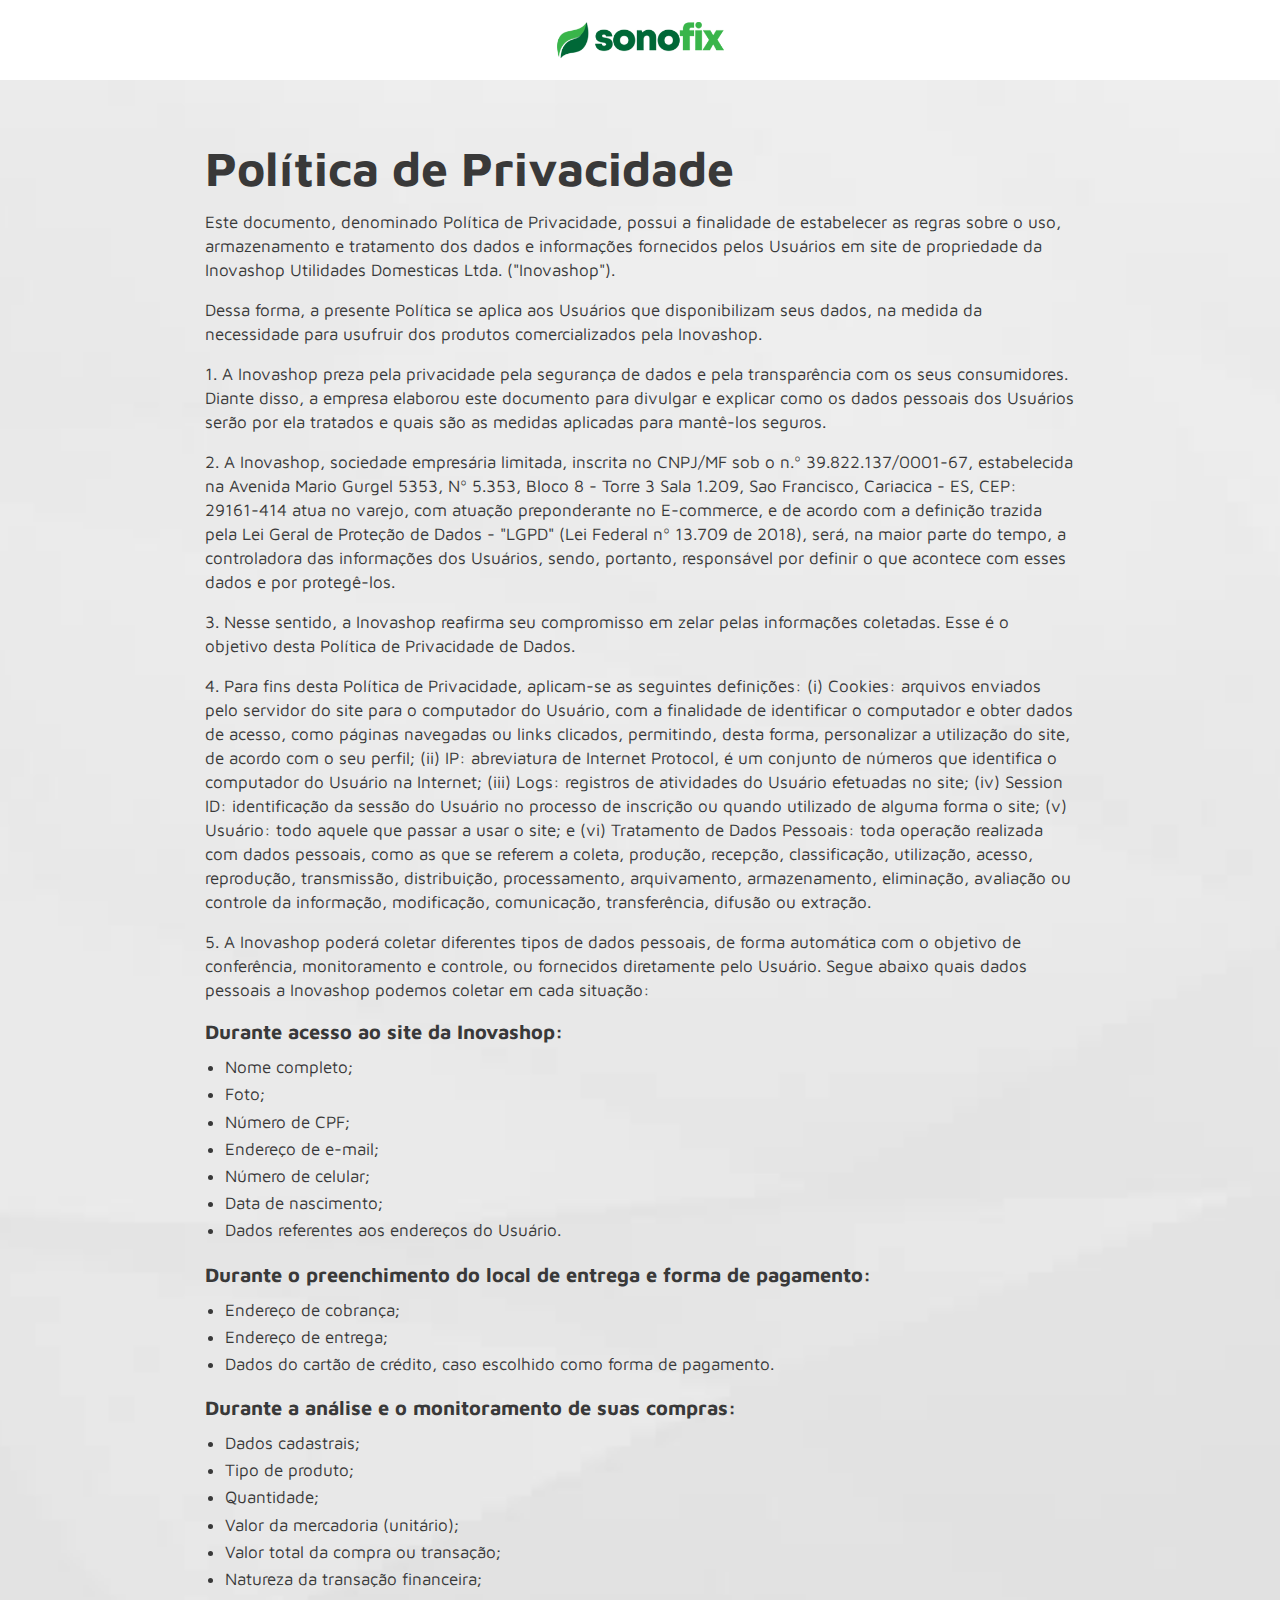
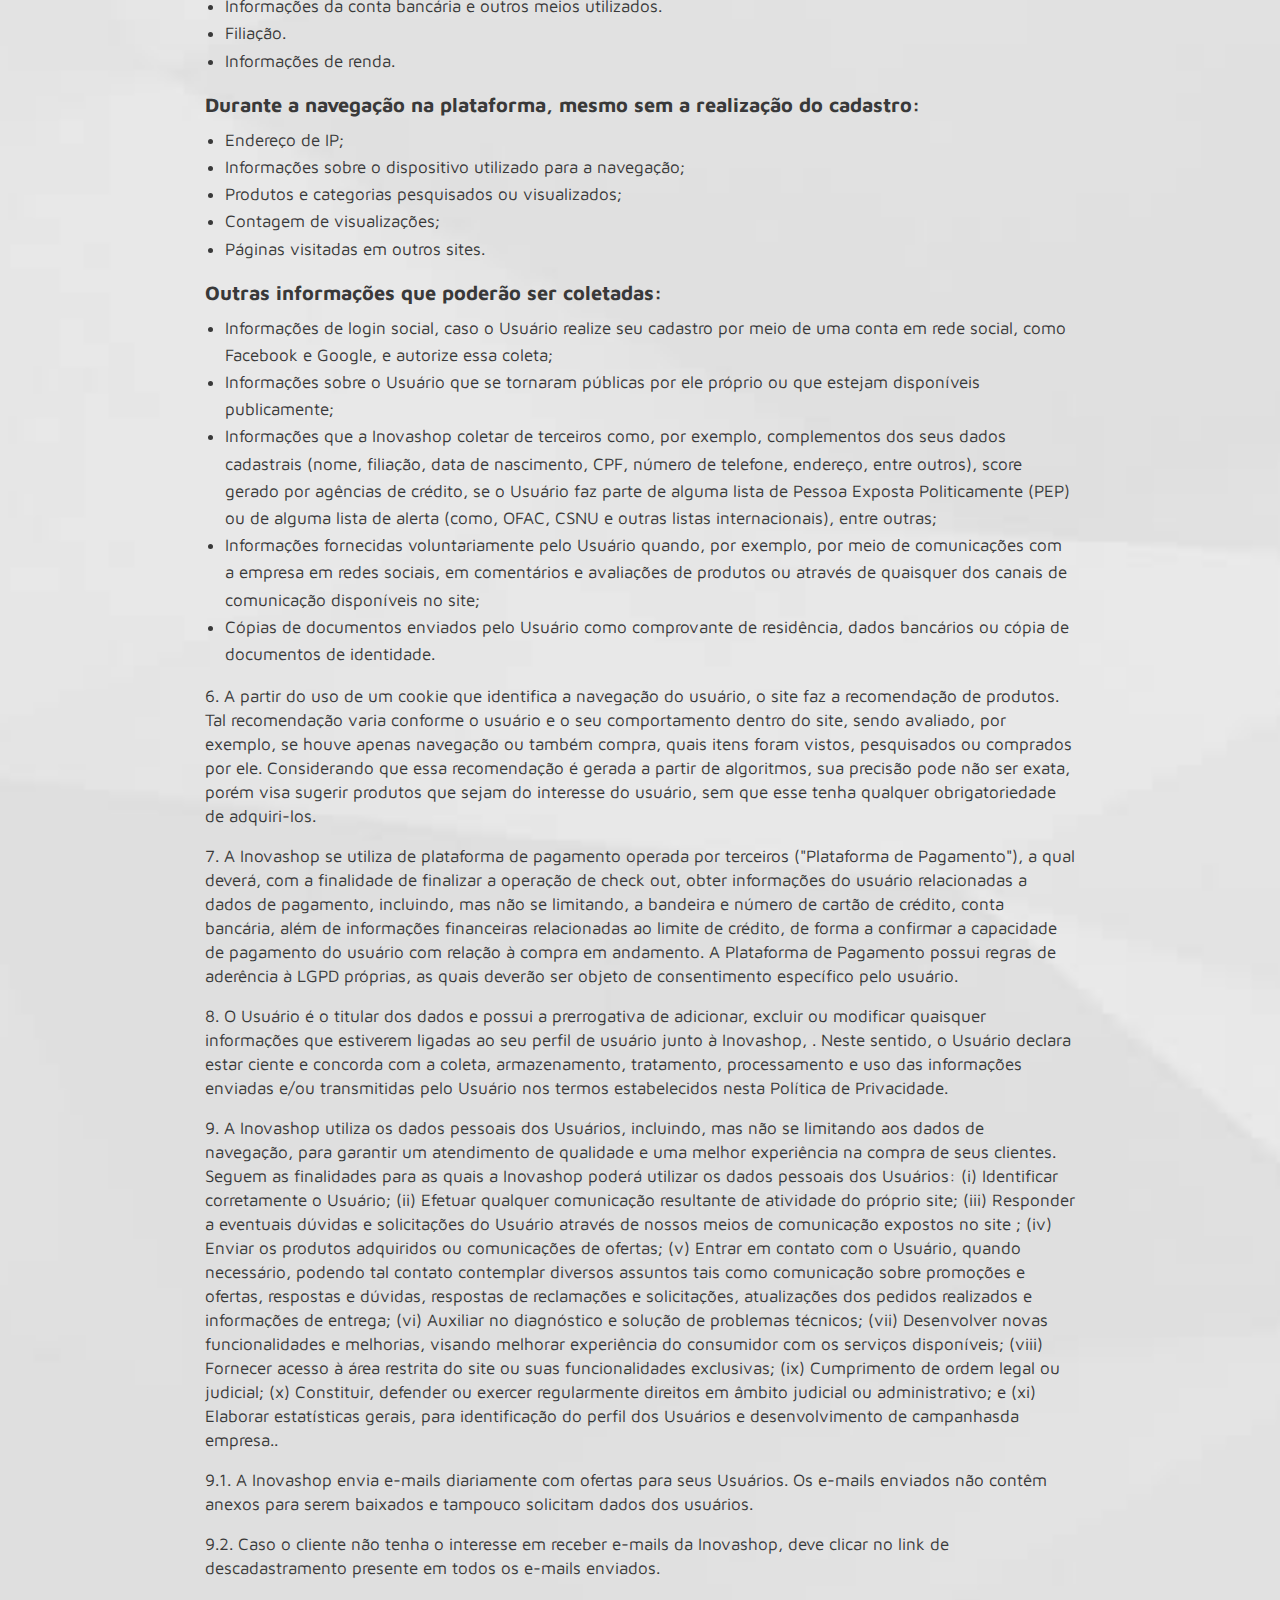
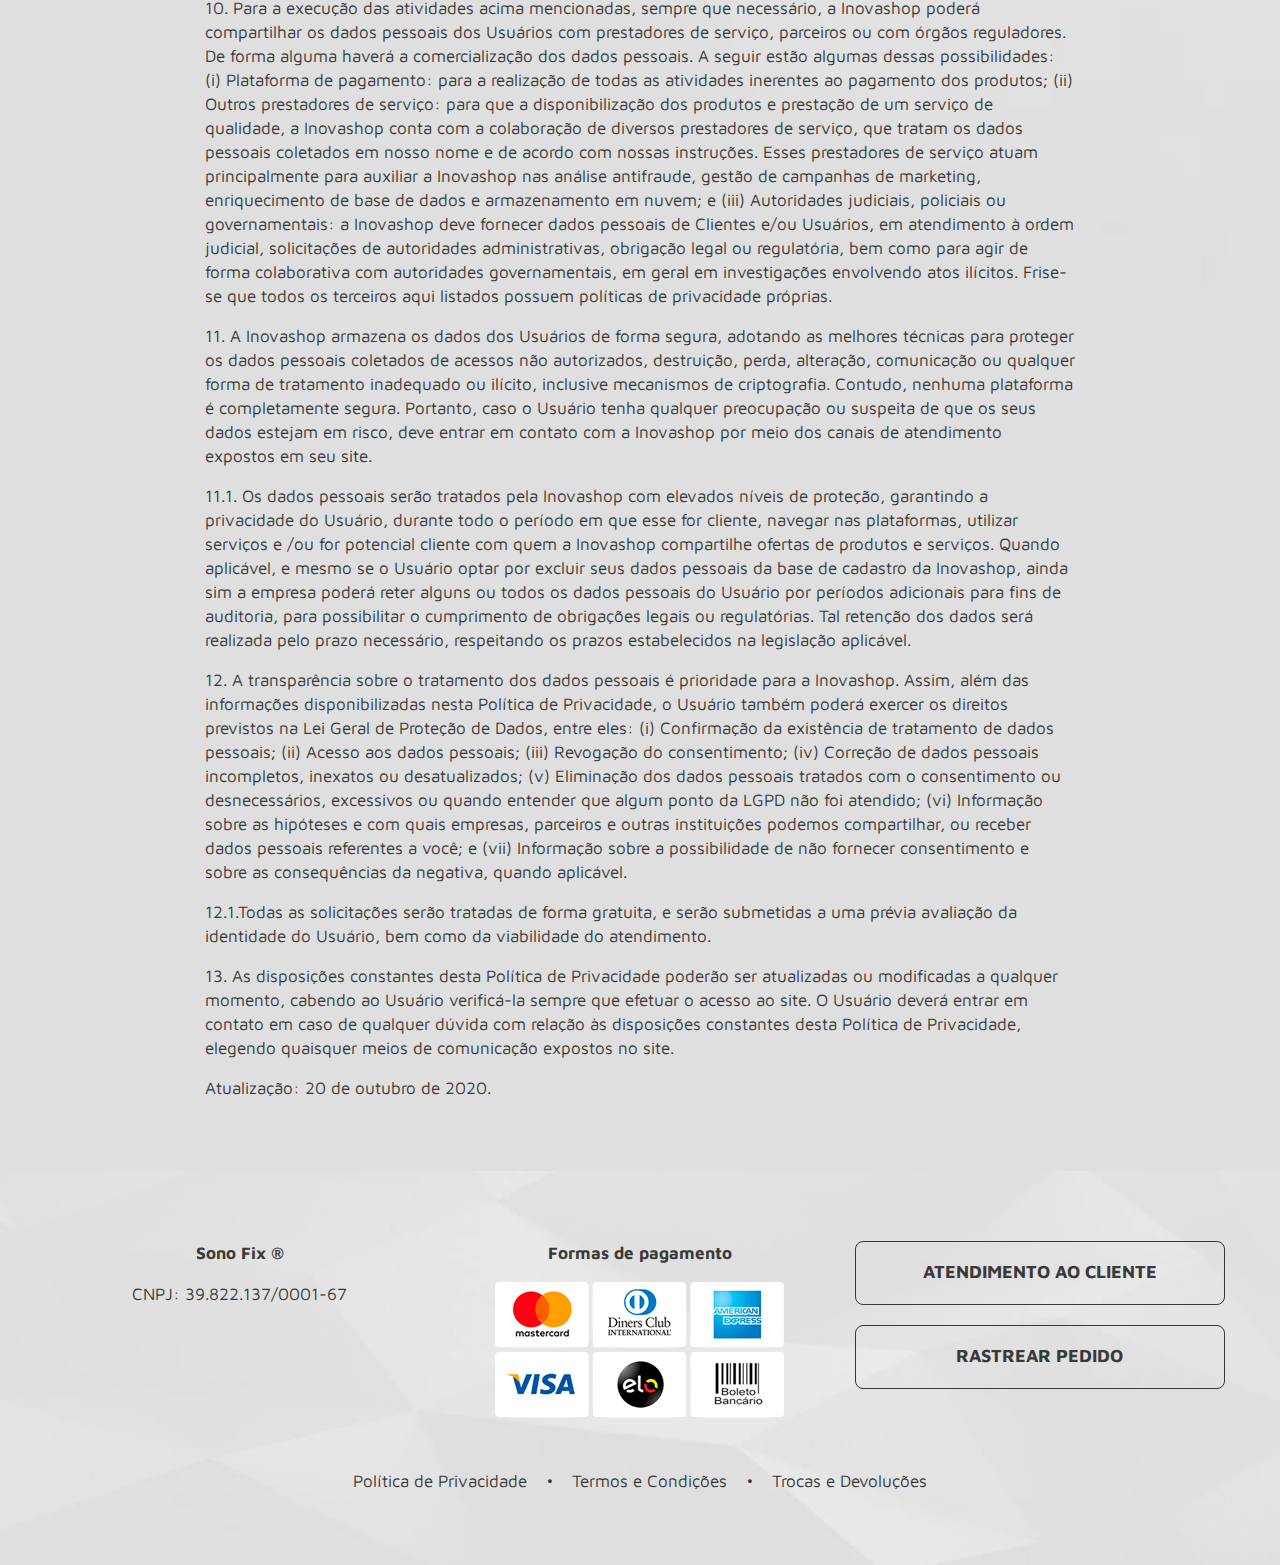
<file: sobre/politica-de-privacidade.html>
<!doctype html>
<html class="no-js" lang="en" dir="ltr">
<head>
<meta charset="utf-8">
<meta http-equiv="x-ua-compatible" content="ie=edge">
<meta name="viewport" content="width=device-width, height=device-height, initial-scale=1.0, maximum-scale=1.0, user-scalable=no">
<title>Política de Privacidade - Sono Fix</title>
<link rel="preconnect" href="https://fonts.gstatic.com">
<link href="https://fonts.googleapis.com/css2?family=Maven+Pro:wght@400;700&display=swap" rel="stylesheet">
<link rel="stylesheet" href="../assets/icon/css/icon.css">
<link rel="stylesheet" href="../assets/js/owl/owl.carousel.min.css">
<link rel="stylesheet" href="../assets/js/owl/owl.theme.default.min.css">
<link rel="stylesheet" href="../assets/css/style-v=19.css">
</head>
<body>
<div class="off-canvas-wrapper">
<div class="off-canvas-wrapper-inner">
<div class="off-canvas-content">
	<style type="text/css">
		header {
			background-color: #fff;
			padding: 10px 0;
		}
	</style>
<header class="text-center" data-magellan data-animation-easing="swing">
<div class="grid-container">
<div class="grid-padding-x grid-x">
<div class="large-12 cell">
<a href="politica-de-privacidade.html#kits" title="Sono Fix"><img align="center" src="../assets/sono-logo-v=2.png" class="logo" /></a>
</div>
</div>
</div>
</header>
<main>
<section class="section bg">
<div class="grid-container">
<div class="grid-x grid-padding-x align-center">
<div class="large-9 cell">
<h1 class="text-uppercase">Política de Privacidade</h1>
<p>Este documento, denominado Política de Privacidade, possui a finalidade de estabelecer as regras sobre o uso, armazenamento e tratamento dos dados e informações fornecidos pelos Usuários em site de propriedade da Inovashop Utilidades Domesticas Ltda. ("Inovashop").</p>
<p>Dessa forma, a presente Política se aplica aos Usuários que disponibilizam seus dados, na medida da necessidade para usufruir dos produtos comercializados pela Inovashop.</p>
<p>1. A Inovashop preza pela privacidade pela segurança de dados e pela transparência com os seus consumidores. Diante disso, a empresa elaborou este documento para divulgar e explicar como os dados pessoais dos Usuários serão por ela tratados e quais são as medidas aplicadas para mantê-los seguros.</p>
<p>2. A Inovashop, sociedade empresária limitada, inscrita no CNPJ/MF sob o n.º 39.822.137/0001-67, estabelecida na Avenida Mario Gurgel 5353, Nº 5.353, Bloco 8 - Torre 3 Sala 1.209, Sao Francisco, Cariacica - ES, CEP: 29161-414 atua no varejo, com atuação preponderante no E-commerce, e de acordo com a definição trazida pela Lei Geral de Proteção de Dados - "LGPD" (Lei Federal nº 13.709 de 2018), será, na maior parte do tempo, a controladora das informações dos Usuários, sendo, portanto, responsável por definir o que acontece com esses dados e por protegê-los.</p>
<p>3. Nesse sentido, a Inovashop reafirma seu compromisso em zelar pelas informações coletadas. Esse é o objetivo desta Política de Privacidade de Dados.</p>
<p>4. Para fins desta Política de Privacidade, aplicam-se as seguintes definições: (i) Cookies: arquivos enviados pelo servidor do site para o computador do Usuário, com a finalidade de identificar o computador e obter dados de acesso, como páginas navegadas ou links clicados, permitindo, desta forma, personalizar a utilização do site, de acordo com o seu perfil; (ii) IP: abreviatura de Internet Protocol, é um conjunto de números que identifica o computador do Usuário na Internet; (iii) Logs: registros de atividades do Usuário efetuadas no site; (iv) Session ID: identificação da sessão do Usuário no processo de inscrição ou quando utilizado de alguma forma o site; (v) Usuário: todo aquele que passar a usar o site; e (vi) Tratamento de Dados Pessoais: toda operação realizada com dados pessoais, como as que se referem a coleta, produção, recepção, classificação, utilização, acesso, reprodução, transmissão, distribuição, processamento, arquivamento, armazenamento, eliminação, avaliação ou controle da informação, modificação, comunicação, transferência, difusão ou extração.</p>
<p>5. A Inovashop poderá coletar diferentes tipos de dados pessoais, de forma automática com o objetivo de conferência, monitoramento e controle, ou fornecidos diretamente pelo Usuário. Segue abaixo quais dados pessoais a Inovashop podemos coletar em cada situação:</p>
<h5>Durante acesso ao site da Inovashop:</h5>
<ul>
<li>Nome completo;</li>
<li>Foto;</li>
<li>Número de CPF;</li>
<li>Endereço de e-mail;</li>
<li>Número de celular;</li>
<li>Data de nascimento;</li>
<li>Dados referentes aos endereços do Usuário.</li>
</ul>
<h5>Durante o preenchimento do local de entrega e forma de pagamento:</h5>
<ul>
<li>Endereço de cobrança;</li>
<li>Endereço de entrega;</li>
<li>Dados do cartão de crédito, caso escolhido como forma de pagamento.</li>
</ul>
<h5>Durante a análise e o monitoramento de suas compras:</h5>
<ul>
<li>Dados cadastrais;</li>
<li>Tipo de produto;</li>
<li>Quantidade;</li>
<li>Valor da mercadoria (unitário);</li>
<li>Valor total da compra ou transação;</li>
<li>Natureza da transação financeira;</li>
<li>Informações da conta bancária e outros meios utilizados.</li>
<li>Filiação.</li>
<li>Informações de renda.</li>
</ul>
<h5>Durante a navegação na plataforma, mesmo sem a realização do cadastro:</h5>
<ul>
<li>Endereço de IP;</li>
<li>Informações sobre o dispositivo utilizado para a navegação;</li>
<li>Produtos e categorias pesquisados ou visualizados;</li>
<li>Contagem de visualizações;</li>
<li>Páginas visitadas em outros sites.</li>
</ul>
<h5>Outras informações que poderão ser coletadas:</h5>
<ul>
<li>Informações de login social, caso o Usuário realize seu cadastro por meio de uma conta em rede social, como Facebook e Google, e autorize essa coleta;</li>
<li>Informações sobre o Usuário que se tornaram públicas por ele próprio ou que estejam disponíveis publicamente;</li>
<li>Informações que a Inovashop coletar de terceiros como, por exemplo, complementos dos seus dados cadastrais (nome, filiação, data de nascimento, CPF, número de telefone, endereço, entre outros), score gerado por agências de crédito, se o Usuário faz parte de alguma lista de Pessoa Exposta Politicamente (PEP) ou de alguma lista de alerta (como, OFAC, CSNU e outras listas internacionais), entre outras;</li>
<li>Informações fornecidas voluntariamente pelo Usuário quando, por exemplo, por meio de comunicações com a empresa em redes sociais, em comentários e avaliações de produtos ou através de quaisquer dos canais de comunicação disponíveis no site;</li>
<li>Cópias de documentos enviados pelo Usuário como comprovante de residência, dados bancários ou cópia de documentos de identidade.</li>
</ul>
<p>6. A partir do uso de um cookie que identifica a navegação do usuário, o site faz a recomendação de produtos. Tal recomendação varia conforme o usuário e o seu comportamento dentro do site, sendo avaliado, por exemplo, se houve apenas navegação ou também compra, quais itens foram vistos, pesquisados ou comprados por ele. Considerando que essa recomendação é gerada a partir de algoritmos, sua precisão pode não ser exata, porém visa sugerir produtos que sejam do interesse do usuário, sem que esse tenha qualquer obrigatoriedade de adquiri-los.</p>
<p>7. A Inovashop se utiliza de plataforma de pagamento operada por terceiros ("Plataforma de Pagamento"), a qual deverá, com a finalidade de finalizar a operação de check out, obter informações do usuário relacionadas a dados de pagamento, incluindo, mas não se limitando, a bandeira e número de cartão de crédito, conta bancária, além de informações financeiras relacionadas ao limite de crédito, de forma a confirmar a capacidade de pagamento do usuário com relação à compra em andamento. A Plataforma de Pagamento possui regras de aderência à LGPD próprias, as quais deverão ser objeto de consentimento específico pelo usuário.</p>
<p>8. O Usuário é o titular dos dados e possui a prerrogativa de adicionar, excluir ou modificar quaisquer informações que estiverem ligadas ao seu perfil de usuário junto à Inovashop, . Neste sentido, o Usuário declara estar ciente e concorda com a coleta, armazenamento, tratamento, processamento e uso das informações enviadas e/ou transmitidas pelo Usuário nos termos estabelecidos nesta Política de Privacidade.</p>
<p>9. A Inovashop utiliza os dados pessoais dos Usuários, incluindo, mas não se limitando aos dados de navegação, para garantir um atendimento de qualidade e uma melhor experiência na compra de seus clientes. Seguem as finalidades para as quais a Inovashop poderá utilizar os dados pessoais dos Usuários: (i) Identificar corretamente o Usuário; (ii) Efetuar qualquer comunicação resultante de atividade do próprio site; (iii) Responder a eventuais dúvidas e solicitações do Usuário através de nossos meios de comunicação expostos no site ; (iv) Enviar os produtos adquiridos ou comunicações de ofertas; (v) Entrar em contato com o Usuário, quando necessário, podendo tal contato contemplar diversos assuntos tais como comunicação sobre promoções e ofertas, respostas e dúvidas, respostas de reclamações e solicitações, atualizações dos pedidos realizados e informações de entrega; (vi) Auxiliar no diagnóstico e solução de problemas técnicos; (vii) Desenvolver novas funcionalidades e melhorias, visando melhorar experiência do consumidor com os serviços disponíveis; (viii) Fornecer acesso à área restrita do site ou suas funcionalidades exclusivas; (ix) Cumprimento de ordem legal ou judicial; (x) Constituir, defender ou exercer regularmente direitos em âmbito judicial ou administrativo; e (xi) Elaborar estatísticas gerais, para identificação do perfil dos Usuários e desenvolvimento de campanhasda empresa..</p>
<p>9.1. A Inovashop envia e-mails diariamente com ofertas para seus Usuários. Os e-mails enviados não contêm anexos para serem baixados e tampouco solicitam dados dos usuários.</p>
<p>9.2. Caso o cliente não tenha o interesse em receber e-mails da Inovashop, deve clicar no link de descadastramento presente em todos os e-mails enviados.</p>
<p>10. Para a execução das atividades acima mencionadas, sempre que necessário, a Inovashop poderá compartilhar os dados pessoais dos Usuários com prestadores de serviço, parceiros ou com órgãos reguladores. De forma alguma haverá a comercialização dos dados pessoais. A seguir estão algumas dessas possibilidades: (i) Plataforma de pagamento: para a realização de todas as atividades inerentes ao pagamento dos produtos; (ii) Outros prestadores de serviço: para que a disponibilização dos produtos e prestação de um serviço de qualidade, a Inovashop conta com a colaboração de diversos prestadores de serviço, que tratam os dados pessoais coletados em nosso nome e de acordo com nossas instruções. Esses prestadores de serviço atuam principalmente para auxiliar a Inovashop nas análise antifraude, gestão de campanhas de marketing, enriquecimento de base de dados e armazenamento em nuvem; e (iii) Autoridades judiciais, policiais ou governamentais: a Inovashop deve fornecer dados pessoais de Clientes e/ou Usuários, em atendimento à ordem judicial, solicitações de autoridades administrativas, obrigação legal ou regulatória, bem como para agir de forma colaborativa com autoridades governamentais, em geral em investigações envolvendo atos ilícitos. Frise-se que todos os terceiros aqui listados possuem políticas de privacidade próprias.</p>
<p>11. A Inovashop armazena os dados dos Usuários de forma segura, adotando as melhores técnicas para proteger os dados pessoais coletados de acessos não autorizados, destruição, perda, alteração, comunicação ou qualquer forma de tratamento inadequado ou ilícito, inclusive mecanismos de criptografia. Contudo, nenhuma plataforma é completamente segura. Portanto, caso o Usuário tenha qualquer preocupação ou suspeita de que os seus dados estejam em risco, deve entrar em contato com a Inovashop por meio dos canais de atendimento expostos em seu site.</p>
<p>11.1. Os dados pessoais serão tratados pela Inovashop com elevados níveis de proteção, garantindo a privacidade do Usuário, durante todo o período em que esse for cliente, navegar nas plataformas, utilizar serviços e /ou for potencial cliente com quem a Inovashop compartilhe ofertas de produtos e serviços. Quando aplicável, e mesmo se o Usuário optar por excluir seus dados pessoais da base de cadastro da Inovashop, ainda sim a empresa poderá reter alguns ou todos os dados pessoais do Usuário por períodos adicionais para fins de auditoria, para possibilitar o cumprimento de obrigações legais ou regulatórias. Tal retenção dos dados será realizada pelo prazo necessário, respeitando os prazos estabelecidos na legislação aplicável.</p>
<p>12. A transparência sobre o tratamento dos dados pessoais é prioridade para a Inovashop. Assim, além das informações disponibilizadas nesta Política de Privacidade, o Usuário também poderá exercer os direitos previstos na Lei Geral de Proteção de Dados, entre eles: (i) Confirmação da existência de tratamento de dados pessoais; (ii) Acesso aos dados pessoais; (iii) Revogação do consentimento; (iv) Correção de dados pessoais incompletos, inexatos ou desatualizados; (v) Eliminação dos dados pessoais tratados com o consentimento ou desnecessários, excessivos ou quando entender que algum ponto da LGPD não foi atendido; (vi) Informação sobre as hipóteses e com quais empresas, parceiros e outras instituições podemos compartilhar, ou receber dados pessoais referentes a você; e (vii) Informação sobre a possibilidade de não fornecer consentimento e sobre as consequências da negativa, quando aplicável.</p>
<p>12.1.Todas as solicitações serão tratadas de forma gratuita, e serão submetidas a uma prévia avaliação da identidade do Usuário, bem como da viabilidade do atendimento.</p>
<p>13. As disposições constantes desta Política de Privacidade poderão ser atualizadas ou modificadas a qualquer momento, cabendo ao Usuário verificá-la sempre que efetuar o acesso ao site. O Usuário deverá entrar em contato em caso de qualquer dúvida com relação às disposições constantes desta Política de Privacidade, elegendo quaisquer meios de comunicação expostos no site.</p>
<p>Atualização: 20 de outubro de 2020.</p>
</div>
</div>
</div>
</section>
</main>
<footer class="section bg big text-center">
<div class="grid-container">
<div class="grid-padding-x grid-x">
<div class="small-12 medium-4 large-4 cell">
<div><b>Sono Fix ®</b></div>
<div>CNPJ: 39.822.137/0001-67</div>
<br class="hide-for-medium">
</div>
<div class="small-12 medium-4 large-4 cell">
<div><b>Formas de pagamento</b></div>
<img src="../assets/img/cartoes.png" />
<br class="hide-for-medium">
<br class="hide-for-medium">
<br class="hide-for-medium">
</div>
<div class="small-12 medium-4 large-4 cell">
<a class="button border expanded" target="_blank" href="../contato/index.html">Atendimento ao cliente</a>
<a class="button border expanded" target="_blank" href="https://pedidos.store/pedidos/?produto=sonofix">Rastrear pedido</a>
</div>
</div>
<div class="grid-padding-x grid-x">
<div class="small-12 medium-12 large-12 cell">
<ul>
<li><a href="politica-de-privacidade.html">Política de Privacidade </a></li>
<li><i class="icon-dot"></i></li>
<li><a href="termos-e-condicoes.html">Termos e Condições </a></li>
<li><i class="icon-dot"></i></li>
<li><a href="trocas-e-devolucoes.html">Trocas e Devoluções </a></li>
</ul>
</div>
</div>
</div>
</footer>
<script src="../assets/foundation/6.4.2/js/vendor/jquery.js"></script>
<script src="../assets/foundation/6.4.2/js/vendor/what-input.js"></script>
<script src="../assets/foundation/6.4.2/js/vendor/foundation.js"></script>
<script src="../assets/foundation/6.4.2/js/app.js"></script>
</body>
</html>
</file>
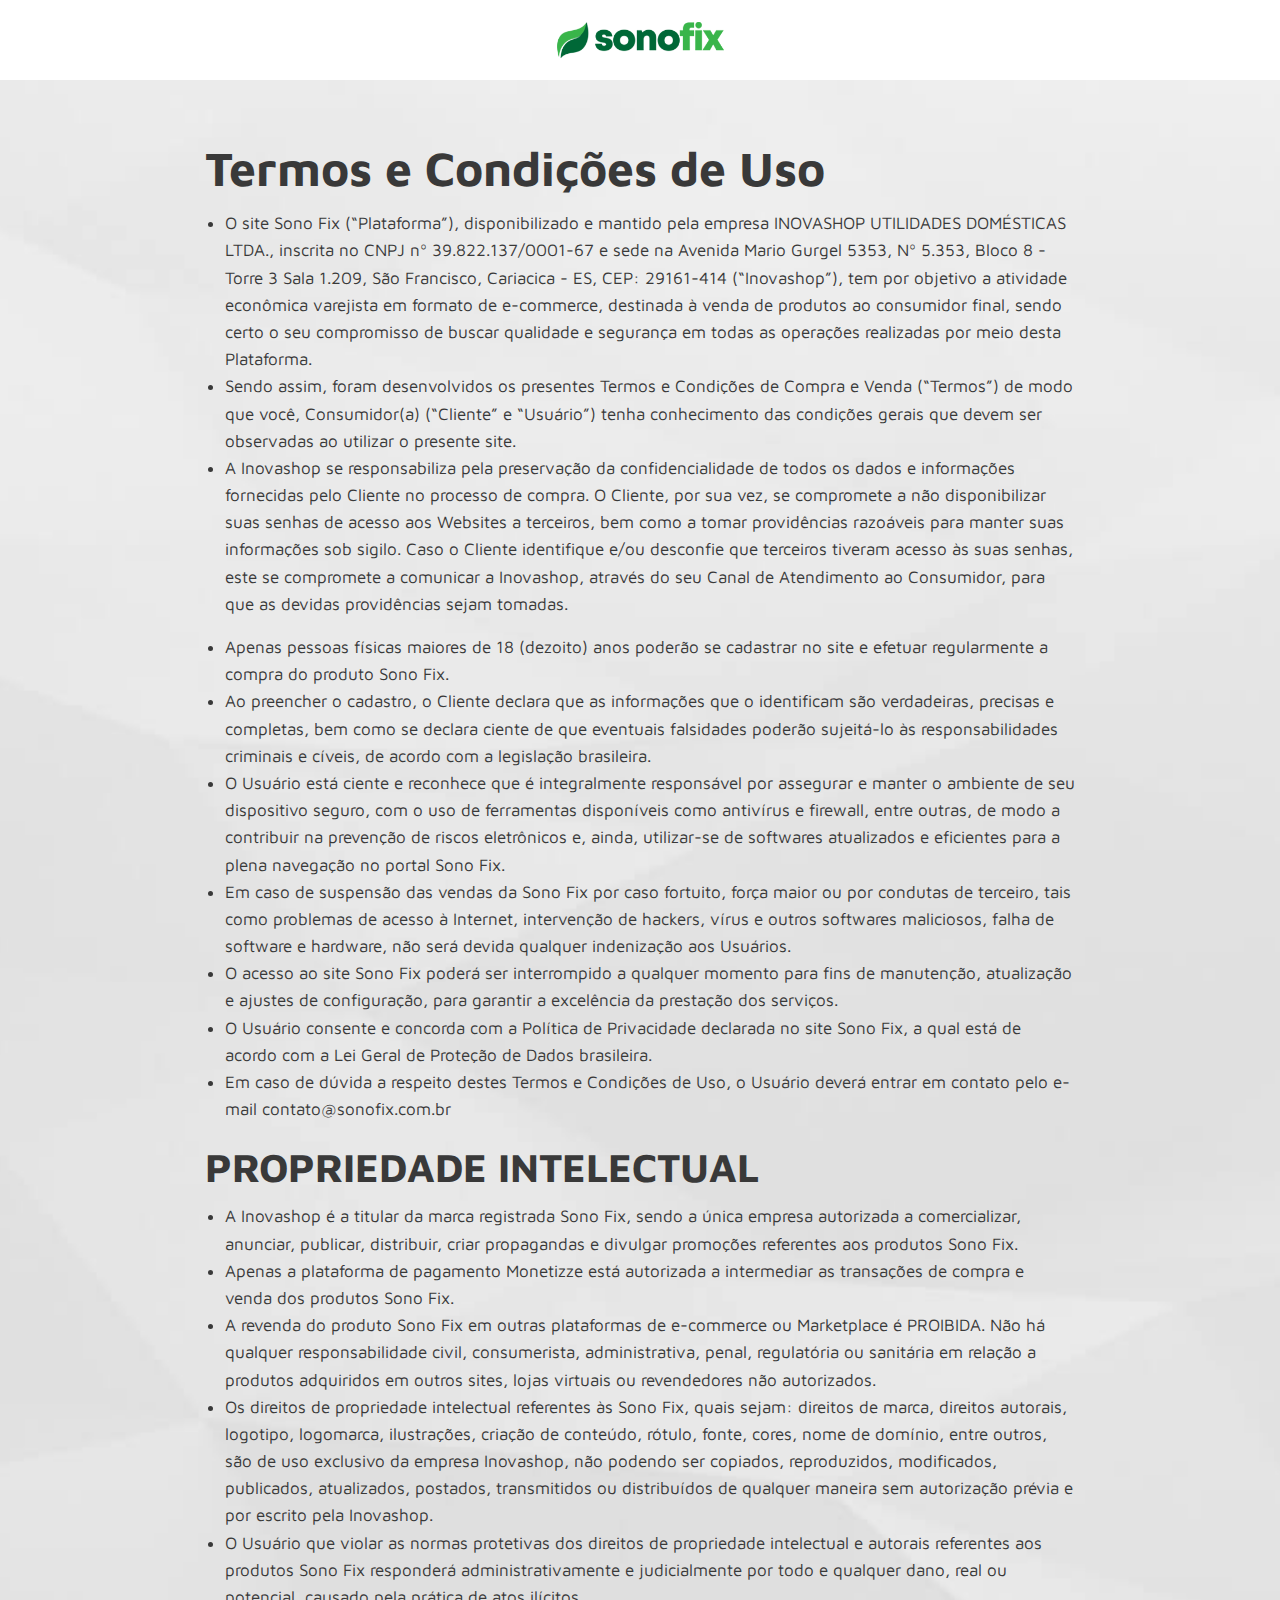
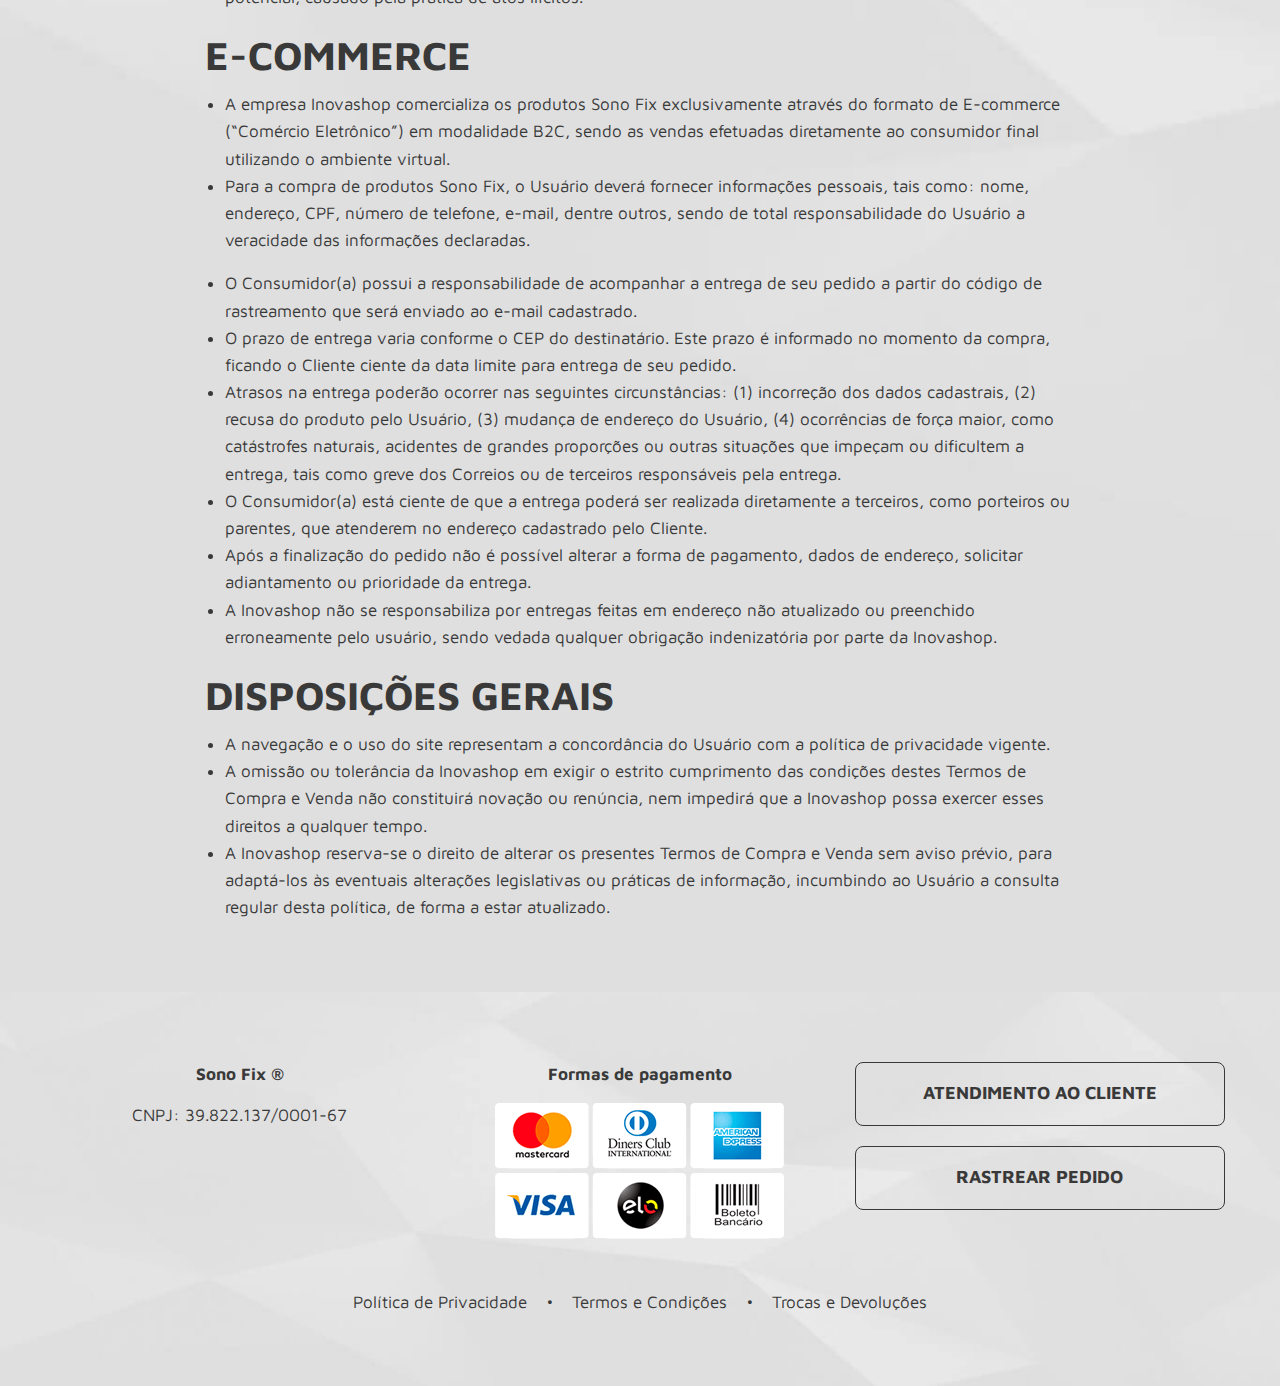
<file: sobre/termos-e-condicoes.html>
<!doctype html>
<html class="no-js" lang="en" dir="ltr">
<head>
<meta charset="utf-8">
<meta http-equiv="x-ua-compatible" content="ie=edge">
<meta name="viewport" content="width=device-width, height=device-height, initial-scale=1.0, maximum-scale=1.0, user-scalable=no">
<title>Termos e Condições - Sono Fix</title>
<link rel="preconnect" href="https://fonts.gstatic.com">
<link href="https://fonts.googleapis.com/css2?family=Maven+Pro:wght@400;700&display=swap" rel="stylesheet">
<link rel="stylesheet" href="../assets/icon/css/icon.css">
<link rel="stylesheet" href="../assets/js/owl/owl.carousel.min.css">
<link rel="stylesheet" href="../assets/js/owl/owl.theme.default.min.css">
<link rel="stylesheet" href="../assets/css/style-v=19.css">
</head>
<body>
<div class="off-canvas-wrapper">
<div class="off-canvas-wrapper-inner">
<div class="off-canvas-content">
	<style type="text/css">
		header {
			background-color: #fff;
			padding: 10px 0;
		}
	</style>
<header class="text-center" data-magellan data-animation-easing="swing">
<div class="grid-container">
<div class="grid-padding-x grid-x">
<div class="large-12 cell">
<a href="termos-e-condicoes.html#kits" title="Sono Fix"><img align="center" src="../assets/sono-logo-v=2.png" class="logo" /></a>
</div>
</div>
</div>
</header>
<main>
<section class="section bg">
<div class="grid-container">
<div class="grid-x grid-padding-x align-center">
<div class="large-9 cell">
<h1 class="text-uppercase">Termos e Condições de Uso</h1>
<ul>
<li>O site Sono Fix (“Plataforma”), disponibilizado e mantido pela empresa INOVASHOP UTILIDADES DOMÉSTICAS LTDA., inscrita no CNPJ nº  39.822.137/0001-67 e sede na Avenida Mario Gurgel 5353, Nº 5.353, Bloco 8 - Torre 3 Sala 1.209, São Francisco, Cariacica - ES, CEP: 29161-414 (“Inovashop”), tem por objetivo a atividade econômica varejista em formato de e-commerce, destinada à venda de produtos ao consumidor final, sendo certo o seu compromisso de buscar qualidade e segurança em todas as operações realizadas por meio desta Plataforma.</li>
<li>Sendo assim, foram desenvolvidos os presentes Termos e Condições de Compra e Venda (“Termos”) de modo que você, Consumidor(a) (“Cliente” e “Usuário”) tenha conhecimento das condições gerais que devem ser observadas ao utilizar o presente site.</li>
<li>A Inovashop se responsabiliza pela preservação da confidencialidade de todos os dados e informações fornecidas pelo Cliente no processo de compra. O Cliente, por sua vez, se compromete a não disponibilizar suas senhas de acesso aos Websites a terceiros, bem como a tomar providências razoáveis para manter suas informações sob sigilo. Caso o Cliente identifique e/ou desconfie que terceiros tiveram acesso às suas senhas, este se compromete a comunicar a Inovashop, através do seu Canal de Atendimento ao Consumidor, para que as devidas providências sejam tomadas.</li>
</ul>
<ul>
<li>Apenas pessoas físicas maiores de 18 (dezoito) anos poderão se cadastrar no site e efetuar regularmente a compra do produto Sono Fix.</li>
<li>Ao preencher o cadastro, o Cliente declara que as informações que o identificam são verdadeiras, precisas e completas, bem como se declara ciente de que eventuais falsidades poderão sujeitá-lo às responsabilidades criminais e cíveis, de acordo com a legislação brasileira.</li>
<li>O Usuário está ciente e reconhece que é integralmente responsável por assegurar e manter o ambiente de seu dispositivo seguro, com o uso de ferramentas disponíveis como antivírus e firewall, entre outras, de modo a contribuir na prevenção de riscos eletrônicos e, ainda, utilizar-se de softwares atualizados e eficientes para a plena navegação no portal Sono Fix.</li>
<li>Em caso de suspensão das vendas da Sono Fix por caso fortuito, força maior ou por condutas de terceiro, tais como problemas de acesso à Internet, intervenção de hackers, vírus e outros softwares maliciosos, falha de software e hardware, não será devida qualquer indenização aos Usuários.</li>
<li>O acesso ao site Sono Fix poderá ser interrompido a qualquer momento para fins de manutenção, atualização e ajustes de configuração, para garantir a excelência da prestação dos serviços.</li>
<li>O Usuário consente e concorda com a Política de Privacidade declarada no site Sono Fix, a qual está de acordo com a Lei Geral de Proteção de Dados brasileira.</li>
<li>Em caso de dúvida a respeito destes Termos e Condições de Uso, o Usuário deverá entrar em contato pelo e-mail <a href="../cdn-cgi/l/email-protection.html" class="__cf_email__" data-cfemail="33505c5d4752475c73405c5d5c555a4b1d505c5e1d5141">[email&#160;protected]</a></li>
</ul>
<h2>PROPRIEDADE INTELECTUAL</h2>
<ul>
<li>A Inovashop é a titular da marca registrada Sono Fix, sendo a única empresa autorizada a comercializar, anunciar, publicar, distribuir, criar propagandas e divulgar promoções referentes aos produtos Sono Fix.</li>
<li>Apenas a plataforma de pagamento Monetizze está autorizada a intermediar as transações de compra e venda dos produtos Sono Fix.</li>
<li>A revenda do produto Sono Fix em outras plataformas de e-commerce ou Marketplace é PROIBIDA. Não há qualquer responsabilidade civil, consumerista, administrativa, penal, regulatória ou sanitária em relação a produtos adquiridos em outros sites, lojas virtuais ou revendedores não autorizados.</li>
<li>Os direitos de propriedade intelectual referentes às Sono Fix, quais sejam: direitos de marca, direitos autorais, logotipo, logomarca, ilustrações, criação de conteúdo, rótulo, fonte, cores, nome de domínio, entre outros, são de uso exclusivo da empresa Inovashop, não podendo ser copiados, reproduzidos, modificados, publicados, atualizados, postados, transmitidos ou distribuídos de qualquer maneira sem autorização prévia e por escrito pela Inovashop.</li>
<li>O Usuário que violar as normas protetivas dos direitos de propriedade intelectual e autorais referentes aos produtos Sono Fix responderá administrativamente e judicialmente por todo e qualquer dano, real ou potencial, causado pela prática de atos ilícitos.</li>
</ul>
<h2>E-COMMERCE</h2>
<ul>
<li>A empresa Inovashop comercializa os produtos Sono Fix exclusivamente através do formato de E-commerce (“Comércio Eletrônico”) em modalidade B2C, sendo as vendas efetuadas diretamente ao consumidor final utilizando o ambiente virtual.</li>
<li>Para a compra de produtos Sono Fix, o Usuário deverá fornecer informações pessoais, tais como: nome, endereço, CPF, número de telefone, e-mail, dentre outros, sendo de total responsabilidade do Usuário a veracidade das informações declaradas.</li>
</ul>
<ul>
<li>O Consumidor(a) possui a responsabilidade de acompanhar a entrega de seu pedido a partir do código de rastreamento que será enviado ao e-mail cadastrado.</li>
<li>O prazo de entrega varia conforme o CEP do destinatário. Este prazo é informado no momento da compra, ficando o Cliente ciente da data limite para entrega de seu pedido.</li>
<li>Atrasos na entrega poderão ocorrer nas seguintes circunstâncias: (1) incorreção dos dados cadastrais, (2) recusa do produto pelo Usuário, (3) mudança de endereço do Usuário, (4) ocorrências de força maior, como catástrofes naturais, acidentes de grandes proporções ou outras situações que impeçam ou dificultem a entrega, tais como greve dos Correios ou de terceiros responsáveis pela entrega.</li>
<li>O Consumidor(a) está ciente de que a entrega poderá ser realizada diretamente a terceiros, como porteiros ou parentes, que atenderem no endereço cadastrado pelo Cliente.</li>
<li>Após a finalização do pedido não é possível alterar a forma de pagamento, dados de endereço, solicitar adiantamento ou prioridade da entrega.</li>
<li>A Inovashop não se responsabiliza por entregas feitas em endereço não atualizado ou preenchido erroneamente pelo usuário, sendo vedada qualquer obrigação indenizatória por parte da Inovashop.</li>
</ul>
<h2>DISPOSIÇÕES GERAIS</h2>
<ul>
<li>A navegação e o uso do site representam a concordância do Usuário com a política de privacidade vigente.</li>
<li>A omissão ou tolerância da Inovashop em exigir o estrito cumprimento das condições destes Termos de Compra e Venda não constituirá novação ou renúncia, nem impedirá que a Inovashop possa exercer esses direitos a qualquer tempo.</li>
<li>A Inovashop reserva-se o direito de alterar os presentes Termos de Compra e Venda sem aviso prévio, para adaptá-los às eventuais alterações legislativas ou práticas de informação, incumbindo ao Usuário a consulta regular desta política, de forma a estar atualizado.</li>
</ul>
</div>
</div>
</div>
</section>
</main>
<footer class="section bg big text-center">
<div class="grid-container">
<div class="grid-padding-x grid-x">
<div class="small-12 medium-4 large-4 cell">
<div><b>Sono Fix ®</b></div>
<div>CNPJ: 39.822.137/0001-67</div>
<br class="hide-for-medium">
</div>
<div class="small-12 medium-4 large-4 cell">
<div><b>Formas de pagamento</b></div>
<img src="../assets/img/cartoes.png" />
<br class="hide-for-medium">
<br class="hide-for-medium">
<br class="hide-for-medium">
</div>
<div class="small-12 medium-4 large-4 cell">
<a class="button border expanded" target="_blank" href="../contato/index.html">Atendimento ao cliente</a>
<a class="button border expanded" target="_blank" href="https://pedidos.store/pedidos/?produto=sonofix">Rastrear pedido</a>
</div>
</div>
<div class="grid-padding-x grid-x">
<div class="small-12 medium-12 large-12 cell">
<ul>
<li><a href="politica-de-privacidade.html">Política de Privacidade </a></li>
<li><i class="icon-dot"></i></li>
<li><a href="termos-e-condicoes.html">Termos e Condições </a></li>
<li><i class="icon-dot"></i></li>
<li><a href="trocas-e-devolucoes.html">Trocas e Devoluções </a></li>
</ul>
</div>
</div>
</div>
</footer>
<script data-cfasync="false" src="../cdn-cgi/scripts/5c5dd728/cloudflare-static/email-decode.min.js"></script><script data-cfasync="false" src="../cdn-cgi/scripts/5c5dd728/cloudflare-static/email-decode.min.js"></script><script src="../assets/foundation/6.4.2/js/vendor/jquery.js"></script>
<script src="../assets/foundation/6.4.2/js/vendor/what-input.js"></script>
<script src="../assets/foundation/6.4.2/js/vendor/foundation.js"></script>
<script src="../assets/foundation/6.4.2/js/app.js"></script>
</body>
</html>
</file>
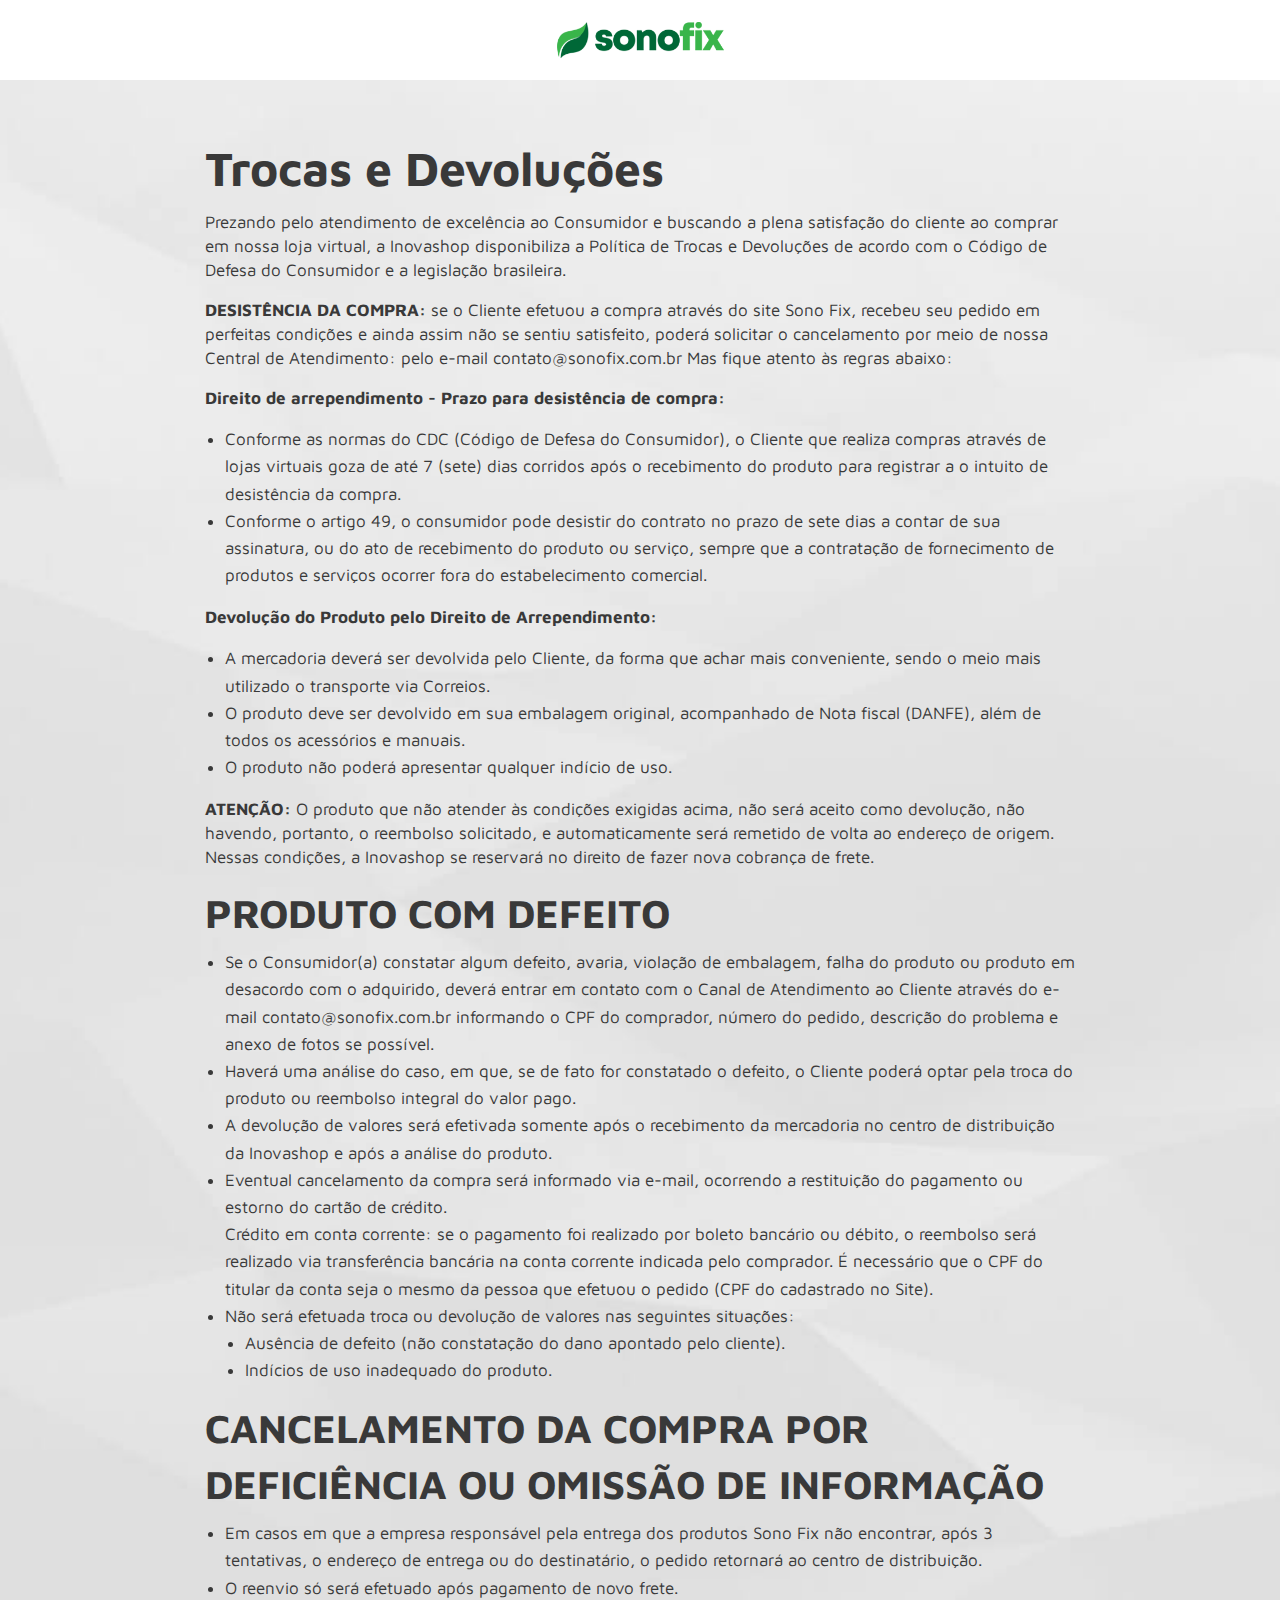
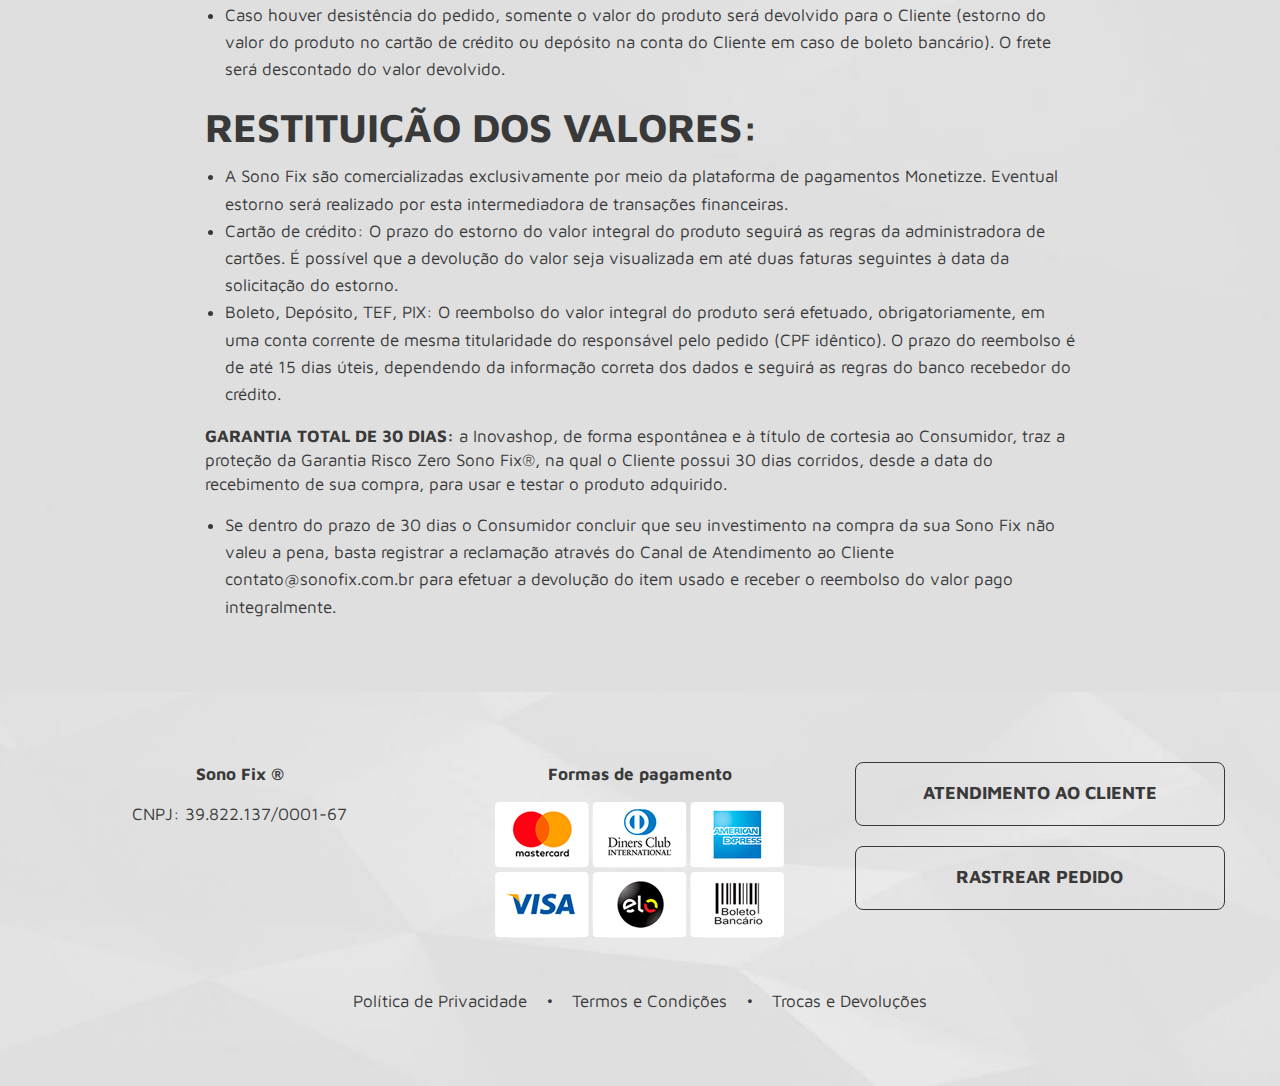
<file: sobre/trocas-e-devolucoes.html>
<!doctype html>
<html class="no-js" lang="en" dir="ltr">
<head>
<meta charset="utf-8">
<meta http-equiv="x-ua-compatible" content="ie=edge">
<meta name="viewport" content="width=device-width, height=device-height, initial-scale=1.0, maximum-scale=1.0, user-scalable=no">
<title>Trocas e Devoluções - Sono Fix</title>
<link rel="preconnect" href="https://fonts.gstatic.com">
<link href="https://fonts.googleapis.com/css2?family=Maven+Pro:wght@400;700&display=swap" rel="stylesheet">
<link rel="stylesheet" href="../assets/icon/css/icon.css">
<link rel="stylesheet" href="../assets/js/owl/owl.carousel.min.css">
<link rel="stylesheet" href="../assets/js/owl/owl.theme.default.min.css">
<link rel="stylesheet" href="../assets/css/style-v=19.css">
</head>
<body>
<div class="off-canvas-wrapper">
<div class="off-canvas-wrapper-inner">
<div class="off-canvas-content">
	<style type="text/css">
		header {
			background-color: #fff;
			padding: 10px 0;
		}
	</style>
<header class="text-center" data-magellan data-animation-easing="swing">
<div class="grid-container">
<div class="grid-padding-x grid-x">
<div class="large-12 cell">
<a href="trocas-e-devolucoes.html#kits" title="Sono Fix"><img align="center" src="../assets/sono-logo-v=2.png" class="logo" /></a>
</div>
</div>
</div>
</header>
<main>
<section class="section bg">
<div class="grid-container">
<div class="grid-x grid-padding-x align-center">
<div class="large-9 cell">
<h1 class="text-uppercase">Trocas e Devoluções</h1>
<p>Prezando pelo atendimento de excelência ao Consumidor e buscando a plena satisfação do cliente ao comprar em nossa loja virtual, a Inovashop disponibiliza a Política de Trocas e Devoluções de acordo com o Código de Defesa do Consumidor e a legislação brasileira.</p>
<p><strong>DESISTÊNCIA DA COMPRA:</strong> se o Cliente efetuou a compra através do site Sono Fix, recebeu seu pedido em perfeitas condições e ainda assim não se sentiu satisfeito, poderá solicitar o cancelamento por meio de nossa Central de Atendimento: pelo e-mail <a href="../cdn-cgi/l/email-protection.html" class="__cf_email__" data-cfemail="90f3fffee4f1e4ffd0e3fffefff6f9e8bef3fffdbef2e2">[email&#160;protected]</a> Mas fique atento às regras abaixo:</p>
<p><strong>Direito de arrependimento - Prazo para desistência de compra:</strong></p>
<ul>
<li>Conforme as normas do CDC (Código de Defesa do Consumidor), o Cliente que realiza compras através de lojas virtuais goza de até 7 (sete) dias corridos após o recebimento do produto para registrar a o intuito de desistência da compra.</li>
<li>Conforme o artigo 49, o consumidor pode desistir do contrato no prazo de sete dias a contar de sua assinatura, ou do ato de recebimento do produto ou serviço, sempre que a contratação de fornecimento de produtos e serviços ocorrer fora do estabelecimento comercial.</li>
</ul>
<p><strong>Devolução do Produto pelo Direito de Arrependimento:</strong></p>
<ul>
<li>A mercadoria deverá ser devolvida pelo Cliente, da forma que achar mais conveniente, sendo o meio mais utilizado o transporte via Correios.</li>
<li>O produto deve ser devolvido em sua embalagem original, acompanhado de Nota fiscal (DANFE), além de todos os acessórios e manuais.</li>
<li>O produto não poderá apresentar qualquer indício de uso.</li>
</ul>
<p><strong>ATENÇÃO:</strong> O produto que não atender às condições exigidas acima, não será aceito como devolução, não havendo, portanto, o reembolso solicitado, e automaticamente será remetido de volta ao endereço de origem. Nessas condições, a Inovashop se reservará no direito de fazer nova cobrança de frete.</p>
<h2>PRODUTO COM DEFEITO</h2>
<ul>
<li>Se o Consumidor(a) constatar algum defeito, avaria, violação de embalagem, falha do produto ou produto em desacordo com o adquirido, deverá entrar em contato com o Canal de Atendimento ao Cliente através do e-mail <a href="../cdn-cgi/l/email-protection.html" class="__cf_email__" data-cfemail="b9dad6d7cdd8cdd6f9cad6d7d6dfd0c197dad6d497dbcb">[email&#160;protected]</a> informando o CPF do comprador, número do pedido, descrição do problema e anexo de fotos se possível.</li>
<li>Haverá uma análise do caso, em que, se de fato for constatado o defeito, o Cliente poderá optar pela troca do produto ou reembolso integral do valor pago.</li>
<li>A devolução de valores será efetivada somente após o recebimento da mercadoria no centro de distribuição da Inovashop e após a análise do produto.</li>
<li>Eventual cancelamento da compra será informado via e-mail, ocorrendo a restituição do pagamento ou estorno do cartão de crédito. <br />
Crédito em conta corrente: se o pagamento foi realizado por boleto bancário ou débito, o reembolso será realizado via transferência bancária na conta corrente indicada pelo comprador. É necessário que o CPF do titular da conta seja o mesmo da pessoa que efetuou o pedido (CPF do cadastrado no Site).</li>
<li>Não será efetuada troca ou devolução de valores nas seguintes situações:
<ul>
<li>Ausência de defeito (não constatação do dano apontado pelo cliente).</li>
<li>Indícios de uso inadequado do produto.</li>
</ul>
</li>
</ul>
<h2>CANCELAMENTO DA COMPRA POR DEFICIÊNCIA OU OMISSÃO DE INFORMAÇÃO</h2>
<ul>
<li>Em casos em que a empresa responsável pela entrega dos produtos Sono Fix não encontrar, após 3 tentativas, o endereço de entrega ou do destinatário, o pedido retornará ao centro de distribuição.</li>
<li>O reenvio só será efetuado após pagamento de novo frete.</li>
<li>Caso houver desistência do pedido, somente o valor do produto será devolvido para o Cliente (estorno do valor do produto no cartão de crédito ou depósito na conta do Cliente em caso de boleto bancário). O frete será descontado do valor devolvido.</li>
</ul>
<h2>RESTITUIÇÃO DOS VALORES:</h2>
<ul>
<li>A Sono Fix são comercializadas exclusivamente por meio da plataforma de pagamentos Monetizze. Eventual estorno será realizado por esta intermediadora de transações financeiras.</li>
<li>Cartão de crédito: O prazo do estorno do valor integral do produto seguirá as regras da administradora de cartões. É possível que a devolução do valor seja visualizada em até duas faturas seguintes à data da solicitação do estorno.</li>
<li>Boleto, Depósito, TEF, PIX: O reembolso do valor integral do produto será efetuado, obrigatoriamente, em uma conta corrente de mesma titularidade do responsável pelo pedido (CPF idêntico). O prazo do reembolso é de até 15 dias úteis, dependendo da informação correta dos dados e seguirá as regras do banco recebedor do crédito.</li>
</ul>
<p><strong>GARANTIA TOTAL DE 30 DIAS:</strong> a Inovashop, de forma espontânea e à título de cortesia ao Consumidor, traz a proteção da Garantia Risco Zero Sono Fix®, na qual o Cliente possui 30 dias corridos, desde a data do recebimento de sua compra, para usar e testar o produto adquirido.</p>
<ul>
<li>Se dentro do prazo de 30 dias o Consumidor concluir que seu investimento na compra da sua Sono Fix não valeu a pena, basta registrar a reclamação através do Canal de Atendimento ao Cliente <a href="../cdn-cgi/l/email-protection.html" class="__cf_email__" data-cfemail="ee8d81809a8f9a81ae9d818081888796c08d8183c08c9c">[email&#160;protected]</a> para efetuar a devolução do item usado e receber o reembolso do valor pago integralmente.</li>
</ul>
</div>
</div>
</div>
</section>
</main>
<footer class="section bg big text-center">
<div class="grid-container">
<div class="grid-padding-x grid-x">
<div class="small-12 medium-4 large-4 cell">
<div><b>Sono Fix ®</b></div>
<div>CNPJ: 39.822.137/0001-67</div>
<br class="hide-for-medium">
</div>
<div class="small-12 medium-4 large-4 cell">
<div><b>Formas de pagamento</b></div>
<img src="../assets/img/cartoes.png" />
<br class="hide-for-medium">
<br class="hide-for-medium">
<br class="hide-for-medium">
</div>
<div class="small-12 medium-4 large-4 cell">
<a class="button border expanded" target="_blank" href="../contato/index.html">Atendimento ao cliente</a>
<a class="button border expanded" target="_blank" href="https://pedidos.store/pedidos/?produto=sonofix">Rastrear pedido</a>
</div>
</div>
<div class="grid-padding-x grid-x">
<div class="small-12 medium-12 large-12 cell">
<ul>
<li><a href="politica-de-privacidade.html">Política de Privacidade </a></li>
<li><i class="icon-dot"></i></li>
<li><a href="termos-e-condicoes.html">Termos e Condições </a></li>
<li><i class="icon-dot"></i></li>
<li><a href="trocas-e-devolucoes.html">Trocas e Devoluções </a></li>
</ul>
</div>
</div>
</div>
</footer>
<script data-cfasync="false" src="../cdn-cgi/scripts/5c5dd728/cloudflare-static/email-decode.min.js"></script><script data-cfasync="false" src="../cdn-cgi/scripts/5c5dd728/cloudflare-static/email-decode.min.js"></script><script src="../assets/foundation/6.4.2/js/vendor/jquery.js"></script>
<script src="../assets/foundation/6.4.2/js/vendor/what-input.js"></script>
<script src="../assets/foundation/6.4.2/js/vendor/foundation.js"></script>
<script src="../assets/foundation/6.4.2/js/app.js"></script>
</body>
</html>
</file>
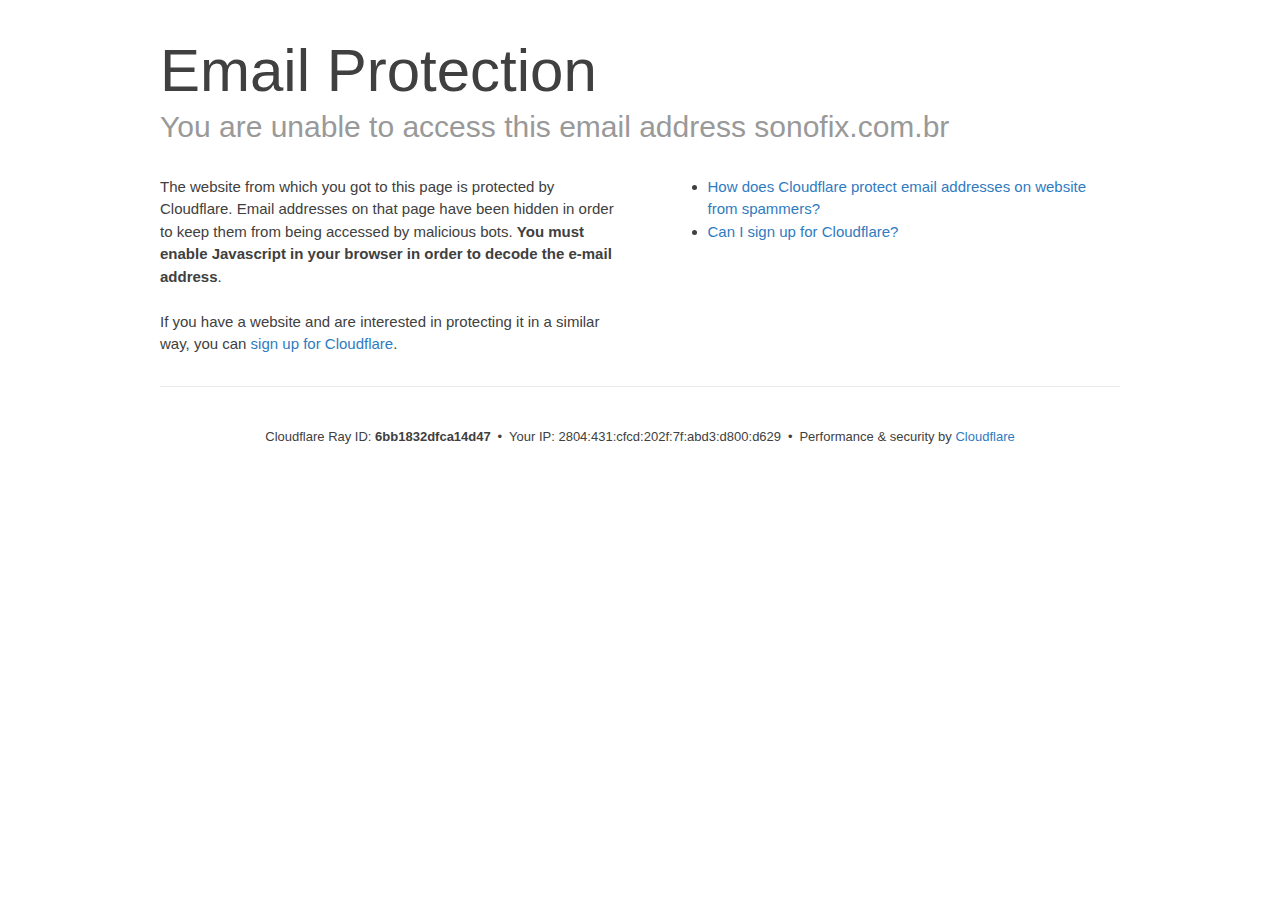
<file: cdn-cgi/l/email-protection.html>
<!DOCTYPE html>
<!--[if lt IE 7]> <html class="no-js ie6 oldie" lang="en-US"> <![endif]-->
<!--[if IE 7]>    <html class="no-js ie7 oldie" lang="en-US"> <![endif]-->
<!--[if IE 8]>    <html class="no-js ie8 oldie" lang="en-US"> <![endif]-->
<!--[if gt IE 8]><!--> <html class="no-js" lang="en-US"> <!--<![endif]-->
<head>
<title>Email Protection | Cloudflare</title>
<meta charset="UTF-8" />
<meta http-equiv="Content-Type" content="text/html; charset=UTF-8" />
<meta http-equiv="X-UA-Compatible" content="IE=Edge,chrome=1" />
<meta name="robots" content="noindex, nofollow" />
<meta name="viewport" content="width=device-width,initial-scale=1" />
<link rel="stylesheet" id="cf_styles-css" href="../styles/cf.errors.css" type="text/css" media="screen,projection" />
<!--[if lt IE 9]><link rel="stylesheet" id='cf_styles-ie-css' href="../styles/cf.errors.ie.css" type="text/css" media="screen,projection" /><![endif]-->
<style type="text/css">body{margin:0;padding:0}</style>


<!--[if gte IE 10]><!-->
<script>
  if (!navigator.cookieEnabled) {
    window.addEventListener('DOMContentLoaded', function () {
      var cookieEl = document.getElementById('cookie-alert');
      cookieEl.style.display = 'block';
    })
  }
</script>
<!--<![endif]-->


</head>
<body>
  <div id="cf-wrapper">
    <div class="cf-alert cf-alert-error cf-cookie-error" id="cookie-alert" data-translate="enable_cookies">Please enable cookies.</div>
    <div id="cf-error-details" class="cf-error-details-wrapper">
      <div class="cf-wrapper cf-header cf-error-overview">
        <h1 data-translate="block_headline">Email Protection</h1>
        <h2 class="cf-subheadline"><span data-translate="unable_to_access">You are unable to access this email address</span> sonofix.com.br</h2>
      </div><!-- /.header -->

      <div class="cf-section cf-wrapper">
        <div class="cf-columns two">
          <div class="cf-column">
            <p>The website from which you got to this page is protected by Cloudflare. Email addresses on that page have been hidden in order to keep them from being accessed by malicious bots. <strong>You must enable Javascript in your browser in order to decode the e-mail address</strong>.</p>
            <p>If you have a website and are interested in protecting it in a similar way, you can <a rel="noopener noreferrer" href="https://www.cloudflare.com/sign-up?utm_source=email_protection">sign up for Cloudflare</a>.</p>
          </div>

          <div class="cf-column">
            <div class="grid_4">
              <div class="rail">
                  <div class="panel">
                      <ul class="nobullets">
                        <li><a rel="noopener noreferrer" class="modal-link-faq" href="https://support.cloudflare.com/hc/en-us/articles/200170016-What-is-Email-Address-Obfuscation-">How does Cloudflare protect email addresses on website from spammers?</a></li>
                        <li><a rel="noopener noreferrer" class="modal-link-faq" href="https://support.cloudflare.com/hc/en-us/categories/200275218-Getting-Started">Can I sign up for Cloudflare?</a></li>
                    </ul>
                </div>
              </div>
            </div>
          </div>
        </div>
      </div><!-- /.section -->

      <div class="cf-error-footer cf-wrapper w-240 lg:w-full py-10 sm:py-4 sm:px-8 mx-auto text-center sm:text-left border-solid border-0 border-t border-gray-300">
  <p class="text-13">
    <span class="cf-footer-item sm:block sm:mb-1">Cloudflare Ray ID: <strong class="font-semibold">6bb1832dfca14d47</strong></span>
    <span class="cf-footer-separator sm:hidden">&bull;</span>
    <span class="cf-footer-item sm:block sm:mb-1"><span>Your IP</span>: 2804:431:cfcd:202f:7f:abd3:d800:d629</span>
    <span class="cf-footer-separator sm:hidden">&bull;</span>
    <span class="cf-footer-item sm:block sm:mb-1"><span>Performance &amp; security by</span> <a rel="noopener noreferrer" href="https://www.cloudflare.com/5xx-error-landing" id="brand_link" target="_blank">Cloudflare</a></span>
    
  </p>
</div><!-- /.error-footer -->


    </div><!-- /#cf-error-details -->
  </div><!-- /#cf-wrapper -->

  <script type="text/javascript">
  window._cf_translation = {};
  
  
</script>

</body>
</html>
</file>
<file: assets/icon/css/icon.css>
@font-face {
  font-family: 'icon';
  src: url('../font/icon-92799264.eot');
  src: url('../font/icon-92799264.eot#iefix') format('embedded-opentype'),
       url('../font/icon-92799264.woff2') format('woff2'),
       url('../font/icon-92799264.woff') format('woff'),
       url('../font/icon-92799264.ttf') format('truetype'),
       url('../font/icon-92799264.svg#icon') format('svg');
  font-weight: normal;
  font-style: normal;
}
/* Chrome hack: SVG is rendered more smooth in Windozze. 100% magic, uncomment if you need it. */
/* Note, that will break hinting! In other OS-es font will be not as sharp as it could be */
/*
@media screen and (-webkit-min-device-pixel-ratio:0) {
  @font-face {
    font-family: 'icon';
    src: url('../font/icon-92799264.svg#icon') format('svg');
  }
}
*/
 
 [class^="icon-"]:before, [class*=" icon-"]:before {
  font-family: "icon";
  font-style: normal;
  font-weight: normal;
  speak: none;
 
  display: inline-block;
  text-decoration: inherit;
  width: 1em;
  margin-right:0 ;
  text-align: center;
  /* opacity: .8; */
 
  /* For safety - reset parent styles, that can break glyph codes*/
  font-variant: normal;
  text-transform: none;
 
  /* fix buttons height, for twitter bootstrap */
  line-height: 1em;
 
  /* Animation center compensation - margins should be symmetric */
  /* remove if not needed */
  margin-left: 0;
 
  /* you can be more comfortable with increased icons size */
  /* font-size: 120%; */
 
  /* Font smoothing. That was taken from TWBS */
  -webkit-font-smoothing: antialiased;
  -moz-osx-font-smoothing: grayscale;
 
  /* Uncomment for 3D effect */
  /* text-shadow: 1px 1px 1px rgba(127, 127, 127, 0.3); */
}
 
.icon-instagram-new:before { content: '\e800'; } /* '' */
.icon-glass:before { content: '\e801'; } /* '' */
.icon-music:before { content: '\e802'; } /* '' */
.icon-search:before { content: '\e803'; } /* '' */
.icon-mail:before { content: '\e804'; } /* '' */
.icon-heart:before { content: '\e805'; } /* '' */
.icon-heart-empty:before { content: '\e806'; } /* '' */
.icon-star:before { content: '\e807'; } /* '' */
.icon-star-empty:before { content: '\e808'; } /* '' */
.icon-star-half:before { content: '\e809'; } /* '' */
.icon-user:before { content: '\e80a'; } /* '' */
.icon-users:before { content: '\e80b'; } /* '' */
.icon-video:before { content: '\e80c'; } /* '' */
.icon-videocam:before { content: '\e80d'; } /* '' */
.icon-picture:before { content: '\e80e'; } /* '' */
.icon-camera:before { content: '\e80f'; } /* '' */
.icon-camera-alt:before { content: '\e810'; } /* '' */
.icon-th-large:before { content: '\e811'; } /* '' */
.icon-th:before { content: '\e812'; } /* '' */
.icon-th-list:before { content: '\e813'; } /* '' */
.icon-ok:before { content: '\e814'; } /* '' */
.icon-ok-circled:before { content: '\e815'; } /* '' */
.icon-ok-circled2:before { content: '\e816'; } /* '' */
.icon-cancel:before { content: '\e817'; } /* '' */
.icon-cancel-circled:before { content: '\e818'; } /* '' */
.icon-cancel-circled2:before { content: '\e819'; } /* '' */
.icon-plus:before { content: '\e81a'; } /* '' */
.icon-plus-circled:before { content: '\e81b'; } /* '' */
.icon-minus:before { content: '\e81c'; } /* '' */
.icon-minus-circled:before { content: '\e81d'; } /* '' */
.icon-help-circled:before { content: '\e81e'; } /* '' */
.icon-info-circled:before { content: '\e81f'; } /* '' */
.icon-home:before { content: '\e820'; } /* '' */
.icon-link:before { content: '\e821'; } /* '' */
.icon-attach:before { content: '\e822'; } /* '' */
.icon-lock:before { content: '\e823'; } /* '' */
.icon-lock-open:before { content: '\e824'; } /* '' */
.icon-pin:before { content: '\e825'; } /* '' */
.icon-eye:before { content: '\e826'; } /* '' */
.icon-eye-off:before { content: '\e827'; } /* '' */
.icon-tag:before { content: '\e828'; } /* '' */
.icon-tags:before { content: '\e829'; } /* '' */
.icon-bookmark:before { content: '\e82a'; } /* '' */
.icon-flag:before { content: '\e82b'; } /* '' */
.icon-thumbs-up:before { content: '\e82c'; } /* '' */
.icon-thumbs-down:before { content: '\e82d'; } /* '' */
.icon-download:before { content: '\e82e'; } /* '' */
.icon-upload:before { content: '\e82f'; } /* '' */
.icon-forward:before { content: '\e830'; } /* '' */
.icon-export:before { content: '\e831'; } /* '' */
.icon-pencil:before { content: '\e832'; } /* '' */
.icon-edit:before { content: '\e833'; } /* '' */
.icon-print:before { content: '\e834'; } /* '' */
.icon-retweet:before { content: '\e835'; } /* '' */
.icon-comment:before { content: '\e836'; } /* '' */
.icon-chat:before { content: '\e837'; } /* '' */
.icon-bell:before { content: '\e838'; } /* '' */
.icon-attention:before { content: '\e839'; } /* '' */
.icon-attention-circled:before { content: '\e83a'; } /* '' */
.icon-location:before { content: '\e83b'; } /* '' */
.icon-trash-empty:before { content: '\e83c'; } /* '' */
.icon-doc:before { content: '\e83d'; } /* '' */
.icon-folder:before { content: '\e83e'; } /* '' */
.icon-folder-open:before { content: '\e83f'; } /* '' */
.icon-phone:before { content: '\e840'; } /* '' */
.icon-cog:before { content: '\e841'; } /* '' */
.icon-cog-alt:before { content: '\e842'; } /* '' */
.icon-wrench:before { content: '\e843'; } /* '' */
.icon-basket:before { content: '\e844'; } /* '' */
.icon-calendar:before { content: '\e845'; } /* '' */
.icon-login:before { content: '\e846'; } /* '' */
.icon-logout:before { content: '\e847'; } /* '' */
.icon-volume-off:before { content: '\e848'; } /* '' */
.icon-volume-down:before { content: '\e849'; } /* '' */
.icon-volume-up:before { content: '\e84a'; } /* '' */
.icon-headphones:before { content: '\e84b'; } /* '' */
.icon-clock:before { content: '\e84c'; } /* '' */
.icon-block:before { content: '\e84d'; } /* '' */
.icon-resize-full:before { content: '\e84e'; } /* '' */
.icon-resize-small:before { content: '\e84f'; } /* '' */
.icon-resize-vertical:before { content: '\e850'; } /* '' */
.icon-resize-horizontal:before { content: '\e851'; } /* '' */
.icon-zoom-in:before { content: '\e852'; } /* '' */
.icon-zoom-out:before { content: '\e853'; } /* '' */
.icon-down-circled2:before { content: '\e854'; } /* '' */
.icon-up-circled2:before { content: '\e855'; } /* '' */
.icon-down-dir:before { content: '\e856'; } /* '' */
.icon-up-dir:before { content: '\e857'; } /* '' */
.icon-left-dir:before { content: '\e858'; } /* '' */
.icon-right-dir:before { content: '\e859'; } /* '' */
.icon-down-open:before { content: '\e85a'; } /* '' */
.icon-left-open:before { content: '\e85b'; } /* '' */
.icon-right-open:before { content: '\e85c'; } /* '' */
.icon-up-open:before { content: '\e85d'; } /* '' */
.icon-down-big:before { content: '\e85e'; } /* '' */
.icon-left-big:before { content: '\e85f'; } /* '' */
.icon-right-big:before { content: '\e860'; } /* '' */
.icon-up-big:before { content: '\e861'; } /* '' */
.icon-right-hand:before { content: '\e862'; } /* '' */
.icon-left-hand:before { content: '\e863'; } /* '' */
.icon-up-hand:before { content: '\e864'; } /* '' */
.icon-down-hand:before { content: '\e865'; } /* '' */
.icon-cw:before { content: '\e866'; } /* '' */
.icon-ccw:before { content: '\e867'; } /* '' */
.icon-arrows-cw:before { content: '\e868'; } /* '' */
.icon-shuffle:before { content: '\e869'; } /* '' */
.icon-play:before { content: '\e86a'; } /* '' */
.icon-play-circled2:before { content: '\e86b'; } /* '' */
.icon-stop:before { content: '\e86c'; } /* '' */
.icon-pause:before { content: '\e86d'; } /* '' */
.icon-to-end:before { content: '\e86e'; } /* '' */
.icon-to-end-alt:before { content: '\e86f'; } /* '' */
.icon-to-start:before { content: '\e870'; } /* '' */
.icon-to-start-alt:before { content: '\e871'; } /* '' */
.icon-fast-fw:before { content: '\e872'; } /* '' */
.icon-fast-bw:before { content: '\e873'; } /* '' */
.icon-eject:before { content: '\e874'; } /* '' */
.icon-target:before { content: '\e875'; } /* '' */
.icon-signal:before { content: '\e876'; } /* '' */
.icon-award:before { content: '\e877'; } /* '' */
.icon-inbox:before { content: '\e878'; } /* '' */
.icon-globe:before { content: '\e879'; } /* '' */
.icon-cloud:before { content: '\e87a'; } /* '' */
.icon-flash:before { content: '\e87b'; } /* '' */
.icon-umbrella:before { content: '\e87c'; } /* '' */
.icon-flight:before { content: '\e87d'; } /* '' */
.icon-leaf:before { content: '\e87e'; } /* '' */
.icon-font:before { content: '\e87f'; } /* '' */
.icon-bold:before { content: '\e880'; } /* '' */
.icon-italic:before { content: '\e881'; } /* '' */
.icon-text-height:before { content: '\e882'; } /* '' */
.icon-text-width:before { content: '\e883'; } /* '' */
.icon-align-left:before { content: '\e884'; } /* '' */
.icon-align-center:before { content: '\e885'; } /* '' */
.icon-align-right:before { content: '\e886'; } /* '' */
.icon-align-justify:before { content: '\e887'; } /* '' */
.icon-list:before { content: '\e888'; } /* '' */
.icon-indent-left:before { content: '\e889'; } /* '' */
.icon-indent-right:before { content: '\e88a'; } /* '' */
.icon-scissors:before { content: '\e88b'; } /* '' */
.icon-briefcase:before { content: '\e88c'; } /* '' */
.icon-off:before { content: '\e88d'; } /* '' */
.icon-road:before { content: '\e88e'; } /* '' */
.icon-list-alt:before { content: '\e88f'; } /* '' */
.icon-qrcode:before { content: '\e890'; } /* '' */
.icon-barcode:before { content: '\e891'; } /* '' */
.icon-book:before { content: '\e892'; } /* '' */
.icon-adjust:before { content: '\e893'; } /* '' */
.icon-tint:before { content: '\e894'; } /* '' */
.icon-check:before { content: '\e895'; } /* '' */
.icon-asterisk:before { content: '\e896'; } /* '' */
.icon-gift:before { content: '\e897'; } /* '' */
.icon-fire:before { content: '\e898'; } /* '' */
.icon-magnet:before { content: '\e899'; } /* '' */
.icon-chart-bar:before { content: '\e89a'; } /* '' */
.icon-credit-card:before { content: '\e89b'; } /* '' */
.icon-floppy:before { content: '\e89c'; } /* '' */
.icon-megaphone:before { content: '\e89d'; } /* '' */
.icon-key:before { content: '\e89e'; } /* '' */
.icon-truck:before { content: '\e89f'; } /* '' */
.icon-hammer:before { content: '\e8a0'; } /* '' */
.icon-lemon:before { content: '\e8a1'; } /* '' */
.icon-note:before { content: '\e8a2'; } /* '' */
.icon-note-beamed:before { content: '\e8a3'; } /* '' */
.icon-music-1:before { content: '\e8a4'; } /* '' */
.icon-search-1:before { content: '\e8a5'; } /* '' */
.icon-flashlight:before { content: '\e8a6'; } /* '' */
.icon-mail-1:before { content: '\e8a7'; } /* '' */
.icon-heart-1:before { content: '\e8a8'; } /* '' */
.icon-heart-empty-1:before { content: '\e8a9'; } /* '' */
.icon-star-1:before { content: '\e8aa'; } /* '' */
.icon-star-empty-1:before { content: '\e8ab'; } /* '' */
.icon-user-1:before { content: '\e8ac'; } /* '' */
.icon-users-1:before { content: '\e8ad'; } /* '' */
.icon-user-add:before { content: '\e8ae'; } /* '' */
.icon-video-1:before { content: '\e8af'; } /* '' */
.icon-picture-1:before { content: '\e8b0'; } /* '' */
.icon-camera-1:before { content: '\e8b1'; } /* '' */
.icon-layout:before { content: '\e8b2'; } /* '' */
.icon-menu-1:before { content: '\e8b3'; } /* '' */
.icon-check-1:before { content: '\e8b4'; } /* '' */
.icon-cancel-1:before { content: '\e8b5'; } /* '' */
.icon-cancel-circled-1:before { content: '\e8b6'; } /* '' */
.icon-cancel-squared:before { content: '\e8b7'; } /* '' */
.icon-plus-1:before { content: '\e8b8'; } /* '' */
.icon-plus-circled-1:before { content: '\e8b9'; } /* '' */
.icon-plus-squared-1:before { content: '\e8ba'; } /* '' */
.icon-minus-1:before { content: '\e8bb'; } /* '' */
.icon-minus-circled-1:before { content: '\e8bc'; } /* '' */
.icon-minus-squared-1:before { content: '\e8bd'; } /* '' */
.icon-help-1:before { content: '\e8be'; } /* '' */
.icon-help-circled-1:before { content: '\e8bf'; } /* '' */
.icon-info-1:before { content: '\e8c0'; } /* '' */
.icon-info-circled-1:before { content: '\e8c1'; } /* '' */
.icon-back:before { content: '\e8c2'; } /* '' */
.icon-home-1:before { content: '\e8c3'; } /* '' */
.icon-link-1:before { content: '\e8c4'; } /* '' */
.icon-attach-1:before { content: '\e8c5'; } /* '' */
.icon-lock-1:before { content: '\e8c6'; } /* '' */
.icon-lock-open-1:before { content: '\e8c7'; } /* '' */
.icon-eye-1:before { content: '\e8c8'; } /* '' */
.icon-tag-1:before { content: '\e8c9'; } /* '' */
.icon-bookmark-1:before { content: '\e8ca'; } /* '' */
.icon-bookmarks:before { content: '\e8cb'; } /* '' */
.icon-flag-1:before { content: '\e8cc'; } /* '' */
.icon-thumbs-up-1:before { content: '\e8cd'; } /* '' */
.icon-thumbs-down-1:before { content: '\e8ce'; } /* '' */
.icon-download-1:before { content: '\e8cf'; } /* '' */
.icon-upload-1:before { content: '\e8d0'; } /* '' */
.icon-upload-cloud-1:before { content: '\e8d1'; } /* '' */
.icon-reply-1:before { content: '\e8d2'; } /* '' */
.icon-reply-all-1:before { content: '\e8d3'; } /* '' */
.icon-forward-1:before { content: '\e8d4'; } /* '' */
.icon-quote:before { content: '\e8d5'; } /* '' */
.icon-code-1:before { content: '\e8d6'; } /* '' */
.icon-export-1:before { content: '\e8d7'; } /* '' */
.icon-pencil-1:before { content: '\e8d8'; } /* '' */
.icon-feather:before { content: '\e8d9'; } /* '' */
.icon-print-1:before { content: '\e8da'; } /* '' */
.icon-retweet-1:before { content: '\e8db'; } /* '' */
.icon-keyboard-1:before { content: '\e8dc'; } /* '' */
.icon-comment-1:before { content: '\e8dd'; } /* '' */
.icon-chat-1:before { content: '\e8de'; } /* '' */
.icon-bell-1:before { content: '\e8df'; } /* '' */
.icon-attention-1:before { content: '\e8e0'; } /* '' */
.icon-alert:before { content: '\e8e1'; } /* '' */
.icon-vcard:before { content: '\e8e2'; } /* '' */
.icon-address:before { content: '\e8e3'; } /* '' */
.icon-location-1:before { content: '\e8e4'; } /* '' */
.icon-map-1:before { content: '\e8e5'; } /* '' */
.icon-direction-1:before { content: '\e8e6'; } /* '' */
.icon-compass-1:before { content: '\e8e7'; } /* '' */
.icon-cup:before { content: '\e8e8'; } /* '' */
.icon-trash-1:before { content: '\e8e9'; } /* '' */
.icon-doc-1:before { content: '\e8ea'; } /* '' */
.icon-docs-1:before { content: '\e8eb'; } /* '' */
.icon-doc-landscape:before { content: '\e8ec'; } /* '' */
.icon-doc-text-1:before { content: '\e8ed'; } /* '' */
.icon-doc-text-inv-1:before { content: '\e8ee'; } /* '' */
.icon-newspaper-1:before { content: '\e8ef'; } /* '' */
.icon-book-open:before { content: '\e8f0'; } /* '' */
.icon-book-1:before { content: '\e8f1'; } /* '' */
.icon-folder-1:before { content: '\e8f2'; } /* '' */
.icon-archive:before { content: '\e8f3'; } /* '' */
.icon-box-1:before { content: '\e8f4'; } /* '' */
.icon-rss-1:before { content: '\e8f5'; } /* '' */
.icon-phone-1:before { content: '\e8f6'; } /* '' */
.icon-cog-1:before { content: '\e8f7'; } /* '' */
.icon-tools:before { content: '\e8f8'; } /* '' */
.icon-share-1:before { content: '\e8f9'; } /* '' */
.icon-shareable:before { content: '\e8fa'; } /* '' */
.icon-basket-1:before { content: '\e8fb'; } /* '' */
.icon-bag:before { content: '\e8fc'; } /* '' */
.icon-calendar-1:before { content: '\e8fd'; } /* '' */
.icon-login-1:before { content: '\e8fe'; } /* '' */
.icon-logout-1:before { content: '\e8ff'; } /* '' */
.icon-mic-1:before { content: '\e900'; } /* '' */
.icon-mute-1:before { content: '\e901'; } /* '' */
.icon-sound:before { content: '\e902'; } /* '' */
.icon-volume:before { content: '\e903'; } /* '' */
.icon-clock-1:before { content: '\e904'; } /* '' */
.icon-hourglass-4:before { content: '\e905'; } /* '' */
.icon-lamp:before { content: '\e906'; } /* '' */
.icon-light-down:before { content: '\e907'; } /* '' */
.icon-light-up:before { content: '\e908'; } /* '' */
.icon-adjust-1:before { content: '\e909'; } /* '' */
.icon-block-1:before { content: '\e90a'; } /* '' */
.icon-resize-full-1:before { content: '\e90b'; } /* '' */
.icon-resize-small-1:before { content: '\e90c'; } /* '' */
.icon-popup:before { content: '\e90d'; } /* '' */
.icon-publish:before { content: '\e90e'; } /* '' */
.icon-window:before { content: '\e90f'; } /* '' */
.icon-arrow-combo:before { content: '\e910'; } /* '' */
.icon-down-circled-1:before { content: '\e911'; } /* '' */
.icon-left-circled-1:before { content: '\e912'; } /* '' */
.icon-right-circled-1:before { content: '\e913'; } /* '' */
.icon-up-circled-1:before { content: '\e914'; } /* '' */
.icon-down-open-1:before { content: '\e915'; } /* '' */
.icon-left-open-1:before { content: '\e916'; } /* '' */
.icon-right-open-1:before { content: '\e917'; } /* '' */
.icon-up-open-1:before { content: '\e918'; } /* '' */
.icon-down-open-mini:before { content: '\e919'; } /* '' */
.icon-left-open-mini:before { content: '\e91a'; } /* '' */
.icon-right-open-mini:before { content: '\e91b'; } /* '' */
.icon-up-open-mini:before { content: '\e91c'; } /* '' */
.icon-down-open-big:before { content: '\e91d'; } /* '' */
.icon-left-open-big:before { content: '\e91e'; } /* '' */
.icon-right-open-big:before { content: '\e91f'; } /* '' */
.icon-up-open-big:before { content: '\e920'; } /* '' */
.icon-down-1:before { content: '\e921'; } /* '' */
.icon-left-1:before { content: '\e922'; } /* '' */
.icon-right-1:before { content: '\e923'; } /* '' */
.icon-up-1:before { content: '\e924'; } /* '' */
.icon-down-dir-1:before { content: '\e925'; } /* '' */
.icon-left-dir-1:before { content: '\e926'; } /* '' */
.icon-right-dir-1:before { content: '\e927'; } /* '' */
.icon-up-dir-1:before { content: '\e928'; } /* '' */
.icon-down-bold:before { content: '\e929'; } /* '' */
.icon-left-bold:before { content: '\e92a'; } /* '' */
.icon-right-bold:before { content: '\e92b'; } /* '' */
.icon-up-bold:before { content: '\e92c'; } /* '' */
.icon-down-thin:before { content: '\e92d'; } /* '' */
.icon-left-thin:before { content: '\e92e'; } /* '' */
.icon-right-thin:before { content: '\e92f'; } /* '' */
.icon-up-thin:before { content: '\e930'; } /* '' */
.icon-ccw-1:before { content: '\e931'; } /* '' */
.icon-cw-1:before { content: '\e932'; } /* '' */
.icon-arrows-ccw:before { content: '\e933'; } /* '' */
.icon-level-down-1:before { content: '\e934'; } /* '' */
.icon-level-up-1:before { content: '\e935'; } /* '' */
.icon-shuffle-1:before { content: '\e936'; } /* '' */
.icon-loop:before { content: '\e937'; } /* '' */
.icon-switch:before { content: '\e938'; } /* '' */
.icon-play-1:before { content: '\e939'; } /* '' */
.icon-stop-1:before { content: '\e93a'; } /* '' */
.icon-pause-1:before { content: '\e93b'; } /* '' */
.icon-record:before { content: '\e93c'; } /* '' */
.icon-to-end-1:before { content: '\e93d'; } /* '' */
.icon-to-start-1:before { content: '\e93e'; } /* '' */
.icon-fast-forward:before { content: '\e93f'; } /* '' */
.icon-fast-backward:before { content: '\e940'; } /* '' */
.icon-progress-0:before { content: '\e941'; } /* '' */
.icon-progress-1:before { content: '\e942'; } /* '' */
.icon-progress-2:before { content: '\e943'; } /* '' */
.icon-progress-3:before { content: '\e944'; } /* '' */
.icon-target-1:before { content: '\e945'; } /* '' */
.icon-palette:before { content: '\e946'; } /* '' */
.icon-list-1:before { content: '\e947'; } /* '' */
.icon-list-add:before { content: '\e948'; } /* '' */
.icon-signal-1:before { content: '\e949'; } /* '' */
.icon-trophy:before { content: '\e94a'; } /* '' */
.icon-battery:before { content: '\e94b'; } /* '' */
.icon-back-in-time:before { content: '\e94c'; } /* '' */
.icon-monitor:before { content: '\e94d'; } /* '' */
.icon-mobile-1:before { content: '\e94e'; } /* '' */
.icon-network:before { content: '\e94f'; } /* '' */
.icon-cd:before { content: '\e950'; } /* '' */
.icon-inbox-1:before { content: '\e951'; } /* '' */
.icon-install:before { content: '\e952'; } /* '' */
.icon-globe-1:before { content: '\e953'; } /* '' */
.icon-cloud-1:before { content: '\e954'; } /* '' */
.icon-cloud-thunder:before { content: '\e955'; } /* '' */
.icon-flash-1:before { content: '\e956'; } /* '' */
.icon-moon-1:before { content: '\e957'; } /* '' */
.icon-flight-1:before { content: '\e958'; } /* '' */
.icon-paper-plane-1:before { content: '\e959'; } /* '' */
.icon-leaf-1:before { content: '\e95a'; } /* '' */
.icon-lifebuoy-1:before { content: '\e95b'; } /* '' */
.icon-mouse:before { content: '\e95c'; } /* '' */
.icon-briefcase-1:before { content: '\e95d'; } /* '' */
.icon-suitcase-1:before { content: '\e95e'; } /* '' */
.icon-dot:before { content: '\e95f'; } /* '' */
.icon-dot-2:before { content: '\e960'; } /* '' */
.icon-dot-3:before { content: '\e961'; } /* '' */
.icon-brush-1:before { content: '\e962'; } /* '' */
.icon-magnet-1:before { content: '\e963'; } /* '' */
.icon-infinity:before { content: '\e964'; } /* '' */
.icon-erase:before { content: '\e965'; } /* '' */
.icon-chart-pie-1:before { content: '\e966'; } /* '' */
.icon-chart-line-1:before { content: '\e967'; } /* '' */
.icon-chart-bar-1:before { content: '\e968'; } /* '' */
.icon-chart-area-1:before { content: '\e969'; } /* '' */
.icon-tape:before { content: '\e96a'; } /* '' */
.icon-graduation-cap-1:before { content: '\e96b'; } /* '' */
.icon-language-1:before { content: '\e96c'; } /* '' */
.icon-ticket-1:before { content: '\e96d'; } /* '' */
.icon-water:before { content: '\e96e'; } /* '' */
.icon-droplet:before { content: '\e96f'; } /* '' */
.icon-air:before { content: '\e970'; } /* '' */
.icon-credit-card-1:before { content: '\e971'; } /* '' */
.icon-floppy-1:before { content: '\e972'; } /* '' */
.icon-clipboard:before { content: '\e973'; } /* '' */
.icon-megaphone-1:before { content: '\e974'; } /* '' */
.icon-database-1:before { content: '\e975'; } /* '' */
.icon-drive:before { content: '\e976'; } /* '' */
.icon-bucket:before { content: '\e977'; } /* '' */
.icon-thermometer-1:before { content: '\e978'; } /* '' */
.icon-key-1:before { content: '\e979'; } /* '' */
.icon-flow-cascade:before { content: '\e97a'; } /* '' */
.icon-flow-branch:before { content: '\e97b'; } /* '' */
.icon-flow-tree:before { content: '\e97c'; } /* '' */
.icon-flow-line:before { content: '\e97d'; } /* '' */
.icon-flow-parallel:before { content: '\e97e'; } /* '' */
.icon-rocket-1:before { content: '\e97f'; } /* '' */
.icon-gauge-1:before { content: '\e980'; } /* '' */
.icon-traffic-cone:before { content: '\e981'; } /* '' */
.icon-cc-1:before { content: '\e982'; } /* '' */
.icon-cc-by:before { content: '\e983'; } /* '' */
.icon-cc-nc:before { content: '\e984'; } /* '' */
.icon-cc-nc-eu:before { content: '\e985'; } /* '' */
.icon-cc-nc-jp:before { content: '\e986'; } /* '' */
.icon-cc-sa:before { content: '\e987'; } /* '' */
.icon-cc-nd:before { content: '\e988'; } /* '' */
.icon-cc-pd:before { content: '\e989'; } /* '' */
.icon-cc-zero:before { content: '\e98a'; } /* '' */
.icon-cc-share:before { content: '\e98b'; } /* '' */
.icon-cc-remix:before { content: '\e98c'; } /* '' */
.icon-github-1:before { content: '\e98d'; } /* '' */
.icon-flickr-circled:before { content: '\e98e'; } /* '' */
.icon-facebook-1:before { content: '\e98f'; } /* '' */
.icon-music-outline:before { content: '\e990'; } /* '' */
.icon-music-2:before { content: '\e991'; } /* '' */
.icon-search-outline:before { content: '\e992'; } /* '' */
.icon-search-2:before { content: '\e993'; } /* '' */
.icon-mail-2:before { content: '\e994'; } /* '' */
.icon-heart-2:before { content: '\e995'; } /* '' */
.icon-heart-filled:before { content: '\e996'; } /* '' */
.icon-star-2:before { content: '\e997'; } /* '' */
.icon-star-filled:before { content: '\e998'; } /* '' */
.icon-user-outline:before { content: '\e999'; } /* '' */
.icon-user-2:before { content: '\e99a'; } /* '' */
.icon-users-outline:before { content: '\e99b'; } /* '' */
.icon-users-2:before { content: '\e99c'; } /* '' */
.icon-user-add-outline:before { content: '\e99d'; } /* '' */
.icon-user-add-1:before { content: '\e99e'; } /* '' */
.icon-user-delete-outline:before { content: '\e99f'; } /* '' */
.icon-user-delete:before { content: '\e9a0'; } /* '' */
.icon-video-2:before { content: '\e9a1'; } /* '' */
.icon-videocam-outline:before { content: '\e9a2'; } /* '' */
.icon-videocam-1:before { content: '\e9a3'; } /* '' */
.icon-picture-outline:before { content: '\e9a4'; } /* '' */
.icon-picture-2:before { content: '\e9a5'; } /* '' */
.icon-camera-outline:before { content: '\e9a6'; } /* '' */
.icon-camera-2:before { content: '\e9a7'; } /* '' */
.icon-th-outline:before { content: '\e9a8'; } /* '' */
.icon-th-1:before { content: '\e9a9'; } /* '' */
.icon-th-large-outline:before { content: '\e9aa'; } /* '' */
.icon-th-large-1:before { content: '\e9ab'; } /* '' */
.icon-th-list-outline:before { content: '\e9ac'; } /* '' */
.icon-th-list-1:before { content: '\e9ad'; } /* '' */
.icon-ok-outline:before { content: '\e9ae'; } /* '' */
.icon-ok-1:before { content: '\e9af'; } /* '' */
.icon-cancel-outline:before { content: '\e9b0'; } /* '' */
.icon-cancel-2:before { content: '\e9b1'; } /* '' */
.icon-cancel-alt:before { content: '\e9b2'; } /* '' */
.icon-cancel-alt-filled:before { content: '\e9b3'; } /* '' */
.icon-cancel-circled-outline:before { content: '\e9b4'; } /* '' */
.icon-cancel-circled-2:before { content: '\e9b5'; } /* '' */
.icon-plus-outline:before { content: '\e9b6'; } /* '' */
.icon-plus-2:before { content: '\e9b7'; } /* '' */
.icon-minus-outline:before { content: '\e9b8'; } /* '' */
.icon-minus-2:before { content: '\e9b9'; } /* '' */
.icon-divide-outline:before { content: '\e9ba'; } /* '' */
.icon-divide:before { content: '\e9bb'; } /* '' */
.icon-eq-outline:before { content: '\e9bc'; } /* '' */
.icon-eq:before { content: '\e9bd'; } /* '' */
.icon-info-outline:before { content: '\e9be'; } /* '' */
.icon-info-2:before { content: '\e9bf'; } /* '' */
.icon-home-outline:before { content: '\e9c0'; } /* '' */
.icon-home-2:before { content: '\e9c1'; } /* '' */
.icon-link-outline:before { content: '\e9c2'; } /* '' */
.icon-link-2:before { content: '\e9c3'; } /* '' */
.icon-attach-outline:before { content: '\e9c4'; } /* '' */
.icon-attach-2:before { content: '\e9c5'; } /* '' */
.icon-lock-2:before { content: '\e9c6'; } /* '' */
.icon-lock-filled:before { content: '\e9c7'; } /* '' */
.icon-lock-open-2:before { content: '\e9c8'; } /* '' */
.icon-lock-open-filled:before { content: '\e9c9'; } /* '' */
.icon-pin-outline:before { content: '\e9ca'; } /* '' */
.icon-pin-1:before { content: '\e9cb'; } /* '' */
.icon-eye-outline:before { content: '\e9cc'; } /* '' */
.icon-eye-2:before { content: '\e9cd'; } /* '' */
.icon-tag-2:before { content: '\e9ce'; } /* '' */
.icon-tags-1:before { content: '\e9cf'; } /* '' */
.icon-bookmark-2:before { content: '\e9d0'; } /* '' */
.icon-flag-2:before { content: '\e9d1'; } /* '' */
.icon-flag-filled:before { content: '\e9d2'; } /* '' */
.icon-thumbs-up-2:before { content: '\e9d3'; } /* '' */
.icon-thumbs-down-2:before { content: '\e9d4'; } /* '' */
.icon-download-outline:before { content: '\e9d5'; } /* '' */
.icon-download-2:before { content: '\e9d6'; } /* '' */
.icon-upload-outline:before { content: '\e9d7'; } /* '' */
.icon-upload-2:before { content: '\e9d8'; } /* '' */
.icon-upload-cloud-outline:before { content: '\e9d9'; } /* '' */
.icon-upload-cloud-2:before { content: '\e9da'; } /* '' */
.icon-reply-outline:before { content: '\e9db'; } /* '' */
.icon-reply-2:before { content: '\e9dc'; } /* '' */
.icon-forward-outline:before { content: '\e9dd'; } /* '' */
.icon-forward-2:before { content: '\e9de'; } /* '' */
.icon-code-outline:before { content: '\e9df'; } /* '' */
.icon-code-2:before { content: '\e9e0'; } /* '' */
.icon-export-outline:before { content: '\e9e1'; } /* '' */
.icon-export-2:before { content: '\e9e2'; } /* '' */
.icon-pencil-2:before { content: '\e9e3'; } /* '' */
.icon-pen:before { content: '\e9e4'; } /* '' */
.icon-feather-1:before { content: '\e9e5'; } /* '' */
.icon-edit-1:before { content: '\e9e6'; } /* '' */
.icon-print-2:before { content: '\e9e7'; } /* '' */
.icon-comment-2:before { content: '\e9e8'; } /* '' */
.icon-chat-2:before { content: '\e9e9'; } /* '' */
.icon-chat-alt:before { content: '\e9ea'; } /* '' */
.icon-bell-2:before { content: '\e9eb'; } /* '' */
.icon-attention-2:before { content: '\e9ec'; } /* '' */
.icon-attention-filled:before { content: '\e9ed'; } /* '' */
.icon-warning-empty:before { content: '\e9ee'; } /* '' */
.icon-warning:before { content: '\e9ef'; } /* '' */
.icon-contacts:before { content: '\e9f0'; } /* '' */
.icon-vcard-1:before { content: '\e9f1'; } /* '' */
.icon-address-1:before { content: '\e9f2'; } /* '' */
.icon-location-outline:before { content: '\e9f3'; } /* '' */
.icon-location-2:before { content: '\e9f4'; } /* '' */
.icon-map-2:before { content: '\e9f5'; } /* '' */
.icon-direction-outline:before { content: '\e9f6'; } /* '' */
.icon-direction-2:before { content: '\e9f7'; } /* '' */
.icon-compass-2:before { content: '\e9f8'; } /* '' */
.icon-trash-2:before { content: '\e9f9'; } /* '' */
.icon-doc-2:before { content: '\e9fa'; } /* '' */
.icon-doc-text-2:before { content: '\e9fb'; } /* '' */
.icon-doc-add:before { content: '\e9fc'; } /* '' */
.icon-doc-remove:before { content: '\e9fd'; } /* '' */
.icon-news:before { content: '\e9fe'; } /* '' */
.icon-folder-2:before { content: '\e9ff'; } /* '' */
.icon-folder-add:before { content: '\ea00'; } /* '' */
.icon-folder-delete:before { content: '\ea01'; } /* '' */
.icon-archive-1:before { content: '\ea02'; } /* '' */
.icon-box-2:before { content: '\ea03'; } /* '' */
.icon-rss-outline:before { content: '\ea04'; } /* '' */
.icon-rss-2:before { content: '\ea05'; } /* '' */
.icon-phone-outline:before { content: '\ea06'; } /* '' */
.icon-phone-2:before { content: '\ea07'; } /* '' */
.icon-menu-outline:before { content: '\ea08'; } /* '' */
.icon-menu-2:before { content: '\ea09'; } /* '' */
.icon-cog-outline:before { content: '\ea0a'; } /* '' */
.icon-cog-2:before { content: '\ea0b'; } /* '' */
.icon-wrench-outline:before { content: '\ea0c'; } /* '' */
.icon-wrench-1:before { content: '\ea0d'; } /* '' */
.icon-basket-2:before { content: '\ea0e'; } /* '' */
.icon-calendar-outlilne:before { content: '\ea0f'; } /* '' */
.icon-calendar-2:before { content: '\ea10'; } /* '' */
.icon-mic-outline:before { content: '\ea11'; } /* '' */
.icon-mic-2:before { content: '\ea12'; } /* '' */
.icon-volume-off-1:before { content: '\ea13'; } /* '' */
.icon-volume-low:before { content: '\ea14'; } /* '' */
.icon-volume-middle:before { content: '\ea15'; } /* '' */
.icon-volume-high:before { content: '\ea16'; } /* '' */
.icon-headphones-1:before { content: '\ea17'; } /* '' */
.icon-clock-2:before { content: '\ea18'; } /* '' */
.icon-wristwatch:before { content: '\ea19'; } /* '' */
.icon-stopwatch:before { content: '\ea1a'; } /* '' */
.icon-lightbulb-1:before { content: '\ea1b'; } /* '' */
.icon-block-outline:before { content: '\ea1c'; } /* '' */
.icon-block-2:before { content: '\ea1d'; } /* '' */
.icon-resize-full-outline:before { content: '\ea1e'; } /* '' */
.icon-resize-full-2:before { content: '\ea1f'; } /* '' */
.icon-resize-normal-outline:before { content: '\ea20'; } /* '' */
.icon-resize-normal:before { content: '\ea21'; } /* '' */
.icon-move-outline:before { content: '\ea22'; } /* '' */
.icon-move-1:before { content: '\ea23'; } /* '' */
.icon-popup-1:before { content: '\ea24'; } /* '' */
.icon-zoom-in-outline:before { content: '\ea25'; } /* '' */
.icon-zoom-in-1:before { content: '\ea26'; } /* '' */
.icon-zoom-out-outline:before { content: '\ea27'; } /* '' */
.icon-zoom-out-1:before { content: '\ea28'; } /* '' */
.icon-popup-2:before { content: '\ea29'; } /* '' */
.icon-left-open-outline:before { content: '\ea2a'; } /* '' */
.icon-left-open-2:before { content: '\ea2b'; } /* '' */
.icon-right-open-outline:before { content: '\ea2c'; } /* '' */
.icon-right-open-2:before { content: '\ea2d'; } /* '' */
.icon-down-2:before { content: '\ea2e'; } /* '' */
.icon-left-2:before { content: '\ea2f'; } /* '' */
.icon-right-2:before { content: '\ea30'; } /* '' */
.icon-up-2:before { content: '\ea31'; } /* '' */
.icon-down-outline:before { content: '\ea32'; } /* '' */
.icon-left-outline:before { content: '\ea33'; } /* '' */
.icon-right-outline:before { content: '\ea34'; } /* '' */
.icon-up-outline:before { content: '\ea35'; } /* '' */
.icon-down-small:before { content: '\ea36'; } /* '' */
.icon-left-small:before { content: '\ea37'; } /* '' */
.icon-right-small:before { content: '\ea38'; } /* '' */
.icon-up-small:before { content: '\ea39'; } /* '' */
.icon-cw-outline:before { content: '\ea3a'; } /* '' */
.icon-cw-2:before { content: '\ea3b'; } /* '' */
.icon-arrows-cw-outline:before { content: '\ea3c'; } /* '' */
.icon-arrows-cw-1:before { content: '\ea3d'; } /* '' */
.icon-loop-outline:before { content: '\ea3e'; } /* '' */
.icon-loop-1:before { content: '\ea3f'; } /* '' */
.icon-loop-alt-outline:before { content: '\ea40'; } /* '' */
.icon-loop-alt:before { content: '\ea41'; } /* '' */
.icon-shuffle-2:before { content: '\ea42'; } /* '' */
.icon-play-outline:before { content: '\ea43'; } /* '' */
.icon-play-2:before { content: '\ea44'; } /* '' */
.icon-stop-outline:before { content: '\ea45'; } /* '' */
.icon-stop-2:before { content: '\ea46'; } /* '' */
.icon-pause-outline:before { content: '\ea47'; } /* '' */
.icon-pause-2:before { content: '\ea48'; } /* '' */
.icon-fast-fw-outline:before { content: '\ea49'; } /* '' */
.icon-fast-fw-1:before { content: '\ea4a'; } /* '' */
.icon-rewind-outline:before { content: '\ea4b'; } /* '' */
.icon-rewind:before { content: '\ea4c'; } /* '' */
.icon-record-outline:before { content: '\ea4d'; } /* '' */
.icon-record-1:before { content: '\ea4e'; } /* '' */
.icon-eject-outline:before { content: '\ea4f'; } /* '' */
.icon-eject-1:before { content: '\ea50'; } /* '' */
.icon-eject-alt-outline:before { content: '\ea51'; } /* '' */
.icon-eject-alt:before { content: '\ea52'; } /* '' */
.icon-bat1:before { content: '\ea53'; } /* '' */
.icon-bat2:before { content: '\ea54'; } /* '' */
.icon-bat3:before { content: '\ea55'; } /* '' */
.icon-bat4:before { content: '\ea56'; } /* '' */
.icon-bat-charge:before { content: '\ea57'; } /* '' */
.icon-plug-1:before { content: '\ea58'; } /* '' */
.icon-target-outline:before { content: '\ea59'; } /* '' */
.icon-target-2:before { content: '\ea5a'; } /* '' */
.icon-wifi-outline:before { content: '\ea5b'; } /* '' */
.icon-wifi-1:before { content: '\ea5c'; } /* '' */
.icon-desktop-1:before { content: '\ea5d'; } /* '' */
.icon-laptop-1:before { content: '\ea5e'; } /* '' */
.icon-tablet-1:before { content: '\ea5f'; } /* '' */
.icon-mobile-2:before { content: '\ea60'; } /* '' */
.icon-contrast:before { content: '\ea61'; } /* '' */
.icon-globe-outline:before { content: '\ea62'; } /* '' */
.icon-globe-2:before { content: '\ea63'; } /* '' */
.icon-globe-alt-outline:before { content: '\ea64'; } /* '' */
.icon-globe-alt:before { content: '\ea65'; } /* '' */
.icon-sun-1:before { content: '\ea66'; } /* '' */
.icon-sun-filled:before { content: '\ea67'; } /* '' */
.icon-cloud-2:before { content: '\ea68'; } /* '' */
.icon-flash-outline:before { content: '\ea69'; } /* '' */
.icon-flash-2:before { content: '\ea6a'; } /* '' */
.icon-moon-2:before { content: '\ea6b'; } /* '' */
.icon-waves-outline:before { content: '\ea6c'; } /* '' */
.icon-waves:before { content: '\ea6d'; } /* '' */
.icon-rain:before { content: '\ea6e'; } /* '' */
.icon-cloud-sun:before { content: '\ea6f'; } /* '' */
.icon-drizzle:before { content: '\ea70'; } /* '' */
.icon-snow:before { content: '\ea71'; } /* '' */
.icon-cloud-flash:before { content: '\ea72'; } /* '' */
.icon-cloud-wind:before { content: '\ea73'; } /* '' */
.icon-wind:before { content: '\ea74'; } /* '' */
.icon-plane-outline:before { content: '\ea75'; } /* '' */
.icon-plane:before { content: '\ea76'; } /* '' */
.icon-leaf-2:before { content: '\ea77'; } /* '' */
.icon-lifebuoy-2:before { content: '\ea78'; } /* '' */
.icon-briefcase-2:before { content: '\ea79'; } /* '' */
.icon-brush-2:before { content: '\ea7a'; } /* '' */
.icon-pipette:before { content: '\ea7b'; } /* '' */
.icon-power-outline:before { content: '\ea7c'; } /* '' */
.icon-power:before { content: '\ea7d'; } /* '' */
.icon-check-outline:before { content: '\ea7e'; } /* '' */
.icon-check-2:before { content: '\ea7f'; } /* '' */
.icon-gift-1:before { content: '\ea80'; } /* '' */
.icon-temperatire:before { content: '\ea81'; } /* '' */
.icon-chart-outline:before { content: '\ea82'; } /* '' */
.icon-chart:before { content: '\ea83'; } /* '' */
.icon-chart-alt-outline:before { content: '\ea84'; } /* '' */
.icon-chart-alt:before { content: '\ea85'; } /* '' */
.icon-chart-bar-outline:before { content: '\ea86'; } /* '' */
.icon-chart-bar-2:before { content: '\ea87'; } /* '' */
.icon-chart-pie-outline:before { content: '\ea88'; } /* '' */
.icon-chart-pie-2:before { content: '\ea89'; } /* '' */
.icon-ticket-2:before { content: '\ea8a'; } /* '' */
.icon-credit-card-2:before { content: '\ea8b'; } /* '' */
.icon-clipboard-1:before { content: '\ea8c'; } /* '' */
.icon-database-2:before { content: '\ea8d'; } /* '' */
.icon-key-outline:before { content: '\ea8e'; } /* '' */
.icon-key-2:before { content: '\ea8f'; } /* '' */
.icon-flow-split:before { content: '\ea90'; } /* '' */
.icon-flow-merge:before { content: '\ea91'; } /* '' */
.icon-flow-parallel-1:before { content: '\ea92'; } /* '' */
.icon-flow-cross:before { content: '\ea93'; } /* '' */
.icon-certificate-outline:before { content: '\ea94'; } /* '' */
.icon-certificate-1:before { content: '\ea95'; } /* '' */
.icon-scissors-outline:before { content: '\ea96'; } /* '' */
.icon-scissors-1:before { content: '\ea97'; } /* '' */
.icon-flask:before { content: '\ea98'; } /* '' */
.icon-wine:before { content: '\ea99'; } /* '' */
.icon-coffee-1:before { content: '\ea9a'; } /* '' */
.icon-beer-1:before { content: '\ea9b'; } /* '' */
.icon-anchor-outline:before { content: '\ea9c'; } /* '' */
.icon-anchor-1:before { content: '\ea9d'; } /* '' */
.icon-puzzle-outline:before { content: '\ea9e'; } /* '' */
.icon-puzzle-1:before { content: '\ea9f'; } /* '' */
.icon-tree-1:before { content: '\eaa0'; } /* '' */
.icon-calculator:before { content: '\eaa1'; } /* '' */
.icon-infinity-outline:before { content: '\eaa2'; } /* '' */
.icon-infinity-1:before { content: '\eaa3'; } /* '' */
.icon-pi-outline:before { content: '\eaa4'; } /* '' */
.icon-pi:before { content: '\eaa5'; } /* '' */
.icon-at-1:before { content: '\eaa6'; } /* '' */
.icon-at-circled:before { content: '\eaa7'; } /* '' */
.icon-looped-square-outline:before { content: '\eaa8'; } /* '' */
.icon-looped-square-interest:before { content: '\eaa9'; } /* '' */
.icon-sort-alphabet-outline:before { content: '\eaaa'; } /* '' */
.icon-sort-alphabet:before { content: '\eaab'; } /* '' */
.icon-sort-numeric-outline:before { content: '\eaac'; } /* '' */
.icon-sort-numeric:before { content: '\eaad'; } /* '' */
.icon-dribbble-circled-1:before { content: '\eaae'; } /* '' */
.icon-dribbble-2:before { content: '\eaaf'; } /* '' */
.icon-facebook-circled-1:before { content: '\eab0'; } /* '' */
.icon-facebook-2:before { content: '\eab1'; } /* '' */
.icon-flickr-circled-1:before { content: '\eab2'; } /* '' */
.icon-flickr-2:before { content: '\eab3'; } /* '' */
.icon-github-circled-2:before { content: '\eab4'; } /* '' */
.icon-github-2:before { content: '\eab5'; } /* '' */
.icon-lastfm-circled-1:before { content: '\eab6'; } /* '' */
.icon-lastfm-2:before { content: '\eab7'; } /* '' */
.icon-linkedin-circled-1:before { content: '\eab8'; } /* '' */
.icon-linkedin-2:before { content: '\eab9'; } /* '' */
.icon-pinterest-circled-2:before { content: '\eaba'; } /* '' */
.icon-pinterest-2:before { content: '\eabb'; } /* '' */
.icon-skype-outline:before { content: '\eabc'; } /* '' */
.icon-skype-2:before { content: '\eabd'; } /* '' */
.icon-tumbler-circled:before { content: '\eabe'; } /* '' */
.icon-tumbler:before { content: '\eabf'; } /* '' */
.icon-twitter-circled-1:before { content: '\eac0'; } /* '' */
.icon-twitter-2:before { content: '\eac1'; } /* '' */
.icon-vimeo-circled-1:before { content: '\eac2'; } /* '' */
.icon-vimeo-2:before { content: '\eac3'; } /* '' */
.icon-search-3:before { content: '\eac4'; } /* '' */
.icon-mail-3:before { content: '\eac5'; } /* '' */
.icon-heart-3:before { content: '\eac6'; } /* '' */
.icon-heart-empty-2:before { content: '\eac7'; } /* '' */
.icon-star-3:before { content: '\eac8'; } /* '' */
.icon-user-3:before { content: '\eac9'; } /* '' */
.icon-video-3:before { content: '\eaca'; } /* '' */
.icon-picture-3:before { content: '\eacb'; } /* '' */
.icon-camera-3:before { content: '\eacc'; } /* '' */
.icon-ok-2:before { content: '\eacd'; } /* '' */
.icon-ok-circle:before { content: '\eace'; } /* '' */
.icon-cancel-3:before { content: '\eacf'; } /* '' */
.icon-cancel-circle:before { content: '\ead0'; } /* '' */
.icon-plus-3:before { content: '\ead1'; } /* '' */
.icon-plus-circle:before { content: '\ead2'; } /* '' */
.icon-minus-3:before { content: '\ead3'; } /* '' */
.icon-minus-circle:before { content: '\ead4'; } /* '' */
.icon-help-2:before { content: '\ead5'; } /* '' */
.icon-info-3:before { content: '\ead6'; } /* '' */
.icon-home-3:before { content: '\ead7'; } /* '' */
.icon-link-3:before { content: '\ead8'; } /* '' */
.icon-attach-3:before { content: '\ead9'; } /* '' */
.icon-lock-3:before { content: '\eada'; } /* '' */
.icon-lock-empty:before { content: '\eadb'; } /* '' */
.icon-lock-open-3:before { content: '\eadc'; } /* '' */
.icon-lock-open-empty:before { content: '\eadd'; } /* '' */
.icon-pin-2:before { content: '\eade'; } /* '' */
.icon-eye-3:before { content: '\eadf'; } /* '' */
.icon-tag-3:before { content: '\eae0'; } /* '' */
.icon-tag-empty:before { content: '\eae1'; } /* '' */
.icon-download-3:before { content: '\eae2'; } /* '' */
.icon-upload-3:before { content: '\eae3'; } /* '' */
.icon-download-cloud-1:before { content: '\eae4'; } /* '' */
.icon-upload-cloud-3:before { content: '\eae5'; } /* '' */
.icon-quote-left-1:before { content: '\eae6'; } /* '' */
.icon-quote-right-1:before { content: '\eae7'; } /* '' */
.icon-quote-left-alt:before { content: '\eae8'; } /* '' */
.icon-quote-right-alt:before { content: '\eae9'; } /* '' */
.icon-pencil-3:before { content: '\eaea'; } /* '' */
.icon-pencil-neg:before { content: '\eaeb'; } /* '' */
.icon-pencil-alt:before { content: '\eaec'; } /* '' */
.icon-undo:before { content: '\eaed'; } /* '' */
.icon-comment-3:before { content: '\eaee'; } /* '' */
.icon-comment-inv:before { content: '\eaef'; } /* '' */
.icon-comment-alt:before { content: '\eaf0'; } /* '' */
.icon-comment-inv-alt:before { content: '\eaf1'; } /* '' */
.icon-comment-alt2:before { content: '\eaf2'; } /* '' */
.icon-comment-inv-alt2:before { content: '\eaf3'; } /* '' */
.icon-chat-3:before { content: '\eaf4'; } /* '' */
.icon-chat-inv:before { content: '\eaf5'; } /* '' */
.icon-location-3:before { content: '\eaf6'; } /* '' */
.icon-location-inv:before { content: '\eaf7'; } /* '' */
.icon-location-alt:before { content: '\eaf8'; } /* '' */
.icon-compass-3:before { content: '\eaf9'; } /* '' */
.icon-trash-3:before { content: '\eafa'; } /* '' */
.icon-trash-empty-1:before { content: '\eafb'; } /* '' */
.icon-doc-3:before { content: '\eafc'; } /* '' */
.icon-doc-inv-1:before { content: '\eafd'; } /* '' */
.icon-doc-alt:before { content: '\eafe'; } /* '' */
.icon-doc-inv-alt:before { content: '\eaff'; } /* '' */
.icon-article:before { content: '\eb00'; } /* '' */
.icon-article-alt:before { content: '\eb01'; } /* '' */
.icon-book-open-1:before { content: '\eb02'; } /* '' */
.icon-folder-3:before { content: '\eb03'; } /* '' */
.icon-folder-empty-1:before { content: '\eb04'; } /* '' */
.icon-box-3:before { content: '\eb05'; } /* '' */
.icon-rss-3:before { content: '\eb06'; } /* '' */
.icon-rss-alt:before { content: '\eb07'; } /* '' */
.icon-cog-3:before { content: '\eb08'; } /* '' */
.icon-wrench-2:before { content: '\eb09'; } /* '' */
.icon-share-2:before { content: '\eb0a'; } /* '' */
.icon-calendar-3:before { content: '\eb0b'; } /* '' */
.icon-calendar-inv:before { content: '\eb0c'; } /* '' */
.icon-calendar-alt:before { content: '\eb0d'; } /* '' */
.icon-mic-3:before { content: '\eb0e'; } /* '' */
.icon-volume-off-2:before { content: '\eb0f'; } /* '' */
.icon-volume-up-1:before { content: '\eb10'; } /* '' */
.icon-headphones-2:before { content: '\eb11'; } /* '' */
.icon-clock-3:before { content: '\eb12'; } /* '' */
.icon-lamp-1:before { content: '\eb13'; } /* '' */
.icon-block-3:before { content: '\eb14'; } /* '' */
.icon-resize-full-3:before { content: '\eb15'; } /* '' */
.icon-resize-full-alt-1:before { content: '\eb16'; } /* '' */
.icon-resize-small-2:before { content: '\eb17'; } /* '' */
.icon-resize-small-alt:before { content: '\eb18'; } /* '' */
.icon-resize-vertical-1:before { content: '\eb19'; } /* '' */
.icon-resize-horizontal-1:before { content: '\eb1a'; } /* '' */
.icon-move-2:before { content: '\eb1b'; } /* '' */
.icon-popup-3:before { content: '\eb1c'; } /* '' */
.icon-down-3:before { content: '\eb1d'; } /* '' */
.icon-left-3:before { content: '\eb1e'; } /* '' */
.icon-right-3:before { content: '\eb1f'; } /* '' */
.icon-up-3:before { content: '\eb20'; } /* '' */
.icon-down-circle:before { content: '\eb21'; } /* '' */
.icon-left-circle:before { content: '\eb22'; } /* '' */
.icon-right-circle:before { content: '\eb23'; } /* '' */
.icon-up-circle:before { content: '\eb24'; } /* '' */
.icon-cw-3:before { content: '\eb25'; } /* '' */
.icon-loop-2:before { content: '\eb26'; } /* '' */
.icon-loop-alt-1:before { content: '\eb27'; } /* '' */
.icon-exchange-1:before { content: '\eb28'; } /* '' */
.icon-split:before { content: '\eb29'; } /* '' */
.icon-arrow-curved:before { content: '\eb2a'; } /* '' */
.icon-play-3:before { content: '\eb2b'; } /* '' */
.icon-play-circle2:before { content: '\eb2c'; } /* '' */
.icon-stop-3:before { content: '\eb2d'; } /* '' */
.icon-pause-3:before { content: '\eb2e'; } /* '' */
.icon-to-start-2:before { content: '\eb2f'; } /* '' */
.icon-to-end-2:before { content: '\eb30'; } /* '' */
.icon-eject-2:before { content: '\eb31'; } /* '' */
.icon-target-3:before { content: '\eb32'; } /* '' */
.icon-signal-2:before { content: '\eb33'; } /* '' */
.icon-award-1:before { content: '\eb34'; } /* '' */
.icon-award-empty:before { content: '\eb35'; } /* '' */
.icon-list-2:before { content: '\eb36'; } /* '' */
.icon-list-nested:before { content: '\eb37'; } /* '' */
.icon-bat-empty:before { content: '\eb38'; } /* '' */
.icon-bat-half:before { content: '\eb39'; } /* '' */
.icon-bat-full:before { content: '\eb3a'; } /* '' */
.icon-bat-charge-1:before { content: '\eb3b'; } /* '' */
.icon-mobile-3:before { content: '\eb3c'; } /* '' */
.icon-cd-1:before { content: '\eb3d'; } /* '' */
.icon-equalizer:before { content: '\eb3e'; } /* '' */
.icon-cursor:before { content: '\eb3f'; } /* '' */
.icon-aperture:before { content: '\eb40'; } /* '' */
.icon-aperture-alt:before { content: '\eb41'; } /* '' */
.icon-steering-wheel:before { content: '\eb42'; } /* '' */
.icon-book-2:before { content: '\eb43'; } /* '' */
.icon-book-alt:before { content: '\eb44'; } /* '' */
.icon-brush-3:before { content: '\eb45'; } /* '' */
.icon-brush-alt:before { content: '\eb46'; } /* '' */
.icon-eyedropper-1:before { content: '\eb47'; } /* '' */
.icon-layers:before { content: '\eb48'; } /* '' */
.icon-layers-alt:before { content: '\eb49'; } /* '' */
.icon-sun-2:before { content: '\eb4a'; } /* '' */
.icon-sun-inv:before { content: '\eb4b'; } /* '' */
.icon-cloud-3:before { content: '\eb4c'; } /* '' */
.icon-rain-1:before { content: '\eb4d'; } /* '' */
.icon-flash-3:before { content: '\eb4e'; } /* '' */
.icon-moon-3:before { content: '\eb4f'; } /* '' */
.icon-moon-inv:before { content: '\eb50'; } /* '' */
.icon-umbrella-1:before { content: '\eb51'; } /* '' */
.icon-chart-bar-3:before { content: '\eb52'; } /* '' */
.icon-chart-pie-3:before { content: '\eb53'; } /* '' */
.icon-chart-pie-alt:before { content: '\eb54'; } /* '' */
.icon-key-3:before { content: '\eb55'; } /* '' */
.icon-key-inv:before { content: '\eb56'; } /* '' */
.icon-hash:before { content: '\eb57'; } /* '' */
.icon-at-2:before { content: '\eb58'; } /* '' */
.icon-pilcrow:before { content: '\eb59'; } /* '' */
.icon-dial:before { content: '\eb5a'; } /* '' */
.icon-search-4:before { content: '\eb5b'; } /* '' */
.icon-mail-4:before { content: '\eb5c'; } /* '' */
.icon-heart-4:before { content: '\eb5d'; } /* '' */
.icon-star-4:before { content: '\eb5e'; } /* '' */
.icon-user-4:before { content: '\eb5f'; } /* '' */
.icon-user-woman:before { content: '\eb60'; } /* '' */
.icon-user-pair:before { content: '\eb61'; } /* '' */
.icon-video-alt:before { content: '\eb62'; } /* '' */
.icon-videocam-2:before { content: '\eb63'; } /* '' */
.icon-videocam-alt:before { content: '\eb64'; } /* '' */
.icon-camera-4:before { content: '\eb65'; } /* '' */
.icon-th-2:before { content: '\eb66'; } /* '' */
.icon-th-list-2:before { content: '\eb67'; } /* '' */
.icon-ok-3:before { content: '\eb68'; } /* '' */
.icon-cancel-4:before { content: '\eb69'; } /* '' */
.icon-cancel-circle-1:before { content: '\eb6a'; } /* '' */
.icon-plus-4:before { content: '\eb6b'; } /* '' */
.icon-home-4:before { content: '\eb6c'; } /* '' */
.icon-lock-4:before { content: '\eb6d'; } /* '' */
.icon-lock-open-4:before { content: '\eb6e'; } /* '' */
.icon-eye-4:before { content: '\eb6f'; } /* '' */
.icon-tag-4:before { content: '\eb70'; } /* '' */
.icon-thumbs-up-3:before { content: '\eb71'; } /* '' */
.icon-thumbs-down-3:before { content: '\eb72'; } /* '' */
.icon-download-4:before { content: '\eb73'; } /* '' */
.icon-export-3:before { content: '\eb74'; } /* '' */
.icon-pencil-4:before { content: '\eb75'; } /* '' */
.icon-pencil-alt-1:before { content: '\eb76'; } /* '' */
.icon-edit-2:before { content: '\eb77'; } /* '' */
.icon-chat-4:before { content: '\eb78'; } /* '' */
.icon-print-3:before { content: '\eb79'; } /* '' */
.icon-bell-3:before { content: '\eb7a'; } /* '' */
.icon-attention-3:before { content: '\eb7b'; } /* '' */
.icon-info-4:before { content: '\eb7c'; } /* '' */
.icon-question:before { content: '\eb7d'; } /* '' */
.icon-location-4:before { content: '\eb7e'; } /* '' */
.icon-trash-4:before { content: '\eb7f'; } /* '' */
.icon-doc-4:before { content: '\eb80'; } /* '' */
.icon-article-1:before { content: '\eb81'; } /* '' */
.icon-article-alt-1:before { content: '\eb82'; } /* '' */
.icon-rss-4:before { content: '\eb83'; } /* '' */
.icon-wrench-3:before { content: '\eb84'; } /* '' */
.icon-basket-3:before { content: '\eb85'; } /* '' */
.icon-basket-alt:before { content: '\eb86'; } /* '' */
.icon-calendar-4:before { content: '\eb87'; } /* '' */
.icon-calendar-alt-1:before { content: '\eb88'; } /* '' */
.icon-volume-off-3:before { content: '\eb89'; } /* '' */
.icon-volume-down-1:before { content: '\eb8a'; } /* '' */
.icon-volume-up-2:before { content: '\eb8b'; } /* '' */
.icon-bullhorn:before { content: '\eb8c'; } /* '' */
.icon-clock-4:before { content: '\eb8d'; } /* '' */
.icon-clock-alt:before { content: '\eb8e'; } /* '' */
.icon-stop-4:before { content: '\eb8f'; } /* '' */
.icon-resize-full-4:before { content: '\eb90'; } /* '' */
.icon-resize-small-3:before { content: '\eb91'; } /* '' */
.icon-zoom-in-2:before { content: '\eb92'; } /* '' */
.icon-zoom-out-2:before { content: '\eb93'; } /* '' */
.icon-popup-4:before { content: '\eb94'; } /* '' */
.icon-down-dir-2:before { content: '\eb95'; } /* '' */
.icon-left-dir-2:before { content: '\eb96'; } /* '' */
.icon-right-dir-2:before { content: '\eb97'; } /* '' */
.icon-up-dir-2:before { content: '\eb98'; } /* '' */
.icon-down-4:before { content: '\eb99'; } /* '' */
.icon-up-4:before { content: '\eb9a'; } /* '' */
.icon-cw-4:before { content: '\eb9b'; } /* '' */
.icon-signal-3:before { content: '\eb9c'; } /* '' */
.icon-award-2:before { content: '\eb9d'; } /* '' */
.icon-mobile-4:before { content: '\eb9e'; } /* '' */
.icon-mobile-alt:before { content: '\eb9f'; } /* '' */
.icon-tablet-2:before { content: '\eba0'; } /* '' */
.icon-ipod:before { content: '\eba1'; } /* '' */
.icon-cd-2:before { content: '\eba2'; } /* '' */
.icon-grid:before { content: '\eba3'; } /* '' */
.icon-book-3:before { content: '\eba4'; } /* '' */
.icon-easel:before { content: '\eba5'; } /* '' */
.icon-globe-3:before { content: '\eba6'; } /* '' */
.icon-chart-1:before { content: '\eba7'; } /* '' */
.icon-chart-bar-4:before { content: '\eba8'; } /* '' */
.icon-chart-pie-4:before { content: '\eba9'; } /* '' */
.icon-dollar-1:before { content: '\ebaa'; } /* '' */
.icon-at-3:before { content: '\ebab'; } /* '' */
.icon-colon:before { content: '\ebac'; } /* '' */
.icon-semicolon:before { content: '\ebad'; } /* '' */
.icon-squares:before { content: '\ebae'; } /* '' */
.icon-money-1:before { content: '\ebaf'; } /* '' */
.icon-facebook-3:before { content: '\ebb0'; } /* '' */
.icon-facebook-rect:before { content: '\ebb1'; } /* '' */
.icon-twitter-bird:before { content: '\ebb2'; } /* '' */
.icon-youtube-1:before { content: '\ebb3'; } /* '' */
.icon-mail-5:before { content: '\ebb4'; } /* '' */
.icon-heart-5:before { content: '\ebb5'; } /* '' */
.icon-star-5:before { content: '\ebb6'; } /* '' */
.icon-star-empty-2:before { content: '\ebb7'; } /* '' */
.icon-ok-4:before { content: '\ebb8'; } /* '' */
.icon-cancel-5:before { content: '\ebb9'; } /* '' */
.icon-plus-5:before { content: '\ebba'; } /* '' */
.icon-help-circled-2:before { content: '\ebbb'; } /* '' */
.icon-help-circled-alt:before { content: '\ebbc'; } /* '' */
.icon-home-5:before { content: '\ebbd'; } /* '' */
.icon-pencil-5:before { content: '\ebbe'; } /* '' */
.icon-attention-4:before { content: '\ebbf'; } /* '' */
.icon-attention-alt-1:before { content: '\ebc0'; } /* '' */
.icon-cog-4:before { content: '\ebc1'; } /* '' */
.icon-mic-off:before { content: '\ebc2'; } /* '' */
.icon-clock-5:before { content: '\ebc3'; } /* '' */
.icon-stopwatch-1:before { content: '\ebc4'; } /* '' */
.icon-hourglass-5:before { content: '\ebc5'; } /* '' */
.icon-down-5:before { content: '\ebc6'; } /* '' */
.icon-left-4:before { content: '\ebc7'; } /* '' */
.icon-right-4:before { content: '\ebc8'; } /* '' */
.icon-up-5:before { content: '\ebc9'; } /* '' */
.icon-down-bold-1:before { content: '\ebca'; } /* '' */
.icon-left-bold-1:before { content: '\ebcb'; } /* '' */
.icon-right-bold-1:before { content: '\ebcc'; } /* '' */
.icon-up-bold-1:before { content: '\ebcd'; } /* '' */
.icon-down-fat:before { content: '\ebce'; } /* '' */
.icon-left-fat:before { content: '\ebcf'; } /* '' */
.icon-right-fat:before { content: '\ebd0'; } /* '' */
.icon-up-fat:before { content: '\ebd1'; } /* '' */
.icon-flash-4:before { content: '\ebd2'; } /* '' */
.icon-cloud-4:before { content: '\ebd3'; } /* '' */
.icon-vector-pencil:before { content: '\ebd4'; } /* '' */
.icon-at-4:before { content: '\ebd5'; } /* '' */
.icon-female-1:before { content: '\ebd6'; } /* '' */
.icon-male-1:before { content: '\ebd7'; } /* '' */
.icon-king:before { content: '\ebd8'; } /* '' */
.icon-anchor-2:before { content: '\ebd9'; } /* '' */
.icon-aboveground-rail:before { content: '\ebda'; } /* '' */
.icon-airfield:before { content: '\ebdb'; } /* '' */
.icon-airport:before { content: '\ebdc'; } /* '' */
.icon-art-gallery:before { content: '\ebdd'; } /* '' */
.icon-bar:before { content: '\ebde'; } /* '' */
.icon-baseball:before { content: '\ebdf'; } /* '' */
.icon-basketball:before { content: '\ebe0'; } /* '' */
.icon-beer-2:before { content: '\ebe1'; } /* '' */
.icon-belowground-rail:before { content: '\ebe2'; } /* '' */
.icon-bicycle-1:before { content: '\ebe3'; } /* '' */
.icon-bus-1:before { content: '\ebe4'; } /* '' */
.icon-cafe:before { content: '\ebe5'; } /* '' */
.icon-campsite:before { content: '\ebe6'; } /* '' */
.icon-cemetery:before { content: '\ebe7'; } /* '' */
.icon-cinema:before { content: '\ebe8'; } /* '' */
.icon-college:before { content: '\ebe9'; } /* '' */
.icon-commerical-building:before { content: '\ebea'; } /* '' */
.icon-credit-card-3:before { content: '\ebeb'; } /* '' */
.icon-cricket:before { content: '\ebec'; } /* '' */
.icon-embassy:before { content: '\ebed'; } /* '' */
.icon-fast-food:before { content: '\ebee'; } /* '' */
.icon-ferry:before { content: '\ebef'; } /* '' */
.icon-fire-station:before { content: '\ebf0'; } /* '' */
.icon-football:before { content: '\ebf1'; } /* '' */
.icon-fuel:before { content: '\ebf2'; } /* '' */
.icon-garden:before { content: '\ebf3'; } /* '' */
.icon-giraffe:before { content: '\ebf4'; } /* '' */
.icon-golf:before { content: '\ebf5'; } /* '' */
.icon-grocery-store:before { content: '\ebf6'; } /* '' */
.icon-harbor:before { content: '\ebf7'; } /* '' */
.icon-heliport:before { content: '\ebf8'; } /* '' */
.icon-hospital-1:before { content: '\ebf9'; } /* '' */
.icon-industrial-building:before { content: '\ebfa'; } /* '' */
.icon-library:before { content: '\ebfb'; } /* '' */
.icon-lodging:before { content: '\ebfc'; } /* '' */
.icon-london-underground:before { content: '\ebfd'; } /* '' */
.icon-minefield:before { content: '\ebfe'; } /* '' */
.icon-monument:before { content: '\ebff'; } /* '' */
.icon-museum:before { content: '\ec00'; } /* '' */
.icon-pharmacy:before { content: '\ec01'; } /* '' */
.icon-pitch:before { content: '\ec02'; } /* '' */
.icon-police:before { content: '\ec03'; } /* '' */
.icon-post:before { content: '\ec04'; } /* '' */
.icon-prison:before { content: '\ec05'; } /* '' */
.icon-rail:before { content: '\ec06'; } /* '' */
.icon-religious-christian:before { content: '\ec07'; } /* '' */
.icon-religious-islam:before { content: '\ec08'; } /* '' */
.icon-religious-jewish:before { content: '\ec09'; } /* '' */
.icon-restaurant:before { content: '\ec0a'; } /* '' */
.icon-roadblock:before { content: '\ec0b'; } /* '' */
.icon-school:before { content: '\ec0c'; } /* '' */
.icon-shop:before { content: '\ec0d'; } /* '' */
.icon-skiing:before { content: '\ec0e'; } /* '' */
.icon-soccer:before { content: '\ec0f'; } /* '' */
.icon-swimming:before { content: '\ec10'; } /* '' */
.icon-tennis:before { content: '\ec11'; } /* '' */
.icon-theatre:before { content: '\ec12'; } /* '' */
.icon-toilet:before { content: '\ec13'; } /* '' */
.icon-town-hall:before { content: '\ec14'; } /* '' */
.icon-trash-6:before { content: '\ec15'; } /* '' */
.icon-tree-2:before { content: '\ec16'; } /* '' */
.icon-tree-3:before { content: '\ec17'; } /* '' */
.icon-warehouse:before { content: '\ec18'; } /* '' */
.icon-facebook-5:before { content: '\ec19'; } /* '' */
.icon-facebook-rect-1:before { content: '\ec1a'; } /* '' */
.icon-twitter-5:before { content: '\ec1b'; } /* '' */
.icon-twitter-bird-1:before { content: '\ec1c'; } /* '' */
.icon-vimeo-3:before { content: '\ec1d'; } /* '' */
.icon-vimeo-rect:before { content: '\ec1e'; } /* '' */
.icon-tumblr-rect:before { content: '\ec1f'; } /* '' */
.icon-googleplus-rect:before { content: '\ec20'; } /* '' */
.icon-github-text:before { content: '\ec21'; } /* '' */
.icon-github-4:before { content: '\ec22'; } /* '' */
.icon-icq:before { content: '\ec23'; } /* '' */
.icon-yandex-rect:before { content: '\ec24'; } /* '' */
.icon-vkontakte-rect:before { content: '\ec25'; } /* '' */
.icon-odnoklassniki-1:before { content: '\ec26'; } /* '' */
.icon-odnoklassniki-rect:before { content: '\ec27'; } /* '' */
.icon-friendfeed:before { content: '\ec28'; } /* '' */
.icon-friendfeed-rect:before { content: '\ec29'; } /* '' */
.icon-blogger:before { content: '\ec2a'; } /* '' */
.icon-blogger-rect:before { content: '\ec2b'; } /* '' */
.icon-deviantart-1:before { content: '\ec2c'; } /* '' */
.icon-lastfm-3:before { content: '\ec2d'; } /* '' */
.icon-lastfm-rect:before { content: '\ec2e'; } /* '' */
.icon-linkedin-rect:before { content: '\ec2f'; } /* '' */
.icon-picasa-1:before { content: '\ec30'; } /* '' */
.icon-instagram-3:before { content: '\ec31'; } /* '' */
.icon-instagram-filled:before { content: '\ec32'; } /* '' */
.icon-box-4:before { content: '\ec33'; } /* '' */
.icon-box-rect:before { content: '\ec34'; } /* '' */
.icon-youku:before { content: '\ec35'; } /* '' */
.icon-win8:before { content: '\ec36'; } /* '' */
.icon-discover:before { content: '\ec37'; } /* '' */
.icon-visa:before { content: '\ec38'; } /* '' */
.icon-houzz-1:before { content: '\ec39'; } /* '' */
.icon-glass-1:before { content: '\ec3a'; } /* '' */
.icon-music-3:before { content: '\ec3b'; } /* '' */
.icon-search-6:before { content: '\ec3c'; } /* '' */
.icon-search-circled:before { content: '\ec3d'; } /* '' */
.icon-mail-6:before { content: '\ec3e'; } /* '' */
.icon-mail-circled:before { content: '\ec3f'; } /* '' */
.icon-heart-6:before { content: '\ec40'; } /* '' */
.icon-heart-circled:before { content: '\ec41'; } /* '' */
.icon-heart-empty-3:before { content: '\ec42'; } /* '' */
.icon-star-6:before { content: '\ec43'; } /* '' */
.icon-star-circled:before { content: '\ec44'; } /* '' */
.icon-star-empty-3:before { content: '\ec45'; } /* '' */
.icon-user-6:before { content: '\ec46'; } /* '' */
.icon-group:before { content: '\ec47'; } /* '' */
.icon-group-circled:before { content: '\ec48'; } /* '' */
.icon-torso:before { content: '\ec49'; } /* '' */
.icon-video-4:before { content: '\ec4a'; } /* '' */
.icon-video-circled:before { content: '\ec4b'; } /* '' */
.icon-video-alt-1:before { content: '\ec4c'; } /* '' */
.icon-videocam-4:before { content: '\ec4d'; } /* '' */
.icon-video-chat:before { content: '\ec4e'; } /* '' */
.icon-picture-4:before { content: '\ec4f'; } /* '' */
.icon-camera-6:before { content: '\ec50'; } /* '' */
.icon-photo:before { content: '\ec51'; } /* '' */
.icon-photo-circled:before { content: '\ec52'; } /* '' */
.icon-th-large-2:before { content: '\ec53'; } /* '' */
.icon-th-3:before { content: '\ec54'; } /* '' */
.icon-th-list-4:before { content: '\ec55'; } /* '' */
.icon-view-mode:before { content: '\ec56'; } /* '' */
.icon-ok-5:before { content: '\ec57'; } /* '' */
.icon-ok-circled-2:before { content: '\ec58'; } /* '' */
.icon-ok-circled2-1:before { content: '\ec59'; } /* '' */
.icon-cancel-6:before { content: '\ec5a'; } /* '' */
.icon-cancel-circled-4:before { content: '\ec5b'; } /* '' */
.icon-cancel-circled2-1:before { content: '\ec5c'; } /* '' */
.icon-plus-6:before { content: '\ec5d'; } /* '' */
.icon-plus-circled-2:before { content: '\ec5e'; } /* '' */
.icon-minus-4:before { content: '\ec5f'; } /* '' */
.icon-minus-circled-2:before { content: '\ec60'; } /* '' */
.icon-help-3:before { content: '\ec61'; } /* '' */
.icon-help-circled-3:before { content: '\ec62'; } /* '' */
.icon-info-circled-3:before { content: '\ec63'; } /* '' */
.icon-home-6:before { content: '\ec64'; } /* '' */
.icon-home-circled:before { content: '\ec65'; } /* '' */
.icon-website:before { content: '\ec66'; } /* '' */
.icon-website-circled:before { content: '\ec67'; } /* '' */
.icon-attach-5:before { content: '\ec68'; } /* '' */
.icon-attach-circled:before { content: '\ec69'; } /* '' */
.icon-lock-6:before { content: '\ec6a'; } /* '' */
.icon-lock-circled:before { content: '\ec6b'; } /* '' */
.icon-lock-open-6:before { content: '\ec6c'; } /* '' */
.icon-lock-open-alt-2:before { content: '\ec6d'; } /* '' */
.icon-eye-6:before { content: '\ec6e'; } /* '' */
.icon-eye-off-1:before { content: '\ec6f'; } /* '' */
.icon-tag-5:before { content: '\ec70'; } /* '' */
.icon-tags-2:before { content: '\ec71'; } /* '' */
.icon-bookmark-3:before { content: '\ec72'; } /* '' */
.icon-bookmark-empty-1:before { content: '\ec73'; } /* '' */
.icon-flag-3:before { content: '\ec74'; } /* '' */
.icon-flag-circled:before { content: '\ec75'; } /* '' */
.icon-thumbs-up-4:before { content: '\ec76'; } /* '' */
.icon-thumbs-down-4:before { content: '\ec77'; } /* '' */
.icon-download-6:before { content: '\ec78'; } /* '' */
.icon-download-alt:before { content: '\ec79'; } /* '' */
.icon-upload-5:before { content: '\ec7a'; } /* '' */
.icon-share-3:before { content: '\ec7b'; } /* '' */
.icon-quote-1:before { content: '\ec7c'; } /* '' */
.icon-quote-circled:before { content: '\ec7d'; } /* '' */
.icon-export-5:before { content: '\ec7e'; } /* '' */
.icon-pencil-6:before { content: '\ec7f'; } /* '' */
.icon-pencil-circled:before { content: '\ec80'; } /* '' */
.icon-edit-3:before { content: '\ec81'; } /* '' */
.icon-edit-circled:before { content: '\ec82'; } /* '' */
.icon-edit-alt:before { content: '\ec83'; } /* '' */
.icon-print-5:before { content: '\ec84'; } /* '' */
.icon-retweet-3:before { content: '\ec85'; } /* '' */
.icon-comment-5:before { content: '\ec86'; } /* '' */
.icon-comment-alt-1:before { content: '\ec87'; } /* '' */
.icon-bell-5:before { content: '\ec88'; } /* '' */
.icon-warning-1:before { content: '\ec89'; } /* '' */
.icon-exclamation:before { content: '\ec8a'; } /* '' */
.icon-error:before { content: '\ec8b'; } /* '' */
.icon-error-alt:before { content: '\ec8c'; } /* '' */
.icon-location-6:before { content: '\ec8d'; } /* '' */
.icon-location-circled:before { content: '\ec8e'; } /* '' */
.icon-compass-4:before { content: '\ec8f'; } /* '' */
.icon-compass-circled:before { content: '\ec90'; } /* '' */
.icon-trash-7:before { content: '\ec91'; } /* '' */
.icon-trash-circled:before { content: '\ec92'; } /* '' */
.icon-doc-6:before { content: '\ec93'; } /* '' */
.icon-doc-circled:before { content: '\ec94'; } /* '' */
.icon-doc-new:before { content: '\ec95'; } /* '' */
.icon-doc-new-circled:before { content: '\ec96'; } /* '' */
.icon-folder-5:before { content: '\ec97'; } /* '' */
.icon-folder-circled:before { content: '\ec98'; } /* '' */
.icon-folder-close:before { content: '\ec99'; } /* '' */
.icon-folder-open-2:before { content: '\ec9a'; } /* '' */
.icon-rss-5:before { content: '\ec9b'; } /* '' */
.icon-phone-3:before { content: '\ec9c'; } /* '' */
.icon-phone-circled:before { content: '\ec9d'; } /* '' */
.icon-cog-5:before { content: '\ec9e'; } /* '' */
.icon-cog-circled:before { content: '\ec9f'; } /* '' */
.icon-cogs:before { content: '\eca0'; } /* '' */
.icon-wrench-4:before { content: '\eca1'; } /* '' */
.icon-wrench-circled:before { content: '\eca2'; } /* '' */
.icon-basket-4:before { content: '\eca3'; } /* '' */
.icon-basket-circled:before { content: '\eca4'; } /* '' */
.icon-calendar-6:before { content: '\eca5'; } /* '' */
.icon-calendar-circled:before { content: '\eca6'; } /* '' */
.icon-mic-5:before { content: '\eca7'; } /* '' */
.icon-mic-circled:before { content: '\eca8'; } /* '' */
.icon-volume-off-4:before { content: '\eca9'; } /* '' */
.icon-volume-down-2:before { content: '\ecaa'; } /* '' */
.icon-volume-1:before { content: '\ecab'; } /* '' */
.icon-volume-up-3:before { content: '\ecac'; } /* '' */
.icon-headphones-3:before { content: '\ecad'; } /* '' */
.icon-clock-6:before { content: '\ecae'; } /* '' */
.icon-clock-circled:before { content: '\ecaf'; } /* '' */
.icon-lightbulb-2:before { content: '\ecb0'; } /* '' */
.icon-lightbulb-alt:before { content: '\ecb1'; } /* '' */
.icon-block-4:before { content: '\ecb2'; } /* '' */
.icon-resize-full-5:before { content: '\ecb3'; } /* '' */
.icon-resize-full-alt-2:before { content: '\ecb4'; } /* '' */
.icon-resize-small-4:before { content: '\ecb5'; } /* '' */
.icon-resize-vertical-2:before { content: '\ecb6'; } /* '' */
.icon-resize-horizontal-2:before { content: '\ecb7'; } /* '' */
.icon-move-3:before { content: '\ecb8'; } /* '' */
.icon-zoom-in-4:before { content: '\ecb9'; } /* '' */
.icon-zoom-out-4:before { content: '\ecba'; } /* '' */
.icon-down-open-3:before { content: '\ecbb'; } /* '' */
.icon-left-open-4:before { content: '\ecbc'; } /* '' */
.icon-right-open-4:before { content: '\ecbd'; } /* '' */
.icon-up-open-3:before { content: '\ecbe'; } /* '' */
.icon-down-6:before { content: '\ecbf'; } /* '' */
.icon-left-5:before { content: '\ecc0'; } /* '' */
.icon-right-5:before { content: '\ecc1'; } /* '' */
.icon-up-6:before { content: '\ecc2'; } /* '' */
.icon-down-circled-2:before { content: '\ecc3'; } /* '' */
.icon-left-circled-2:before { content: '\ecc4'; } /* '' */
.icon-right-circled-2:before { content: '\ecc5'; } /* '' */
.icon-up-circled-2:before { content: '\ecc6'; } /* '' */
.icon-down-hand-1:before { content: '\ecc7'; } /* '' */
.icon-left-hand-1:before { content: '\ecc8'; } /* '' */
.icon-right-hand-1:before { content: '\ecc9'; } /* '' */
.icon-up-hand-1:before { content: '\ecca'; } /* '' */
.icon-cw-5:before { content: '\eccb'; } /* '' */
.icon-cw-circled:before { content: '\eccc'; } /* '' */
.icon-arrows-cw-2:before { content: '\eccd'; } /* '' */
.icon-shuffle-4:before { content: '\ecce'; } /* '' */
.icon-play-5:before { content: '\eccf'; } /* '' */
.icon-play-circled-1:before { content: '\ecd0'; } /* '' */
.icon-play-circled2-1:before { content: '\ecd1'; } /* '' */
.icon-stop-6:before { content: '\ecd2'; } /* '' */
.icon-stop-circled:before { content: '\ecd3'; } /* '' */
.icon-pause-5:before { content: '\ecd4'; } /* '' */
.icon-pause-circled:before { content: '\ecd5'; } /* '' */
.icon-record-2:before { content: '\ecd6'; } /* '' */
.icon-eject-3:before { content: '\ecd7'; } /* '' */
.icon-backward:before { content: '\ecd8'; } /* '' */
.icon-backward-circled:before { content: '\ecd9'; } /* '' */
.icon-fast-backward-2:before { content: '\ecda'; } /* '' */
.icon-fast-forward-2:before { content: '\ecdb'; } /* '' */
.icon-forward-3:before { content: '\ecdc'; } /* '' */
.icon-forward-circled:before { content: '\ecdd'; } /* '' */
.icon-step-backward:before { content: '\ecde'; } /* '' */
.icon-step-forward:before { content: '\ecdf'; } /* '' */
.icon-target-4:before { content: '\ece0'; } /* '' */
.icon-signal-4:before { content: '\ece1'; } /* '' */
.icon-desktop-2:before { content: '\ece2'; } /* '' */
.icon-desktop-circled:before { content: '\ece3'; } /* '' */
.icon-laptop-2:before { content: '\ece4'; } /* '' */
.icon-laptop-circled:before { content: '\ece5'; } /* '' */
.icon-network-1:before { content: '\ece6'; } /* '' */
.icon-inbox-3:before { content: '\ece7'; } /* '' */
.icon-inbox-circled:before { content: '\ece8'; } /* '' */
.icon-inbox-alt:before { content: '\ece9'; } /* '' */
.icon-globe-5:before { content: '\ecea'; } /* '' */
.icon-globe-alt-1:before { content: '\eceb'; } /* '' */
.icon-cloud-5:before { content: '\ecec'; } /* '' */
.icon-cloud-circled:before { content: '\eced'; } /* '' */
.icon-flight-2:before { content: '\ecee'; } /* '' */
.icon-leaf-3:before { content: '\ecef'; } /* '' */
.icon-font-1:before { content: '\ecf0'; } /* '' */
.icon-fontsize-1:before { content: '\ecf1'; } /* '' */
.icon-bold-1:before { content: '\ecf2'; } /* '' */
.icon-italic-1:before { content: '\ecf3'; } /* '' */
.icon-text-height-1:before { content: '\ecf4'; } /* '' */
.icon-text-width-1:before { content: '\ecf5'; } /* '' */
.icon-align-left-1:before { content: '\ecf6'; } /* '' */
.icon-align-center-1:before { content: '\ecf7'; } /* '' */
.icon-align-right-1:before { content: '\ecf8'; } /* '' */
.icon-align-justify-1:before { content: '\ecf9'; } /* '' */
.icon-list-3:before { content: '\ecfa'; } /* '' */
.icon-indent-left-1:before { content: '\ecfb'; } /* '' */
.icon-indent-right-1:before { content: '\ecfc'; } /* '' */
.icon-briefcase-3:before { content: '\ecfd'; } /* '' */
.icon-off-1:before { content: '\ecfe'; } /* '' */
.icon-road-1:before { content: '\ecff'; } /* '' */
.icon-qrcode-1:before { content: '\ed00'; } /* '' */
.icon-barcode-1:before { content: '\ed01'; } /* '' */
.icon-braille-1:before { content: '\ed02'; } /* '' */
.icon-book-4:before { content: '\ed03'; } /* '' */
.icon-adjust-2:before { content: '\ed04'; } /* '' */
.icon-tint-1:before { content: '\ed05'; } /* '' */
.icon-check-3:before { content: '\ed06'; } /* '' */
.icon-check-empty-1:before { content: '\ed07'; } /* '' */
.icon-asterisk-1:before { content: '\ed08'; } /* '' */
.icon-gift-2:before { content: '\ed09'; } /* '' */
.icon-fire-2:before { content: '\ed0a'; } /* '' */
.icon-magnet-2:before { content: '\ed0b'; } /* '' */
.icon-chart-2:before { content: '\ed0c'; } /* '' */
.icon-chart-circled:before { content: '\ed0d'; } /* '' */
.icon-credit-card-4:before { content: '\ed0e'; } /* '' */
.icon-megaphone-2:before { content: '\ed0f'; } /* '' */
.icon-clipboard-2:before { content: '\ed10'; } /* '' */
.icon-hdd-2:before { content: '\ed11'; } /* '' */
.icon-key-4:before { content: '\ed12'; } /* '' */
.icon-certificate-2:before { content: '\ed13'; } /* '' */
.icon-tasks-1:before { content: '\ed14'; } /* '' */
.icon-filter-1:before { content: '\ed15'; } /* '' */
.icon-gauge-2:before { content: '\ed16'; } /* '' */
.icon-smiley:before { content: '\ed17'; } /* '' */
.icon-smiley-circled:before { content: '\ed18'; } /* '' */
.icon-address-book-1:before { content: '\ed19'; } /* '' */
.icon-address-book-alt:before { content: '\ed1a'; } /* '' */
.icon-asl:before { content: '\ed1b'; } /* '' */
.icon-glasses:before { content: '\ed1c'; } /* '' */
.icon-hearing-impaired:before { content: '\ed1d'; } /* '' */
.icon-iphone-home:before { content: '\ed1e'; } /* '' */
.icon-person:before { content: '\ed1f'; } /* '' */
.icon-adult:before { content: '\ed20'; } /* '' */
.icon-child-1:before { content: '\ed21'; } /* '' */
.icon-blind-1:before { content: '\ed22'; } /* '' */
.icon-guidedog:before { content: '\ed23'; } /* '' */
.icon-accessibility:before { content: '\ed24'; } /* '' */
.icon-universal-access-1:before { content: '\ed25'; } /* '' */
.icon-male-2:before { content: '\ed26'; } /* '' */
.icon-female-2:before { content: '\ed27'; } /* '' */
.icon-behance-2:before { content: '\ed28'; } /* '' */
.icon-blogger-1:before { content: '\ed29'; } /* '' */
.icon-cc-2:before { content: '\ed2a'; } /* '' */
.icon-css:before { content: '\ed2b'; } /* '' */
.icon-delicious-1:before { content: '\ed2c'; } /* '' */
.icon-deviantart-2:before { content: '\ed2d'; } /* '' */
.icon-digg-1:before { content: '\ed2e'; } /* '' */
.icon-dribbble-4:before { content: '\ed2f'; } /* '' */
.icon-facebook-6:before { content: '\ed30'; } /* '' */
.icon-flickr-3:before { content: '\ed31'; } /* '' */
.icon-foursquare-1:before { content: '\ed32'; } /* '' */
.icon-friendfeed-1:before { content: '\ed33'; } /* '' */
.icon-friendfeed-rect-1:before { content: '\ed34'; } /* '' */
.icon-github-5:before { content: '\ed35'; } /* '' */
.icon-github-text-1:before { content: '\ed36'; } /* '' */
.icon-googleplus:before { content: '\ed37'; } /* '' */
.icon-instagram-4:before { content: '\ed38'; } /* '' */
.icon-linkedin-5:before { content: '\ed39'; } /* '' */
.icon-path:before { content: '\ed3a'; } /* '' */
.icon-picasa-2:before { content: '\ed3b'; } /* '' */
.icon-pinterest-3:before { content: '\ed3c'; } /* '' */
.icon-reddit-1:before { content: '\ed3d'; } /* '' */
.icon-duckduckgo:before { content: '\ed3e'; } /* '' */
.icon-aim:before { content: '\ed3f'; } /* '' */
.icon-delicious-2:before { content: '\ed40'; } /* '' */
.icon-paypal-2:before { content: '\ed41'; } /* '' */
.icon-flattr-1:before { content: '\ed42'; } /* '' */
.icon-android-1:before { content: '\ed43'; } /* '' */
.icon-eventful:before { content: '\ed44'; } /* '' */
.icon-smashmag:before { content: '\ed45'; } /* '' */
.icon-gplus-3:before { content: '\ed46'; } /* '' */
.icon-wikipedia:before { content: '\ed47'; } /* '' */
.icon-lanyrd:before { content: '\ed48'; } /* '' */
.icon-calendar-7:before { content: '\ed49'; } /* '' */
.icon-stumbleupon-3:before { content: '\ed4a'; } /* '' */
.icon-fivehundredpx:before { content: '\ed4b'; } /* '' */
.icon-pinterest-4:before { content: '\ed4c'; } /* '' */
.icon-bitcoin-1:before { content: '\ed4d'; } /* '' */
.icon-w3c-1:before { content: '\ed4e'; } /* '' */
.icon-foursquare-2:before { content: '\ed4f'; } /* '' */
.icon-html5-1:before { content: '\ed50'; } /* '' */
.icon-ie:before { content: '\ed51'; } /* '' */
.icon-call:before { content: '\ed52'; } /* '' */
.icon-grooveshark:before { content: '\ed53'; } /* '' */
.icon-ninetyninedesigns:before { content: '\ed54'; } /* '' */
.icon-forrst:before { content: '\ed55'; } /* '' */
.icon-digg-2:before { content: '\ed56'; } /* '' */
.icon-spotify-2:before { content: '\ed57'; } /* '' */
.icon-reddit-2:before { content: '\ed58'; } /* '' */
.icon-guest:before { content: '\ed59'; } /* '' */
.icon-gowalla:before { content: '\ed5a'; } /* '' */
.icon-appstore:before { content: '\ed5b'; } /* '' */
.icon-blogger-2:before { content: '\ed5c'; } /* '' */
.icon-cc-3:before { content: '\ed5d'; } /* '' */
.icon-dribbble-5:before { content: '\ed5e'; } /* '' */
.icon-evernote-1:before { content: '\ed5f'; } /* '' */
.icon-flickr-4:before { content: '\ed60'; } /* '' */
.icon-google-1:before { content: '\ed61'; } /* '' */
.icon-viadeo-1:before { content: '\ed62'; } /* '' */
.icon-instapaper:before { content: '\ed63'; } /* '' */
.icon-weibo-1:before { content: '\ed64'; } /* '' */
.icon-klout:before { content: '\ed65'; } /* '' */
.icon-linkedin-6:before { content: '\ed66'; } /* '' */
.icon-meetup-1:before { content: '\ed67'; } /* '' */
.icon-vk:before { content: '\ed68'; } /* '' */
.icon-plancast:before { content: '\ed69'; } /* '' */
.icon-disqus:before { content: '\ed6a'; } /* '' */
.icon-rss-7:before { content: '\ed6b'; } /* '' */
.icon-skype-6:before { content: '\ed6c'; } /* '' */
.icon-twitter-7:before { content: '\ed6d'; } /* '' */
.icon-search-8:before { content: '\ed6e'; } /* '' */
.icon-mail-8:before { content: '\ed6f'; } /* '' */
.icon-heart-8:before { content: '\ed70'; } /* '' */
.icon-heart-empty-4:before { content: '\ed71'; } /* '' */
.icon-star-8:before { content: '\ed72'; } /* '' */
.icon-user-8:before { content: '\ed73'; } /* '' */
.icon-video-5:before { content: '\ed74'; } /* '' */
.icon-picture-5:before { content: '\ed75'; } /* '' */
.icon-th-large-3:before { content: '\ed76'; } /* '' */
.icon-th-4:before { content: '\ed77'; } /* '' */
.icon-th-list-5:before { content: '\ed78'; } /* '' */
.icon-ok-6:before { content: '\ed79'; } /* '' */
.icon-ok-circle-1:before { content: '\ed7a'; } /* '' */
.icon-cancel-7:before { content: '\ed7b'; } /* '' */
.icon-cancel-circle-2:before { content: '\ed7c'; } /* '' */
.icon-plus-circle-1:before { content: '\ed7d'; } /* '' */
.icon-minus-circle-1:before { content: '\ed7e'; } /* '' */
.icon-link-5:before { content: '\ed7f'; } /* '' */
.icon-attach-7:before { content: '\ed80'; } /* '' */
.icon-lock-8:before { content: '\ed81'; } /* '' */
.icon-lock-open-7:before { content: '\ed82'; } /* '' */
.icon-tag-7:before { content: '\ed83'; } /* '' */
.icon-reply-4:before { content: '\ed84'; } /* '' */
.icon-reply-all-2:before { content: '\ed85'; } /* '' */
.icon-forward-4:before { content: '\ed86'; } /* '' */
.icon-code-3:before { content: '\ed87'; } /* '' */
.icon-retweet-4:before { content: '\ed88'; } /* '' */
.icon-comment-7:before { content: '\ed89'; } /* '' */
.icon-comment-alt-2:before { content: '\ed8a'; } /* '' */
.icon-chat-6:before { content: '\ed8b'; } /* '' */
.icon-attention-5:before { content: '\ed8c'; } /* '' */
.icon-location-8:before { content: '\ed8d'; } /* '' */
.icon-doc-8:before { content: '\ed8e'; } /* '' */
.icon-docs-landscape:before { content: '\ed8f'; } /* '' */
.icon-folder-6:before { content: '\ed90'; } /* '' */
.icon-archive-2:before { content: '\ed91'; } /* '' */
.icon-rss-6:before { content: '\ed92'; } /* '' */
.icon-rss-alt-1:before { content: '\ed93'; } /* '' */
.icon-cog-7:before { content: '\ed94'; } /* '' */
.icon-logout-3:before { content: '\ed95'; } /* '' */
.icon-clock-8:before { content: '\ed96'; } /* '' */
.icon-block-5:before { content: '\ed97'; } /* '' */
.icon-resize-full-6:before { content: '\ed98'; } /* '' */
.icon-resize-full-circle:before { content: '\ed99'; } /* '' */
.icon-popup-5:before { content: '\ed9a'; } /* '' */
.icon-left-open-5:before { content: '\ed9b'; } /* '' */
.icon-right-open-5:before { content: '\ed9c'; } /* '' */
.icon-down-circle-1:before { content: '\ed9d'; } /* '' */
.icon-left-circle-1:before { content: '\ed9e'; } /* '' */
.icon-right-circle-1:before { content: '\ed9f'; } /* '' */
.icon-up-circle-1:before { content: '\eda0'; } /* '' */
.icon-down-dir-3:before { content: '\eda1'; } /* '' */
.icon-right-dir-3:before { content: '\eda2'; } /* '' */
.icon-down-micro:before { content: '\eda3'; } /* '' */
.icon-up-micro:before { content: '\eda4'; } /* '' */
.icon-cw-circle:before { content: '\eda5'; } /* '' */
.icon-arrows-cw-3:before { content: '\eda6'; } /* '' */
.icon-updown-circle:before { content: '\eda7'; } /* '' */
.icon-target-5:before { content: '\eda8'; } /* '' */
.icon-signal-5:before { content: '\eda9'; } /* '' */
.icon-progress-4:before { content: '\edaa'; } /* '' */
.icon-progress-5:before { content: '\edab'; } /* '' */
.icon-progress-6:before { content: '\edac'; } /* '' */
.icon-progress-7:before { content: '\edad'; } /* '' */
.icon-progress-8:before { content: '\edae'; } /* '' */
.icon-progress-9:before { content: '\edaf'; } /* '' */
.icon-progress-10:before { content: '\edb0'; } /* '' */
.icon-progress-11:before { content: '\edb1'; } /* '' */
.icon-font-2:before { content: '\edb2'; } /* '' */
.icon-list-4:before { content: '\edb3'; } /* '' */
.icon-list-numbered-1:before { content: '\edb4'; } /* '' */
.icon-indent-left-2:before { content: '\edb5'; } /* '' */
.icon-indent-right-2:before { content: '\edb6'; } /* '' */
.icon-cloud-7:before { content: '\edb7'; } /* '' */
.icon-terminal-1:before { content: '\edb8'; } /* '' */
.icon-facebook-rect-2:before { content: '\edb9'; } /* '' */
.icon-twitter-bird-2:before { content: '\edba'; } /* '' */
.icon-vimeo-rect-1:before { content: '\edbb'; } /* '' */
.icon-tumblr-rect-1:before { content: '\edbc'; } /* '' */
.icon-googleplus-rect-1:before { content: '\edbd'; } /* '' */
.icon-linkedin-rect-1:before { content: '\edbe'; } /* '' */
.icon-skype-4:before { content: '\edbf'; } /* '' */
.icon-vkontakte-rect-1:before { content: '\edc0'; } /* '' */
.icon-youtube-2:before { content: '\edc1'; } /* '' */
.icon-odnoklassniki-rect-1:before { content: '\edc2'; } /* '' */
.icon-skype-5:before { content: '\edc3'; } /* '' */
.icon-slideshare-1:before { content: '\edc4'; } /* '' */
.icon-stackoverflow-1:before { content: '\edc5'; } /* '' */
.icon-stumbleupon-2:before { content: '\edc6'; } /* '' */
.icon-twitter-6:before { content: '\edc7'; } /* '' */
.icon-tumblr-3:before { content: '\edc8'; } /* '' */
.icon-vimeo-4:before { content: '\edc9'; } /* '' */
.icon-vkontakte-2:before { content: '\edca'; } /* '' */
.icon-w3c:before { content: '\edcb'; } /* '' */
.icon-wordpress-2:before { content: '\edcc'; } /* '' */
.icon-youtube-3:before { content: '\edcd'; } /* '' */
.icon-youtube-4:before { content: '\edce'; } /* '' */
.icon-vimeo-5:before { content: '\edcf'; } /* '' */
.icon-windows-1:before { content: '\edd0'; } /* '' */
.icon-xing-1:before { content: '\edd1'; } /* '' */
.icon-yahoo-1:before { content: '\edd2'; } /* '' */
.icon-chrome-1:before { content: '\edd3'; } /* '' */
.icon-email:before { content: '\edd4'; } /* '' */
.icon-macstore:before { content: '\edd5'; } /* '' */
.icon-myspace:before { content: '\edd6'; } /* '' */
.icon-podcast-1:before { content: '\edd7'; } /* '' */
.icon-amazon-1:before { content: '\edd8'; } /* '' */
.icon-steam-1:before { content: '\edd9'; } /* '' */
.icon-cloudapp:before { content: '\edda'; } /* '' */
.icon-dropbox-2:before { content: '\eddb'; } /* '' */
.icon-ebay:before { content: '\eddc'; } /* '' */
.icon-facebook-7:before { content: '\eddd'; } /* '' */
.icon-github-6:before { content: '\edde'; } /* '' */
.icon-github-circled-4:before { content: '\eddf'; } /* '' */
.icon-googleplay:before { content: '\ede0'; } /* '' */
.icon-itunes:before { content: '\ede1'; } /* '' */
.icon-plurk:before { content: '\ede2'; } /* '' */
.icon-songkick:before { content: '\ede3'; } /* '' */
.icon-lastfm-4:before { content: '\ede4'; } /* '' */
.icon-gmail:before { content: '\ede5'; } /* '' */
.icon-pinboard:before { content: '\ede6'; } /* '' */
.icon-openid-1:before { content: '\ede7'; } /* '' */
.icon-quora-1:before { content: '\ede8'; } /* '' */
.icon-soundcloud-3:before { content: '\ede9'; } /* '' */
.icon-tumblr-4:before { content: '\edea'; } /* '' */
.icon-eventasaurus:before { content: '\edeb'; } /* '' */
.icon-wordpress-3:before { content: '\edec'; } /* '' */
.icon-yelp-1:before { content: '\eded'; } /* '' */
.icon-intensedebate:before { content: '\edee'; } /* '' */
.icon-eventbrite:before { content: '\edef'; } /* '' */
.icon-scribd-1:before { content: '\edf0'; } /* '' */
.icon-posterous:before { content: '\edf1'; } /* '' */
.icon-stripe:before { content: '\edf2'; } /* '' */
.icon-opentable:before { content: '\edf3'; } /* '' */
.icon-cart:before { content: '\edf4'; } /* '' */
.icon-print-6:before { content: '\edf5'; } /* '' */
.icon-angellist-1:before { content: '\edf6'; } /* '' */
.icon-instagram-5:before { content: '\edf7'; } /* '' */
.icon-dwolla:before { content: '\edf8'; } /* '' */
.icon-appnet:before { content: '\edf9'; } /* '' */
.icon-statusnet:before { content: '\edfa'; } /* '' */
.icon-acrobat:before { content: '\edfb'; } /* '' */
.icon-drupal-1:before { content: '\edfc'; } /* '' */
.icon-buffer:before { content: '\edfd'; } /* '' */
.icon-pocket:before { content: '\edfe'; } /* '' */
.icon-bitbucket-1:before { content: '\edff'; } /* '' */
.icon-lego:before { content: '\ee00'; } /* '' */
.icon-login-3:before { content: '\ee01'; } /* '' */
.icon-stackoverflow-2:before { content: '\ee02'; } /* '' */
.icon-hackernews:before { content: '\ee03'; } /* '' */
.icon-lkdto:before { content: '\ee04'; } /* '' */
.icon-down-open-2:before { content: '\f004'; } /* '' */
.icon-up-open-2:before { content: '\f005'; } /* '' */
.icon-right-open-3:before { content: '\f006'; } /* '' */
.icon-left-open-3:before { content: '\f007'; } /* '' */
.icon-menu-3:before { content: '\f008'; } /* '' */
.icon-th-list-3:before { content: '\f009'; } /* '' */
.icon-th-thumb:before { content: '\f00a'; } /* '' */
.icon-th-thumb-empty:before { content: '\f00b'; } /* '' */
.icon-coverflow:before { content: '\f00c'; } /* '' */
.icon-coverflow-empty:before { content: '\f00d'; } /* '' */
.icon-pause-4:before { content: '\f00e'; } /* '' */
.icon-play-4:before { content: '\f00f'; } /* '' */
.icon-to-end-3:before { content: '\f010'; } /* '' */
.icon-to-start-3:before { content: '\f011'; } /* '' */
.icon-fast-forward-1:before { content: '\f012'; } /* '' */
.icon-fast-backward-1:before { content: '\f013'; } /* '' */
.icon-upload-cloud-4:before { content: '\f014'; } /* '' */
.icon-download-cloud-2:before { content: '\f015'; } /* '' */
.icon-data-science:before { content: '\f016'; } /* '' */
.icon-data-science-inv:before { content: '\f017'; } /* '' */
.icon-globe-4:before { content: '\f018'; } /* '' */
.icon-globe-inv:before { content: '\f019'; } /* '' */
.icon-math:before { content: '\f01a'; } /* '' */
.icon-math-circled-empty:before { content: '\f01b'; } /* '' */
.icon-math-circled:before { content: '\f01c'; } /* '' */
.icon-paper-plane-2:before { content: '\f01d'; } /* '' */
.icon-paper-plane-alt2:before { content: '\f01e'; } /* '' */
.icon-paper-plane-alt:before { content: '\f01f'; } /* '' */
.icon-color-adjust:before { content: '\f020'; } /* '' */
.icon-star-half-1:before { content: '\f022'; } /* '' */
.icon-star-half_empty:before { content: '\f024'; } /* '' */
.icon-ccw-2:before { content: '\f025'; } /* '' */
.icon-heart-broken:before { content: '\f028'; } /* '' */
.icon-hash-1:before { content: '\f029'; } /* '' */
.icon-reply-3:before { content: '\f02a'; } /* '' */
.icon-retweet-2:before { content: '\f02b'; } /* '' */
.icon-login-2:before { content: '\f02c'; } /* '' */
.icon-logout-2:before { content: '\f02d'; } /* '' */
.icon-download-5:before { content: '\f02e'; } /* '' */
.icon-upload-4:before { content: '\f02f'; } /* '' */
.icon-location-5:before { content: '\f031'; } /* '' */
.icon-monitor-1:before { content: '\f032'; } /* '' */
.icon-tablet-3:before { content: '\f033'; } /* '' */
.icon-mobile-5:before { content: '\f034'; } /* '' */
.icon-connected-object:before { content: '\f035'; } /* '' */
.icon-isight:before { content: '\f039'; } /* '' */
.icon-videocam-3:before { content: '\f03a'; } /* '' */
.icon-shuffle-3:before { content: '\f03b'; } /* '' */
.icon-chat-5:before { content: '\f03d'; } /* '' */
.icon-bell-4:before { content: '\f03f'; } /* '' */
.icon-movie:before { content: '\f040'; } /* '' */
.icon-ruler:before { content: '\f044'; } /* '' */
.icon-vector:before { content: '\f045'; } /* '' */
.icon-move:before { content: '\f047'; } /* '' */
.icon-mic-4:before { content: '\f048'; } /* '' */
.icon-doc-5:before { content: '\f04a'; } /* '' */
.icon-dribbble-circled-2:before { content: '\f04f'; } /* '' */
.icon-dribbble-3:before { content: '\f050'; } /* '' */
.icon-facebook-circled-2:before { content: '\f051'; } /* '' */
.icon-facebook-4:before { content: '\f052'; } /* '' */
.icon-github-circled-alt:before { content: '\f053'; } /* '' */
.icon-github-circled-3:before { content: '\f054'; } /* '' */
.icon-github-3:before { content: '\f055'; } /* '' */
.icon-github-circled-alt2:before { content: '\f056'; } /* '' */
.icon-twitter-circled-2:before { content: '\f057'; } /* '' */
.icon-twitter-4:before { content: '\f058'; } /* '' */
.icon-gplus-circled-1:before { content: '\f059'; } /* '' */
.icon-gplus-2:before { content: '\f05a'; } /* '' */
.icon-linkedin-circled-2:before { content: '\f05b'; } /* '' */
.icon-linkedin-3:before { content: '\f05c'; } /* '' */
.icon-instagram-2:before { content: '\f05d'; } /* '' */
.icon-instagram-circled:before { content: '\f05e'; } /* '' */
.icon-mfg-logo:before { content: '\f05f'; } /* '' */
.icon-mfg-logo-circled:before { content: '\f060'; } /* '' */
.icon-user-5:before { content: '\f061'; } /* '' */
.icon-user-male:before { content: '\f062'; } /* '' */
.icon-user-female:before { content: '\f063'; } /* '' */
.icon-users-3:before { content: '\f064'; } /* '' */
.icon-folder-4:before { content: '\f067'; } /* '' */
.icon-folder-open-1:before { content: '\f068'; } /* '' */
.icon-folder-empty-2:before { content: '\f069'; } /* '' */
.icon-attach-4:before { content: '\f06a'; } /* '' */
.icon-ok-circled-1:before { content: '\f06d'; } /* '' */
.icon-cancel-circled-3:before { content: '\f06e'; } /* '' */
.icon-inbox-2:before { content: '\f070'; } /* '' */
.icon-trophy-1:before { content: '\f074'; } /* '' */
.icon-lock-open-alt-1:before { content: '\f075'; } /* '' */
.icon-link-4:before { content: '\f07b'; } /* '' */
.icon-zoom-in-3:before { content: '\f07e'; } /* '' */
.icon-zoom-out-3:before { content: '\f07f'; } /* '' */
.icon-stop-5:before { content: '\f080'; } /* '' */
.icon-export-4:before { content: '\f081'; } /* '' */
.icon-eye-5:before { content: '\f082'; } /* '' */
.icon-trash-5:before { content: '\f083'; } /* '' */
.icon-hdd-1:before { content: '\f084'; } /* '' */
.icon-info-circled-2:before { content: '\f085'; } /* '' */
.icon-info-circled-alt:before { content: '\f086'; } /* '' */
.icon-print-4:before { content: '\f087'; } /* '' */
.icon-fontsize:before { content: '\f088'; } /* '' */
.icon-soundcloud-2:before { content: '\f089'; } /* '' */
.icon-soundcloud-circled:before { content: '\f08a'; } /* '' */
.icon-link-ext:before { content: '\f08e'; } /* '' */
.icon-check-empty:before { content: '\f096'; } /* '' */
.icon-bookmark-empty:before { content: '\f097'; } /* '' */
.icon-phone-squared:before { content: '\f098'; } /* '' */
.icon-twitter:before { content: '\f099'; } /* '' */
.icon-facebook:before { content: '\f09a'; } /* '' */
.icon-github-circled:before { content: '\f09b'; } /* '' */
.icon-rss:before { content: '\f09e'; } /* '' */
.icon-hdd:before { content: '\f0a0'; } /* '' */
.icon-certificate:before { content: '\f0a3'; } /* '' */
.icon-left-circled:before { content: '\f0a8'; } /* '' */
.icon-right-circled:before { content: '\f0a9'; } /* '' */
.icon-up-circled:before { content: '\f0aa'; } /* '' */
.icon-down-circled:before { content: '\f0ab'; } /* '' */
.icon-tasks:before { content: '\f0ae'; } /* '' */
.icon-filter:before { content: '\f0b0'; } /* '' */
.icon-resize-full-alt:before { content: '\f0b2'; } /* '' */
.icon-beaker:before { content: '\f0c3'; } /* '' */
.icon-docs:before { content: '\f0c5'; } /* '' */
.icon-blank:before { content: '\f0c8'; } /* '' */
.icon-menu:before { content: '\f0c9'; } /* '' */
.icon-list-bullet:before { content: '\f0ca'; } /* '' */
.icon-list-numbered:before { content: '\f0cb'; } /* '' */
.icon-strike:before { content: '\f0cc'; } /* '' */
.icon-underline:before { content: '\f0cd'; } /* '' */
.icon-table:before { content: '\f0ce'; } /* '' */
.icon-magic:before { content: '\f0d0'; } /* '' */
.icon-pinterest-circled:before { content: '\f0d2'; } /* '' */
.icon-pinterest-squared:before { content: '\f0d3'; } /* '' */
.icon-gplus-squared:before { content: '\f0d4'; } /* '' */
.icon-gplus:before { content: '\f0d5'; } /* '' */
.icon-money:before { content: '\f0d6'; } /* '' */
.icon-columns:before { content: '\f0db'; } /* '' */
.icon-sort:before { content: '\f0dc'; } /* '' */
.icon-sort-down:before { content: '\f0dd'; } /* '' */
.icon-sort-up:before { content: '\f0de'; } /* '' */
.icon-mail-alt:before { content: '\f0e0'; } /* '' */
.icon-linkedin:before { content: '\f0e1'; } /* '' */
.icon-gauge:before { content: '\f0e4'; } /* '' */
.icon-comment-empty:before { content: '\f0e5'; } /* '' */
.icon-chat-empty:before { content: '\f0e6'; } /* '' */
.icon-sitemap:before { content: '\f0e8'; } /* '' */
.icon-paste:before { content: '\f0ea'; } /* '' */
.icon-lightbulb:before { content: '\f0eb'; } /* '' */
.icon-exchange:before { content: '\f0ec'; } /* '' */
.icon-download-cloud:before { content: '\f0ed'; } /* '' */
.icon-upload-cloud:before { content: '\f0ee'; } /* '' */
.icon-user-md:before { content: '\f0f0'; } /* '' */
.icon-stethoscope:before { content: '\f0f1'; } /* '' */
.icon-suitcase:before { content: '\f0f2'; } /* '' */
.icon-bell-alt:before { content: '\f0f3'; } /* '' */
.icon-coffee:before { content: '\f0f4'; } /* '' */
.icon-food:before { content: '\f0f5'; } /* '' */
.icon-doc-text:before { content: '\f0f6'; } /* '' */
.icon-building:before { content: '\f0f7'; } /* '' */
.icon-hospital:before { content: '\f0f8'; } /* '' */
.icon-ambulance:before { content: '\f0f9'; } /* '' */
.icon-medkit:before { content: '\f0fa'; } /* '' */
.icon-fighter-jet:before { content: '\f0fb'; } /* '' */
.icon-beer:before { content: '\f0fc'; } /* '' */
.icon-h-sigh:before { content: '\f0fd'; } /* '' */
.icon-plus-squared:before { content: '\f0fe'; } /* '' */
.icon-angle-double-left:before { content: '\f100'; } /* '' */
.icon-angle-double-right:before { content: '\f101'; } /* '' */
.icon-angle-double-up:before { content: '\f102'; } /* '' */
.icon-angle-double-down:before { content: '\f103'; } /* '' */
.icon-angle-left:before { content: '\f104'; } /* '' */
.icon-angle-right:before { content: '\f105'; } /* '' */
.icon-angle-up:before { content: '\f106'; } /* '' */
.icon-angle-down:before { content: '\f107'; } /* '' */
.icon-desktop:before { content: '\f108'; } /* '' */
.icon-laptop:before { content: '\f109'; } /* '' */
.icon-tablet:before { content: '\f10a'; } /* '' */
.icon-mobile:before { content: '\f10b'; } /* '' */
.icon-circle-empty:before { content: '\f10c'; } /* '' */
.icon-quote-left:before { content: '\f10d'; } /* '' */
.icon-quote-right:before { content: '\f10e'; } /* '' */
.icon-spinner:before { content: '\f110'; } /* '' */
.icon-circle:before { content: '\f111'; } /* '' */
.icon-reply:before { content: '\f112'; } /* '' */
.icon-github:before { content: '\f113'; } /* '' */
.icon-folder-empty:before { content: '\f114'; } /* '' */
.icon-folder-open-empty:before { content: '\f115'; } /* '' */
.icon-smile:before { content: '\f118'; } /* '' */
.icon-frown:before { content: '\f119'; } /* '' */
.icon-meh:before { content: '\f11a'; } /* '' */
.icon-gamepad:before { content: '\f11b'; } /* '' */
.icon-keyboard:before { content: '\f11c'; } /* '' */
.icon-flag-empty:before { content: '\f11d'; } /* '' */
.icon-flag-checkered:before { content: '\f11e'; } /* '' */
.icon-terminal:before { content: '\f120'; } /* '' */
.icon-code:before { content: '\f121'; } /* '' */
.icon-reply-all:before { content: '\f122'; } /* '' */
.icon-star-half-alt:before { content: '\f123'; } /* '' */
.icon-direction:before { content: '\f124'; } /* '' */
.icon-crop:before { content: '\f125'; } /* '' */
.icon-fork:before { content: '\f126'; } /* '' */
.icon-unlink:before { content: '\f127'; } /* '' */
.icon-help:before { content: '\f128'; } /* '' */
.icon-info:before { content: '\f129'; } /* '' */
.icon-attention-alt:before { content: '\f12a'; } /* '' */
.icon-superscript:before { content: '\f12b'; } /* '' */
.icon-subscript:before { content: '\f12c'; } /* '' */
.icon-eraser:before { content: '\f12d'; } /* '' */
.icon-puzzle:before { content: '\f12e'; } /* '' */
.icon-mic:before { content: '\f130'; } /* '' */
.icon-mute:before { content: '\f131'; } /* '' */
.icon-shield:before { content: '\f132'; } /* '' */
.icon-calendar-empty:before { content: '\f133'; } /* '' */
.icon-extinguisher:before { content: '\f134'; } /* '' */
.icon-rocket:before { content: '\f135'; } /* '' */
.icon-maxcdn:before { content: '\f136'; } /* '' */
.icon-angle-circled-left:before { content: '\f137'; } /* '' */
.icon-angle-circled-right:before { content: '\f138'; } /* '' */
.icon-angle-circled-up:before { content: '\f139'; } /* '' */
.icon-angle-circled-down:before { content: '\f13a'; } /* '' */
.icon-html5:before { content: '\f13b'; } /* '' */
.icon-css3:before { content: '\f13c'; } /* '' */
.icon-anchor:before { content: '\f13d'; } /* '' */
.icon-lock-open-alt:before { content: '\f13e'; } /* '' */
.icon-bullseye:before { content: '\f140'; } /* '' */
.icon-ellipsis:before { content: '\f141'; } /* '' */
.icon-ellipsis-vert:before { content: '\f142'; } /* '' */
.icon-rss-squared:before { content: '\f143'; } /* '' */
.icon-play-circled:before { content: '\f144'; } /* '' */
.icon-ticket:before { content: '\f145'; } /* '' */
.icon-minus-squared:before { content: '\f146'; } /* '' */
.icon-minus-squared-alt:before { content: '\f147'; } /* '' */
.icon-level-up:before { content: '\f148'; } /* '' */
.icon-level-down:before { content: '\f149'; } /* '' */
.icon-ok-squared:before { content: '\f14a'; } /* '' */
.icon-pencil-squared:before { content: '\f14b'; } /* '' */
.icon-link-ext-alt:before { content: '\f14c'; } /* '' */
.icon-export-alt:before { content: '\f14d'; } /* '' */
.icon-compass:before { content: '\f14e'; } /* '' */
.icon-expand:before { content: '\f150'; } /* '' */
.icon-collapse:before { content: '\f151'; } /* '' */
.icon-expand-right:before { content: '\f152'; } /* '' */
.icon-euro:before { content: '\f153'; } /* '' */
.icon-pound:before { content: '\f154'; } /* '' */
.icon-dollar:before { content: '\f155'; } /* '' */
.icon-rupee:before { content: '\f156'; } /* '' */
.icon-yen:before { content: '\f157'; } /* '' */
.icon-rouble:before { content: '\f158'; } /* '' */
.icon-won:before { content: '\f159'; } /* '' */
.icon-bitcoin:before { content: '\f15a'; } /* '' */
.icon-doc-inv:before { content: '\f15b'; } /* '' */
.icon-doc-text-inv:before { content: '\f15c'; } /* '' */
.icon-sort-name-up:before { content: '\f15d'; } /* '' */
.icon-sort-name-down:before { content: '\f15e'; } /* '' */
.icon-sort-alt-up:before { content: '\f160'; } /* '' */
.icon-sort-alt-down:before { content: '\f161'; } /* '' */
.icon-sort-number-up:before { content: '\f162'; } /* '' */
.icon-sort-number-down:before { content: '\f163'; } /* '' */
.icon-thumbs-up-alt:before { content: '\f164'; } /* '' */
.icon-thumbs-down-alt:before { content: '\f165'; } /* '' */
.icon-youtube-squared:before { content: '\f166'; } /* '' */
.icon-youtube:before { content: '\f167'; } /* '' */
.icon-xing:before { content: '\f168'; } /* '' */
.icon-xing-squared:before { content: '\f169'; } /* '' */
.icon-youtube-play:before { content: '\f16a'; } /* '' */
.icon-dropbox:before { content: '\f16b'; } /* '' */
.icon-stackoverflow:before { content: '\f16c'; } /* '' */
.icon-instagram:before { content: '\f16d'; } /* '' */
.icon-flickr:before { content: '\f16e'; } /* '' */
.icon-adn:before { content: '\f170'; } /* '' */
.icon-bitbucket:before { content: '\f171'; } /* '' */
.icon-bitbucket-squared:before { content: '\f172'; } /* '' */
.icon-tumblr:before { content: '\f173'; } /* '' */
.icon-tumblr-squared:before { content: '\f174'; } /* '' */
.icon-down:before { content: '\f175'; } /* '' */
.icon-up:before { content: '\f176'; } /* '' */
.icon-left:before { content: '\f177'; } /* '' */
.icon-right:before { content: '\f178'; } /* '' */
.icon-apple:before { content: '\f179'; } /* '' */
.icon-windows:before { content: '\f17a'; } /* '' */
.icon-android:before { content: '\f17b'; } /* '' */
.icon-linux:before { content: '\f17c'; } /* '' */
.icon-dribbble:before { content: '\f17d'; } /* '' */
.icon-skype:before { content: '\f17e'; } /* '' */
.icon-foursquare:before { content: '\f180'; } /* '' */
.icon-trello:before { content: '\f181'; } /* '' */
.icon-female:before { content: '\f182'; } /* '' */
.icon-male:before { content: '\f183'; } /* '' */
.icon-gittip:before { content: '\f184'; } /* '' */
.icon-sun:before { content: '\f185'; } /* '' */
.icon-moon:before { content: '\f186'; } /* '' */
.icon-box:before { content: '\f187'; } /* '' */
.icon-bug:before { content: '\f188'; } /* '' */
.icon-vkontakte:before { content: '\f189'; } /* '' */
.icon-weibo:before { content: '\f18a'; } /* '' */
.icon-renren:before { content: '\f18b'; } /* '' */
.icon-pagelines:before { content: '\f18c'; } /* '' */
.icon-stackexchange:before { content: '\f18d'; } /* '' */
.icon-right-circled2:before { content: '\f18e'; } /* '' */
.icon-left-circled2:before { content: '\f190'; } /* '' */
.icon-collapse-left:before { content: '\f191'; } /* '' */
.icon-dot-circled:before { content: '\f192'; } /* '' */
.icon-wheelchair:before { content: '\f193'; } /* '' */
.icon-vimeo-squared:before { content: '\f194'; } /* '' */
.icon-try:before { content: '\f195'; } /* '' */
.icon-plus-squared-alt:before { content: '\f196'; } /* '' */
.icon-space-shuttle:before { content: '\f197'; } /* '' */
.icon-slack:before { content: '\f198'; } /* '' */
.icon-mail-squared:before { content: '\f199'; } /* '' */
.icon-wordpress:before { content: '\f19a'; } /* '' */
.icon-openid:before { content: '\f19b'; } /* '' */
.icon-bank:before { content: '\f19c'; } /* '' */
.icon-graduation-cap:before { content: '\f19d'; } /* '' */
.icon-yahoo:before { content: '\f19e'; } /* '' */
.icon-google:before { content: '\f1a0'; } /* '' */
.icon-reddit:before { content: '\f1a1'; } /* '' */
.icon-reddit-squared:before { content: '\f1a2'; } /* '' */
.icon-stumbleupon-circled:before { content: '\f1a3'; } /* '' */
.icon-stumbleupon:before { content: '\f1a4'; } /* '' */
.icon-delicious:before { content: '\f1a5'; } /* '' */
.icon-digg:before { content: '\f1a6'; } /* '' */
.icon-pied-piper-squared:before { content: '\f1a7'; } /* '' */
.icon-pied-piper-alt:before { content: '\f1a8'; } /* '' */
.icon-drupal:before { content: '\f1a9'; } /* '' */
.icon-joomla:before { content: '\f1aa'; } /* '' */
.icon-language:before { content: '\f1ab'; } /* '' */
.icon-fax:before { content: '\f1ac'; } /* '' */
.icon-building-filled:before { content: '\f1ad'; } /* '' */
.icon-child:before { content: '\f1ae'; } /* '' */
.icon-paw:before { content: '\f1b0'; } /* '' */
.icon-spoon:before { content: '\f1b1'; } /* '' */
.icon-cube:before { content: '\f1b2'; } /* '' */
.icon-cubes:before { content: '\f1b3'; } /* '' */
.icon-behance:before { content: '\f1b4'; } /* '' */
.icon-behance-squared:before { content: '\f1b5'; } /* '' */
.icon-steam:before { content: '\f1b6'; } /* '' */
.icon-steam-squared:before { content: '\f1b7'; } /* '' */
.icon-recycle:before { content: '\f1b8'; } /* '' */
.icon-cab:before { content: '\f1b9'; } /* '' */
.icon-taxi:before { content: '\f1ba'; } /* '' */
.icon-tree:before { content: '\f1bb'; } /* '' */
.icon-spotify:before { content: '\f1bc'; } /* '' */
.icon-deviantart:before { content: '\f1bd'; } /* '' */
.icon-soundcloud:before { content: '\f1be'; } /* '' */
.icon-database:before { content: '\f1c0'; } /* '' */
.icon-file-pdf:before { content: '\f1c1'; } /* '' */
.icon-file-word:before { content: '\f1c2'; } /* '' */
.icon-file-excel:before { content: '\f1c3'; } /* '' */
.icon-file-powerpoint:before { content: '\f1c4'; } /* '' */
.icon-file-image:before { content: '\f1c5'; } /* '' */
.icon-file-archive:before { content: '\f1c6'; } /* '' */
.icon-file-audio:before { content: '\f1c7'; } /* '' */
.icon-file-video:before { content: '\f1c8'; } /* '' */
.icon-file-code:before { content: '\f1c9'; } /* '' */
.icon-vine:before { content: '\f1ca'; } /* '' */
.icon-codeopen:before { content: '\f1cb'; } /* '' */
.icon-jsfiddle:before { content: '\f1cc'; } /* '' */
.icon-lifebuoy:before { content: '\f1cd'; } /* '' */
.icon-circle-notch:before { content: '\f1ce'; } /* '' */
.icon-rebel:before { content: '\f1d0'; } /* '' */
.icon-empire:before { content: '\f1d1'; } /* '' */
.icon-git-squared:before { content: '\f1d2'; } /* '' */
.icon-git:before { content: '\f1d3'; } /* '' */
.icon-hacker-news:before { content: '\f1d4'; } /* '' */
.icon-tencent-weibo:before { content: '\f1d5'; } /* '' */
.icon-qq:before { content: '\f1d6'; } /* '' */
.icon-wechat:before { content: '\f1d7'; } /* '' */
.icon-paper-plane:before { content: '\f1d8'; } /* '' */
.icon-paper-plane-empty:before { content: '\f1d9'; } /* '' */
.icon-history:before { content: '\f1da'; } /* '' */
.icon-circle-thin:before { content: '\f1db'; } /* '' */
.icon-header:before { content: '\f1dc'; } /* '' */
.icon-paragraph:before { content: '\f1dd'; } /* '' */
.icon-sliders:before { content: '\f1de'; } /* '' */
.icon-share:before { content: '\f1e0'; } /* '' */
.icon-share-squared:before { content: '\f1e1'; } /* '' */
.icon-bomb:before { content: '\f1e2'; } /* '' */
.icon-soccer-ball:before { content: '\f1e3'; } /* '' */
.icon-tty:before { content: '\f1e4'; } /* '' */
.icon-binoculars:before { content: '\f1e5'; } /* '' */
.icon-plug:before { content: '\f1e6'; } /* '' */
.icon-slideshare:before { content: '\f1e7'; } /* '' */
.icon-twitch:before { content: '\f1e8'; } /* '' */
.icon-yelp:before { content: '\f1e9'; } /* '' */
.icon-newspaper:before { content: '\f1ea'; } /* '' */
.icon-wifi:before { content: '\f1eb'; } /* '' */
.icon-calc:before { content: '\f1ec'; } /* '' */
.icon-paypal:before { content: '\f1ed'; } /* '' */
.icon-gwallet:before { content: '\f1ee'; } /* '' */
.icon-cc-visa:before { content: '\f1f0'; } /* '' */
.icon-cc-mastercard:before { content: '\f1f1'; } /* '' */
.icon-cc-discover:before { content: '\f1f2'; } /* '' */
.icon-cc-amex:before { content: '\f1f3'; } /* '' */
.icon-cc-paypal:before { content: '\f1f4'; } /* '' */
.icon-cc-stripe:before { content: '\f1f5'; } /* '' */
.icon-bell-off:before { content: '\f1f6'; } /* '' */
.icon-bell-off-empty:before { content: '\f1f7'; } /* '' */
.icon-trash:before { content: '\f1f8'; } /* '' */
.icon-copyright:before { content: '\f1f9'; } /* '' */
.icon-at:before { content: '\f1fa'; } /* '' */
.icon-eyedropper:before { content: '\f1fb'; } /* '' */
.icon-brush:before { content: '\f1fc'; } /* '' */
.icon-birthday:before { content: '\f1fd'; } /* '' */
.icon-chart-area:before { content: '\f1fe'; } /* '' */
.icon-chart-pie:before { content: '\f200'; } /* '' */
.icon-chart-line:before { content: '\f201'; } /* '' */
.icon-lastfm:before { content: '\f202'; } /* '' */
.icon-lastfm-squared:before { content: '\f203'; } /* '' */
.icon-toggle-off:before { content: '\f204'; } /* '' */
.icon-toggle-on:before { content: '\f205'; } /* '' */
.icon-bicycle:before { content: '\f206'; } /* '' */
.icon-bus:before { content: '\f207'; } /* '' */
.icon-ioxhost:before { content: '\f208'; } /* '' */
.icon-angellist:before { content: '\f209'; } /* '' */
.icon-cc:before { content: '\f20a'; } /* '' */
.icon-shekel:before { content: '\f20b'; } /* '' */
.icon-meanpath:before { content: '\f20c'; } /* '' */
.icon-buysellads:before { content: '\f20d'; } /* '' */
.icon-connectdevelop:before { content: '\f20e'; } /* '' */
.icon-dashcube:before { content: '\f210'; } /* '' */
.icon-forumbee:before { content: '\f211'; } /* '' */
.icon-leanpub:before { content: '\f212'; } /* '' */
.icon-sellsy:before { content: '\f213'; } /* '' */
.icon-shirtsinbulk:before { content: '\f214'; } /* '' */
.icon-simplybuilt:before { content: '\f215'; } /* '' */
.icon-skyatlas:before { content: '\f216'; } /* '' */
.icon-cart-plus:before { content: '\f217'; } /* '' */
.icon-cart-arrow-down:before { content: '\f218'; } /* '' */
.icon-diamond:before { content: '\f219'; } /* '' */
.icon-ship:before { content: '\f21a'; } /* '' */
.icon-user-secret:before { content: '\f21b'; } /* '' */
.icon-motorcycle:before { content: '\f21c'; } /* '' */
.icon-street-view:before { content: '\f21d'; } /* '' */
.icon-heartbeat:before { content: '\f21e'; } /* '' */
.icon-venus:before { content: '\f221'; } /* '' */
.icon-mars:before { content: '\f222'; } /* '' */
.icon-mercury:before { content: '\f223'; } /* '' */
.icon-transgender:before { content: '\f224'; } /* '' */
.icon-transgender-alt:before { content: '\f225'; } /* '' */
.icon-venus-double:before { content: '\f226'; } /* '' */
.icon-mars-double:before { content: '\f227'; } /* '' */
.icon-venus-mars:before { content: '\f228'; } /* '' */
.icon-mars-stroke:before { content: '\f229'; } /* '' */
.icon-mars-stroke-v:before { content: '\f22a'; } /* '' */
.icon-mars-stroke-h:before { content: '\f22b'; } /* '' */
.icon-neuter:before { content: '\f22c'; } /* '' */
.icon-genderless:before { content: '\f22d'; } /* '' */
.icon-facebook-official:before { content: '\f230'; } /* '' */
.icon-pinterest:before { content: '\f231'; } /* '' */
.icon-whatsapp:before { content: '\f232'; } /* '' */
.icon-server:before { content: '\f233'; } /* '' */
.icon-user-plus:before { content: '\f234'; } /* '' */
.icon-user-times:before { content: '\f235'; } /* '' */
.icon-bed:before { content: '\f236'; } /* '' */
.icon-viacoin:before { content: '\f237'; } /* '' */
.icon-train:before { content: '\f238'; } /* '' */
.icon-subway:before { content: '\f239'; } /* '' */
.icon-medium:before { content: '\f23a'; } /* '' */
.icon-y-combinator:before { content: '\f23b'; } /* '' */
.icon-optin-monster:before { content: '\f23c'; } /* '' */
.icon-opencart:before { content: '\f23d'; } /* '' */
.icon-expeditedssl:before { content: '\f23e'; } /* '' */
.icon-battery-4:before { content: '\f240'; } /* '' */
.icon-battery-3:before { content: '\f241'; } /* '' */
.icon-battery-2:before { content: '\f242'; } /* '' */
.icon-battery-1:before { content: '\f243'; } /* '' */
.icon-battery-0:before { content: '\f244'; } /* '' */
.icon-mouse-pointer:before { content: '\f245'; } /* '' */
.icon-i-cursor:before { content: '\f246'; } /* '' */
.icon-object-group:before { content: '\f247'; } /* '' */
.icon-object-ungroup:before { content: '\f248'; } /* '' */
.icon-sticky-note:before { content: '\f249'; } /* '' */
.icon-sticky-note-o:before { content: '\f24a'; } /* '' */
.icon-cc-jcb:before { content: '\f24b'; } /* '' */
.icon-cc-diners-club:before { content: '\f24c'; } /* '' */
.icon-clone:before { content: '\f24d'; } /* '' */
.icon-balance-scale:before { content: '\f24e'; } /* '' */
.icon-hourglass-o:before { content: '\f250'; } /* '' */
.icon-hourglass-1:before { content: '\f251'; } /* '' */
.icon-hourglass-2:before { content: '\f252'; } /* '' */
.icon-hourglass-3:before { content: '\f253'; } /* '' */
.icon-hourglass:before { content: '\f254'; } /* '' */
.icon-hand-grab-o:before { content: '\f255'; } /* '' */
.icon-hand-paper-o:before { content: '\f256'; } /* '' */
.icon-hand-scissors-o:before { content: '\f257'; } /* '' */
.icon-hand-lizard-o:before { content: '\f258'; } /* '' */
.icon-hand-spock-o:before { content: '\f259'; } /* '' */
.icon-hand-pointer-o:before { content: '\f25a'; } /* '' */
.icon-hand-peace-o:before { content: '\f25b'; } /* '' */
.icon-trademark:before { content: '\f25c'; } /* '' */
.icon-registered:before { content: '\f25d'; } /* '' */
.icon-creative-commons:before { content: '\f25e'; } /* '' */
.icon-gg:before { content: '\f260'; } /* '' */
.icon-gg-circle:before { content: '\f261'; } /* '' */
.icon-tripadvisor:before { content: '\f262'; } /* '' */
.icon-odnoklassniki:before { content: '\f263'; } /* '' */
.icon-odnoklassniki-square:before { content: '\f264'; } /* '' */
.icon-get-pocket:before { content: '\f265'; } /* '' */
.icon-wikipedia-w:before { content: '\f266'; } /* '' */
.icon-safari:before { content: '\f267'; } /* '' */
.icon-chrome:before { content: '\f268'; } /* '' */
.icon-firefox:before { content: '\f269'; } /* '' */
.icon-opera:before { content: '\f26a'; } /* '' */
.icon-internet-explorer:before { content: '\f26b'; } /* '' */
.icon-television:before { content: '\f26c'; } /* '' */
.icon-contao:before { content: '\f26d'; } /* '' */
.icon-500px:before { content: '\f26e'; } /* '' */
.icon-amazon:before { content: '\f270'; } /* '' */
.icon-calendar-plus-o:before { content: '\f271'; } /* '' */
.icon-calendar-minus-o:before { content: '\f272'; } /* '' */
.icon-calendar-times-o:before { content: '\f273'; } /* '' */
.icon-calendar-check-o:before { content: '\f274'; } /* '' */
.icon-industry:before { content: '\f275'; } /* '' */
.icon-map-pin:before { content: '\f276'; } /* '' */
.icon-map-signs:before { content: '\f277'; } /* '' */
.icon-map-o:before { content: '\f278'; } /* '' */
.icon-map:before { content: '\f279'; } /* '' */
.icon-commenting:before { content: '\f27a'; } /* '' */
.icon-commenting-o:before { content: '\f27b'; } /* '' */
.icon-houzz:before { content: '\f27c'; } /* '' */
.icon-vimeo:before { content: '\f27d'; } /* '' */
.icon-black-tie:before { content: '\f27e'; } /* '' */
.icon-fonticons:before { content: '\f280'; } /* '' */
.icon-reddit-alien:before { content: '\f281'; } /* '' */
.icon-edge:before { content: '\f282'; } /* '' */
.icon-credit-card-alt:before { content: '\f283'; } /* '' */
.icon-codiepie:before { content: '\f284'; } /* '' */
.icon-modx:before { content: '\f285'; } /* '' */
.icon-fort-awesome:before { content: '\f286'; } /* '' */
.icon-usb:before { content: '\f287'; } /* '' */
.icon-product-hunt:before { content: '\f288'; } /* '' */
.icon-mixcloud:before { content: '\f289'; } /* '' */
.icon-scribd:before { content: '\f28a'; } /* '' */
.icon-pause-circle:before { content: '\f28b'; } /* '' */
.icon-pause-circle-o:before { content: '\f28c'; } /* '' */
.icon-stop-circle:before { content: '\f28d'; } /* '' */
.icon-stop-circle-o:before { content: '\f28e'; } /* '' */
.icon-shopping-bag:before { content: '\f290'; } /* '' */
.icon-shopping-basket:before { content: '\f291'; } /* '' */
.icon-hashtag:before { content: '\f292'; } /* '' */
.icon-bluetooth:before { content: '\f293'; } /* '' */
.icon-bluetooth-b:before { content: '\f294'; } /* '' */
.icon-percent:before { content: '\f295'; } /* '' */
.icon-gitlab:before { content: '\f296'; } /* '' */
.icon-wpbeginner:before { content: '\f297'; } /* '' */
.icon-wpforms:before { content: '\f298'; } /* '' */
.icon-envira:before { content: '\f299'; } /* '' */
.icon-universal-access:before { content: '\f29a'; } /* '' */
.icon-wheelchair-alt:before { content: '\f29b'; } /* '' */
.icon-question-circle-o:before { content: '\f29c'; } /* '' */
.icon-blind:before { content: '\f29d'; } /* '' */
.icon-audio-description:before { content: '\f29e'; } /* '' */
.icon-volume-control-phone:before { content: '\f2a0'; } /* '' */
.icon-braille:before { content: '\f2a1'; } /* '' */
.icon-assistive-listening-systems:before { content: '\f2a2'; } /* '' */
.icon-american-sign-language-interpreting:before { content: '\f2a3'; } /* '' */
.icon-asl-interpreting:before { content: '\f2a4'; } /* '' */
.icon-glide:before { content: '\f2a5'; } /* '' */
.icon-glide-g:before { content: '\f2a6'; } /* '' */
.icon-sign-language:before { content: '\f2a7'; } /* '' */
.icon-low-vision:before { content: '\f2a8'; } /* '' */
.icon-viadeo:before { content: '\f2a9'; } /* '' */
.icon-viadeo-square:before { content: '\f2aa'; } /* '' */
.icon-snapchat:before { content: '\f2ab'; } /* '' */
.icon-snapchat-ghost:before { content: '\f2ac'; } /* '' */
.icon-snapchat-square:before { content: '\f2ad'; } /* '' */
.icon-pied-piper:before { content: '\f2ae'; } /* '' */
.icon-first-order:before { content: '\f2b0'; } /* '' */
.icon-yoast:before { content: '\f2b1'; } /* '' */
.icon-themeisle:before { content: '\f2b2'; } /* '' */
.icon-google-plus-circle:before { content: '\f2b3'; } /* '' */
.icon-font-awesome:before { content: '\f2b4'; } /* '' */
.icon-handshake-o:before { content: '\f2b5'; } /* '' */
.icon-envelope-open:before { content: '\f2b6'; } /* '' */
.icon-envelope-open-o:before { content: '\f2b7'; } /* '' */
.icon-linode:before { content: '\f2b8'; } /* '' */
.icon-address-book:before { content: '\f2b9'; } /* '' */
.icon-address-book-o:before { content: '\f2ba'; } /* '' */
.icon-address-card:before { content: '\f2bb'; } /* '' */
.icon-address-card-o:before { content: '\f2bc'; } /* '' */
.icon-user-circle:before { content: '\f2bd'; } /* '' */
.icon-user-circle-o:before { content: '\f2be'; } /* '' */
.icon-user-o:before { content: '\f2c0'; } /* '' */
.icon-id-badge:before { content: '\f2c1'; } /* '' */
.icon-id-card:before { content: '\f2c2'; } /* '' */
.icon-id-card-o:before { content: '\f2c3'; } /* '' */
.icon-quora:before { content: '\f2c4'; } /* '' */
.icon-free-code-camp:before { content: '\f2c5'; } /* '' */
.icon-telegram:before { content: '\f2c6'; } /* '' */
.icon-thermometer:before { content: '\f2c7'; } /* '' */
.icon-thermometer-3:before { content: '\f2c8'; } /* '' */
.icon-thermometer-2:before { content: '\f2c9'; } /* '' */
.icon-thermometer-quarter:before { content: '\f2ca'; } /* '' */
.icon-thermometer-0:before { content: '\f2cb'; } /* '' */
.icon-shower:before { content: '\f2cc'; } /* '' */
.icon-bath:before { content: '\f2cd'; } /* '' */
.icon-podcast:before { content: '\f2ce'; } /* '' */
.icon-window-maximize:before { content: '\f2d0'; } /* '' */
.icon-window-minimize:before { content: '\f2d1'; } /* '' */
.icon-window-restore:before { content: '\f2d2'; } /* '' */
.icon-window-close:before { content: '\f2d3'; } /* '' */
.icon-window-close-o:before { content: '\f2d4'; } /* '' */
.icon-bandcamp:before { content: '\f2d5'; } /* '' */
.icon-grav:before { content: '\f2d6'; } /* '' */
.icon-etsy:before { content: '\f2d7'; } /* '' */
.icon-imdb:before { content: '\f2d8'; } /* '' */
.icon-ravelry:before { content: '\f2d9'; } /* '' */
.icon-eercast:before { content: '\f2da'; } /* '' */
.icon-microchip:before { content: '\f2db'; } /* '' */
.icon-snowflake-o:before { content: '\f2dc'; } /* '' */
.icon-superpowers:before { content: '\f2dd'; } /* '' */
.icon-wpexplorer:before { content: '\f2de'; } /* '' */
.icon-meetup:before { content: '\f2e0'; } /* '' */
.icon-github-squared:before { content: '\f300'; } /* '' */
.icon-github-circled-1:before { content: '\f301'; } /* '' */
.icon-twitter-3:before { content: '\f302'; } /* '' */
.icon-flickr-1:before { content: '\f303'; } /* '' */
.icon-twitter-squared:before { content: '\f304'; } /* '' */
.icon-yandex:before { content: '\f305'; } /* '' */
.icon-vimeo-1:before { content: '\f306'; } /* '' */
.icon-vimeo-circled:before { content: '\f307'; } /* '' */
.icon-facebook-squared:before { content: '\f308'; } /* '' */
.icon-twitter-1:before { content: '\f309'; } /* '' */
.icon-twitter-circled:before { content: '\f30a'; } /* '' */
.icon-skype-3:before { content: '\f30b'; } /* '' */
.icon-linkedin-squared:before { content: '\f30c'; } /* '' */
.icon-facebook-circled:before { content: '\f30d'; } /* '' */
.icon-facebook-squared-1:before { content: '\f30e'; } /* '' */
.icon-gplus-1:before { content: '\f30f'; } /* '' */
.icon-gplus-circled:before { content: '\f310'; } /* '' */
.icon-tumblr-2:before { content: '\f311'; } /* '' */
.icon-pinterest-1:before { content: '\f312'; } /* '' */
.icon-pinterest-circled-1:before { content: '\f313'; } /* '' */
.icon-twitter-rect:before { content: '\f314'; } /* '' */
.icon-tumblr-1:before { content: '\f315'; } /* '' */
.icon-tumblr-circled:before { content: '\f316'; } /* '' */
.icon-jabber:before { content: '\f317'; } /* '' */
.icon-linkedin-1:before { content: '\f318'; } /* '' */
.icon-linkedin-circled:before { content: '\f319'; } /* '' */
.icon-linkedin-4:before { content: '\f31a'; } /* '' */
.icon-dribbble-1:before { content: '\f31b'; } /* '' */
.icon-dribbble-circled:before { content: '\f31c'; } /* '' */
.icon-wordpress-1:before { content: '\f31d'; } /* '' */
.icon-stumbleupon-1:before { content: '\f31e'; } /* '' */
.icon-stumbleupon-circled-1:before { content: '\f31f'; } /* '' */
.icon-diigo:before { content: '\f320'; } /* '' */
.icon-lastfm-1:before { content: '\f321'; } /* '' */
.icon-lastfm-circled:before { content: '\f322'; } /* '' */
.icon-tudou:before { content: '\f323'; } /* '' */
.icon-rdio:before { content: '\f324'; } /* '' */
.icon-rdio-circled:before { content: '\f325'; } /* '' */
.icon-amex:before { content: '\f326'; } /* '' */
.icon-spotify-1:before { content: '\f327'; } /* '' */
.icon-spotify-circled:before { content: '\f328'; } /* '' */
.icon-mastercard:before { content: '\f329'; } /* '' */
.icon-qq-1:before { content: '\f32a'; } /* '' */
.icon-bandcamp-1:before { content: '\f32b'; } /* '' */
.icon-codepen:before { content: '\f32c'; } /* '' */
.icon-instagram-1:before { content: '\f32d'; } /* '' */
.icon-dropbox-1:before { content: '\f330'; } /* '' */
.icon-evernote:before { content: '\f333'; } /* '' */
.icon-flattr:before { content: '\f336'; } /* '' */
.icon-skype-1:before { content: '\f339'; } /* '' */
.icon-skype-circled:before { content: '\f33a'; } /* '' */
.icon-renren-1:before { content: '\f33c'; } /* '' */
.icon-sina-weibo:before { content: '\f33f'; } /* '' */
.icon-paypal-1:before { content: '\f342'; } /* '' */
.icon-picasa:before { content: '\f345'; } /* '' */
.icon-soundcloud-1:before { content: '\f348'; } /* '' */
.icon-mixi:before { content: '\f34b'; } /* '' */
.icon-behance-1:before { content: '\f34e'; } /* '' */
.icon-google-circles:before { content: '\f351'; } /* '' */
.icon-vkontakte-1:before { content: '\f354'; } /* '' */
.icon-smashing:before { content: '\f357'; } /* '' */
.icon-comment-4:before { content: '\f4ac'; } /* '' */
.icon-folder-open-empty-1:before { content: '\f4c2'; } /* '' */
.icon-calendar-5:before { content: '\f4c5'; } /* '' */
.icon-newspaper-2:before { content: '\f4f0'; } /* '' */
.icon-camera-5:before { content: '\f4f7'; } /* '' */
.icon-search-5:before { content: '\f50d'; } /* '' */
.icon-lock-alt:before { content: '\f510'; } /* '' */
.icon-lock-5:before { content: '\f512'; } /* '' */
.icon-lock-open-5:before { content: '\f513'; } /* '' */
.icon-joystick:before { content: '\f514'; } /* '' */
.icon-fire-1:before { content: '\f525'; } /* '' */
.icon-chart-bar-5:before { content: '\f526'; } /* '' */
.icon-spread:before { content: '\f527'; } /* '' */
.icon-spinner1:before { content: '\f528'; } /* '' */
.icon-spinner2:before { content: '\f529'; } /* '' */
.icon-db-shape:before { content: '\f600'; } /* '' */
.icon-sweden:before { content: '\f601'; } /* '' */
.icon-logo-db:before { content: '\f603'; } /* '' */
</file>
<file: cdn-cgi/styles/cf.errors.css>
#cf-wrapper a,#cf-wrapper abbr,#cf-wrapper article,#cf-wrapper aside,#cf-wrapper b,#cf-wrapper big,#cf-wrapper blockquote,#cf-wrapper body,#cf-wrapper canvas,#cf-wrapper caption,#cf-wrapper center,#cf-wrapper cite,#cf-wrapper code,#cf-wrapper dd,#cf-wrapper del,#cf-wrapper details,#cf-wrapper dfn,#cf-wrapper div,#cf-wrapper dl,#cf-wrapper dt,#cf-wrapper em,#cf-wrapper embed,#cf-wrapper fieldset,#cf-wrapper figcaption,#cf-wrapper figure,#cf-wrapper footer,#cf-wrapper form,#cf-wrapper h1,#cf-wrapper h2,#cf-wrapper h3,#cf-wrapper h4,#cf-wrapper h5,#cf-wrapper h6,#cf-wrapper header,#cf-wrapper hgroup,#cf-wrapper html,#cf-wrapper i,#cf-wrapper iframe,#cf-wrapper img,#cf-wrapper label,#cf-wrapper legend,#cf-wrapper li,#cf-wrapper mark,#cf-wrapper menu,#cf-wrapper nav,#cf-wrapper object,#cf-wrapper ol,#cf-wrapper output,#cf-wrapper p,#cf-wrapper pre,#cf-wrapper s,#cf-wrapper samp,#cf-wrapper section,#cf-wrapper small,#cf-wrapper span,#cf-wrapper strike,#cf-wrapper strong,#cf-wrapper sub,#cf-wrapper summary,#cf-wrapper sup,#cf-wrapper table,#cf-wrapper tbody,#cf-wrapper td,#cf-wrapper tfoot,#cf-wrapper th,#cf-wrapper thead,#cf-wrapper tr,#cf-wrapper tt,#cf-wrapper u,#cf-wrapper ul{margin:0;padding:0;border:0;font:inherit;font-size:100%;text-decoration:none;vertical-align:baseline}#cf-wrapper a img{border:none}#cf-wrapper article,#cf-wrapper aside,#cf-wrapper details,#cf-wrapper figcaption,#cf-wrapper figure,#cf-wrapper footer,#cf-wrapper header,#cf-wrapper hgroup,#cf-wrapper menu,#cf-wrapper nav,#cf-wrapper section,#cf-wrapper summary{display:block}#cf-wrapper .cf-columns:after,#cf-wrapper .cf-columns:before,#cf-wrapper .cf-section:after,#cf-wrapper .cf-section:before,#cf-wrapper .cf-wrapper:after,#cf-wrapper .cf-wrapper:before,#cf-wrapper .clearfix:after,#cf-wrapper .clearfix:before,#cf-wrapper section:after,#cf-wrapper section:before{content:" ";display:table}#cf-wrapper .cf-columns:after,#cf-wrapper .cf-section:after,#cf-wrapper .cf-wrapper:after,#cf-wrapper .clearfix:after,#cf-wrapper section:after{clear:both}#cf-wrapper{display:block;margin:0;padding:0;position:relative;text-align:left;width:100%;z-index:999999999;color:#404040!important;font-family:-apple-system,BlinkMacSystemFont,Segoe UI,Roboto,Oxygen,Ubuntu,Helvetica Neue,Arial,sans-serif!important;font-size:15px!important;line-height:1.5!important;text-decoration:none!important;letter-spacing:normal;-webkit-tap-highlight-color:rgba(246,139,31,.3);-webkit-font-smoothing:antialiased}#cf-wrapper .cf-section,#cf-wrapper section{background:0 0;display:block;margin-bottom:2em;margin-top:2em}#cf-wrapper .cf-wrapper{margin-left:auto;margin-right:auto;width:90%}#cf-wrapper .cf-columns{display:block;list-style:none;padding:0;width:100%}#cf-wrapper .cf-columns img,#cf-wrapper .cf-columns input,#cf-wrapper .cf-columns object,#cf-wrapper .cf-columns select,#cf-wrapper .cf-columns textarea{max-width:100%}#cf-wrapper .cf-columns>.cf-column{float:left;padding-bottom:45px;width:100%;box-sizing:border-box}@media screen and (min-width:49.2em){#cf-wrapper .cf-columns.cols-2>.cf-column:nth-child(n+3),#cf-wrapper .cf-columns.cols-3>.cf-column:nth-child(n+4),#cf-wrapper .cf-columns.cols-4>.cf-column:nth-child(n+3),#cf-wrapper .cf-columns.four>.cf-column:nth-child(n+3),#cf-wrapper .cf-columns.three>.cf-column:nth-child(n+4),#cf-wrapper .cf-columns.two>.cf-column:nth-child(n+3){padding-top:67.5px}#cf-wrapper .cf-columns>.cf-column{padding-bottom:0}#cf-wrapper .cf-columns.cols-2>.cf-column,#cf-wrapper .cf-columns.cols-4>.cf-column,#cf-wrapper .cf-columns.four>.cf-column,#cf-wrapper .cf-columns.two>.cf-column{padding-left:0;padding-right:22.5px;width:50%}#cf-wrapper .cf-columns.cols-2>.cf-column:nth-child(2n),#cf-wrapper .cf-columns.cols-4>.cf-column:nth-child(2n),#cf-wrapper .cf-columns.four>.cf-column:nth-child(2n),#cf-wrapper .cf-columns.two>.cf-column:nth-child(2n){padding-left:22.5px;padding-right:0}#cf-wrapper .cf-columns.cols-2>.cf-column:nth-child(odd),#cf-wrapper .cf-columns.cols-4>.cf-column:nth-child(odd),#cf-wrapper .cf-columns.four>.cf-column:nth-child(odd),#cf-wrapper .cf-columns.two>.cf-column:nth-child(odd){clear:left}#cf-wrapper .cf-columns.cols-3>.cf-column,#cf-wrapper .cf-columns.three>.cf-column{padding-left:30px;width:33.3333333333333%}#cf-wrapper .cf-columns.cols-3>.cf-column:first-child,#cf-wrapper .cf-columns.cols-3>.cf-column:nth-child(3n+1),#cf-wrapper .cf-columns.three>.cf-column:first-child,#cf-wrapper .cf-columns.three>.cf-column:nth-child(3n+1){clear:left;padding-left:0;padding-right:30px}#cf-wrapper .cf-columns.cols-3>.cf-column:nth-child(3n+2),#cf-wrapper .cf-columns.three>.cf-column:nth-child(3n+2){padding-left:15px;padding-right:15px}#cf-wrapper .cf-columns.cols-3>.cf-column:nth-child(-n+3),#cf-wrapper .cf-columns.three>.cf-column:nth-child(-n+3){padding-top:0}}@media screen and (min-width:66em){#cf-wrapper .cf-columns>.cf-column{padding-bottom:0}#cf-wrapper .cf-columns.cols-4>.cf-column,#cf-wrapper .cf-columns.four>.cf-column{padding-left:33.75px;width:25%}#cf-wrapper .cf-columns.cols-4>.cf-column:nth-child(odd),#cf-wrapper .cf-columns.four>.cf-column:nth-child(odd){clear:none}#cf-wrapper .cf-columns.cols-4>.cf-column:first-child,#cf-wrapper .cf-columns.cols-4>.cf-column:nth-child(4n+1),#cf-wrapper .cf-columns.four>.cf-column:first-child,#cf-wrapper .cf-columns.four>.cf-column:nth-child(4n+1){clear:left;padding-left:0;padding-right:33.75px}#cf-wrapper .cf-columns.cols-4>.cf-column:nth-child(4n+2),#cf-wrapper .cf-columns.four>.cf-column:nth-child(4n+2){padding-left:11.25px;padding-right:22.5px}#cf-wrapper .cf-columns.cols-4>.cf-column:nth-child(4n+3),#cf-wrapper .cf-columns.four>.cf-column:nth-child(4n+3){padding-left:22.5px;padding-right:11.25px}#cf-wrapper .cf-columns.cols-4>.cf-column:nth-child(n+5),#cf-wrapper .cf-columns.four>.cf-column:nth-child(n+5){padding-top:67.5px}#cf-wrapper .cf-columns.cols-4>.cf-column:nth-child(-n+4),#cf-wrapper .cf-columns.four>.cf-column:nth-child(-n+4){padding-top:0}}#cf-wrapper a{background:0 0;border:0;color:#2f7bbf;outline:0;text-decoration:none;-webkit-transition:all .15s ease;transition:all .15s ease}#cf-wrapper a:hover{background:0 0;border:0;color:#f68b1f}#cf-wrapper a:focus{background:0 0;border:0;color:#62a1d8;outline:0}#cf-wrapper a:active{background:0 0;border:0;color:#c16508;outline:0}#cf-wrapper h1,#cf-wrapper h2,#cf-wrapper h3,#cf-wrapper h4,#cf-wrapper h5,#cf-wrapper h6,#cf-wrapper p{color:#404040;margin:0;padding:0}#cf-wrapper h1,#cf-wrapper h2,#cf-wrapper h3{font-weight:400}#cf-wrapper h4,#cf-wrapper h5,#cf-wrapper h6,#cf-wrapper strong{font-weight:600}#cf-wrapper h1{font-size:36px;line-height:1.2}#cf-wrapper h2{font-size:30px;line-height:1.3}#cf-wrapper h3{font-size:25px;line-height:1.3}#cf-wrapper h4{font-size:20px;line-height:1.3}#cf-wrapper h5{font-size:15px}#cf-wrapper h6{font-size:13px}#cf-wrapper ol,#cf-wrapper ul{list-style:none;margin-left:3em}#cf-wrapper ul{list-style-type:disc}#cf-wrapper ol{list-style-type:decimal}#cf-wrapper em{font-style:italic}#cf-wrapper .cf-subheadline{color:#999;font-weight:300}#cf-wrapper .cf-text-error{color:#bd2426}#cf-wrapper .cf-text-success{color:#9bca3e}#cf-wrapper ol+h2,#cf-wrapper ol+h3,#cf-wrapper ol+h4,#cf-wrapper ol+h5,#cf-wrapper ol+h6,#cf-wrapper ol+p,#cf-wrapper p+dl,#cf-wrapper p+ol,#cf-wrapper p+p,#cf-wrapper p+table,#cf-wrapper p+ul,#cf-wrapper ul+h2,#cf-wrapper ul+h3,#cf-wrapper ul+h4,#cf-wrapper ul+h5,#cf-wrapper ul+h6,#cf-wrapper ul+p{margin-top:1.5em}#cf-wrapper h1+p,#cf-wrapper p+h1,#cf-wrapper p+h2,#cf-wrapper p+h3,#cf-wrapper p+h4,#cf-wrapper p+h5,#cf-wrapper p+h6{margin-top:1.25em}#cf-wrapper h1+h2,#cf-wrapper h1+h3,#cf-wrapper h2+h3,#cf-wrapper h3+h4,#cf-wrapper h4+h5{margin-top:.25em}#cf-wrapper h2+p{margin-top:1em}#cf-wrapper h1+h4,#cf-wrapper h1+h5,#cf-wrapper h1+h6,#cf-wrapper h2+h4,#cf-wrapper h2+h5,#cf-wrapper h2+h6,#cf-wrapper h3+h5,#cf-wrapper h3+h6,#cf-wrapper h3+p,#cf-wrapper h4+p,#cf-wrapper h5+ol,#cf-wrapper h5+p,#cf-wrapper h5+ul{margin-top:.5em}#cf-wrapper .cf-btn{background-color:transparent;border:1px solid #999;color:#404040;font-size:14px;font-weight:400;line-height:1.2;margin:0;padding:.6em 1.33333em .53333em;-webkit-user-select:none;-moz-user-select:none;-ms-user-select:none;user-select:none;display:-moz-inline-stack;display:inline-block;vertical-align:middle;zoom:1;border-radius:2px;box-sizing:border-box;-webkit-transition:all .2s ease;transition:all .2s ease}#cf-wrapper .cf-btn:hover{background-color:#bfbfbf;border:1px solid #737373;color:#fff}#cf-wrapper .cf-btn:focus{color:inherit;outline:0;box-shadow:inset 0 0 4px rgba(0,0,0,.3)}#cf-wrapper .cf-btn.active,#cf-wrapper .cf-btn:active{background-color:#bfbfbf;border:1px solid #404040;color:#272727}#cf-wrapper .cf-btn::-moz-focus-inner{padding:0;border:0}#cf-wrapper .cf-btn .cf-caret{border-top-color:currentColor;margin-left:.25em;margin-top:.18333em}#cf-wrapper .cf-btn-primary{background-color:#2f7bbf;border:1px solid transparent;color:#fff}#cf-wrapper .cf-btn-primary:hover{background-color:#62a1d8;border:1px solid #2f7bbf;color:#fff}#cf-wrapper .cf-btn-primary.active,#cf-wrapper .cf-btn-primary:active,#cf-wrapper .cf-btn-primary:focus{background-color:#62a1d8;border:1px solid #163959;color:#fff}#cf-wrapper .cf-btn-danger,#cf-wrapper .cf-btn-error,#cf-wrapper .cf-btn-important{background-color:#bd2426;border-color:transparent;color:#fff}#cf-wrapper .cf-btn-danger:hover,#cf-wrapper .cf-btn-error:hover,#cf-wrapper .cf-btn-important:hover{background-color:#de5052;border-color:#bd2426;color:#fff}#cf-wrapper .cf-btn-danger.active,#cf-wrapper .cf-btn-danger:active,#cf-wrapper .cf-btn-danger:focus,#cf-wrapper .cf-btn-error.active,#cf-wrapper .cf-btn-error:active,#cf-wrapper .cf-btn-error:focus,#cf-wrapper .cf-btn-important.active,#cf-wrapper .cf-btn-important:active,#cf-wrapper .cf-btn-important:focus{background-color:#de5052;border-color:#521010;color:#fff}#cf-wrapper .cf-btn-accept,#cf-wrapper .cf-btn-success{background-color:#9bca3e;border:1px solid transparent;color:#fff}#cf-wrapper .cf-btn-accept:hover,#cf-wrapper .cf-btn-success:hover{background-color:#bada7a;border:1px solid #9bca3e;color:#fff}#cf-wrapper .active.cf-btn-accept,#cf-wrapper .cf-btn-accept:active,#cf-wrapper .cf-btn-accept:focus,#cf-wrapper .cf-btn-success.active,#cf-wrapper .cf-btn-success:active,#cf-wrapper .cf-btn-success:focus{background-color:#bada7a;border:1px solid #516b1d;color:#fff}#cf-wrapper .cf-btn-accept{color:transparent;font-size:0;height:36.38px;overflow:hidden;position:relative;text-indent:0;width:36.38px;white-space:nowrap}#cf-wrapper input,#cf-wrapper select,#cf-wrapper textarea{background:#fff!important;border:1px solid #999!important;color:#404040!important;font-size:.86667em!important;line-height:1.24!important;margin:0 0 1em!important;max-width:100%!important;outline:0!important;padding:.45em .75em!important;vertical-align:middle!important;display:-moz-inline-stack;display:inline-block;zoom:1;box-sizing:border-box;-webkit-transition:all .2s ease;transition:all .2s ease;border-radius:2px}#cf-wrapper input:hover,#cf-wrapper select:hover,#cf-wrapper textarea:hover{border-color:gray}#cf-wrapper input:focus,#cf-wrapper select:focus,#cf-wrapper textarea:focus{border-color:#2f7bbf;outline:0;box-shadow:0 0 8px rgba(47,123,191,.5)}#cf-wrapper fieldset{width:100%}#cf-wrapper label{display:block;font-size:13px;margin-bottom:.38333em}#cf-wrapper .cf-form-stacked .select2-container,#cf-wrapper .cf-form-stacked input,#cf-wrapper .cf-form-stacked select,#cf-wrapper .cf-form-stacked textarea{display:block;width:100%}#cf-wrapper .cf-form-stacked input[type=button],#cf-wrapper .cf-form-stacked input[type=checkbox],#cf-wrapper .cf-form-stacked input[type=submit]{display:-moz-inline-stack;display:inline-block;vertical-align:middle;zoom:1;width:auto}#cf-wrapper .cf-form-actions{text-align:right}#cf-wrapper .cf-alert{background-color:#f9b169;border:1px solid #904b06;color:#404040;font-size:13px;padding:7.5px 15px;position:relative;vertical-align:middle;border-radius:2px}#cf-wrapper .cf-alert:empty{display:none}#cf-wrapper .cf-alert .cf-close{border:1px solid transparent;color:inherit;font-size:18.75px;line-height:1;padding:0;position:relative;right:-18.75px;top:0}#cf-wrapper .cf-alert .cf-close:hover{background-color:transparent;border-color:currentColor;color:inherit}#cf-wrapper .cf-alert-danger,#cf-wrapper .cf-alert-error{background-color:#de5052;border-color:#521010;color:#fff}#cf-wrapper .cf-alert-success{background-color:#bada7a;border-color:#516b1d;color:#516b1d}#cf-wrapper .cf-alert-warning{background-color:#f9b169;border-color:#904b06;color:#404040}#cf-wrapper .cf-alert-info{background-color:#62a1d8;border-color:#163959;color:#163959}#cf-wrapper .cf-alert-nonessential{background-color:#ebebeb;border-color:#999;color:#404040}#cf-wrapper .cf-icon-exclamation-sign{background:url("../images/icon-exclamation-1376755637.png") 50% no-repeat;height:54px;width:54px;display:-moz-inline-stack;display:inline-block;vertical-align:middle;zoom:1}#cf-wrapper h1 .cf-icon-exclamation-sign{margin-top:-10px}#cf-wrapper #cf-error-banner{background-color:#fff;border-bottom:3px solid #f68b1f;padding:15px 15px 20px;position:relative;z-index:999999999;box-shadow:0 2px 8px rgba(0,0,0,.2)}#cf-wrapper #cf-error-banner h4,#cf-wrapper #cf-error-banner p{display:-moz-inline-stack;display:inline-block;vertical-align:bottom;zoom:1}#cf-wrapper #cf-error-banner h4{color:#2f7bbf;font-weight:400;font-size:20px;line-height:1;vertical-align:baseline}#cf-wrapper #cf-error-banner .cf-error-actions{margin-bottom:10px;text-align:center;width:100%}#cf-wrapper #cf-error-banner .cf-error-actions a{display:-moz-inline-stack;display:inline-block;vertical-align:middle;zoom:1}#cf-wrapper #cf-error-banner .cf-error-actions a+a{margin-left:10px}#cf-wrapper #cf-error-banner .cf-error-actions .cf-btn-accept,#cf-wrapper #cf-error-banner .cf-error-actions .cf-btn-success{color:#fff}#cf-wrapper #cf-error-banner .error-header-desc{text-align:left}#cf-wrapper #cf-error-banner .cf-close{color:#999;cursor:pointer;display:inline-block;font-size:34.5px;float:none;font-weight:700;height:22.5px;line-height:.6;overflow:hidden;position:absolute;right:20px;top:25px;text-indent:200%;width:22.5px}#cf-wrapper #cf-error-banner .cf-close:hover{color:gray}#cf-wrapper #cf-error-banner .cf-close:before{content:"\00D7";left:0;height:100%;position:absolute;text-align:center;text-indent:0;top:0;width:100%}#cf-inline-error-wrapper{box-shadow:0 2px 10px rgba(0,0,0,.5)}#cf-wrapper #cf-error-details{background:#fff}#cf-wrapper #cf-error-details .cf-error-overview{padding:25px 0 0}#cf-wrapper #cf-error-details .cf-error-overview h1,#cf-wrapper #cf-error-details .cf-error-overview h2{font-weight:300}#cf-wrapper #cf-error-details .cf-error-overview h2{margin-top:0}#cf-wrapper #cf-error-details .cf-highlight{background:#ebebeb;overflow-x:hidden;padding:30px 0;background-image:-webkit-gradient(linear,left top, left bottom,from(#dedede),color-stop(3%, #ebebeb),color-stop(97%, #ebebeb),to(#dedede));background-image:linear-gradient(top,#dedede,#ebebeb 3%,#ebebeb 97%,#dedede)}#cf-wrapper #cf-error-details .cf-highlight h3{color:#999;font-weight:300}#cf-wrapper #cf-error-details .cf-highlight .cf-column:last-child{padding-bottom:0}#cf-wrapper #cf-error-details .cf-highlight .cf-highlight-inverse{background-color:#fff;padding:15px;border-radius:2px}#cf-wrapper #cf-error-details .cf-status-display h3{margin-top:.5em}#cf-wrapper #cf-error-details .cf-status-label{color:#9bca3e;font-size:1.46667em}#cf-wrapper #cf-error-details .cf-status-label,#cf-wrapper #cf-error-details .cf-status-name{display:inline}#cf-wrapper #cf-error-details .cf-status-item{display:block;position:relative;text-align:left}#cf-wrapper #cf-error-details .cf-status-item,#cf-wrapper #cf-error-details .cf-status-item.cf-column{padding-bottom:1.5em}#cf-wrapper #cf-error-details .cf-status-item.cf-error-source{display:block;text-align:center}#cf-wrapper #cf-error-details .cf-status-item.cf-error-source:after{bottom:-60px;content:"";display:none;border-bottom:18px solid #fff;border-left:20px solid transparent;border-right:20px solid transparent;height:0;left:50%;margin-left:-9px;position:absolute;right:50%;width:0}#cf-wrapper #cf-error-details .cf-status-item+.cf-status-item{border-top:1px solid #dedede;padding-top:1.5em}#cf-wrapper #cf-error-details .cf-status-item+.cf-status-item:before{background:url("../images/cf-icon-horizontal-arrow.png") no-repeat;content:"";display:block;left:0;position:absolute;top:25.67px}#cf-wrapper #cf-error-details .cf-error-source .cf-icon-error-container{height:85px;margin-bottom:2.5em}#cf-wrapper #cf-error-details .cf-error-source .cf-status-label{color:#bd2426}#cf-wrapper #cf-error-details .cf-error-source .cf-icon{display:block}#cf-wrapper #cf-error-details .cf-error-source .cf-icon-status{bottom:-10px;left:50%;top:auto;right:auto}#cf-wrapper #cf-error-details .cf-error-source .cf-status-label,#cf-wrapper #cf-error-details .cf-error-source .cf-status-name{display:block}#cf-wrapper #cf-error-details .cf-icon-error-container{height:auto;position:relative}#cf-wrapper #cf-error-details .cf-icon-status{display:block;margin-left:-24px;position:absolute;top:0;right:0}#cf-wrapper #cf-error-details .cf-icon{display:none;margin:0 auto}#cf-wrapper #cf-error-details .cf-status-desc{display:block;height:22.5px;overflow:hidden;text-overflow:ellipsis;width:100%;white-space:nowrap}#cf-wrapper #cf-error-details .cf-status-desc:empty{display:none}#cf-wrapper #cf-error-details .cf-error-footer{padding:1.33333em 0;border-top:1px solid #ebebeb;text-align:center}#cf-wrapper #cf-error-details .cf-error-footer p{font-size:13px}#cf-wrapper #cf-error-details .cf-error-footer select{margin:0!important}#cf-wrapper #cf-error-details .cf-footer-item{display:block;margin-bottom:5px;text-align:left}#cf-wrapper #cf-error-details .cf-footer-separator{display:none}#cf-wrapper #cf-error-details .cf-captcha-info{margin-bottom:10px;position:relative;text-align:center}#cf-wrapper #cf-error-details .cf-captcha-image{height:57px;width:300px}#cf-wrapper #cf-error-details .cf-captcha-actions{margin-top:15px}#cf-wrapper #cf-error-details .cf-captcha-actions a{font-size:0;height:36.38px;overflow:hidden;padding-left:1.2em;padding-right:1.2em;position:relative;text-indent:-9999px;width:36.38px;white-space:nowrap}#cf-wrapper #cf-error-details .cf-captcha-actions a.cf-icon-refresh span{background-position:0 -787px}#cf-wrapper #cf-error-details .cf-captcha-actions a.cf-icon-announce span{background-position:0 -767px}#cf-wrapper #cf-error-details .cf-captcha-actions a.cf-icon-question span{background-position:0 -827px}#cf-wrapper #cf-error-details .cf-screenshot-container{background:url("../images/browser-bar-1376755637.png") no-repeat #fff;max-height:400px;max-width:100%;overflow:hidden;padding-top:53px;width:960px;border-radius:5px 5px 0 0}#cf-wrapper #cf-error-details .cf-screenshot-container .cf-no-screenshot{background:url("../images/cf-no-screenshot-warn.png") no-repeat;display:block;height:158px;left:25%;margin-top:-79px;overflow:hidden;position:relative;top:50%;width:178px}#cf-wrapper #cf-error-details .cf-captcha-container .cf-screenshot-container,#cf-wrapper #cf-error-details .cf-captcha-container .cf-screenshot-container img,#recaptcha-widget .cf-alert,#recaptcha-widget .recaptcha_only_if_audio,.cf-cookie-error{display:none}#cf-wrapper #cf-error-details .cf-screenshot-container .cf-no-screenshot.error{background:url("../images/cf-no-screenshot-error.png") no-repeat;height:175px}#cf-wrapper #cf-error-details .cf-screenshot-container.cf-screenshot-full .cf-no-screenshot{left:50%;margin-left:-89px}.cf-captcha-info iframe{max-width:100%}#cf-wrapper .cf-icon-ok{background:url("../images/cf-icon-ok.png") no-repeat;height:48px;width:48px}#cf-wrapper .cf-icon-error{background:url("../images/cf-icon-error.png") no-repeat;height:48px;width:48px}#cf-wrapper .cf-icon-browser{background:url("../images/cf-icon-browser.png") no-repeat;height:80px;width:100px}#cf-wrapper .cf-icon-cloud{background:url("../images/cf-icon-cloud.png") no-repeat;height:77px;width:151px}#cf-wrapper .cf-icon-server{background:url("../images/cf-icon-server.png") no-repeat;height:75px;width:95px}#cf-wrapper .cf-icon-railgun{background-position:0 -848px;height:81px;width:95px}#cf-wrapper .cf-caret{border:.33333em solid transparent;border-top-color:inherit;content:"";height:0;width:0;display:-moz-inline-stack;display:inline-block;vertical-align:middle;zoom:1}@media screen and (min-width:49.2em){#cf-wrapper #cf-error-details .cf-status-desc:empty,#cf-wrapper #cf-error-details .cf-status-item.cf-error-source:after,#cf-wrapper #cf-error-details .cf-status-item .cf-icon,#cf-wrapper #cf-error-details .cf-status-label,#cf-wrapper #cf-error-details .cf-status-name{display:block}#cf-wrapper .cf-wrapper{width:708px}#cf-wrapper #cf-error-banner{padding:20px 20px 25px}#cf-wrapper #cf-error-banner .cf-error-actions{margin-bottom:15px}#cf-wrapper #cf-error-banner .cf-error-header-desc h4{margin-right:.5em}#cf-wrapper #cf-error-details h1{font-size:4em}#cf-wrapper #cf-error-details .cf-error-overview{padding-top:2.33333em}#cf-wrapper #cf-error-details .cf-highlight{padding:4em 0}#cf-wrapper #cf-error-details .cf-status-item{text-align:center}#cf-wrapper #cf-error-details .cf-status-item,#cf-wrapper #cf-error-details .cf-status-item.cf-column{padding-bottom:0}#cf-wrapper #cf-error-details .cf-status-item+.cf-status-item{border:0;padding-top:0}#cf-wrapper #cf-error-details .cf-status-item+.cf-status-item:before{background-position:0 -544px;height:24.75px;margin-left:-37.5px;width:75px;background-size:131.25px auto}#cf-wrapper #cf-error-details .cf-icon-error-container{height:85px;margin-bottom:2.5em}#cf-wrapper #cf-error-details .cf-icon-status{bottom:-10px;left:50%;top:auto;right:auto}#cf-wrapper #cf-error-details .cf-error-footer{padding:2.66667em 0}#cf-wrapper #cf-error-details .cf-footer-item,#cf-wrapper #cf-error-details .cf-footer-separator{display:-moz-inline-stack;display:inline-block;vertical-align:baseline;zoom:1}#cf-wrapper #cf-error-details .cf-footer-separator{padding:0 .25em}#cf-wrapper #cf-error-details .cf-status-item.cloudflare-status:before{margin-left:-50px}#cf-wrapper #cf-error-details .cf-status-item.cloudflare-status+.status-item:before{margin-left:-25px}#cf-wrapper #cf-error-details .cf-screenshot-container{height:400px;margin-bottom:-4em;max-width:none}#cf-wrapper #cf-error-details .cf-captcha-container .cf-screenshot-container,#cf-wrapper #cf-error-details .cf-captcha-container .cf-screenshot-container img{display:block}}@media screen and (min-width:66em){#cf-wrapper .cf-wrapper{width:960px}#cf-wrapper #cf-error-banner .cf-close{position:relative;right:auto;top:auto}#cf-wrapper #cf-error-banner .cf-details{white-space:nowrap}#cf-wrapper #cf-error-banner .cf-details-link{padding-right:.5em}#cf-wrapper #cf-error-banner .cf-error-actions{float:right;margin-bottom:0;text-align:left;width:auto}#cf-wrapper #cf-error-details .cf-status-item+.cf-status-item:before{background-position:0 -734px;height:33px;margin-left:-50px;width:100px;background-size:auto}#cf-wrapper #cf-error-details .cf-status-item.cf-cloudflare-status:before{margin-left:-66.67px}#cf-wrapper #cf-error-details .cf-status-item.cf-cloudflare-status+.cf-status-item:before{margin-left:-37.5px}#cf-wrapper #cf-error-details .cf-captcha-image{float:left}#cf-wrapper #cf-error-details .cf-captcha-actions{position:absolute;top:0;right:0}}.no-js #cf-wrapper .js-only{display:none}#cf-wrapper #cf-error-details .heading-ray-id{font-family:monaco,courier,monospace;font-size:15px;white-space:nowrap}
</file>
<file: cdn-cgi/styles/cf.errors.ie.css>
#cf-wrapper .cf-columns .cf-column{float:left;padding:0}#cf-wrapper .cf-columns.two>.cf-column,#cf-wrapper .cf-columns.cols-2>.cf-column,#cf-wrapper .cf-columns.four>.cf-column,#cf-wrapper .cf-columns.cols-4>.cf-column{width:50%}#cf-wrapper .cf-columns.three>.cf-column,#cf-wrapper .cf-columns.cols-3>.cf-column{width:33.3333333333333%}#cf-wrapper .cf-columns.four>.cf-column,#cf-wrapper .cf-columns.cols-4>.cf-column{width:25%}#cf-error-banner{padding:20px 20px 25px}#cf-error-banner .cf-error-actions{margin-bottom:15px}#cf-error-banner .cf-error-header-desc h4{margin-right:0.5em}#cf-wrapper #cf-error-details h1{font-size:4em}#cf-wrapper #cf-error-details .cf-error-overview{padding-top:2.33333em}#cf-wrapper #cf-error-details .cf-highlight{padding:4em 0}#cf-wrapper #cf-error-details .cf-status-item{text-align:center}#cf-wrapper #cf-error-details .cf-status-item,#cf-wrapper #cf-error-details .cf-status-item.cf-column{padding-bottom:0}#cf-wrapper #cf-error-details .cf-status-item.cf-error-source:after,#cf-wrapper #cf-error-details .cf-status-item .cf-icon{display:block}#cf-wrapper #cf-error-details .cf-status-item+.cf-status-item{border-top:0;padding-top:0}#cf-wrapper #cf-error-details .cf-icon-error-container{height:85px;margin-bottom:2.5em}#cf-wrapper #cf-error-details .cf-icon-status{bottom:-10px;left:50%;top:auto;right:auto}#cf-wrapper #cf-error-details .cf-status-name,#cf-wrapper #cf-error-details .cf-status-label{display:block}#cf-wrapper #cf-error-details .cf-error-footer{padding:2.66667em 0}#cf-wrapper #cf-error-details .cf-footer-item,#cf-wrapper #cf-error-details .cf-footer-separator{display:-moz-inline-stack;display:inline-block;vertical-align:baseline;*vertical-align:auto;zoom:1;*display:inline}#cf-wrapper #cf-error-details .cf-footer-separator{padding:0 0.25em;vertical-align:middle}#cf-wrapper #cf-error-details .cf-captcha-image{float:left}#cf-wrapper #cf-error-details .cf-captcha-actions{margin-top:0;position:absolute;right:0;top:0;text-align:right;width:100%}#cf-wrapper #cf-error-details .cf-captcha-actions a{padding:0}#cf-wrapper #cf-error-details .cf-screenshot-container,#cf-wrapper #cf-error-details .cf-captcha-container .cf-screenshot-container{display:block;height:400px;margin-left:30px;margin-bottom:-4em;max-width:none}#cf-wrapper #cf-error-details .cf-screenshot-container img,#cf-wrapper #cf-error-details .cf-captcha-container .cf-screenshot-container img{display:block}#cf-wrapper .cf-wrapper{width:960px}#cf-wrapper .cf-btn-accept{height:36px;width:36px}#cf-wrapper .cf-btn-accept span{margin-top:-18px}#cf-wrapper #cf-error-banner .cf-close{position:relative;right:auto;top:auto}#cf-wrapper #cf-error-banner .cf-details{white-space:nowrap}#cf-wrapper #cf-error-banner .cf-details-link{padding-right:0.5em}#cf-wrapper #cf-error-banner .cf-error-actions{float:right;margin-bottom:0;text-align:left;width:auto}.ie6 #cf-wrapper .cf-form-stacked input,.ie6 #cf-wrapper .cf-form-stacked textarea,.ie7 #cf-wrapper .cf-form-stacked input,.ie7 #cf-wrapper .cf-form-stacked textarea{width:95%}.ie8 #cf-wrapper .cf-btn-accept.cf-btn span{margin-top:-25px}.ie6 #cf-wrapper .two>.cf-column,.ie6 #cf-wrapper .cols-2>.cf-column,.ie6 #cf-wrapper .four>.cf-column,.ie6 #cf-wrapper .cols-4>.cf-column{width:50%}.ie6 #cf-wrapper .three>.cf-column,.ie6 #cf-wrapper .cols-3>.cf-column{width:33.3333333333333%}.ie6 #cf-wrapper .four>.cf-column,.ie6 #cf-wrapper .cols-4>.cf-column{width:25%}
</file>
<file: assets/css/style-v=19.css>
@charset "UTF-8";@media print,screen and (min-width:40em){.reveal,.reveal.large,.reveal.small,.reveal.tiny{right:auto;left:auto;margin:0 auto}}/*! normalize.css v8.0.0 | MIT License | github.com/necolas/normalize.css */html{line-height:1.15;-webkit-text-size-adjust:100%}body{margin:0}h1{font-size:2em;margin:.67em 0}hr{-webkit-box-sizing:content-box;box-sizing:content-box;height:0;overflow:visible}pre{font-family:monospace,monospace;font-size:1em}a{background-color:transparent}abbr[title]{border-bottom:none;text-decoration:underline;-webkit-text-decoration:underline dotted;text-decoration:underline dotted}b,strong{font-weight:bolder}code,kbd,samp{font-family:monospace,monospace;font-size:1em}small{font-size:80%}sub,sup{font-size:75%;line-height:0;position:relative;vertical-align:baseline}sub{bottom:-.25em}sup{top:-.5em}img{border-style:none}button,input,optgroup,select,textarea{font-family:inherit;font-size:100%;line-height:1.15;margin:0}button,input{overflow:visible}button,select{text-transform:none}[type=button],[type=reset],[type=submit],button{-webkit-appearance:button}[type=button]::-moz-focus-inner,[type=reset]::-moz-focus-inner,[type=submit]::-moz-focus-inner,button::-moz-focus-inner{border-style:none;padding:0}[type=button]:-moz-focusring,[type=reset]:-moz-focusring,[type=submit]:-moz-focusring,button:-moz-focusring{outline:1px dotted ButtonText}fieldset{padding:.35em .75em .625em}legend{-webkit-box-sizing:border-box;box-sizing:border-box;color:inherit;display:table;max-width:100%;padding:0;white-space:normal}progress{vertical-align:baseline}textarea{overflow:auto}[type=checkbox],[type=radio]{-webkit-box-sizing:border-box;box-sizing:border-box;padding:0}[type=number]::-webkit-inner-spin-button,[type=number]::-webkit-outer-spin-button{height:auto}[type=search]{-webkit-appearance:textfield;outline-offset:-2px}[type=search]::-webkit-search-decoration{-webkit-appearance:none}::-webkit-file-upload-button{-webkit-appearance:button;font:inherit}details{display:block}summary{display:list-item}template{display:none}[hidden]{display:none}.foundation-mq{font-family:"small=0em&medium=40em&large=64em&xlarge=75em&xxlarge=90em"}html{-webkit-box-sizing:border-box;box-sizing:border-box;font-size:100%}*,::after,::before{-webkit-box-sizing:inherit;box-sizing:inherit}body{margin:0;padding:0;background:#fefefe;font-family:"Helvetica Neue",Helvetica,Roboto,Arial,sans-serif;font-weight:400;line-height:1.5;color:#0a0a0a;-webkit-font-smoothing:antialiased;-moz-osx-font-smoothing:grayscale}img{display:inline-block;vertical-align:middle;max-width:100%;height:auto;-ms-interpolation-mode:bicubic}textarea{height:auto;min-height:50px;border-radius:0}select{-webkit-box-sizing:border-box;box-sizing:border-box;width:100%;border-radius:0}.map_canvas embed,.map_canvas img,.map_canvas object,.mqa-display embed,.mqa-display img,.mqa-display object{max-width:none!important}button{padding:0;-webkit-appearance:none;-moz-appearance:none;appearance:none;border:0;border-radius:0;background:0 0;line-height:1;cursor:auto}[data-whatinput=mouse] button{outline:0}pre{overflow:auto}button,input,optgroup,select,textarea{font-family:inherit}.is-visible{display:block!important}.is-hidden{display:none!important}.grid-container{padding-right:.625rem;padding-left:.625rem;max-width:75rem;margin:0 auto}@media print,screen and (min-width:40em){.grid-container{padding-right:.9375rem;padding-left:.9375rem}}.grid-container.fluid{padding-right:.625rem;padding-left:.625rem;max-width:100%;margin:0 auto}@media print,screen and (min-width:40em){.grid-container.fluid{padding-right:.9375rem;padding-left:.9375rem}}.grid-container.full{padding-right:0;padding-left:0;max-width:100%;margin:0 auto}.grid-x{display:-webkit-box;display:-webkit-flex;display:-ms-flexbox;display:flex;-webkit-box-orient:horizontal;-webkit-box-direction:normal;-webkit-flex-flow:row wrap;-ms-flex-flow:row wrap;flex-flow:row wrap}.cell{-webkit-box-flex:0;-webkit-flex:0 0 auto;-ms-flex:0 0 auto;flex:0 0 auto;min-height:0;min-width:0;width:100%}.cell.auto{-webkit-box-flex:1;-webkit-flex:1 1 0px;-ms-flex:1 1 0px;flex:1 1 0px}.cell.shrink{-webkit-box-flex:0;-webkit-flex:0 0 auto;-ms-flex:0 0 auto;flex:0 0 auto}.grid-x>.auto{width:auto}.grid-x>.shrink{width:auto}.grid-x>.small-1,.grid-x>.small-10,.grid-x>.small-11,.grid-x>.small-12,.grid-x>.small-2,.grid-x>.small-3,.grid-x>.small-4,.grid-x>.small-5,.grid-x>.small-6,.grid-x>.small-7,.grid-x>.small-8,.grid-x>.small-9,.grid-x>.small-full,.grid-x>.small-shrink{-webkit-flex-basis:auto;-ms-flex-preferred-size:auto;flex-basis:auto}@media print,screen and (min-width:40em){.grid-x>.medium-1,.grid-x>.medium-10,.grid-x>.medium-11,.grid-x>.medium-12,.grid-x>.medium-2,.grid-x>.medium-3,.grid-x>.medium-4,.grid-x>.medium-5,.grid-x>.medium-6,.grid-x>.medium-7,.grid-x>.medium-8,.grid-x>.medium-9,.grid-x>.medium-full,.grid-x>.medium-shrink{-webkit-flex-basis:auto;-ms-flex-preferred-size:auto;flex-basis:auto}}@media print,screen and (min-width:64em){.grid-x>.large-1,.grid-x>.large-10,.grid-x>.large-11,.grid-x>.large-12,.grid-x>.large-2,.grid-x>.large-3,.grid-x>.large-4,.grid-x>.large-5,.grid-x>.large-6,.grid-x>.large-7,.grid-x>.large-8,.grid-x>.large-9,.grid-x>.large-full,.grid-x>.large-shrink{-webkit-flex-basis:auto;-ms-flex-preferred-size:auto;flex-basis:auto}}.grid-x>.small-1,.grid-x>.small-10,.grid-x>.small-11,.grid-x>.small-12,.grid-x>.small-2,.grid-x>.small-3,.grid-x>.small-4,.grid-x>.small-5,.grid-x>.small-6,.grid-x>.small-7,.grid-x>.small-8,.grid-x>.small-9{-webkit-box-flex:0;-webkit-flex:0 0 auto;-ms-flex:0 0 auto;flex:0 0 auto}.grid-x>.small-1{width:8.33333%}.grid-x>.small-2{width:16.66667%}.grid-x>.small-3{width:25%}.grid-x>.small-4{width:33.33333%}.grid-x>.small-5{width:41.66667%}.grid-x>.small-6{width:50%}.grid-x>.small-7{width:58.33333%}.grid-x>.small-8{width:66.66667%}.grid-x>.small-9{width:75%}.grid-x>.small-10{width:83.33333%}.grid-x>.small-11{width:91.66667%}.grid-x>.small-12{width:100%}@media print,screen and (min-width:40em){.grid-x>.medium-auto{-webkit-box-flex:1;-webkit-flex:1 1 0px;-ms-flex:1 1 0px;flex:1 1 0px;width:auto}.grid-x>.medium-1,.grid-x>.medium-10,.grid-x>.medium-11,.grid-x>.medium-12,.grid-x>.medium-2,.grid-x>.medium-3,.grid-x>.medium-4,.grid-x>.medium-5,.grid-x>.medium-6,.grid-x>.medium-7,.grid-x>.medium-8,.grid-x>.medium-9,.grid-x>.medium-shrink{-webkit-box-flex:0;-webkit-flex:0 0 auto;-ms-flex:0 0 auto;flex:0 0 auto}.grid-x>.medium-shrink{width:auto}.grid-x>.medium-1{width:8.33333%}.grid-x>.medium-2{width:16.66667%}.grid-x>.medium-3{width:25%}.grid-x>.medium-4{width:33.33333%}.grid-x>.medium-5{width:41.66667%}.grid-x>.medium-6{width:50%}.grid-x>.medium-7{width:58.33333%}.grid-x>.medium-8{width:66.66667%}.grid-x>.medium-9{width:75%}.grid-x>.medium-10{width:83.33333%}.grid-x>.medium-11{width:91.66667%}.grid-x>.medium-12{width:100%}}@media print,screen and (min-width:64em){.grid-x>.large-auto{-webkit-box-flex:1;-webkit-flex:1 1 0px;-ms-flex:1 1 0px;flex:1 1 0px;width:auto}.grid-x>.large-1,.grid-x>.large-10,.grid-x>.large-11,.grid-x>.large-12,.grid-x>.large-2,.grid-x>.large-3,.grid-x>.large-4,.grid-x>.large-5,.grid-x>.large-6,.grid-x>.large-7,.grid-x>.large-8,.grid-x>.large-9,.grid-x>.large-shrink{-webkit-box-flex:0;-webkit-flex:0 0 auto;-ms-flex:0 0 auto;flex:0 0 auto}.grid-x>.large-shrink{width:auto}.grid-x>.large-1{width:8.33333%}.grid-x>.large-2{width:16.66667%}.grid-x>.large-3{width:25%}.grid-x>.large-4{width:33.33333%}.grid-x>.large-5{width:41.66667%}.grid-x>.large-6{width:50%}.grid-x>.large-7{width:58.33333%}.grid-x>.large-8{width:66.66667%}.grid-x>.large-9{width:75%}.grid-x>.large-10{width:83.33333%}.grid-x>.large-11{width:91.66667%}.grid-x>.large-12{width:100%}}.grid-margin-x:not(.grid-x)>.cell{width:auto}.grid-margin-y:not(.grid-y)>.cell{height:auto}.grid-margin-x{margin-left:-.625rem;margin-right:-.625rem}@media print,screen and (min-width:40em){.grid-margin-x{margin-left:-.9375rem;margin-right:-.9375rem}}.grid-margin-x>.cell{width:calc(100% - 1.25rem);margin-left:.625rem;margin-right:.625rem}@media print,screen and (min-width:40em){.grid-margin-x>.cell{width:calc(100% - 1.875rem);margin-left:.9375rem;margin-right:.9375rem}}.grid-margin-x>.auto{width:auto}.grid-margin-x>.shrink{width:auto}.grid-margin-x>.small-1{width:calc(8.33333% - 1.25rem)}.grid-margin-x>.small-2{width:calc(16.66667% - 1.25rem)}.grid-margin-x>.small-3{width:calc(25% - 1.25rem)}.grid-margin-x>.small-4{width:calc(33.33333% - 1.25rem)}.grid-margin-x>.small-5{width:calc(41.66667% - 1.25rem)}.grid-margin-x>.small-6{width:calc(50% - 1.25rem)}.grid-margin-x>.small-7{width:calc(58.33333% - 1.25rem)}.grid-margin-x>.small-8{width:calc(66.66667% - 1.25rem)}.grid-margin-x>.small-9{width:calc(75% - 1.25rem)}.grid-margin-x>.small-10{width:calc(83.33333% - 1.25rem)}.grid-margin-x>.small-11{width:calc(91.66667% - 1.25rem)}.grid-margin-x>.small-12{width:calc(100% - 1.25rem)}@media print,screen and (min-width:40em){.grid-margin-x>.auto{width:auto}.grid-margin-x>.shrink{width:auto}.grid-margin-x>.small-1{width:calc(8.33333% - 1.875rem)}.grid-margin-x>.small-2{width:calc(16.66667% - 1.875rem)}.grid-margin-x>.small-3{width:calc(25% - 1.875rem)}.grid-margin-x>.small-4{width:calc(33.33333% - 1.875rem)}.grid-margin-x>.small-5{width:calc(41.66667% - 1.875rem)}.grid-margin-x>.small-6{width:calc(50% - 1.875rem)}.grid-margin-x>.small-7{width:calc(58.33333% - 1.875rem)}.grid-margin-x>.small-8{width:calc(66.66667% - 1.875rem)}.grid-margin-x>.small-9{width:calc(75% - 1.875rem)}.grid-margin-x>.small-10{width:calc(83.33333% - 1.875rem)}.grid-margin-x>.small-11{width:calc(91.66667% - 1.875rem)}.grid-margin-x>.small-12{width:calc(100% - 1.875rem)}.grid-margin-x>.medium-auto{width:auto}.grid-margin-x>.medium-shrink{width:auto}.grid-margin-x>.medium-1{width:calc(8.33333% - 1.875rem)}.grid-margin-x>.medium-2{width:calc(16.66667% - 1.875rem)}.grid-margin-x>.medium-3{width:calc(25% - 1.875rem)}.grid-margin-x>.medium-4{width:calc(33.33333% - 1.875rem)}.grid-margin-x>.medium-5{width:calc(41.66667% - 1.875rem)}.grid-margin-x>.medium-6{width:calc(50% - 1.875rem)}.grid-margin-x>.medium-7{width:calc(58.33333% - 1.875rem)}.grid-margin-x>.medium-8{width:calc(66.66667% - 1.875rem)}.grid-margin-x>.medium-9{width:calc(75% - 1.875rem)}.grid-margin-x>.medium-10{width:calc(83.33333% - 1.875rem)}.grid-margin-x>.medium-11{width:calc(91.66667% - 1.875rem)}.grid-margin-x>.medium-12{width:calc(100% - 1.875rem)}}@media print,screen and (min-width:64em){.grid-margin-x>.large-auto{width:auto}.grid-margin-x>.large-shrink{width:auto}.grid-margin-x>.large-1{width:calc(8.33333% - 1.875rem)}.grid-margin-x>.large-2{width:calc(16.66667% - 1.875rem)}.grid-margin-x>.large-3{width:calc(25% - 1.875rem)}.grid-margin-x>.large-4{width:calc(33.33333% - 1.875rem)}.grid-margin-x>.large-5{width:calc(41.66667% - 1.875rem)}.grid-margin-x>.large-6{width:calc(50% - 1.875rem)}.grid-margin-x>.large-7{width:calc(58.33333% - 1.875rem)}.grid-margin-x>.large-8{width:calc(66.66667% - 1.875rem)}.grid-margin-x>.large-9{width:calc(75% - 1.875rem)}.grid-margin-x>.large-10{width:calc(83.33333% - 1.875rem)}.grid-margin-x>.large-11{width:calc(91.66667% - 1.875rem)}.grid-margin-x>.large-12{width:calc(100% - 1.875rem)}}.grid-padding-x .grid-padding-x{margin-right:-.625rem;margin-left:-.625rem}@media print,screen and (min-width:40em){.grid-padding-x .grid-padding-x{margin-right:-.9375rem;margin-left:-.9375rem}}.grid-container:not(.full)>.grid-padding-x{margin-right:-.625rem;margin-left:-.625rem}@media print,screen and (min-width:40em){.grid-container:not(.full)>.grid-padding-x{margin-right:-.9375rem;margin-left:-.9375rem}}.grid-padding-x>.cell{padding-right:.625rem;padding-left:.625rem}@media print,screen and (min-width:40em){.grid-padding-x>.cell{padding-right:.9375rem;padding-left:.9375rem}}.small-up-1>.cell{width:100%}.small-up-2>.cell{width:50%}.small-up-3>.cell{width:33.33333%}.small-up-4>.cell{width:25%}.small-up-5>.cell{width:20%}.small-up-6>.cell{width:16.66667%}.small-up-7>.cell{width:14.28571%}.small-up-8>.cell{width:12.5%}@media print,screen and (min-width:40em){.medium-up-1>.cell{width:100%}.medium-up-2>.cell{width:50%}.medium-up-3>.cell{width:33.33333%}.medium-up-4>.cell{width:25%}.medium-up-5>.cell{width:20%}.medium-up-6>.cell{width:16.66667%}.medium-up-7>.cell{width:14.28571%}.medium-up-8>.cell{width:12.5%}}@media print,screen and (min-width:64em){.large-up-1>.cell{width:100%}.large-up-2>.cell{width:50%}.large-up-3>.cell{width:33.33333%}.large-up-4>.cell{width:25%}.large-up-5>.cell{width:20%}.large-up-6>.cell{width:16.66667%}.large-up-7>.cell{width:14.28571%}.large-up-8>.cell{width:12.5%}}.grid-margin-x.small-up-1>.cell{width:calc(100% - 1.25rem)}.grid-margin-x.small-up-2>.cell{width:calc(50% - 1.25rem)}.grid-margin-x.small-up-3>.cell{width:calc(33.33333% - 1.25rem)}.grid-margin-x.small-up-4>.cell{width:calc(25% - 1.25rem)}.grid-margin-x.small-up-5>.cell{width:calc(20% - 1.25rem)}.grid-margin-x.small-up-6>.cell{width:calc(16.66667% - 1.25rem)}.grid-margin-x.small-up-7>.cell{width:calc(14.28571% - 1.25rem)}.grid-margin-x.small-up-8>.cell{width:calc(12.5% - 1.25rem)}@media print,screen and (min-width:40em){.grid-margin-x.small-up-1>.cell{width:calc(100% - 1.875rem)}.grid-margin-x.small-up-2>.cell{width:calc(50% - 1.875rem)}.grid-margin-x.small-up-3>.cell{width:calc(33.33333% - 1.875rem)}.grid-margin-x.small-up-4>.cell{width:calc(25% - 1.875rem)}.grid-margin-x.small-up-5>.cell{width:calc(20% - 1.875rem)}.grid-margin-x.small-up-6>.cell{width:calc(16.66667% - 1.875rem)}.grid-margin-x.small-up-7>.cell{width:calc(14.28571% - 1.875rem)}.grid-margin-x.small-up-8>.cell{width:calc(12.5% - 1.875rem)}.grid-margin-x.medium-up-1>.cell{width:calc(100% - 1.875rem)}.grid-margin-x.medium-up-2>.cell{width:calc(50% - 1.875rem)}.grid-margin-x.medium-up-3>.cell{width:calc(33.33333% - 1.875rem)}.grid-margin-x.medium-up-4>.cell{width:calc(25% - 1.875rem)}.grid-margin-x.medium-up-5>.cell{width:calc(20% - 1.875rem)}.grid-margin-x.medium-up-6>.cell{width:calc(16.66667% - 1.875rem)}.grid-margin-x.medium-up-7>.cell{width:calc(14.28571% - 1.875rem)}.grid-margin-x.medium-up-8>.cell{width:calc(12.5% - 1.875rem)}}@media print,screen and (min-width:64em){.grid-margin-x.large-up-1>.cell{width:calc(100% - 1.875rem)}.grid-margin-x.large-up-2>.cell{width:calc(50% - 1.875rem)}.grid-margin-x.large-up-3>.cell{width:calc(33.33333% - 1.875rem)}.grid-margin-x.large-up-4>.cell{width:calc(25% - 1.875rem)}.grid-margin-x.large-up-5>.cell{width:calc(20% - 1.875rem)}.grid-margin-x.large-up-6>.cell{width:calc(16.66667% - 1.875rem)}.grid-margin-x.large-up-7>.cell{width:calc(14.28571% - 1.875rem)}.grid-margin-x.large-up-8>.cell{width:calc(12.5% - 1.875rem)}}.small-margin-collapse{margin-right:0;margin-left:0}.small-margin-collapse>.cell{margin-right:0;margin-left:0}.small-margin-collapse>.small-1{width:8.33333%}.small-margin-collapse>.small-2{width:16.66667%}.small-margin-collapse>.small-3{width:25%}.small-margin-collapse>.small-4{width:33.33333%}.small-margin-collapse>.small-5{width:41.66667%}.small-margin-collapse>.small-6{width:50%}.small-margin-collapse>.small-7{width:58.33333%}.small-margin-collapse>.small-8{width:66.66667%}.small-margin-collapse>.small-9{width:75%}.small-margin-collapse>.small-10{width:83.33333%}.small-margin-collapse>.small-11{width:91.66667%}.small-margin-collapse>.small-12{width:100%}@media print,screen and (min-width:40em){.small-margin-collapse>.medium-1{width:8.33333%}.small-margin-collapse>.medium-2{width:16.66667%}.small-margin-collapse>.medium-3{width:25%}.small-margin-collapse>.medium-4{width:33.33333%}.small-margin-collapse>.medium-5{width:41.66667%}.small-margin-collapse>.medium-6{width:50%}.small-margin-collapse>.medium-7{width:58.33333%}.small-margin-collapse>.medium-8{width:66.66667%}.small-margin-collapse>.medium-9{width:75%}.small-margin-collapse>.medium-10{width:83.33333%}.small-margin-collapse>.medium-11{width:91.66667%}.small-margin-collapse>.medium-12{width:100%}}@media print,screen and (min-width:64em){.small-margin-collapse>.large-1{width:8.33333%}.small-margin-collapse>.large-2{width:16.66667%}.small-margin-collapse>.large-3{width:25%}.small-margin-collapse>.large-4{width:33.33333%}.small-margin-collapse>.large-5{width:41.66667%}.small-margin-collapse>.large-6{width:50%}.small-margin-collapse>.large-7{width:58.33333%}.small-margin-collapse>.large-8{width:66.66667%}.small-margin-collapse>.large-9{width:75%}.small-margin-collapse>.large-10{width:83.33333%}.small-margin-collapse>.large-11{width:91.66667%}.small-margin-collapse>.large-12{width:100%}}.small-padding-collapse{margin-right:0;margin-left:0}.small-padding-collapse>.cell{padding-right:0;padding-left:0}@media print,screen and (min-width:40em){.medium-margin-collapse{margin-right:0;margin-left:0}.medium-margin-collapse>.cell{margin-right:0;margin-left:0}}@media print,screen and (min-width:40em){.medium-margin-collapse>.small-1{width:8.33333%}.medium-margin-collapse>.small-2{width:16.66667%}.medium-margin-collapse>.small-3{width:25%}.medium-margin-collapse>.small-4{width:33.33333%}.medium-margin-collapse>.small-5{width:41.66667%}.medium-margin-collapse>.small-6{width:50%}.medium-margin-collapse>.small-7{width:58.33333%}.medium-margin-collapse>.small-8{width:66.66667%}.medium-margin-collapse>.small-9{width:75%}.medium-margin-collapse>.small-10{width:83.33333%}.medium-margin-collapse>.small-11{width:91.66667%}.medium-margin-collapse>.small-12{width:100%}}@media print,screen and (min-width:40em){.medium-margin-collapse>.medium-1{width:8.33333%}.medium-margin-collapse>.medium-2{width:16.66667%}.medium-margin-collapse>.medium-3{width:25%}.medium-margin-collapse>.medium-4{width:33.33333%}.medium-margin-collapse>.medium-5{width:41.66667%}.medium-margin-collapse>.medium-6{width:50%}.medium-margin-collapse>.medium-7{width:58.33333%}.medium-margin-collapse>.medium-8{width:66.66667%}.medium-margin-collapse>.medium-9{width:75%}.medium-margin-collapse>.medium-10{width:83.33333%}.medium-margin-collapse>.medium-11{width:91.66667%}.medium-margin-collapse>.medium-12{width:100%}}@media print,screen and (min-width:64em){.medium-margin-collapse>.large-1{width:8.33333%}.medium-margin-collapse>.large-2{width:16.66667%}.medium-margin-collapse>.large-3{width:25%}.medium-margin-collapse>.large-4{width:33.33333%}.medium-margin-collapse>.large-5{width:41.66667%}.medium-margin-collapse>.large-6{width:50%}.medium-margin-collapse>.large-7{width:58.33333%}.medium-margin-collapse>.large-8{width:66.66667%}.medium-margin-collapse>.large-9{width:75%}.medium-margin-collapse>.large-10{width:83.33333%}.medium-margin-collapse>.large-11{width:91.66667%}.medium-margin-collapse>.large-12{width:100%}}@media print,screen and (min-width:40em){.medium-padding-collapse{margin-right:0;margin-left:0}.medium-padding-collapse>.cell{padding-right:0;padding-left:0}}@media print,screen and (min-width:64em){.large-margin-collapse{margin-right:0;margin-left:0}.large-margin-collapse>.cell{margin-right:0;margin-left:0}}@media print,screen and (min-width:64em){.large-margin-collapse>.small-1{width:8.33333%}.large-margin-collapse>.small-2{width:16.66667%}.large-margin-collapse>.small-3{width:25%}.large-margin-collapse>.small-4{width:33.33333%}.large-margin-collapse>.small-5{width:41.66667%}.large-margin-collapse>.small-6{width:50%}.large-margin-collapse>.small-7{width:58.33333%}.large-margin-collapse>.small-8{width:66.66667%}.large-margin-collapse>.small-9{width:75%}.large-margin-collapse>.small-10{width:83.33333%}.large-margin-collapse>.small-11{width:91.66667%}.large-margin-collapse>.small-12{width:100%}}@media print,screen and (min-width:64em){.large-margin-collapse>.medium-1{width:8.33333%}.large-margin-collapse>.medium-2{width:16.66667%}.large-margin-collapse>.medium-3{width:25%}.large-margin-collapse>.medium-4{width:33.33333%}.large-margin-collapse>.medium-5{width:41.66667%}.large-margin-collapse>.medium-6{width:50%}.large-margin-collapse>.medium-7{width:58.33333%}.large-margin-collapse>.medium-8{width:66.66667%}.large-margin-collapse>.medium-9{width:75%}.large-margin-collapse>.medium-10{width:83.33333%}.large-margin-collapse>.medium-11{width:91.66667%}.large-margin-collapse>.medium-12{width:100%}}@media print,screen and (min-width:64em){.large-margin-collapse>.large-1{width:8.33333%}.large-margin-collapse>.large-2{width:16.66667%}.large-margin-collapse>.large-3{width:25%}.large-margin-collapse>.large-4{width:33.33333%}.large-margin-collapse>.large-5{width:41.66667%}.large-margin-collapse>.large-6{width:50%}.large-margin-collapse>.large-7{width:58.33333%}.large-margin-collapse>.large-8{width:66.66667%}.large-margin-collapse>.large-9{width:75%}.large-margin-collapse>.large-10{width:83.33333%}.large-margin-collapse>.large-11{width:91.66667%}.large-margin-collapse>.large-12{width:100%}}@media print,screen and (min-width:64em){.large-padding-collapse{margin-right:0;margin-left:0}.large-padding-collapse>.cell{padding-right:0;padding-left:0}}.small-offset-0{margin-left:0}.grid-margin-x>.small-offset-0{margin-left:calc(0% + .625rem)}.small-offset-1{margin-left:8.33333%}.grid-margin-x>.small-offset-1{margin-left:calc(8.33333% + .625rem)}.small-offset-2{margin-left:16.66667%}.grid-margin-x>.small-offset-2{margin-left:calc(16.66667% + .625rem)}.small-offset-3{margin-left:25%}.grid-margin-x>.small-offset-3{margin-left:calc(25% + .625rem)}.small-offset-4{margin-left:33.33333%}.grid-margin-x>.small-offset-4{margin-left:calc(33.33333% + .625rem)}.small-offset-5{margin-left:41.66667%}.grid-margin-x>.small-offset-5{margin-left:calc(41.66667% + .625rem)}.small-offset-6{margin-left:50%}.grid-margin-x>.small-offset-6{margin-left:calc(50% + .625rem)}.small-offset-7{margin-left:58.33333%}.grid-margin-x>.small-offset-7{margin-left:calc(58.33333% + .625rem)}.small-offset-8{margin-left:66.66667%}.grid-margin-x>.small-offset-8{margin-left:calc(66.66667% + .625rem)}.small-offset-9{margin-left:75%}.grid-margin-x>.small-offset-9{margin-left:calc(75% + .625rem)}.small-offset-10{margin-left:83.33333%}.grid-margin-x>.small-offset-10{margin-left:calc(83.33333% + .625rem)}.small-offset-11{margin-left:91.66667%}.grid-margin-x>.small-offset-11{margin-left:calc(91.66667% + .625rem)}@media print,screen and (min-width:40em){.medium-offset-0{margin-left:0}.grid-margin-x>.medium-offset-0{margin-left:calc(0% + .9375rem)}.medium-offset-1{margin-left:8.33333%}.grid-margin-x>.medium-offset-1{margin-left:calc(8.33333% + .9375rem)}.medium-offset-2{margin-left:16.66667%}.grid-margin-x>.medium-offset-2{margin-left:calc(16.66667% + .9375rem)}.medium-offset-3{margin-left:25%}.grid-margin-x>.medium-offset-3{margin-left:calc(25% + .9375rem)}.medium-offset-4{margin-left:33.33333%}.grid-margin-x>.medium-offset-4{margin-left:calc(33.33333% + .9375rem)}.medium-offset-5{margin-left:41.66667%}.grid-margin-x>.medium-offset-5{margin-left:calc(41.66667% + .9375rem)}.medium-offset-6{margin-left:50%}.grid-margin-x>.medium-offset-6{margin-left:calc(50% + .9375rem)}.medium-offset-7{margin-left:58.33333%}.grid-margin-x>.medium-offset-7{margin-left:calc(58.33333% + .9375rem)}.medium-offset-8{margin-left:66.66667%}.grid-margin-x>.medium-offset-8{margin-left:calc(66.66667% + .9375rem)}.medium-offset-9{margin-left:75%}.grid-margin-x>.medium-offset-9{margin-left:calc(75% + .9375rem)}.medium-offset-10{margin-left:83.33333%}.grid-margin-x>.medium-offset-10{margin-left:calc(83.33333% + .9375rem)}.medium-offset-11{margin-left:91.66667%}.grid-margin-x>.medium-offset-11{margin-left:calc(91.66667% + .9375rem)}}@media print,screen and (min-width:64em){.large-offset-0{margin-left:0}.grid-margin-x>.large-offset-0{margin-left:calc(0% + .9375rem)}.large-offset-1{margin-left:8.33333%}.grid-margin-x>.large-offset-1{margin-left:calc(8.33333% + .9375rem)}.large-offset-2{margin-left:16.66667%}.grid-margin-x>.large-offset-2{margin-left:calc(16.66667% + .9375rem)}.large-offset-3{margin-left:25%}.grid-margin-x>.large-offset-3{margin-left:calc(25% + .9375rem)}.large-offset-4{margin-left:33.33333%}.grid-margin-x>.large-offset-4{margin-left:calc(33.33333% + .9375rem)}.large-offset-5{margin-left:41.66667%}.grid-margin-x>.large-offset-5{margin-left:calc(41.66667% + .9375rem)}.large-offset-6{margin-left:50%}.grid-margin-x>.large-offset-6{margin-left:calc(50% + .9375rem)}.large-offset-7{margin-left:58.33333%}.grid-margin-x>.large-offset-7{margin-left:calc(58.33333% + .9375rem)}.large-offset-8{margin-left:66.66667%}.grid-margin-x>.large-offset-8{margin-left:calc(66.66667% + .9375rem)}.large-offset-9{margin-left:75%}.grid-margin-x>.large-offset-9{margin-left:calc(75% + .9375rem)}.large-offset-10{margin-left:83.33333%}.grid-margin-x>.large-offset-10{margin-left:calc(83.33333% + .9375rem)}.large-offset-11{margin-left:91.66667%}.grid-margin-x>.large-offset-11{margin-left:calc(91.66667% + .9375rem)}}.grid-y{display:-webkit-box;display:-webkit-flex;display:-ms-flexbox;display:flex;-webkit-box-orient:vertical;-webkit-box-direction:normal;-webkit-flex-flow:column nowrap;-ms-flex-flow:column nowrap;flex-flow:column nowrap}.grid-y>.cell{width:auto;max-width:none}.grid-y>.auto{height:auto}.grid-y>.shrink{height:auto}.grid-y>.small-1,.grid-y>.small-10,.grid-y>.small-11,.grid-y>.small-12,.grid-y>.small-2,.grid-y>.small-3,.grid-y>.small-4,.grid-y>.small-5,.grid-y>.small-6,.grid-y>.small-7,.grid-y>.small-8,.grid-y>.small-9,.grid-y>.small-full,.grid-y>.small-shrink{-webkit-flex-basis:auto;-ms-flex-preferred-size:auto;flex-basis:auto}@media print,screen and (min-width:40em){.grid-y>.medium-1,.grid-y>.medium-10,.grid-y>.medium-11,.grid-y>.medium-12,.grid-y>.medium-2,.grid-y>.medium-3,.grid-y>.medium-4,.grid-y>.medium-5,.grid-y>.medium-6,.grid-y>.medium-7,.grid-y>.medium-8,.grid-y>.medium-9,.grid-y>.medium-full,.grid-y>.medium-shrink{-webkit-flex-basis:auto;-ms-flex-preferred-size:auto;flex-basis:auto}}@media print,screen and (min-width:64em){.grid-y>.large-1,.grid-y>.large-10,.grid-y>.large-11,.grid-y>.large-12,.grid-y>.large-2,.grid-y>.large-3,.grid-y>.large-4,.grid-y>.large-5,.grid-y>.large-6,.grid-y>.large-7,.grid-y>.large-8,.grid-y>.large-9,.grid-y>.large-full,.grid-y>.large-shrink{-webkit-flex-basis:auto;-ms-flex-preferred-size:auto;flex-basis:auto}}.grid-y>.small-1,.grid-y>.small-10,.grid-y>.small-11,.grid-y>.small-12,.grid-y>.small-2,.grid-y>.small-3,.grid-y>.small-4,.grid-y>.small-5,.grid-y>.small-6,.grid-y>.small-7,.grid-y>.small-8,.grid-y>.small-9{-webkit-box-flex:0;-webkit-flex:0 0 auto;-ms-flex:0 0 auto;flex:0 0 auto}.grid-y>.small-1{height:8.33333%}.grid-y>.small-2{height:16.66667%}.grid-y>.small-3{height:25%}.grid-y>.small-4{height:33.33333%}.grid-y>.small-5{height:41.66667%}.grid-y>.small-6{height:50%}.grid-y>.small-7{height:58.33333%}.grid-y>.small-8{height:66.66667%}.grid-y>.small-9{height:75%}.grid-y>.small-10{height:83.33333%}.grid-y>.small-11{height:91.66667%}.grid-y>.small-12{height:100%}@media print,screen and (min-width:40em){.grid-y>.medium-auto{-webkit-box-flex:1;-webkit-flex:1 1 0px;-ms-flex:1 1 0px;flex:1 1 0px;height:auto}.grid-y>.medium-1,.grid-y>.medium-10,.grid-y>.medium-11,.grid-y>.medium-12,.grid-y>.medium-2,.grid-y>.medium-3,.grid-y>.medium-4,.grid-y>.medium-5,.grid-y>.medium-6,.grid-y>.medium-7,.grid-y>.medium-8,.grid-y>.medium-9,.grid-y>.medium-shrink{-webkit-box-flex:0;-webkit-flex:0 0 auto;-ms-flex:0 0 auto;flex:0 0 auto}.grid-y>.medium-shrink{height:auto}.grid-y>.medium-1{height:8.33333%}.grid-y>.medium-2{height:16.66667%}.grid-y>.medium-3{height:25%}.grid-y>.medium-4{height:33.33333%}.grid-y>.medium-5{height:41.66667%}.grid-y>.medium-6{height:50%}.grid-y>.medium-7{height:58.33333%}.grid-y>.medium-8{height:66.66667%}.grid-y>.medium-9{height:75%}.grid-y>.medium-10{height:83.33333%}.grid-y>.medium-11{height:91.66667%}.grid-y>.medium-12{height:100%}}@media print,screen and (min-width:64em){.grid-y>.large-auto{-webkit-box-flex:1;-webkit-flex:1 1 0px;-ms-flex:1 1 0px;flex:1 1 0px;height:auto}.grid-y>.large-1,.grid-y>.large-10,.grid-y>.large-11,.grid-y>.large-12,.grid-y>.large-2,.grid-y>.large-3,.grid-y>.large-4,.grid-y>.large-5,.grid-y>.large-6,.grid-y>.large-7,.grid-y>.large-8,.grid-y>.large-9,.grid-y>.large-shrink{-webkit-box-flex:0;-webkit-flex:0 0 auto;-ms-flex:0 0 auto;flex:0 0 auto}.grid-y>.large-shrink{height:auto}.grid-y>.large-1{height:8.33333%}.grid-y>.large-2{height:16.66667%}.grid-y>.large-3{height:25%}.grid-y>.large-4{height:33.33333%}.grid-y>.large-5{height:41.66667%}.grid-y>.large-6{height:50%}.grid-y>.large-7{height:58.33333%}.grid-y>.large-8{height:66.66667%}.grid-y>.large-9{height:75%}.grid-y>.large-10{height:83.33333%}.grid-y>.large-11{height:91.66667%}.grid-y>.large-12{height:100%}}.grid-padding-y .grid-padding-y{margin-top:-.625rem;margin-bottom:-.625rem}@media print,screen and (min-width:40em){.grid-padding-y .grid-padding-y{margin-top:-.9375rem;margin-bottom:-.9375rem}}.grid-padding-y>.cell{padding-top:.625rem;padding-bottom:.625rem}@media print,screen and (min-width:40em){.grid-padding-y>.cell{padding-top:.9375rem;padding-bottom:.9375rem}}.grid-margin-y{margin-top:-.625rem;margin-bottom:-.625rem}@media print,screen and (min-width:40em){.grid-margin-y{margin-top:-.9375rem;margin-bottom:-.9375rem}}.grid-margin-y>.cell{height:calc(100% - 1.25rem);margin-top:.625rem;margin-bottom:.625rem}@media print,screen and (min-width:40em){.grid-margin-y>.cell{height:calc(100% - 1.875rem);margin-top:.9375rem;margin-bottom:.9375rem}}.grid-margin-y>.auto{height:auto}.grid-margin-y>.shrink{height:auto}.grid-margin-y>.small-1{height:calc(8.33333% - 1.25rem)}.grid-margin-y>.small-2{height:calc(16.66667% - 1.25rem)}.grid-margin-y>.small-3{height:calc(25% - 1.25rem)}.grid-margin-y>.small-4{height:calc(33.33333% - 1.25rem)}.grid-margin-y>.small-5{height:calc(41.66667% - 1.25rem)}.grid-margin-y>.small-6{height:calc(50% - 1.25rem)}.grid-margin-y>.small-7{height:calc(58.33333% - 1.25rem)}.grid-margin-y>.small-8{height:calc(66.66667% - 1.25rem)}.grid-margin-y>.small-9{height:calc(75% - 1.25rem)}.grid-margin-y>.small-10{height:calc(83.33333% - 1.25rem)}.grid-margin-y>.small-11{height:calc(91.66667% - 1.25rem)}.grid-margin-y>.small-12{height:calc(100% - 1.25rem)}@media print,screen and (min-width:40em){.grid-margin-y>.auto{height:auto}.grid-margin-y>.shrink{height:auto}.grid-margin-y>.small-1{height:calc(8.33333% - 1.875rem)}.grid-margin-y>.small-2{height:calc(16.66667% - 1.875rem)}.grid-margin-y>.small-3{height:calc(25% - 1.875rem)}.grid-margin-y>.small-4{height:calc(33.33333% - 1.875rem)}.grid-margin-y>.small-5{height:calc(41.66667% - 1.875rem)}.grid-margin-y>.small-6{height:calc(50% - 1.875rem)}.grid-margin-y>.small-7{height:calc(58.33333% - 1.875rem)}.grid-margin-y>.small-8{height:calc(66.66667% - 1.875rem)}.grid-margin-y>.small-9{height:calc(75% - 1.875rem)}.grid-margin-y>.small-10{height:calc(83.33333% - 1.875rem)}.grid-margin-y>.small-11{height:calc(91.66667% - 1.875rem)}.grid-margin-y>.small-12{height:calc(100% - 1.875rem)}.grid-margin-y>.medium-auto{height:auto}.grid-margin-y>.medium-shrink{height:auto}.grid-margin-y>.medium-1{height:calc(8.33333% - 1.875rem)}.grid-margin-y>.medium-2{height:calc(16.66667% - 1.875rem)}.grid-margin-y>.medium-3{height:calc(25% - 1.875rem)}.grid-margin-y>.medium-4{height:calc(33.33333% - 1.875rem)}.grid-margin-y>.medium-5{height:calc(41.66667% - 1.875rem)}.grid-margin-y>.medium-6{height:calc(50% - 1.875rem)}.grid-margin-y>.medium-7{height:calc(58.33333% - 1.875rem)}.grid-margin-y>.medium-8{height:calc(66.66667% - 1.875rem)}.grid-margin-y>.medium-9{height:calc(75% - 1.875rem)}.grid-margin-y>.medium-10{height:calc(83.33333% - 1.875rem)}.grid-margin-y>.medium-11{height:calc(91.66667% - 1.875rem)}.grid-margin-y>.medium-12{height:calc(100% - 1.875rem)}}@media print,screen and (min-width:64em){.grid-margin-y>.large-auto{height:auto}.grid-margin-y>.large-shrink{height:auto}.grid-margin-y>.large-1{height:calc(8.33333% - 1.875rem)}.grid-margin-y>.large-2{height:calc(16.66667% - 1.875rem)}.grid-margin-y>.large-3{height:calc(25% - 1.875rem)}.grid-margin-y>.large-4{height:calc(33.33333% - 1.875rem)}.grid-margin-y>.large-5{height:calc(41.66667% - 1.875rem)}.grid-margin-y>.large-6{height:calc(50% - 1.875rem)}.grid-margin-y>.large-7{height:calc(58.33333% - 1.875rem)}.grid-margin-y>.large-8{height:calc(66.66667% - 1.875rem)}.grid-margin-y>.large-9{height:calc(75% - 1.875rem)}.grid-margin-y>.large-10{height:calc(83.33333% - 1.875rem)}.grid-margin-y>.large-11{height:calc(91.66667% - 1.875rem)}.grid-margin-y>.large-12{height:calc(100% - 1.875rem)}}.grid-frame{overflow:hidden;position:relative;-webkit-flex-wrap:nowrap;-ms-flex-wrap:nowrap;flex-wrap:nowrap;-webkit-box-align:stretch;-webkit-align-items:stretch;-ms-flex-align:stretch;align-items:stretch;width:100vw}.cell .grid-frame{width:100%}.cell-block{overflow-x:auto;max-width:100%;-webkit-overflow-scrolling:touch;-ms-overflow-style:-ms-autohiding-scrollbar}.cell-block-y{overflow-y:auto;max-height:100%;min-height:100%;-webkit-overflow-scrolling:touch;-ms-overflow-style:-ms-autohiding-scrollbar}.cell-block-container{display:-webkit-box;display:-webkit-flex;display:-ms-flexbox;display:flex;-webkit-box-orient:vertical;-webkit-box-direction:normal;-webkit-flex-direction:column;-ms-flex-direction:column;flex-direction:column;max-height:100%}.cell-block-container>.grid-x{max-height:100%;-webkit-flex-wrap:nowrap;-ms-flex-wrap:nowrap;flex-wrap:nowrap}@media print,screen and (min-width:40em){.medium-grid-frame{overflow:hidden;position:relative;-webkit-flex-wrap:nowrap;-ms-flex-wrap:nowrap;flex-wrap:nowrap;-webkit-box-align:stretch;-webkit-align-items:stretch;-ms-flex-align:stretch;align-items:stretch;width:100vw}.cell .medium-grid-frame{width:100%}.medium-cell-block{overflow-x:auto;max-width:100%;-webkit-overflow-scrolling:touch;-ms-overflow-style:-ms-autohiding-scrollbar}.medium-cell-block-container{display:-webkit-box;display:-webkit-flex;display:-ms-flexbox;display:flex;-webkit-box-orient:vertical;-webkit-box-direction:normal;-webkit-flex-direction:column;-ms-flex-direction:column;flex-direction:column;max-height:100%}.medium-cell-block-container>.grid-x{max-height:100%;-webkit-flex-wrap:nowrap;-ms-flex-wrap:nowrap;flex-wrap:nowrap}.medium-cell-block-y{overflow-y:auto;max-height:100%;min-height:100%;-webkit-overflow-scrolling:touch;-ms-overflow-style:-ms-autohiding-scrollbar}}@media print,screen and (min-width:64em){.large-grid-frame{overflow:hidden;position:relative;-webkit-flex-wrap:nowrap;-ms-flex-wrap:nowrap;flex-wrap:nowrap;-webkit-box-align:stretch;-webkit-align-items:stretch;-ms-flex-align:stretch;align-items:stretch;width:100vw}.cell .large-grid-frame{width:100%}.large-cell-block{overflow-x:auto;max-width:100%;-webkit-overflow-scrolling:touch;-ms-overflow-style:-ms-autohiding-scrollbar}.large-cell-block-container{display:-webkit-box;display:-webkit-flex;display:-ms-flexbox;display:flex;-webkit-box-orient:vertical;-webkit-box-direction:normal;-webkit-flex-direction:column;-ms-flex-direction:column;flex-direction:column;max-height:100%}.large-cell-block-container>.grid-x{max-height:100%;-webkit-flex-wrap:nowrap;-ms-flex-wrap:nowrap;flex-wrap:nowrap}.large-cell-block-y{overflow-y:auto;max-height:100%;min-height:100%;-webkit-overflow-scrolling:touch;-ms-overflow-style:-ms-autohiding-scrollbar}}.grid-y.grid-frame{width:auto;overflow:hidden;position:relative;-webkit-flex-wrap:nowrap;-ms-flex-wrap:nowrap;flex-wrap:nowrap;-webkit-box-align:stretch;-webkit-align-items:stretch;-ms-flex-align:stretch;align-items:stretch;height:100vh}@media print,screen and (min-width:40em){.grid-y.medium-grid-frame{width:auto;overflow:hidden;position:relative;-webkit-flex-wrap:nowrap;-ms-flex-wrap:nowrap;flex-wrap:nowrap;-webkit-box-align:stretch;-webkit-align-items:stretch;-ms-flex-align:stretch;align-items:stretch;height:100vh}}@media print,screen and (min-width:64em){.grid-y.large-grid-frame{width:auto;overflow:hidden;position:relative;-webkit-flex-wrap:nowrap;-ms-flex-wrap:nowrap;flex-wrap:nowrap;-webkit-box-align:stretch;-webkit-align-items:stretch;-ms-flex-align:stretch;align-items:stretch;height:100vh}}.cell .grid-y.grid-frame{height:100%}@media print,screen and (min-width:40em){.cell .grid-y.medium-grid-frame{height:100%}}@media print,screen and (min-width:64em){.cell .grid-y.large-grid-frame{height:100%}}.grid-margin-y{margin-top:-.625rem;margin-bottom:-.625rem}@media print,screen and (min-width:40em){.grid-margin-y{margin-top:-.9375rem;margin-bottom:-.9375rem}}.grid-margin-y>.cell{height:calc(100% - 1.25rem);margin-top:.625rem;margin-bottom:.625rem}@media print,screen and (min-width:40em){.grid-margin-y>.cell{height:calc(100% - 1.875rem);margin-top:.9375rem;margin-bottom:.9375rem}}.grid-margin-y>.auto{height:auto}.grid-margin-y>.shrink{height:auto}.grid-margin-y>.small-1{height:calc(8.33333% - 1.25rem)}.grid-margin-y>.small-2{height:calc(16.66667% - 1.25rem)}.grid-margin-y>.small-3{height:calc(25% - 1.25rem)}.grid-margin-y>.small-4{height:calc(33.33333% - 1.25rem)}.grid-margin-y>.small-5{height:calc(41.66667% - 1.25rem)}.grid-margin-y>.small-6{height:calc(50% - 1.25rem)}.grid-margin-y>.small-7{height:calc(58.33333% - 1.25rem)}.grid-margin-y>.small-8{height:calc(66.66667% - 1.25rem)}.grid-margin-y>.small-9{height:calc(75% - 1.25rem)}.grid-margin-y>.small-10{height:calc(83.33333% - 1.25rem)}.grid-margin-y>.small-11{height:calc(91.66667% - 1.25rem)}.grid-margin-y>.small-12{height:calc(100% - 1.25rem)}@media print,screen and (min-width:40em){.grid-margin-y>.auto{height:auto}.grid-margin-y>.shrink{height:auto}.grid-margin-y>.small-1{height:calc(8.33333% - 1.875rem)}.grid-margin-y>.small-2{height:calc(16.66667% - 1.875rem)}.grid-margin-y>.small-3{height:calc(25% - 1.875rem)}.grid-margin-y>.small-4{height:calc(33.33333% - 1.875rem)}.grid-margin-y>.small-5{height:calc(41.66667% - 1.875rem)}.grid-margin-y>.small-6{height:calc(50% - 1.875rem)}.grid-margin-y>.small-7{height:calc(58.33333% - 1.875rem)}.grid-margin-y>.small-8{height:calc(66.66667% - 1.875rem)}.grid-margin-y>.small-9{height:calc(75% - 1.875rem)}.grid-margin-y>.small-10{height:calc(83.33333% - 1.875rem)}.grid-margin-y>.small-11{height:calc(91.66667% - 1.875rem)}.grid-margin-y>.small-12{height:calc(100% - 1.875rem)}.grid-margin-y>.medium-auto{height:auto}.grid-margin-y>.medium-shrink{height:auto}.grid-margin-y>.medium-1{height:calc(8.33333% - 1.875rem)}.grid-margin-y>.medium-2{height:calc(16.66667% - 1.875rem)}.grid-margin-y>.medium-3{height:calc(25% - 1.875rem)}.grid-margin-y>.medium-4{height:calc(33.33333% - 1.875rem)}.grid-margin-y>.medium-5{height:calc(41.66667% - 1.875rem)}.grid-margin-y>.medium-6{height:calc(50% - 1.875rem)}.grid-margin-y>.medium-7{height:calc(58.33333% - 1.875rem)}.grid-margin-y>.medium-8{height:calc(66.66667% - 1.875rem)}.grid-margin-y>.medium-9{height:calc(75% - 1.875rem)}.grid-margin-y>.medium-10{height:calc(83.33333% - 1.875rem)}.grid-margin-y>.medium-11{height:calc(91.66667% - 1.875rem)}.grid-margin-y>.medium-12{height:calc(100% - 1.875rem)}}@media print,screen and (min-width:64em){.grid-margin-y>.large-auto{height:auto}.grid-margin-y>.large-shrink{height:auto}.grid-margin-y>.large-1{height:calc(8.33333% - 1.875rem)}.grid-margin-y>.large-2{height:calc(16.66667% - 1.875rem)}.grid-margin-y>.large-3{height:calc(25% - 1.875rem)}.grid-margin-y>.large-4{height:calc(33.33333% - 1.875rem)}.grid-margin-y>.large-5{height:calc(41.66667% - 1.875rem)}.grid-margin-y>.large-6{height:calc(50% - 1.875rem)}.grid-margin-y>.large-7{height:calc(58.33333% - 1.875rem)}.grid-margin-y>.large-8{height:calc(66.66667% - 1.875rem)}.grid-margin-y>.large-9{height:calc(75% - 1.875rem)}.grid-margin-y>.large-10{height:calc(83.33333% - 1.875rem)}.grid-margin-y>.large-11{height:calc(91.66667% - 1.875rem)}.grid-margin-y>.large-12{height:calc(100% - 1.875rem)}}.grid-frame.grid-margin-y{height:calc(100vh + 1.25rem)}@media print,screen and (min-width:40em){.grid-frame.grid-margin-y{height:calc(100vh + 1.875rem)}}@media print,screen and (min-width:64em){.grid-frame.grid-margin-y{height:calc(100vh + 1.875rem)}}@media print,screen and (min-width:40em){.grid-margin-y.medium-grid-frame{height:calc(100vh + 1.875rem)}}@media print,screen and (min-width:64em){.grid-margin-y.large-grid-frame{height:calc(100vh + 1.875rem)}}.align-left{-webkit-box-pack:start;-webkit-justify-content:flex-start;-ms-flex-pack:start;justify-content:flex-start}.align-right{-webkit-box-pack:end;-webkit-justify-content:flex-end;-ms-flex-pack:end;justify-content:flex-end}.align-center{-webkit-box-pack:center;-webkit-justify-content:center;-ms-flex-pack:center;justify-content:center}.align-justify{-webkit-box-pack:justify;-webkit-justify-content:space-between;-ms-flex-pack:justify;justify-content:space-between}.align-spaced{-webkit-justify-content:space-around;-ms-flex-pack:distribute;justify-content:space-around}.align-left.vertical.menu>li>a{-webkit-box-pack:start;-webkit-justify-content:flex-start;-ms-flex-pack:start;justify-content:flex-start}.align-right.vertical.menu>li>a{-webkit-box-pack:end;-webkit-justify-content:flex-end;-ms-flex-pack:end;justify-content:flex-end}.align-center.vertical.menu>li>a{-webkit-box-pack:center;-webkit-justify-content:center;-ms-flex-pack:center;justify-content:center}.align-top{-webkit-box-align:start;-webkit-align-items:flex-start;-ms-flex-align:start;align-items:flex-start}.align-self-top{-webkit-align-self:flex-start;-ms-flex-item-align:start;align-self:flex-start}.align-bottom{-webkit-box-align:end;-webkit-align-items:flex-end;-ms-flex-align:end;align-items:flex-end}.align-self-bottom{-webkit-align-self:flex-end;-ms-flex-item-align:end;align-self:flex-end}.align-middle{-webkit-box-align:center;-webkit-align-items:center;-ms-flex-align:center;align-items:center}.align-self-middle{-webkit-align-self:center;-ms-flex-item-align:center;align-self:center}.align-stretch{-webkit-box-align:stretch;-webkit-align-items:stretch;-ms-flex-align:stretch;align-items:stretch}.align-self-stretch{-webkit-align-self:stretch;-ms-flex-item-align:stretch;align-self:stretch}.align-center-middle{-webkit-box-pack:center;-webkit-justify-content:center;-ms-flex-pack:center;justify-content:center;-webkit-box-align:center;-webkit-align-items:center;-ms-flex-align:center;align-items:center;-webkit-align-content:center;-ms-flex-line-pack:center;align-content:center}.small-order-1{-webkit-box-ordinal-group:2;-webkit-order:1;-ms-flex-order:1;order:1}.small-order-2{-webkit-box-ordinal-group:3;-webkit-order:2;-ms-flex-order:2;order:2}.small-order-3{-webkit-box-ordinal-group:4;-webkit-order:3;-ms-flex-order:3;order:3}.small-order-4{-webkit-box-ordinal-group:5;-webkit-order:4;-ms-flex-order:4;order:4}.small-order-5{-webkit-box-ordinal-group:6;-webkit-order:5;-ms-flex-order:5;order:5}.small-order-6{-webkit-box-ordinal-group:7;-webkit-order:6;-ms-flex-order:6;order:6}@media print,screen and (min-width:40em){.medium-order-1{-webkit-box-ordinal-group:2;-webkit-order:1;-ms-flex-order:1;order:1}.medium-order-2{-webkit-box-ordinal-group:3;-webkit-order:2;-ms-flex-order:2;order:2}.medium-order-3{-webkit-box-ordinal-group:4;-webkit-order:3;-ms-flex-order:3;order:3}.medium-order-4{-webkit-box-ordinal-group:5;-webkit-order:4;-ms-flex-order:4;order:4}.medium-order-5{-webkit-box-ordinal-group:6;-webkit-order:5;-ms-flex-order:5;order:5}.medium-order-6{-webkit-box-ordinal-group:7;-webkit-order:6;-ms-flex-order:6;order:6}}@media print,screen and (min-width:64em){.large-order-1{-webkit-box-ordinal-group:2;-webkit-order:1;-ms-flex-order:1;order:1}.large-order-2{-webkit-box-ordinal-group:3;-webkit-order:2;-ms-flex-order:2;order:2}.large-order-3{-webkit-box-ordinal-group:4;-webkit-order:3;-ms-flex-order:3;order:3}.large-order-4{-webkit-box-ordinal-group:5;-webkit-order:4;-ms-flex-order:4;order:4}.large-order-5{-webkit-box-ordinal-group:6;-webkit-order:5;-ms-flex-order:5;order:5}.large-order-6{-webkit-box-ordinal-group:7;-webkit-order:6;-ms-flex-order:6;order:6}}.flex-container{display:-webkit-box;display:-webkit-flex;display:-ms-flexbox;display:flex}.flex-child-auto{-webkit-box-flex:1;-webkit-flex:1 1 auto;-ms-flex:1 1 auto;flex:1 1 auto}.flex-child-grow{-webkit-box-flex:1;-webkit-flex:1 0 auto;-ms-flex:1 0 auto;flex:1 0 auto}.flex-child-shrink{-webkit-box-flex:0;-webkit-flex:0 1 auto;-ms-flex:0 1 auto;flex:0 1 auto}.flex-dir-row{-webkit-box-orient:horizontal;-webkit-box-direction:normal;-webkit-flex-direction:row;-ms-flex-direction:row;flex-direction:row}.flex-dir-row-reverse{-webkit-box-orient:horizontal;-webkit-box-direction:reverse;-webkit-flex-direction:row-reverse;-ms-flex-direction:row-reverse;flex-direction:row-reverse}.flex-dir-column{-webkit-box-orient:vertical;-webkit-box-direction:normal;-webkit-flex-direction:column;-ms-flex-direction:column;flex-direction:column}.flex-dir-column-reverse{-webkit-box-orient:vertical;-webkit-box-direction:reverse;-webkit-flex-direction:column-reverse;-ms-flex-direction:column-reverse;flex-direction:column-reverse}@media print,screen and (min-width:40em){.medium-flex-container{display:-webkit-box;display:-webkit-flex;display:-ms-flexbox;display:flex}.medium-flex-child-auto{-webkit-box-flex:1;-webkit-flex:1 1 auto;-ms-flex:1 1 auto;flex:1 1 auto}.medium-flex-child-grow{-webkit-box-flex:1;-webkit-flex:1 0 auto;-ms-flex:1 0 auto;flex:1 0 auto}.medium-flex-child-shrink{-webkit-box-flex:0;-webkit-flex:0 1 auto;-ms-flex:0 1 auto;flex:0 1 auto}.medium-flex-dir-row{-webkit-box-orient:horizontal;-webkit-box-direction:normal;-webkit-flex-direction:row;-ms-flex-direction:row;flex-direction:row}.medium-flex-dir-row-reverse{-webkit-box-orient:horizontal;-webkit-box-direction:reverse;-webkit-flex-direction:row-reverse;-ms-flex-direction:row-reverse;flex-direction:row-reverse}.medium-flex-dir-column{-webkit-box-orient:vertical;-webkit-box-direction:normal;-webkit-flex-direction:column;-ms-flex-direction:column;flex-direction:column}.medium-flex-dir-column-reverse{-webkit-box-orient:vertical;-webkit-box-direction:reverse;-webkit-flex-direction:column-reverse;-ms-flex-direction:column-reverse;flex-direction:column-reverse}}@media print,screen and (min-width:64em){.large-flex-container{display:-webkit-box;display:-webkit-flex;display:-ms-flexbox;display:flex}.large-flex-child-auto{-webkit-box-flex:1;-webkit-flex:1 1 auto;-ms-flex:1 1 auto;flex:1 1 auto}.large-flex-child-grow{-webkit-box-flex:1;-webkit-flex:1 0 auto;-ms-flex:1 0 auto;flex:1 0 auto}.large-flex-child-shrink{-webkit-box-flex:0;-webkit-flex:0 1 auto;-ms-flex:0 1 auto;flex:0 1 auto}.large-flex-dir-row{-webkit-box-orient:horizontal;-webkit-box-direction:normal;-webkit-flex-direction:row;-ms-flex-direction:row;flex-direction:row}.large-flex-dir-row-reverse{-webkit-box-orient:horizontal;-webkit-box-direction:reverse;-webkit-flex-direction:row-reverse;-ms-flex-direction:row-reverse;flex-direction:row-reverse}.large-flex-dir-column{-webkit-box-orient:vertical;-webkit-box-direction:normal;-webkit-flex-direction:column;-ms-flex-direction:column;flex-direction:column}.large-flex-dir-column-reverse{-webkit-box-orient:vertical;-webkit-box-direction:reverse;-webkit-flex-direction:column-reverse;-ms-flex-direction:column-reverse;flex-direction:column-reverse}}blockquote,dd,div,dl,dt,form,h1,h2,h3,h4,h5,h6,li,ol,p,pre,td,th,ul{margin:0;padding:0}p{margin-bottom:1rem;font-size:inherit;line-height:1.6;text-rendering:optimizeLegibility}em,i{font-style:italic;line-height:inherit}b,strong{font-weight:700;line-height:inherit}small{font-size:80%;line-height:inherit}.h1,.h2,.h3,.h4,.h5,.h6,h1,h2,h3,h4,h5,h6{font-family:"Helvetica Neue",Helvetica,Roboto,Arial,sans-serif;font-style:normal;font-weight:400;color:inherit;text-rendering:optimizeLegibility}.h1 small,.h2 small,.h3 small,.h4 small,.h5 small,.h6 small,h1 small,h2 small,h3 small,h4 small,h5 small,h6 small{line-height:0;color:#cacaca}.h1,h1{font-size:1.5rem;line-height:1.4;margin-top:0;margin-bottom:.5rem}.h2,h2{font-size:1.25rem;line-height:1.4;margin-top:0;margin-bottom:.5rem}.h3,h3{font-size:1.1875rem;line-height:1.4;margin-top:0;margin-bottom:.5rem}.h4,h4{font-size:1.125rem;line-height:1.4;margin-top:0;margin-bottom:.5rem}.h5,h5{font-size:1.0625rem;line-height:1.4;margin-top:0;margin-bottom:.5rem}.h6,h6{font-size:1rem;line-height:1.4;margin-top:0;margin-bottom:.5rem}@media print,screen and (min-width:40em){.h1,h1{font-size:3rem}.h2,h2{font-size:2.5rem}.h3,h3{font-size:1.9375rem}.h4,h4{font-size:1.5625rem}.h5,h5{font-size:1.25rem}.h6,h6{font-size:1rem}}a{line-height:inherit;color:#1779ba;text-decoration:none;cursor:pointer}a:focus,a:hover{color:#1468a0}a img{border:0}hr{clear:both;max-width:75rem;height:0;margin:1.25rem auto;border-top:0;border-right:0;border-bottom:1px solid #cacaca;border-left:0}dl,ol,ul{margin-bottom:1rem;list-style-position:outside;line-height:1.6}li{font-size:inherit}ul{margin-left:1.25rem;list-style-type:disc}ol{margin-left:1.25rem}ol ol,ol ul,ul ol,ul ul{margin-left:1.25rem;margin-bottom:0}dl{margin-bottom:1rem}dl dt{margin-bottom:.3rem;font-weight:700}blockquote{margin:0 0 1rem;padding:.5625rem 1.25rem 0 1.1875rem;border-left:1px solid #cacaca}blockquote,blockquote p{line-height:1.6;color:#8a8a8a}cite{display:block;font-size:.8125rem;color:#8a8a8a}cite:before{content:"— "}abbr,abbr[title]{border-bottom:1px dotted #0a0a0a;cursor:help;text-decoration:none}figure{margin:0}code{padding:.125rem .3125rem .0625rem;border:1px solid #cacaca;background-color:#e6e6e6;font-family:Consolas,"Liberation Mono",Courier,monospace;font-weight:400;color:#0a0a0a}kbd{margin:0;padding:.125rem .25rem 0;background-color:#e6e6e6;font-family:Consolas,"Liberation Mono",Courier,monospace;color:#0a0a0a}.subheader{margin-top:.2rem;margin-bottom:.5rem;font-weight:400;line-height:1.4;color:#8a8a8a}.lead{font-size:125%;line-height:1.6}.stat{font-size:2.5rem;line-height:1}p+.stat{margin-top:-1rem}ol.no-bullet,ul.no-bullet{margin-left:0;list-style:none}.text-left{text-align:left}.text-right{text-align:right}.text-center{text-align:center}.text-justify{text-align:justify}@media print,screen and (min-width:40em){.medium-text-left{text-align:left}.medium-text-right{text-align:right}.medium-text-center{text-align:center}.medium-text-justify{text-align:justify}}@media print,screen and (min-width:64em){.large-text-left{text-align:left}.large-text-right{text-align:right}.large-text-center{text-align:center}.large-text-justify{text-align:justify}}.show-for-print{display:none!important}@media print{*{background:0 0!important;-webkit-box-shadow:none!important;box-shadow:none!important;color:#000!important;text-shadow:none!important}.show-for-print{display:block!important}.hide-for-print{display:none!important}table.show-for-print{display:table!important}thead.show-for-print{display:table-header-group!important}tbody.show-for-print{display:table-row-group!important}tr.show-for-print{display:table-row!important}td.show-for-print{display:table-cell!important}th.show-for-print{display:table-cell!important}a,a:visited{text-decoration:underline}a[href]:after{content:" (" attr(href) ")"}.ir a:after,a[href^='#']:after,a[href^='javascript:']:after{content:''}abbr[title]:after{content:" (" attr(title) ")"}blockquote,pre{border:1px solid #8a8a8a;page-break-inside:avoid}thead{display:table-header-group}img,tr{page-break-inside:avoid}img{max-width:100%!important}@page{margin:.5cm}h2,h3,p{orphans:3;widows:3}h2,h3{page-break-after:avoid}.print-break-inside{page-break-inside:auto}}.button{display:inline-block;vertical-align:middle;margin:0 0 1rem 0;padding:.85em 1em;border:1px solid transparent;border-radius:0;-webkit-transition:background-color .25s ease-out,color .25s ease-out;transition:background-color .25s ease-out,color .25s ease-out;font-family:inherit;font-size:.9rem;-webkit-appearance:none;line-height:1;text-align:center;cursor:pointer;background-color:#1779ba;color:#fefefe}[data-whatinput=mouse] .button{outline:0}.button:focus,.button:hover{background-color:#14679e;color:#fefefe}.button.tiny{font-size:.6rem}.button.small{font-size:.75rem}.button.large{font-size:1.25rem}.button.expanded{display:block;width:100%;margin-right:0;margin-left:0}.button.primary{background-color:#1779ba;color:#fefefe}.button.primary:focus,.button.primary:hover{background-color:#126195;color:#fefefe}.button.secondary{background-color:#767676;color:#fefefe}.button.secondary:focus,.button.secondary:hover{background-color:#5e5e5e;color:#fefefe}.button.success{background-color:#3adb76;color:#0a0a0a}.button.success:focus,.button.success:hover{background-color:#22bb5b;color:#0a0a0a}.button.warning{background-color:#ffae00;color:#0a0a0a}.button.warning:focus,.button.warning:hover{background-color:#cc8b00;color:#0a0a0a}.button.alert{background-color:#cc4b37;color:#fefefe}.button.alert:focus,.button.alert:hover{background-color:#a53b2a;color:#fefefe}.button.disabled,.button[disabled]{opacity:.25;cursor:not-allowed}.button.disabled,.button.disabled:focus,.button.disabled:hover,.button[disabled],.button[disabled]:focus,.button[disabled]:hover{background-color:#1779ba;color:#fefefe}.button.disabled.primary,.button[disabled].primary{opacity:.25;cursor:not-allowed}.button.disabled.primary,.button.disabled.primary:focus,.button.disabled.primary:hover,.button[disabled].primary,.button[disabled].primary:focus,.button[disabled].primary:hover{background-color:#1779ba;color:#fefefe}.button.disabled.secondary,.button[disabled].secondary{opacity:.25;cursor:not-allowed}.button.disabled.secondary,.button.disabled.secondary:focus,.button.disabled.secondary:hover,.button[disabled].secondary,.button[disabled].secondary:focus,.button[disabled].secondary:hover{background-color:#767676;color:#fefefe}.button.disabled.success,.button[disabled].success{opacity:.25;cursor:not-allowed}.button.disabled.success,.button.disabled.success:focus,.button.disabled.success:hover,.button[disabled].success,.button[disabled].success:focus,.button[disabled].success:hover{background-color:#3adb76;color:#0a0a0a}.button.disabled.warning,.button[disabled].warning{opacity:.25;cursor:not-allowed}.button.disabled.warning,.button.disabled.warning:focus,.button.disabled.warning:hover,.button[disabled].warning,.button[disabled].warning:focus,.button[disabled].warning:hover{background-color:#ffae00;color:#0a0a0a}.button.disabled.alert,.button[disabled].alert{opacity:.25;cursor:not-allowed}.button.disabled.alert,.button.disabled.alert:focus,.button.disabled.alert:hover,.button[disabled].alert,.button[disabled].alert:focus,.button[disabled].alert:hover{background-color:#cc4b37;color:#fefefe}.button.hollow{border:1px solid #1779ba;color:#1779ba}.button.hollow,.button.hollow:focus,.button.hollow:hover{background-color:transparent}.button.hollow.disabled,.button.hollow.disabled:focus,.button.hollow.disabled:hover,.button.hollow[disabled],.button.hollow[disabled]:focus,.button.hollow[disabled]:hover{background-color:transparent}.button.hollow:focus,.button.hollow:hover{border-color:#0c3d5d;color:#0c3d5d}.button.hollow:focus.disabled,.button.hollow:focus[disabled],.button.hollow:hover.disabled,.button.hollow:hover[disabled]{border:1px solid #1779ba;color:#1779ba}.button.hollow.primary{border:1px solid #1779ba;color:#1779ba}.button.hollow.primary:focus,.button.hollow.primary:hover{border-color:#0c3d5d;color:#0c3d5d}.button.hollow.primary:focus.disabled,.button.hollow.primary:focus[disabled],.button.hollow.primary:hover.disabled,.button.hollow.primary:hover[disabled]{border:1px solid #1779ba;color:#1779ba}.button.hollow.secondary{border:1px solid #767676;color:#767676}.button.hollow.secondary:focus,.button.hollow.secondary:hover{border-color:#3b3b3b;color:#3b3b3b}.button.hollow.secondary:focus.disabled,.button.hollow.secondary:focus[disabled],.button.hollow.secondary:hover.disabled,.button.hollow.secondary:hover[disabled]{border:1px solid #767676;color:#767676}.button.hollow.success{border:1px solid #3adb76;color:#3adb76}.button.hollow.success:focus,.button.hollow.success:hover{border-color:#157539;color:#157539}.button.hollow.success:focus.disabled,.button.hollow.success:focus[disabled],.button.hollow.success:hover.disabled,.button.hollow.success:hover[disabled]{border:1px solid #3adb76;color:#3adb76}.button.hollow.warning{border:1px solid #ffae00;color:#ffae00}.button.hollow.warning:focus,.button.hollow.warning:hover{border-color:#805700;color:#805700}.button.hollow.warning:focus.disabled,.button.hollow.warning:focus[disabled],.button.hollow.warning:hover.disabled,.button.hollow.warning:hover[disabled]{border:1px solid #ffae00;color:#ffae00}.button.hollow.alert{border:1px solid #cc4b37;color:#cc4b37}.button.hollow.alert:focus,.button.hollow.alert:hover{border-color:#67251a;color:#67251a}.button.hollow.alert:focus.disabled,.button.hollow.alert:focus[disabled],.button.hollow.alert:hover.disabled,.button.hollow.alert:hover[disabled]{border:1px solid #cc4b37;color:#cc4b37}.button.clear{border:1px solid #1779ba;color:#1779ba}.button.clear,.button.clear:focus,.button.clear:hover{background-color:transparent}.button.clear.disabled,.button.clear.disabled:focus,.button.clear.disabled:hover,.button.clear[disabled],.button.clear[disabled]:focus,.button.clear[disabled]:hover{background-color:transparent}.button.clear:focus,.button.clear:hover{border-color:#0c3d5d;color:#0c3d5d}.button.clear:focus.disabled,.button.clear:focus[disabled],.button.clear:hover.disabled,.button.clear:hover[disabled]{border:1px solid #1779ba;color:#1779ba}.button.clear,.button.clear.disabled,.button.clear:focus,.button.clear:focus.disabled,.button.clear:focus[disabled],.button.clear:hover,.button.clear:hover.disabled,.button.clear:hover[disabled],.button.clear[disabled]{border-color:transparent}.button.clear.primary{border:1px solid #1779ba;color:#1779ba}.button.clear.primary:focus,.button.clear.primary:hover{border-color:#0c3d5d;color:#0c3d5d}.button.clear.primary:focus.disabled,.button.clear.primary:focus[disabled],.button.clear.primary:hover.disabled,.button.clear.primary:hover[disabled]{border:1px solid #1779ba;color:#1779ba}.button.clear.primary,.button.clear.primary.disabled,.button.clear.primary:focus,.button.clear.primary:focus.disabled,.button.clear.primary:focus[disabled],.button.clear.primary:hover,.button.clear.primary:hover.disabled,.button.clear.primary:hover[disabled],.button.clear.primary[disabled]{border-color:transparent}.button.clear.secondary{border:1px solid #767676;color:#767676}.button.clear.secondary:focus,.button.clear.secondary:hover{border-color:#3b3b3b;color:#3b3b3b}.button.clear.secondary:focus.disabled,.button.clear.secondary:focus[disabled],.button.clear.secondary:hover.disabled,.button.clear.secondary:hover[disabled]{border:1px solid #767676;color:#767676}.button.clear.secondary,.button.clear.secondary.disabled,.button.clear.secondary:focus,.button.clear.secondary:focus.disabled,.button.clear.secondary:focus[disabled],.button.clear.secondary:hover,.button.clear.secondary:hover.disabled,.button.clear.secondary:hover[disabled],.button.clear.secondary[disabled]{border-color:transparent}.button.clear.success{border:1px solid #3adb76;color:#3adb76}.button.clear.success:focus,.button.clear.success:hover{border-color:#157539;color:#157539}.button.clear.success:focus.disabled,.button.clear.success:focus[disabled],.button.clear.success:hover.disabled,.button.clear.success:hover[disabled]{border:1px solid #3adb76;color:#3adb76}.button.clear.success,.button.clear.success.disabled,.button.clear.success:focus,.button.clear.success:focus.disabled,.button.clear.success:focus[disabled],.button.clear.success:hover,.button.clear.success:hover.disabled,.button.clear.success:hover[disabled],.button.clear.success[disabled]{border-color:transparent}.button.clear.warning{border:1px solid #ffae00;color:#ffae00}.button.clear.warning:focus,.button.clear.warning:hover{border-color:#805700;color:#805700}.button.clear.warning:focus.disabled,.button.clear.warning:focus[disabled],.button.clear.warning:hover.disabled,.button.clear.warning:hover[disabled]{border:1px solid #ffae00;color:#ffae00}.button.clear.warning,.button.clear.warning.disabled,.button.clear.warning:focus,.button.clear.warning:focus.disabled,.button.clear.warning:focus[disabled],.button.clear.warning:hover,.button.clear.warning:hover.disabled,.button.clear.warning:hover[disabled],.button.clear.warning[disabled]{border-color:transparent}.button.clear.alert{border:1px solid #cc4b37;color:#cc4b37}.button.clear.alert:focus,.button.clear.alert:hover{border-color:#67251a;color:#67251a}.button.clear.alert:focus.disabled,.button.clear.alert:focus[disabled],.button.clear.alert:hover.disabled,.button.clear.alert:hover[disabled]{border:1px solid #cc4b37;color:#cc4b37}.button.clear.alert,.button.clear.alert.disabled,.button.clear.alert:focus,.button.clear.alert:focus.disabled,.button.clear.alert:focus[disabled],.button.clear.alert:hover,.button.clear.alert:hover.disabled,.button.clear.alert:hover[disabled],.button.clear.alert[disabled]{border-color:transparent}.button.dropdown::after{display:block;width:0;height:0;border:inset .4em;content:'';border-bottom-width:0;border-top-style:solid;border-color:#fefefe transparent transparent;position:relative;top:.4em;display:inline-block;float:right;margin-left:1em}.button.dropdown.clear::after,.button.dropdown.hollow::after{border-top-color:#1779ba}.button.dropdown.clear.primary::after,.button.dropdown.hollow.primary::after{border-top-color:#1779ba}.button.dropdown.clear.secondary::after,.button.dropdown.hollow.secondary::after{border-top-color:#767676}.button.dropdown.clear.success::after,.button.dropdown.hollow.success::after{border-top-color:#3adb76}.button.dropdown.clear.warning::after,.button.dropdown.hollow.warning::after{border-top-color:#ffae00}.button.dropdown.clear.alert::after,.button.dropdown.hollow.alert::after{border-top-color:#cc4b37}.button.arrow-only::after{top:-.1em;float:none;margin-left:0}a.button:focus,a.button:hover{text-decoration:none}[type=color],[type=date],[type=datetime-local],[type=datetime],[type=email],[type=month],[type=number],[type=password],[type=search],[type=tel],[type=text],[type=time],[type=url],[type=week],textarea{display:block;-webkit-box-sizing:border-box;box-sizing:border-box;width:100%;height:2.4375rem;margin:0 0 1rem;padding:.5rem;border:1px solid #cacaca;border-radius:0;background-color:#fefefe;-webkit-box-shadow:inset 0 1px 2px rgba(10,10,10,.1);box-shadow:inset 0 1px 2px rgba(10,10,10,.1);font-family:inherit;font-size:1rem;font-weight:400;line-height:1.5;color:#0a0a0a;-webkit-transition:border-color .25s ease-in-out,-webkit-box-shadow .5s;transition:border-color .25s ease-in-out,-webkit-box-shadow .5s;transition:box-shadow .5s,border-color .25s ease-in-out;transition:box-shadow .5s,border-color .25s ease-in-out,-webkit-box-shadow .5s;-webkit-appearance:none;-moz-appearance:none;appearance:none}[type=color]:focus,[type=date]:focus,[type=datetime-local]:focus,[type=datetime]:focus,[type=email]:focus,[type=month]:focus,[type=number]:focus,[type=password]:focus,[type=search]:focus,[type=tel]:focus,[type=text]:focus,[type=time]:focus,[type=url]:focus,[type=week]:focus,textarea:focus{outline:0;border:1px solid #8a8a8a;background-color:#fefefe;-webkit-box-shadow:0 0 5px #cacaca;box-shadow:0 0 5px #cacaca;-webkit-transition:border-color .25s ease-in-out,-webkit-box-shadow .5s;transition:border-color .25s ease-in-out,-webkit-box-shadow .5s;transition:box-shadow .5s,border-color .25s ease-in-out;transition:box-shadow .5s,border-color .25s ease-in-out,-webkit-box-shadow .5s}textarea{max-width:100%}textarea[rows]{height:auto}input:disabled,input[readonly],textarea:disabled,textarea[readonly]{background-color:#e6e6e6;cursor:not-allowed}[type=button],[type=submit]{-webkit-appearance:none;-moz-appearance:none;appearance:none;border-radius:0}input[type=search]{-webkit-box-sizing:border-box;box-sizing:border-box}::-webkit-input-placeholder{color:#cacaca}:-ms-input-placeholder{color:#cacaca}::-ms-input-placeholder{color:#cacaca}::placeholder{color:#cacaca}[type=checkbox],[type=file],[type=radio]{margin:0 0 1rem}[type=checkbox]+label,[type=radio]+label{display:inline-block;vertical-align:baseline;margin-left:.5rem;margin-right:1rem;margin-bottom:0}[type=checkbox]+label[for],[type=radio]+label[for]{cursor:pointer}label>[type=checkbox],label>[type=radio]{margin-right:.5rem}[type=file]{width:100%}label{display:block;margin:0;font-size:.875rem;font-weight:400;line-height:1.8;color:#0a0a0a}label.middle{margin:0 0 1rem;padding:.5625rem 0}.help-text{margin-top:-.5rem;font-size:.8125rem;font-style:italic;color:#0a0a0a}.input-group{display:-webkit-box;display:-webkit-flex;display:-ms-flexbox;display:flex;width:100%;margin-bottom:1rem;-webkit-box-align:stretch;-webkit-align-items:stretch;-ms-flex-align:stretch;align-items:stretch}.input-group>:first-child,.input-group>:first-child.input-group-button>*{border-radius:0}.input-group>:last-child,.input-group>:last-child.input-group-button>*{border-radius:0}.input-group-button,.input-group-button a,.input-group-button button,.input-group-button input,.input-group-button label,.input-group-field,.input-group-label{margin:0;white-space:nowrap}.input-group-label{padding:0 1rem;border:1px solid #cacaca;background:#e6e6e6;color:#0a0a0a;text-align:center;white-space:nowrap;display:-webkit-box;display:-webkit-flex;display:-ms-flexbox;display:flex;-webkit-box-flex:0;-webkit-flex:0 0 auto;-ms-flex:0 0 auto;flex:0 0 auto;-webkit-box-align:center;-webkit-align-items:center;-ms-flex-align:center;align-items:center}.input-group-label:first-child{border-right:0}.input-group-label:last-child{border-left:0}.input-group-field{border-radius:0;-webkit-box-flex:1;-webkit-flex:1 1 0px;-ms-flex:1 1 0px;flex:1 1 0px;min-width:0}.input-group-button{padding-top:0;padding-bottom:0;text-align:center;display:-webkit-box;display:-webkit-flex;display:-ms-flexbox;display:flex;-webkit-box-flex:0;-webkit-flex:0 0 auto;-ms-flex:0 0 auto;flex:0 0 auto}.input-group-button a,.input-group-button button,.input-group-button input,.input-group-button label{-webkit-align-self:stretch;-ms-flex-item-align:stretch;align-self:stretch;height:auto;padding-top:0;padding-bottom:0;font-size:1rem}fieldset{margin:0;padding:0;border:0}legend{max-width:100%;margin-bottom:.5rem}.fieldset{margin:1.125rem 0;padding:1.25rem;border:1px solid #cacaca}.fieldset legend{margin:0;margin-left:-.1875rem;padding:0 .1875rem}select{height:2.4375rem;margin:0 0 1rem;padding:.5rem;-webkit-appearance:none;-moz-appearance:none;appearance:none;border:1px solid #cacaca;border-radius:0;background-color:#fefefe;font-family:inherit;font-size:1rem;font-weight:400;line-height:1.5;color:#0a0a0a;background-image:url("data:image/svg+xml;utf8,<svg xmlns='http://www.w3.org/2000/svg' version='1.1' width='32' height='24' viewBox='0 0 32 24'><polygon points='0,0 32,0 16,24' style='fill: rgb%28138, 138, 138%29'></polygon></svg>");background-origin:content-box;background-position:right -1rem center;background-repeat:no-repeat;background-size:9px 6px;padding-right:1.5rem;-webkit-transition:border-color .25s ease-in-out,-webkit-box-shadow .5s;transition:border-color .25s ease-in-out,-webkit-box-shadow .5s;transition:box-shadow .5s,border-color .25s ease-in-out;transition:box-shadow .5s,border-color .25s ease-in-out,-webkit-box-shadow .5s}@media screen and (min-width:0\0){select{background-image:url([data-uri])}}select:focus{outline:0;border:1px solid #8a8a8a;background-color:#fefefe;-webkit-box-shadow:0 0 5px #cacaca;box-shadow:0 0 5px #cacaca;-webkit-transition:border-color .25s ease-in-out,-webkit-box-shadow .5s;transition:border-color .25s ease-in-out,-webkit-box-shadow .5s;transition:box-shadow .5s,border-color .25s ease-in-out;transition:box-shadow .5s,border-color .25s ease-in-out,-webkit-box-shadow .5s}select:disabled{background-color:#e6e6e6;cursor:not-allowed}select::-ms-expand{display:none}select[multiple]{height:auto;background-image:none}.is-invalid-input:not(:focus){border-color:#cc4b37;background-color:#f9ecea}.is-invalid-input:not(:focus)::-webkit-input-placeholder{color:#cc4b37}.is-invalid-input:not(:focus):-ms-input-placeholder{color:#cc4b37}.is-invalid-input:not(:focus)::-ms-input-placeholder{color:#cc4b37}.is-invalid-input:not(:focus)::placeholder{color:#cc4b37}.is-invalid-label{color:#cc4b37}.form-error{display:none;margin-top:-.5rem;margin-bottom:1rem;font-size:.75rem;font-weight:700;color:#cc4b37}.form-error.is-visible{display:block}.accordion{margin-left:0;background:#fefefe;list-style-type:none}.accordion[disabled] .accordion-title{cursor:not-allowed}.accordion-item:first-child>:first-child{border-radius:0}.accordion-item:last-child>:last-child{border-radius:0}.accordion-title{position:relative;display:block;padding:1.25rem 1rem;border:1px solid #e6e6e6;border-bottom:0;font-size:.75rem;line-height:1;color:#1779ba}:last-child:not(.is-active)>.accordion-title{border-bottom:1px solid #e6e6e6;border-radius:0}.accordion-title:focus,.accordion-title:hover{background-color:#e6e6e6}.accordion-title::before{position:absolute;top:50%;right:1rem;margin-top:-.5rem;content:'+'}.is-active>.accordion-title::before{content:'\2013'}.accordion-content{display:none;padding:1rem;border:1px solid #e6e6e6;border-bottom:0;background-color:#fefefe;color:#0a0a0a}:last-child>.accordion-content:last-child{border-bottom:1px solid #e6e6e6}.accordion-menu li{width:100%}.accordion-menu a{padding:.7rem 1rem}.accordion-menu .is-accordion-submenu a{padding:.7rem 1rem}.accordion-menu .nested.is-accordion-submenu{margin-right:0;margin-left:1rem}.accordion-menu.align-right .nested.is-accordion-submenu{margin-right:1rem;margin-left:0}.accordion-menu .is-accordion-submenu-parent:not(.has-submenu-toggle)>a{position:relative}.accordion-menu .is-accordion-submenu-parent:not(.has-submenu-toggle)>a::after{display:block;width:0;height:0;border:inset 6px;content:'';border-bottom-width:0;border-top-style:solid;border-color:#1779ba transparent transparent;position:absolute;top:50%;margin-top:-3px;right:1rem}.accordion-menu.align-left .is-accordion-submenu-parent>a::after{right:1rem;left:auto}.accordion-menu.align-right .is-accordion-submenu-parent>a::after{right:auto;left:1rem}.accordion-menu .is-accordion-submenu-parent[aria-expanded=true]>a::after{-webkit-transform:rotate(180deg);-ms-transform:rotate(180deg);transform:rotate(180deg);-webkit-transform-origin:50% 50%;-ms-transform-origin:50% 50%;transform-origin:50% 50%}.is-accordion-submenu-parent{position:relative}.has-submenu-toggle>a{margin-right:40px}.submenu-toggle{position:absolute;top:0;right:0;width:40px;height:40px;cursor:pointer}.submenu-toggle::after{display:block;width:0;height:0;border:inset 6px;content:'';border-bottom-width:0;border-top-style:solid;border-color:#1779ba transparent transparent;top:0;bottom:0;margin:auto}.submenu-toggle[aria-expanded=true]::after{-webkit-transform:scaleY(-1);-ms-transform:scaleY(-1);transform:scaleY(-1);-webkit-transform-origin:50% 50%;-ms-transform-origin:50% 50%;transform-origin:50% 50%}.submenu-toggle-text{position:absolute!important;width:1px;height:1px;padding:0;overflow:hidden;clip:rect(0,0,0,0);white-space:nowrap;border:0}.badge{display:inline-block;min-width:2.1em;padding:.3em;border-radius:50%;font-size:.6rem;text-align:center;background:#1779ba;color:#fefefe}.badge.primary{background:#1779ba;color:#fefefe}.badge.secondary{background:#767676;color:#fefefe}.badge.success{background:#3adb76;color:#0a0a0a}.badge.warning{background:#ffae00;color:#0a0a0a}.badge.alert{background:#cc4b37;color:#fefefe}.breadcrumbs{margin:0 0 1rem 0;list-style:none}.breadcrumbs::after,.breadcrumbs::before{display:table;content:' ';-webkit-flex-basis:0;-ms-flex-preferred-size:0;flex-basis:0;-webkit-box-ordinal-group:2;-webkit-order:1;-ms-flex-order:1;order:1}.breadcrumbs::after{clear:both}.breadcrumbs li{float:left;font-size:.6875rem;color:#0a0a0a;cursor:default;text-transform:uppercase}.breadcrumbs li:not(:last-child)::after{position:relative;margin:0 .75rem;opacity:1;content:"/";color:#cacaca}.breadcrumbs a{color:#1779ba}.breadcrumbs a:hover{text-decoration:underline}.breadcrumbs .disabled{color:#cacaca;cursor:not-allowed}.button-group{margin-bottom:1rem;display:-webkit-box;display:-webkit-flex;display:-ms-flexbox;display:flex;-webkit-flex-wrap:nowrap;-ms-flex-wrap:nowrap;flex-wrap:nowrap;-webkit-box-align:stretch;-webkit-align-items:stretch;-ms-flex-align:stretch;align-items:stretch}.button-group::after,.button-group::before{display:table;content:' ';-webkit-flex-basis:0;-ms-flex-preferred-size:0;flex-basis:0;-webkit-box-ordinal-group:2;-webkit-order:1;-ms-flex-order:1;order:1}.button-group::after{clear:both}.button-group .button{margin:0;margin-right:1px;margin-bottom:1px;font-size:.9rem;-webkit-box-flex:0;-webkit-flex:0 0 auto;-ms-flex:0 0 auto;flex:0 0 auto}.button-group .button:last-child{margin-right:0}.button-group.tiny .button{font-size:.6rem}.button-group.small .button{font-size:.75rem}.button-group.large .button{font-size:1.25rem}.button-group.expanded .button{-webkit-box-flex:1;-webkit-flex:1 1 0px;-ms-flex:1 1 0px;flex:1 1 0px}.button-group.primary .button{background-color:#1779ba;color:#fefefe}.button-group.primary .button:focus,.button-group.primary .button:hover{background-color:#126195;color:#fefefe}.button-group.secondary .button{background-color:#767676;color:#fefefe}.button-group.secondary .button:focus,.button-group.secondary .button:hover{background-color:#5e5e5e;color:#fefefe}.button-group.success .button{background-color:#3adb76;color:#0a0a0a}.button-group.success .button:focus,.button-group.success .button:hover{background-color:#22bb5b;color:#0a0a0a}.button-group.warning .button{background-color:#ffae00;color:#0a0a0a}.button-group.warning .button:focus,.button-group.warning .button:hover{background-color:#cc8b00;color:#0a0a0a}.button-group.alert .button{background-color:#cc4b37;color:#fefefe}.button-group.alert .button:focus,.button-group.alert .button:hover{background-color:#a53b2a;color:#fefefe}.button-group.stacked,.button-group.stacked-for-medium,.button-group.stacked-for-small{-webkit-flex-wrap:wrap;-ms-flex-wrap:wrap;flex-wrap:wrap}.button-group.stacked .button,.button-group.stacked-for-medium .button,.button-group.stacked-for-small .button{-webkit-box-flex:0;-webkit-flex:0 0 100%;-ms-flex:0 0 100%;flex:0 0 100%}.button-group.stacked .button:last-child,.button-group.stacked-for-medium .button:last-child,.button-group.stacked-for-small .button:last-child{margin-bottom:0}.button-group.stacked-for-medium.expanded .button,.button-group.stacked-for-small.expanded .button,.button-group.stacked.expanded .button{-webkit-box-flex:1;-webkit-flex:1 1 0px;-ms-flex:1 1 0px;flex:1 1 0px}@media print,screen and (min-width:40em){.button-group.stacked-for-small .button{-webkit-box-flex:0;-webkit-flex:0 0 auto;-ms-flex:0 0 auto;flex:0 0 auto;margin-bottom:0}}@media print,screen and (min-width:64em){.button-group.stacked-for-medium .button{-webkit-box-flex:0;-webkit-flex:0 0 auto;-ms-flex:0 0 auto;flex:0 0 auto;margin-bottom:0}}@media screen and (max-width:39.99875em){.button-group.stacked-for-small.expanded{display:block}.button-group.stacked-for-small.expanded .button{display:block;margin-right:0}}@media screen and (max-width:63.99875em){.button-group.stacked-for-medium.expanded{display:block}.button-group.stacked-for-medium.expanded .button{display:block;margin-right:0}}.card{display:-webkit-box;display:-webkit-flex;display:-ms-flexbox;display:flex;-webkit-box-orient:vertical;-webkit-box-direction:normal;-webkit-flex-direction:column;-ms-flex-direction:column;flex-direction:column;-webkit-box-flex:1;-webkit-flex-grow:1;-ms-flex-positive:1;flex-grow:1;margin-bottom:1rem;border:1px solid #e6e6e6;border-radius:0;background:#fefefe;-webkit-box-shadow:none;box-shadow:none;overflow:hidden;color:#0a0a0a}.card>:last-child{margin-bottom:0}.card-divider{display:-webkit-box;display:-webkit-flex;display:-ms-flexbox;display:flex;-webkit-box-flex:0;-webkit-flex:0 1 auto;-ms-flex:0 1 auto;flex:0 1 auto;padding:1rem;background:#e6e6e6}.card-divider>:last-child{margin-bottom:0}.card-section{-webkit-box-flex:1;-webkit-flex:1 0 auto;-ms-flex:1 0 auto;flex:1 0 auto;padding:1rem}.card-section>:last-child{margin-bottom:0}.card-image{min-height:1px}.callout{position:relative;margin:0 0 1rem 0;padding:1rem;border:1px solid rgba(10,10,10,.25);border-radius:0;background-color:#fff;color:#0a0a0a}.callout>:first-child{margin-top:0}.callout>:last-child{margin-bottom:0}.callout.primary{background-color:#d7ecfa;color:#0a0a0a}.callout.secondary{background-color:#eaeaea;color:#0a0a0a}.callout.success{background-color:#e1faea;color:#0a0a0a}.callout.warning{background-color:#fff3d9;color:#0a0a0a}.callout.alert{background-color:#f7e4e1;color:#0a0a0a}.callout.small{padding-top:.5rem;padding-right:.5rem;padding-bottom:.5rem;padding-left:.5rem}.callout.large{padding-top:3rem;padding-right:3rem;padding-bottom:3rem;padding-left:3rem}.close-button{position:absolute;color:#8a8a8a;cursor:pointer}[data-whatinput=mouse] .close-button{outline:0}.close-button:focus,.close-button:hover{color:#0a0a0a}.close-button.small{right:.66rem;top:.33em;font-size:1.5em;line-height:1}.close-button,.close-button.medium{right:1rem;top:.5rem;font-size:2em;line-height:1}.menu{padding:0;margin:0;list-style:none;position:relative;display:-webkit-box;display:-webkit-flex;display:-ms-flexbox;display:flex;-webkit-flex-wrap:wrap;-ms-flex-wrap:wrap;flex-wrap:wrap}[data-whatinput=mouse] .menu li{outline:0}.menu .button,.menu a{line-height:1;text-decoration:none;display:block;padding:.7rem 1rem}.menu a,.menu button,.menu input,.menu select{margin-bottom:0}.menu input{display:inline-block}.menu,.menu.horizontal{-webkit-flex-wrap:wrap;-ms-flex-wrap:wrap;flex-wrap:wrap;-webkit-box-orient:horizontal;-webkit-box-direction:normal;-webkit-flex-direction:row;-ms-flex-direction:row;flex-direction:row}.menu.vertical{-webkit-flex-wrap:nowrap;-ms-flex-wrap:nowrap;flex-wrap:nowrap;-webkit-box-orient:vertical;-webkit-box-direction:normal;-webkit-flex-direction:column;-ms-flex-direction:column;flex-direction:column}.menu.expanded li{-webkit-box-flex:1;-webkit-flex:1 1 0px;-ms-flex:1 1 0px;flex:1 1 0px}.menu.simple{-webkit-box-align:center;-webkit-align-items:center;-ms-flex-align:center;align-items:center}.menu.simple li+li{margin-left:1rem}.menu.simple a{padding:0}@media print,screen and (min-width:40em){.menu.medium-horizontal{-webkit-flex-wrap:wrap;-ms-flex-wrap:wrap;flex-wrap:wrap;-webkit-box-orient:horizontal;-webkit-box-direction:normal;-webkit-flex-direction:row;-ms-flex-direction:row;flex-direction:row}.menu.medium-vertical{-webkit-flex-wrap:nowrap;-ms-flex-wrap:nowrap;flex-wrap:nowrap;-webkit-box-orient:vertical;-webkit-box-direction:normal;-webkit-flex-direction:column;-ms-flex-direction:column;flex-direction:column}.menu.medium-expanded li{-webkit-box-flex:1;-webkit-flex:1 1 0px;-ms-flex:1 1 0px;flex:1 1 0px}.menu.medium-simple li{-webkit-box-flex:1;-webkit-flex:1 1 0px;-ms-flex:1 1 0px;flex:1 1 0px}}@media print,screen and (min-width:64em){.menu.large-horizontal{-webkit-flex-wrap:wrap;-ms-flex-wrap:wrap;flex-wrap:wrap;-webkit-box-orient:horizontal;-webkit-box-direction:normal;-webkit-flex-direction:row;-ms-flex-direction:row;flex-direction:row}.menu.large-vertical{-webkit-flex-wrap:nowrap;-ms-flex-wrap:nowrap;flex-wrap:nowrap;-webkit-box-orient:vertical;-webkit-box-direction:normal;-webkit-flex-direction:column;-ms-flex-direction:column;flex-direction:column}.menu.large-expanded li{-webkit-box-flex:1;-webkit-flex:1 1 0px;-ms-flex:1 1 0px;flex:1 1 0px}.menu.large-simple li{-webkit-box-flex:1;-webkit-flex:1 1 0px;-ms-flex:1 1 0px;flex:1 1 0px}}.menu.nested{margin-right:0;margin-left:1rem}.menu.icons a{display:-webkit-box;display:-webkit-flex;display:-ms-flexbox;display:flex}.menu.icon-bottom a,.menu.icon-left a,.menu.icon-right a,.menu.icon-top a{display:-webkit-box;display:-webkit-flex;display:-ms-flexbox;display:flex}.menu.icon-left li a{-webkit-box-orient:horizontal;-webkit-box-direction:normal;-webkit-flex-flow:row nowrap;-ms-flex-flow:row nowrap;flex-flow:row nowrap}.menu.icon-left li a i,.menu.icon-left li a img,.menu.icon-left li a svg{margin-right:.25rem}.menu.icon-right li a{-webkit-box-orient:horizontal;-webkit-box-direction:normal;-webkit-flex-flow:row nowrap;-ms-flex-flow:row nowrap;flex-flow:row nowrap}.menu.icon-right li a i,.menu.icon-right li a img,.menu.icon-right li a svg{margin-left:.25rem}.menu.icon-top li a{-webkit-box-orient:vertical;-webkit-box-direction:normal;-webkit-flex-flow:column nowrap;-ms-flex-flow:column nowrap;flex-flow:column nowrap}.menu.icon-top li a i,.menu.icon-top li a img,.menu.icon-top li a svg{-webkit-align-self:stretch;-ms-flex-item-align:stretch;align-self:stretch;margin-bottom:.25rem;text-align:center}.menu.icon-bottom li a{-webkit-box-orient:vertical;-webkit-box-direction:normal;-webkit-flex-flow:column nowrap;-ms-flex-flow:column nowrap;flex-flow:column nowrap}.menu.icon-bottom li a i,.menu.icon-bottom li a img,.menu.icon-bottom li a svg{-webkit-align-self:stretch;-ms-flex-item-align:stretch;align-self:stretch;margin-bottom:.25rem;text-align:center}.menu .is-active>a{background:#1779ba;color:#fefefe}.menu .active>a{background:#1779ba;color:#fefefe}.menu.align-left{-webkit-box-pack:start;-webkit-justify-content:flex-start;-ms-flex-pack:start;justify-content:flex-start}.menu.align-right li{display:-webkit-box;display:-webkit-flex;display:-ms-flexbox;display:flex;-webkit-box-pack:end;-webkit-justify-content:flex-end;-ms-flex-pack:end;justify-content:flex-end}.menu.align-right li .submenu li{-webkit-box-pack:start;-webkit-justify-content:flex-start;-ms-flex-pack:start;justify-content:flex-start}.menu.align-right.vertical li{display:block;text-align:right}.menu.align-right.vertical li .submenu li{text-align:right}.menu.align-right .nested{margin-right:1rem;margin-left:0}.menu.align-center li{display:-webkit-box;display:-webkit-flex;display:-ms-flexbox;display:flex;-webkit-box-pack:center;-webkit-justify-content:center;-ms-flex-pack:center;justify-content:center}.menu.align-center li .submenu li{-webkit-box-pack:start;-webkit-justify-content:flex-start;-ms-flex-pack:start;justify-content:flex-start}.menu .menu-text{padding:.7rem 1rem;font-weight:700;line-height:1;color:inherit}.menu-centered>.menu{-webkit-box-pack:center;-webkit-justify-content:center;-ms-flex-pack:center;justify-content:center}.menu-centered>.menu li{display:-webkit-box;display:-webkit-flex;display:-ms-flexbox;display:flex;-webkit-box-pack:center;-webkit-justify-content:center;-ms-flex-pack:center;justify-content:center}.menu-centered>.menu li .submenu li{-webkit-box-pack:start;-webkit-justify-content:flex-start;-ms-flex-pack:start;justify-content:flex-start}.no-js [data-responsive-menu] ul{display:none}.menu-icon{position:relative;display:inline-block;vertical-align:middle;width:20px;height:16px;cursor:pointer}.menu-icon::after{position:absolute;top:0;left:0;display:block;width:100%;height:2px;background:#fefefe;-webkit-box-shadow:0 7px 0 #fefefe,0 14px 0 #fefefe;box-shadow:0 7px 0 #fefefe,0 14px 0 #fefefe;content:''}.menu-icon:hover::after{background:#cacaca;-webkit-box-shadow:0 7px 0 #cacaca,0 14px 0 #cacaca;box-shadow:0 7px 0 #cacaca,0 14px 0 #cacaca}.menu-icon.dark{position:relative;display:inline-block;vertical-align:middle;width:20px;height:16px;cursor:pointer}.menu-icon.dark::after{position:absolute;top:0;left:0;display:block;width:100%;height:2px;background:#0a0a0a;-webkit-box-shadow:0 7px 0 #0a0a0a,0 14px 0 #0a0a0a;box-shadow:0 7px 0 #0a0a0a,0 14px 0 #0a0a0a;content:''}.menu-icon.dark:hover::after{background:#8a8a8a;-webkit-box-shadow:0 7px 0 #8a8a8a,0 14px 0 #8a8a8a;box-shadow:0 7px 0 #8a8a8a,0 14px 0 #8a8a8a}.is-drilldown{position:relative;overflow:hidden}.is-drilldown li{display:block}.is-drilldown.animate-height{-webkit-transition:height .5s;transition:height .5s}.drilldown a{padding:.7rem 1rem;background:#fefefe}.drilldown .is-drilldown-submenu{position:absolute;top:0;left:100%;z-index:-1;width:100%;background:#fefefe;-webkit-transition:-webkit-transform .15s linear;transition:-webkit-transform .15s linear;transition:transform .15s linear;transition:transform .15s linear,-webkit-transform .15s linear}.drilldown .is-drilldown-submenu.is-active{z-index:1;display:block;-webkit-transform:translateX(-100%);-ms-transform:translateX(-100%);transform:translateX(-100%)}.drilldown .is-drilldown-submenu.is-closing{-webkit-transform:translateX(100%);-ms-transform:translateX(100%);transform:translateX(100%)}.drilldown .is-drilldown-submenu a{padding:.7rem 1rem}.drilldown .nested.is-drilldown-submenu{margin-right:0;margin-left:0}.drilldown .drilldown-submenu-cover-previous{min-height:100%}.drilldown .is-drilldown-submenu-parent>a{position:relative}.drilldown .is-drilldown-submenu-parent>a::after{display:block;width:0;height:0;border:inset 6px;content:'';border-right-width:0;border-left-style:solid;border-color:transparent transparent transparent #1779ba;position:absolute;top:50%;margin-top:-6px;right:1rem}.drilldown.align-left .is-drilldown-submenu-parent>a::after{display:block;width:0;height:0;border:inset 6px;content:'';border-right-width:0;border-left-style:solid;border-color:transparent transparent transparent #1779ba;right:1rem;left:auto}.drilldown.align-right .is-drilldown-submenu-parent>a::after{display:block;width:0;height:0;border:inset 6px;content:'';border-left-width:0;border-right-style:solid;border-color:transparent #1779ba transparent transparent;right:auto;left:1rem}.drilldown .js-drilldown-back>a::before{display:block;width:0;height:0;border:inset 6px;content:'';border-left-width:0;border-right-style:solid;border-color:transparent #1779ba transparent transparent;border-left-width:0;display:inline-block;vertical-align:middle;margin-right:.75rem}.dropdown-pane{position:absolute;z-index:10;display:none;width:300px;padding:1rem;visibility:hidden;border:1px solid #cacaca;border-radius:0;background-color:#fefefe;font-size:1rem}.dropdown-pane.is-opening{display:block}.dropdown-pane.is-open{display:block;visibility:visible}.dropdown-pane.tiny{width:100px}.dropdown-pane.small{width:200px}.dropdown-pane.large{width:400px}.dropdown.menu>li.opens-left>.is-dropdown-submenu{top:100%;right:0;left:auto}.dropdown.menu>li.opens-right>.is-dropdown-submenu{top:100%;right:auto;left:0}.dropdown.menu>li.is-dropdown-submenu-parent>a{position:relative;padding-right:1.5rem}.dropdown.menu>li.is-dropdown-submenu-parent>a::after{display:block;width:0;height:0;border:inset 6px;content:'';border-bottom-width:0;border-top-style:solid;border-color:#1779ba transparent transparent;right:5px;left:auto;margin-top:-3px}[data-whatinput=mouse] .dropdown.menu a{outline:0}.dropdown.menu>li>a{padding:.7rem 1rem}.dropdown.menu>li.is-active>a{background:0 0;color:#1779ba}.no-js .dropdown.menu ul{display:none}.dropdown.menu .nested.is-dropdown-submenu{margin-right:0;margin-left:0}.dropdown.menu.vertical>li .is-dropdown-submenu{top:0}.dropdown.menu.vertical>li.opens-left>.is-dropdown-submenu{top:0;right:100%;left:auto}.dropdown.menu.vertical>li.opens-right>.is-dropdown-submenu{right:auto;left:100%}.dropdown.menu.vertical>li>a::after{right:14px}.dropdown.menu.vertical>li.opens-left>a::after{display:block;width:0;height:0;border:inset 6px;content:'';border-left-width:0;border-right-style:solid;border-color:transparent #1779ba transparent transparent;right:auto;left:5px}.dropdown.menu.vertical>li.opens-right>a::after{display:block;width:0;height:0;border:inset 6px;content:'';border-right-width:0;border-left-style:solid;border-color:transparent transparent transparent #1779ba}@media print,screen and (min-width:40em){.dropdown.menu.medium-horizontal>li.opens-left>.is-dropdown-submenu{top:100%;right:0;left:auto}.dropdown.menu.medium-horizontal>li.opens-right>.is-dropdown-submenu{top:100%;right:auto;left:0}.dropdown.menu.medium-horizontal>li.is-dropdown-submenu-parent>a{position:relative;padding-right:1.5rem}.dropdown.menu.medium-horizontal>li.is-dropdown-submenu-parent>a::after{display:block;width:0;height:0;border:inset 6px;content:'';border-bottom-width:0;border-top-style:solid;border-color:#1779ba transparent transparent;right:5px;left:auto;margin-top:-3px}.dropdown.menu.medium-vertical>li .is-dropdown-submenu{top:0}.dropdown.menu.medium-vertical>li.opens-left>.is-dropdown-submenu{top:0;right:100%;left:auto}.dropdown.menu.medium-vertical>li.opens-right>.is-dropdown-submenu{right:auto;left:100%}.dropdown.menu.medium-vertical>li>a::after{right:14px}.dropdown.menu.medium-vertical>li.opens-left>a::after{display:block;width:0;height:0;border:inset 6px;content:'';border-left-width:0;border-right-style:solid;border-color:transparent #1779ba transparent transparent;right:auto;left:5px}.dropdown.menu.medium-vertical>li.opens-right>a::after{display:block;width:0;height:0;border:inset 6px;content:'';border-right-width:0;border-left-style:solid;border-color:transparent transparent transparent #1779ba}}@media print,screen and (min-width:64em){.dropdown.menu.large-horizontal>li.opens-left>.is-dropdown-submenu{top:100%;right:0;left:auto}.dropdown.menu.large-horizontal>li.opens-right>.is-dropdown-submenu{top:100%;right:auto;left:0}.dropdown.menu.large-horizontal>li.is-dropdown-submenu-parent>a{position:relative;padding-right:1.5rem}.dropdown.menu.large-horizontal>li.is-dropdown-submenu-parent>a::after{display:block;width:0;height:0;border:inset 6px;content:'';border-bottom-width:0;border-top-style:solid;border-color:#1779ba transparent transparent;right:5px;left:auto;margin-top:-3px}.dropdown.menu.large-vertical>li .is-dropdown-submenu{top:0}.dropdown.menu.large-vertical>li.opens-left>.is-dropdown-submenu{top:0;right:100%;left:auto}.dropdown.menu.large-vertical>li.opens-right>.is-dropdown-submenu{right:auto;left:100%}.dropdown.menu.large-vertical>li>a::after{right:14px}.dropdown.menu.large-vertical>li.opens-left>a::after{display:block;width:0;height:0;border:inset 6px;content:'';border-left-width:0;border-right-style:solid;border-color:transparent #1779ba transparent transparent;right:auto;left:5px}.dropdown.menu.large-vertical>li.opens-right>a::after{display:block;width:0;height:0;border:inset 6px;content:'';border-right-width:0;border-left-style:solid;border-color:transparent transparent transparent #1779ba}}.dropdown.menu.align-right .is-dropdown-submenu.first-sub{top:100%;right:0;left:auto}.is-dropdown-menu.vertical{width:100px}.is-dropdown-menu.vertical.align-right{float:right}.is-dropdown-submenu-parent{position:relative}.is-dropdown-submenu-parent a::after{position:absolute;top:50%;right:5px;left:auto;margin-top:-6px}.is-dropdown-submenu-parent.opens-inner>.is-dropdown-submenu{top:100%;left:auto}.is-dropdown-submenu-parent.opens-left>.is-dropdown-submenu{right:100%;left:auto}.is-dropdown-submenu-parent.opens-right>.is-dropdown-submenu{right:auto;left:100%}.is-dropdown-submenu{position:absolute;top:0;left:100%;z-index:1;display:none;min-width:200px;border:1px solid #cacaca;background:#fefefe}.dropdown .is-dropdown-submenu a{padding:.7rem 1rem}.is-dropdown-submenu .is-dropdown-submenu-parent>a::after{right:14px}.is-dropdown-submenu .is-dropdown-submenu-parent.opens-left>a::after{display:block;width:0;height:0;border:inset 6px;content:'';border-left-width:0;border-right-style:solid;border-color:transparent #1779ba transparent transparent;right:auto;left:5px}.is-dropdown-submenu .is-dropdown-submenu-parent.opens-right>a::after{display:block;width:0;height:0;border:inset 6px;content:'';border-right-width:0;border-left-style:solid;border-color:transparent transparent transparent #1779ba}.is-dropdown-submenu .is-dropdown-submenu{margin-top:-1px}.is-dropdown-submenu>li{width:100%}.is-dropdown-submenu.js-dropdown-active{display:block}.flex-video,.responsive-embed{position:relative;height:0;margin-bottom:1rem;padding-bottom:75%;overflow:hidden}.flex-video embed,.flex-video iframe,.flex-video object,.flex-video video,.responsive-embed embed,.responsive-embed iframe,.responsive-embed object,.responsive-embed video{position:absolute;top:0;left:0;width:100%;height:100%}.flex-video.widescreen,.responsive-embed.widescreen{padding-bottom:56.25%}.label{display:inline-block;padding:.33333rem .5rem;border-radius:0;font-size:.8rem;line-height:1;white-space:nowrap;cursor:default;background:#1779ba;color:#fefefe}.label.primary{background:#1779ba;color:#fefefe}.label.secondary{background:#767676;color:#fefefe}.label.success{background:#3adb76;color:#0a0a0a}.label.warning{background:#ffae00;color:#0a0a0a}.label.alert{background:#cc4b37;color:#fefefe}.media-object{display:-webkit-box;display:-webkit-flex;display:-ms-flexbox;display:flex;margin-bottom:1rem;-webkit-flex-wrap:nowrap;-ms-flex-wrap:nowrap;flex-wrap:nowrap}.media-object img{max-width:none}@media screen and (max-width:39.99875em){.media-object.stack-for-small{-webkit-flex-wrap:wrap;-ms-flex-wrap:wrap;flex-wrap:wrap}}.media-object-section{-webkit-box-flex:0;-webkit-flex:0 1 auto;-ms-flex:0 1 auto;flex:0 1 auto}.media-object-section:first-child{padding-right:1rem}.media-object-section:last-child:not(:nth-child(2)){padding-left:1rem}.media-object-section>:last-child{margin-bottom:0}@media screen and (max-width:39.99875em){.stack-for-small .media-object-section{padding:0;padding-bottom:1rem;-webkit-flex-basis:100%;-ms-flex-preferred-size:100%;flex-basis:100%;max-width:100%}.stack-for-small .media-object-section img{width:100%}}.media-object-section.main-section{-webkit-box-flex:1;-webkit-flex:1 1 0px;-ms-flex:1 1 0px;flex:1 1 0px}.is-off-canvas-open{overflow:hidden}.js-off-canvas-overlay{position:absolute;top:0;left:0;z-index:11;width:100%;height:100%;-webkit-transition:opacity .5s ease,visibility .5s ease;transition:opacity .5s ease,visibility .5s ease;background:rgba(254,254,254,.25);opacity:0;visibility:hidden;overflow:hidden}.js-off-canvas-overlay.is-visible{opacity:1;visibility:visible}.js-off-canvas-overlay.is-closable{cursor:pointer}.js-off-canvas-overlay.is-overlay-absolute{position:absolute}.js-off-canvas-overlay.is-overlay-fixed{position:fixed}.off-canvas-wrapper{position:relative;overflow:hidden}.off-canvas{position:fixed;z-index:12;-webkit-transition:-webkit-transform .5s ease;transition:-webkit-transform .5s ease;transition:transform .5s ease;transition:transform .5s ease,-webkit-transform .5s ease;-webkit-backface-visibility:hidden;backface-visibility:hidden;background:#e6e6e6}[data-whatinput=mouse] .off-canvas{outline:0}.off-canvas.is-transition-push{z-index:12}.off-canvas.is-closed{visibility:hidden}.off-canvas.is-transition-overlap{z-index:13}.off-canvas.is-transition-overlap.is-open{-webkit-box-shadow:0 0 10px rgba(10,10,10,.7);box-shadow:0 0 10px rgba(10,10,10,.7)}.off-canvas.is-open{-webkit-transform:translate(0,0);-ms-transform:translate(0,0);transform:translate(0,0)}.off-canvas-absolute{position:absolute;z-index:12;-webkit-transition:-webkit-transform .5s ease;transition:-webkit-transform .5s ease;transition:transform .5s ease;transition:transform .5s ease,-webkit-transform .5s ease;-webkit-backface-visibility:hidden;backface-visibility:hidden;background:#e6e6e6}[data-whatinput=mouse] .off-canvas-absolute{outline:0}.off-canvas-absolute.is-transition-push{z-index:12}.off-canvas-absolute.is-closed{visibility:hidden}.off-canvas-absolute.is-transition-overlap{z-index:13}.off-canvas-absolute.is-transition-overlap.is-open{-webkit-box-shadow:0 0 10px rgba(10,10,10,.7);box-shadow:0 0 10px rgba(10,10,10,.7)}.off-canvas-absolute.is-open{-webkit-transform:translate(0,0);-ms-transform:translate(0,0);transform:translate(0,0)}.position-left{top:0;left:0;height:100%;overflow-y:auto;width:250px;-webkit-transform:translateX(-250px);-ms-transform:translateX(-250px);transform:translateX(-250px)}.off-canvas-content .off-canvas.position-left{-webkit-transform:translateX(-250px);-ms-transform:translateX(-250px);transform:translateX(-250px)}.off-canvas-content .off-canvas.position-left.is-transition-overlap.is-open{-webkit-transform:translate(0,0);-ms-transform:translate(0,0);transform:translate(0,0)}.off-canvas-content.is-open-left.has-transition-push{-webkit-transform:translateX(250px);-ms-transform:translateX(250px);transform:translateX(250px)}.position-left.is-transition-push{-webkit-box-shadow:inset -13px 0 20px -13px rgba(10,10,10,.25);box-shadow:inset -13px 0 20px -13px rgba(10,10,10,.25)}.position-right{top:0;right:0;height:100%;overflow-y:auto;width:250px;-webkit-transform:translateX(250px);-ms-transform:translateX(250px);transform:translateX(250px)}.off-canvas-content .off-canvas.position-right{-webkit-transform:translateX(250px);-ms-transform:translateX(250px);transform:translateX(250px)}.off-canvas-content .off-canvas.position-right.is-transition-overlap.is-open{-webkit-transform:translate(0,0);-ms-transform:translate(0,0);transform:translate(0,0)}.off-canvas-content.is-open-right.has-transition-push{-webkit-transform:translateX(-250px);-ms-transform:translateX(-250px);transform:translateX(-250px)}.position-right.is-transition-push{-webkit-box-shadow:inset 13px 0 20px -13px rgba(10,10,10,.25);box-shadow:inset 13px 0 20px -13px rgba(10,10,10,.25)}.position-top{top:0;left:0;width:100%;overflow-x:auto;height:250px;-webkit-transform:translateY(-250px);-ms-transform:translateY(-250px);transform:translateY(-250px)}.off-canvas-content .off-canvas.position-top{-webkit-transform:translateY(-250px);-ms-transform:translateY(-250px);transform:translateY(-250px)}.off-canvas-content .off-canvas.position-top.is-transition-overlap.is-open{-webkit-transform:translate(0,0);-ms-transform:translate(0,0);transform:translate(0,0)}.off-canvas-content.is-open-top.has-transition-push{-webkit-transform:translateY(250px);-ms-transform:translateY(250px);transform:translateY(250px)}.position-top.is-transition-push{-webkit-box-shadow:inset 0 -13px 20px -13px rgba(10,10,10,.25);box-shadow:inset 0 -13px 20px -13px rgba(10,10,10,.25)}.position-bottom{bottom:0;left:0;width:100%;overflow-x:auto;height:250px;-webkit-transform:translateY(250px);-ms-transform:translateY(250px);transform:translateY(250px)}.off-canvas-content .off-canvas.position-bottom{-webkit-transform:translateY(250px);-ms-transform:translateY(250px);transform:translateY(250px)}.off-canvas-content .off-canvas.position-bottom.is-transition-overlap.is-open{-webkit-transform:translate(0,0);-ms-transform:translate(0,0);transform:translate(0,0)}.off-canvas-content.is-open-bottom.has-transition-push{-webkit-transform:translateY(-250px);-ms-transform:translateY(-250px);transform:translateY(-250px)}.position-bottom.is-transition-push{-webkit-box-shadow:inset 0 13px 20px -13px rgba(10,10,10,.25);box-shadow:inset 0 13px 20px -13px rgba(10,10,10,.25)}.off-canvas-content{-webkit-transform:none;-ms-transform:none;transform:none;-webkit-transition:-webkit-transform .5s ease;transition:-webkit-transform .5s ease;transition:transform .5s ease;transition:transform .5s ease,-webkit-transform .5s ease;-webkit-backface-visibility:hidden;backface-visibility:hidden}.off-canvas-content.has-transition-push{-webkit-transform:translate(0,0);-ms-transform:translate(0,0);transform:translate(0,0)}.off-canvas-content .off-canvas.is-open{-webkit-transform:translate(0,0);-ms-transform:translate(0,0);transform:translate(0,0)}@media print,screen and (min-width:40em){.position-left.reveal-for-medium{-webkit-transform:none;-ms-transform:none;transform:none;z-index:12;-webkit-transition:none;transition:none;visibility:visible}.position-left.reveal-for-medium .close-button{display:none}.off-canvas-content .position-left.reveal-for-medium{-webkit-transform:none;-ms-transform:none;transform:none}.off-canvas-content.has-reveal-left{margin-left:250px}.position-left.reveal-for-medium~.off-canvas-content{margin-left:250px}.position-right.reveal-for-medium{-webkit-transform:none;-ms-transform:none;transform:none;z-index:12;-webkit-transition:none;transition:none;visibility:visible}.position-right.reveal-for-medium .close-button{display:none}.off-canvas-content .position-right.reveal-for-medium{-webkit-transform:none;-ms-transform:none;transform:none}.off-canvas-content.has-reveal-right{margin-right:250px}.position-right.reveal-for-medium~.off-canvas-content{margin-right:250px}.position-top.reveal-for-medium{-webkit-transform:none;-ms-transform:none;transform:none;z-index:12;-webkit-transition:none;transition:none;visibility:visible}.position-top.reveal-for-medium .close-button{display:none}.off-canvas-content .position-top.reveal-for-medium{-webkit-transform:none;-ms-transform:none;transform:none}.off-canvas-content.has-reveal-top{margin-top:250px}.position-top.reveal-for-medium~.off-canvas-content{margin-top:250px}.position-bottom.reveal-for-medium{-webkit-transform:none;-ms-transform:none;transform:none;z-index:12;-webkit-transition:none;transition:none;visibility:visible}.position-bottom.reveal-for-medium .close-button{display:none}.off-canvas-content .position-bottom.reveal-for-medium{-webkit-transform:none;-ms-transform:none;transform:none}.off-canvas-content.has-reveal-bottom{margin-bottom:250px}.position-bottom.reveal-for-medium~.off-canvas-content{margin-bottom:250px}}@media print,screen and (min-width:64em){.position-left.reveal-for-large{-webkit-transform:none;-ms-transform:none;transform:none;z-index:12;-webkit-transition:none;transition:none;visibility:visible}.position-left.reveal-for-large .close-button{display:none}.off-canvas-content .position-left.reveal-for-large{-webkit-transform:none;-ms-transform:none;transform:none}.off-canvas-content.has-reveal-left{margin-left:250px}.position-left.reveal-for-large~.off-canvas-content{margin-left:250px}.position-right.reveal-for-large{-webkit-transform:none;-ms-transform:none;transform:none;z-index:12;-webkit-transition:none;transition:none;visibility:visible}.position-right.reveal-for-large .close-button{display:none}.off-canvas-content .position-right.reveal-for-large{-webkit-transform:none;-ms-transform:none;transform:none}.off-canvas-content.has-reveal-right{margin-right:250px}.position-right.reveal-for-large~.off-canvas-content{margin-right:250px}.position-top.reveal-for-large{-webkit-transform:none;-ms-transform:none;transform:none;z-index:12;-webkit-transition:none;transition:none;visibility:visible}.position-top.reveal-for-large .close-button{display:none}.off-canvas-content .position-top.reveal-for-large{-webkit-transform:none;-ms-transform:none;transform:none}.off-canvas-content.has-reveal-top{margin-top:250px}.position-top.reveal-for-large~.off-canvas-content{margin-top:250px}.position-bottom.reveal-for-large{-webkit-transform:none;-ms-transform:none;transform:none;z-index:12;-webkit-transition:none;transition:none;visibility:visible}.position-bottom.reveal-for-large .close-button{display:none}.off-canvas-content .position-bottom.reveal-for-large{-webkit-transform:none;-ms-transform:none;transform:none}.off-canvas-content.has-reveal-bottom{margin-bottom:250px}.position-bottom.reveal-for-large~.off-canvas-content{margin-bottom:250px}}@media print,screen and (min-width:40em){.off-canvas.in-canvas-for-medium{visibility:visible;height:auto;position:static;background:0 0;width:auto;overflow:visible;-webkit-transition:none;transition:none}.off-canvas.in-canvas-for-medium.position-bottom,.off-canvas.in-canvas-for-medium.position-left,.off-canvas.in-canvas-for-medium.position-right,.off-canvas.in-canvas-for-medium.position-top{-webkit-box-shadow:none;box-shadow:none;-webkit-transform:none;-ms-transform:none;transform:none}.off-canvas.in-canvas-for-medium .close-button{display:none}}@media print,screen and (min-width:64em){.off-canvas.in-canvas-for-large{visibility:visible;height:auto;position:static;background:0 0;width:auto;overflow:visible;-webkit-transition:none;transition:none}.off-canvas.in-canvas-for-large.position-bottom,.off-canvas.in-canvas-for-large.position-left,.off-canvas.in-canvas-for-large.position-right,.off-canvas.in-canvas-for-large.position-top{-webkit-box-shadow:none;box-shadow:none;-webkit-transform:none;-ms-transform:none;transform:none}.off-canvas.in-canvas-for-large .close-button{display:none}}.orbit{position:relative}.orbit-container{position:relative;height:0;margin:0;list-style:none;overflow:hidden}.orbit-slide{width:100%;position:absolute}.orbit-slide.no-motionui.is-active{top:0;left:0}.orbit-figure{margin:0}.orbit-image{width:100%;max-width:100%;margin:0}.orbit-caption{position:absolute;bottom:0;width:100%;margin-bottom:0;padding:1rem;background-color:rgba(10,10,10,.5);color:#fefefe}.orbit-next,.orbit-previous{position:absolute;top:50%;-webkit-transform:translateY(-50%);-ms-transform:translateY(-50%);transform:translateY(-50%);z-index:10;padding:1rem;color:#fefefe}[data-whatinput=mouse] .orbit-next,[data-whatinput=mouse] .orbit-previous{outline:0}.orbit-next:active,.orbit-next:focus,.orbit-next:hover,.orbit-previous:active,.orbit-previous:focus,.orbit-previous:hover{background-color:rgba(10,10,10,.5)}.orbit-previous{left:0}.orbit-next{left:auto;right:0}.orbit-bullets{position:relative;margin-top:.8rem;margin-bottom:.8rem;text-align:center}[data-whatinput=mouse] .orbit-bullets{outline:0}.orbit-bullets button{width:1.2rem;height:1.2rem;margin:.1rem;border-radius:50%;background-color:#cacaca}.orbit-bullets button:hover{background-color:#8a8a8a}.orbit-bullets button.is-active{background-color:#8a8a8a}.pagination{margin-left:0;margin-bottom:1rem}.pagination::after,.pagination::before{display:table;content:' ';-webkit-flex-basis:0;-ms-flex-preferred-size:0;flex-basis:0;-webkit-box-ordinal-group:2;-webkit-order:1;-ms-flex-order:1;order:1}.pagination::after{clear:both}.pagination li{margin-right:.0625rem;border-radius:0;font-size:.875rem;display:none}.pagination li:first-child,.pagination li:last-child{display:inline-block}@media print,screen and (min-width:40em){.pagination li{display:inline-block}}.pagination a,.pagination button{display:block;padding:.1875rem .625rem;border-radius:0;color:#0a0a0a}.pagination a:hover,.pagination button:hover{background:#e6e6e6}.pagination .current{padding:.1875rem .625rem;background:#1779ba;color:#fefefe;cursor:default}.pagination .disabled{padding:.1875rem .625rem;color:#cacaca;cursor:not-allowed}.pagination .disabled:hover{background:0 0}.pagination .ellipsis::after{padding:.1875rem .625rem;content:'\2026';color:#0a0a0a}.pagination-previous a::before,.pagination-previous.disabled::before{display:inline-block;margin-right:.5rem;content:'\00ab'}.pagination-next a::after,.pagination-next.disabled::after{display:inline-block;margin-left:.5rem;content:'\00bb'}.progress{height:1rem;margin-bottom:1rem;border-radius:0;background-color:#cacaca}.progress.primary .progress-meter{background-color:#1779ba}.progress.secondary .progress-meter{background-color:#767676}.progress.success .progress-meter{background-color:#3adb76}.progress.warning .progress-meter{background-color:#ffae00}.progress.alert .progress-meter{background-color:#cc4b37}.progress-meter{position:relative;display:block;width:0%;height:100%;background-color:#1779ba}.progress-meter-text{position:absolute;top:50%;left:50%;-webkit-transform:translate(-50%,-50%);-ms-transform:translate(-50%,-50%);transform:translate(-50%,-50%);position:absolute;margin:0;font-size:.75rem;font-weight:700;color:#fefefe;white-space:nowrap}html.is-reveal-open{position:fixed;width:100%;overflow-y:hidden}html.is-reveal-open.zf-has-scroll{overflow-y:scroll}html.is-reveal-open body{overflow-y:hidden}.reveal-overlay{position:fixed;top:0;right:0;bottom:0;left:0;z-index:1005;display:none;background-color:rgba(10,10,10,.45);overflow-y:auto}.reveal{z-index:1006;-webkit-backface-visibility:hidden;backface-visibility:hidden;display:none;padding:1rem;border:1px solid #cacaca;border-radius:0;background-color:#fefefe;position:relative;top:100px;margin-right:auto;margin-left:auto;overflow-y:auto}[data-whatinput=mouse] .reveal{outline:0}@media print,screen and (min-width:40em){.reveal{min-height:0}}.reveal .column{min-width:0}.reveal>:last-child{margin-bottom:0}@media print,screen and (min-width:40em){.reveal{width:600px;max-width:75rem}}.reveal.collapse{padding:0}@media print,screen and (min-width:40em){.reveal.tiny{width:30%;max-width:75rem}}@media print,screen and (min-width:40em){.reveal.small{width:50%;max-width:75rem}}@media print,screen and (min-width:40em){.reveal.large{width:90%;max-width:75rem}}.reveal.full{top:0;right:0;bottom:0;left:0;width:100%;max-width:none;height:100%;min-height:100%;margin-left:0;border:0;border-radius:0}@media screen and (max-width:39.99875em){.reveal{top:0;right:0;bottom:0;left:0;width:100%;max-width:none;height:100%;min-height:100%;margin-left:0;border:0;border-radius:0}}.reveal.without-overlay{position:fixed}.slider{position:relative;height:.5rem;margin-top:1.25rem;margin-bottom:2.25rem;background-color:#e6e6e6;cursor:pointer;-webkit-user-select:none;-moz-user-select:none;-ms-user-select:none;user-select:none;-ms-touch-action:none;touch-action:none}.slider-fill{position:absolute;top:0;left:0;display:inline-block;max-width:100%;height:.5rem;background-color:#cacaca;-webkit-transition:all .2s ease-in-out;transition:all .2s ease-in-out}.slider-fill.is-dragging{-webkit-transition:all 0s linear;transition:all 0s linear}.slider-handle{position:absolute;top:50%;-webkit-transform:translateY(-50%);-ms-transform:translateY(-50%);transform:translateY(-50%);left:0;z-index:1;display:inline-block;width:1.4rem;height:1.4rem;border-radius:0;background-color:#1779ba;-webkit-transition:all .2s ease-in-out;transition:all .2s ease-in-out;-ms-touch-action:manipulation;touch-action:manipulation}[data-whatinput=mouse] .slider-handle{outline:0}.slider-handle:hover{background-color:#14679e}.slider-handle.is-dragging{-webkit-transition:all 0s linear;transition:all 0s linear}.slider.disabled,.slider[disabled]{opacity:.25;cursor:not-allowed}.slider.vertical{display:inline-block;width:.5rem;height:12.5rem;margin:0 1.25rem;-webkit-transform:scale(1,-1);-ms-transform:scale(1,-1);transform:scale(1,-1)}.slider.vertical .slider-fill{top:0;width:.5rem;max-height:100%}.slider.vertical .slider-handle{position:absolute;top:0;left:50%;width:1.4rem;height:1.4rem;-webkit-transform:translateX(-50%);-ms-transform:translateX(-50%);transform:translateX(-50%)}.sticky-container{position:relative}.sticky{position:relative;z-index:0;-webkit-transform:translate3d(0,0,0);transform:translate3d(0,0,0)}.sticky.is-stuck{position:fixed;z-index:5;width:100%}.sticky.is-stuck.is-at-top{top:0}.sticky.is-stuck.is-at-bottom{bottom:0}.sticky.is-anchored{position:relative;right:auto;left:auto}.sticky.is-anchored.is-at-bottom{bottom:0}.switch{height:2rem;position:relative;margin-bottom:1rem;outline:0;font-size:.875rem;font-weight:700;color:#fefefe;-webkit-user-select:none;-moz-user-select:none;-ms-user-select:none;user-select:none}.switch-input{position:absolute;margin-bottom:0;opacity:0}.switch-paddle{position:relative;display:block;width:4rem;height:2rem;border-radius:0;background:#cacaca;-webkit-transition:all .25s ease-out;transition:all .25s ease-out;font-weight:inherit;color:inherit;cursor:pointer}input+.switch-paddle{margin:0}.switch-paddle::after{position:absolute;top:.25rem;left:.25rem;display:block;width:1.5rem;height:1.5rem;-webkit-transform:translate3d(0,0,0);transform:translate3d(0,0,0);border-radius:0;background:#fefefe;-webkit-transition:all .25s ease-out;transition:all .25s ease-out;content:''}input:checked~.switch-paddle{background:#1779ba}input:checked~.switch-paddle::after{left:2.25rem}[data-whatinput=mouse] input:focus~.switch-paddle{outline:0}.switch-active,.switch-inactive{position:absolute;top:50%;-webkit-transform:translateY(-50%);-ms-transform:translateY(-50%);transform:translateY(-50%)}.switch-active{left:8%;display:none}input:checked+label>.switch-active{display:block}.switch-inactive{right:15%}input:checked+label>.switch-inactive{display:none}.switch.tiny{height:1.5rem}.switch.tiny .switch-paddle{width:3rem;height:1.5rem;font-size:.625rem}.switch.tiny .switch-paddle::after{top:.25rem;left:.25rem;width:1rem;height:1rem}.switch.tiny input:checked~.switch-paddle::after{left:1.75rem}.switch.small{height:1.75rem}.switch.small .switch-paddle{width:3.5rem;height:1.75rem;font-size:.75rem}.switch.small .switch-paddle::after{top:.25rem;left:.25rem;width:1.25rem;height:1.25rem}.switch.small input:checked~.switch-paddle::after{left:2rem}.switch.large{height:2.5rem}.switch.large .switch-paddle{width:5rem;height:2.5rem;font-size:1rem}.switch.large .switch-paddle::after{top:.25rem;left:.25rem;width:2rem;height:2rem}.switch.large input:checked~.switch-paddle::after{left:2.75rem}table{border-collapse:collapse;width:100%;margin-bottom:1rem;border-radius:0}tbody,tfoot,thead{border:1px solid #f1f1f1;background-color:#fefefe}caption{padding:.5rem .625rem .625rem;font-weight:700}thead{background:#f8f8f8;color:#0a0a0a}tfoot{background:#f1f1f1;color:#0a0a0a}tfoot tr,thead tr{background:0 0}tfoot td,tfoot th,thead td,thead th{padding:.5rem .625rem .625rem;font-weight:700;text-align:left}tbody td,tbody th{padding:.5rem .625rem .625rem}tbody tr:nth-child(even){border-bottom:0;background-color:#f1f1f1}table.unstriped tbody{background-color:#fefefe}table.unstriped tbody tr{border-bottom:0;border-bottom:1px solid #f1f1f1;background-color:#fefefe}@media screen and (max-width:63.99875em){table.stack thead{display:none}table.stack tfoot{display:none}table.stack td,table.stack th,table.stack tr{display:block}table.stack td{border-top:0}}table.scroll{display:block;width:100%;overflow-x:auto}table.hover thead tr:hover{background-color:#f3f3f3}table.hover tfoot tr:hover{background-color:#ececec}table.hover tbody tr:hover{background-color:#f9f9f9}table.hover:not(.unstriped) tr:nth-of-type(even):hover{background-color:#ececec}.table-scroll{overflow-x:auto}.tabs{margin:0;border:1px solid #e6e6e6;background:#fefefe;list-style-type:none}.tabs::after,.tabs::before{display:table;content:' ';-webkit-flex-basis:0;-ms-flex-preferred-size:0;flex-basis:0;-webkit-box-ordinal-group:2;-webkit-order:1;-ms-flex-order:1;order:1}.tabs::after{clear:both}.tabs.vertical>li{display:block;float:none;width:auto}.tabs.simple>li>a{padding:0}.tabs.simple>li>a:hover{background:0 0}.tabs.primary{background:#1779ba}.tabs.primary>li>a{color:#fefefe}.tabs.primary>li>a:focus,.tabs.primary>li>a:hover{background:#1673b1}.tabs-title{float:left}.tabs-title>a{display:block;padding:1.25rem 1.5rem;font-size:.75rem;line-height:1;color:#1779ba}[data-whatinput=mouse] .tabs-title>a{outline:0}.tabs-title>a:hover{background:#fefefe;color:#1468a0}.tabs-title>a:focus,.tabs-title>a[aria-selected=true]{background:#e6e6e6;color:#1779ba}.tabs-content{border:1px solid #e6e6e6;border-top:0;background:#fefefe;color:#0a0a0a;-webkit-transition:all .5s ease;transition:all .5s ease}.tabs-content.vertical{border:1px solid #e6e6e6;border-left:0}.tabs-panel{display:none;padding:1rem}.tabs-panel.is-active{display:block}.thumbnail{display:inline-block;max-width:100%;margin-bottom:1rem;border:4px solid #fefefe;border-radius:0;-webkit-box-shadow:0 0 0 1px rgba(10,10,10,.2);box-shadow:0 0 0 1px rgba(10,10,10,.2);line-height:0}a.thumbnail{-webkit-transition:-webkit-box-shadow .2s ease-out;transition:-webkit-box-shadow .2s ease-out;transition:box-shadow .2s ease-out;transition:box-shadow .2s ease-out,-webkit-box-shadow .2s ease-out}a.thumbnail:focus,a.thumbnail:hover{-webkit-box-shadow:0 0 6px 1px rgba(23,121,186,.5);box-shadow:0 0 6px 1px rgba(23,121,186,.5)}a.thumbnail image{-webkit-box-shadow:none;box-shadow:none}.title-bar{padding:.5rem;background:#0a0a0a;color:#fefefe;display:-webkit-box;display:-webkit-flex;display:-ms-flexbox;display:flex;-webkit-box-pack:start;-webkit-justify-content:flex-start;-ms-flex-pack:start;justify-content:flex-start;-webkit-box-align:center;-webkit-align-items:center;-ms-flex-align:center;align-items:center}.title-bar .menu-icon{margin-left:.25rem;margin-right:.25rem}.title-bar-left,.title-bar-right{-webkit-box-flex:1;-webkit-flex:1 1 0px;-ms-flex:1 1 0px;flex:1 1 0px}.title-bar-right{text-align:right}.title-bar-title{display:inline-block;vertical-align:middle;font-weight:700}.has-tip{position:relative;display:inline-block;border-bottom:dotted 1px #8a8a8a;font-weight:700;cursor:help}.tooltip{position:absolute;top:calc(100% + .6495rem);z-index:1200;max-width:10rem;padding:.75rem;border-radius:0;background-color:#0a0a0a;font-size:80%;color:#fefefe}.tooltip::before{position:absolute}.tooltip.bottom::before{display:block;width:0;height:0;border:inset .75rem;content:'';border-top-width:0;border-bottom-style:solid;border-color:transparent transparent #0a0a0a;bottom:100%}.tooltip.bottom.align-center::before{left:50%;-webkit-transform:translateX(-50%);-ms-transform:translateX(-50%);transform:translateX(-50%)}.tooltip.top::before{display:block;width:0;height:0;border:inset .75rem;content:'';border-bottom-width:0;border-top-style:solid;border-color:#0a0a0a transparent transparent;top:100%;bottom:auto}.tooltip.top.align-center::before{left:50%;-webkit-transform:translateX(-50%);-ms-transform:translateX(-50%);transform:translateX(-50%)}.tooltip.left::before{display:block;width:0;height:0;border:inset .75rem;content:'';border-right-width:0;border-left-style:solid;border-color:transparent transparent transparent #0a0a0a;left:100%}.tooltip.left.align-center::before{bottom:auto;top:50%;-webkit-transform:translateY(-50%);-ms-transform:translateY(-50%);transform:translateY(-50%)}.tooltip.right::before{display:block;width:0;height:0;border:inset .75rem;content:'';border-left-width:0;border-right-style:solid;border-color:transparent #0a0a0a transparent transparent;right:100%;left:auto}.tooltip.right.align-center::before{bottom:auto;top:50%;-webkit-transform:translateY(-50%);-ms-transform:translateY(-50%);transform:translateY(-50%)}.tooltip.align-top::before{bottom:auto;top:10%}.tooltip.align-bottom::before{bottom:10%;top:auto}.tooltip.align-left::before{left:10%;right:auto}.tooltip.align-right::before{left:auto;right:10%}.top-bar{display:-webkit-box;display:-webkit-flex;display:-ms-flexbox;display:flex;-webkit-flex-wrap:nowrap;-ms-flex-wrap:nowrap;flex-wrap:nowrap;-webkit-box-pack:justify;-webkit-justify-content:space-between;-ms-flex-pack:justify;justify-content:space-between;-webkit-box-align:center;-webkit-align-items:center;-ms-flex-align:center;align-items:center;padding:.5rem;-webkit-flex-wrap:wrap;-ms-flex-wrap:wrap;flex-wrap:wrap}.top-bar,.top-bar ul{background-color:#e6e6e6}.top-bar input{max-width:200px;margin-right:1rem}.top-bar .input-group-field{width:100%;margin-right:0}.top-bar input.button{width:auto}.top-bar .top-bar-left,.top-bar .top-bar-right{-webkit-box-flex:0;-webkit-flex:0 0 100%;-ms-flex:0 0 100%;flex:0 0 100%;max-width:100%}@media print,screen and (min-width:40em){.top-bar{-webkit-flex-wrap:nowrap;-ms-flex-wrap:nowrap;flex-wrap:nowrap}.top-bar .top-bar-left{-webkit-box-flex:1;-webkit-flex:1 1 auto;-ms-flex:1 1 auto;flex:1 1 auto;margin-right:auto}.top-bar .top-bar-right{-webkit-box-flex:0;-webkit-flex:0 1 auto;-ms-flex:0 1 auto;flex:0 1 auto;margin-left:auto}}@media screen and (max-width:63.99875em){.top-bar.stacked-for-medium{-webkit-flex-wrap:wrap;-ms-flex-wrap:wrap;flex-wrap:wrap}.top-bar.stacked-for-medium .top-bar-left,.top-bar.stacked-for-medium .top-bar-right{-webkit-box-flex:0;-webkit-flex:0 0 100%;-ms-flex:0 0 100%;flex:0 0 100%;max-width:100%}}@media screen and (max-width:74.99875em){.top-bar.stacked-for-large{-webkit-flex-wrap:wrap;-ms-flex-wrap:wrap;flex-wrap:wrap}.top-bar.stacked-for-large .top-bar-left,.top-bar.stacked-for-large .top-bar-right{-webkit-box-flex:0;-webkit-flex:0 0 100%;-ms-flex:0 0 100%;flex:0 0 100%;max-width:100%}}.top-bar-title{-webkit-box-flex:0;-webkit-flex:0 0 auto;-ms-flex:0 0 auto;flex:0 0 auto;margin:.5rem 1rem .5rem 0}.top-bar-left,.top-bar-right{-webkit-box-flex:0;-webkit-flex:0 0 auto;-ms-flex:0 0 auto;flex:0 0 auto}.hide{display:none!important}.invisible{visibility:hidden}@media screen and (max-width:39.99875em){.hide-for-small-only{display:none!important}}@media screen and (max-width:0em),screen and (min-width:40em){.show-for-small-only{display:none!important}}@media print,screen and (min-width:40em){.hide-for-medium{display:none!important}}@media screen and (max-width:39.99875em){.show-for-medium{display:none!important}}@media screen and (min-width:40em) and (max-width:63.99875em){.hide-for-medium-only{display:none!important}}@media screen and (max-width:39.99875em),screen and (min-width:64em){.show-for-medium-only{display:none!important}}@media print,screen and (min-width:64em){.hide-for-large{display:none!important}}@media screen and (max-width:63.99875em){.show-for-large{display:none!important}}@media screen and (min-width:64em) and (max-width:74.99875em){.hide-for-large-only{display:none!important}}@media screen and (max-width:63.99875em),screen and (min-width:75em){.show-for-large-only{display:none!important}}.show-for-sr,.show-on-focus{position:absolute!important;width:1px;height:1px;padding:0;overflow:hidden;clip:rect(0,0,0,0);white-space:nowrap;border:0}.show-on-focus:active,.show-on-focus:focus{position:static!important;width:auto;height:auto;overflow:visible;clip:auto;white-space:normal}.hide-for-portrait,.show-for-landscape{display:block!important}@media screen and (orientation:landscape){.hide-for-portrait,.show-for-landscape{display:block!important}}@media screen and (orientation:portrait){.hide-for-portrait,.show-for-landscape{display:none!important}}.hide-for-landscape,.show-for-portrait{display:none!important}@media screen and (orientation:landscape){.hide-for-landscape,.show-for-portrait{display:none!important}}@media screen and (orientation:portrait){.hide-for-landscape,.show-for-portrait{display:block!important}}.float-left{float:left!important}.float-right{float:right!important}.float-center{display:block;margin-right:auto;margin-left:auto}.clearfix::after,.clearfix::before{display:table;content:' ';-webkit-flex-basis:0;-ms-flex-preferred-size:0;flex-basis:0;-webkit-box-ordinal-group:2;-webkit-order:1;-ms-flex-order:1;order:1}.clearfix::after{clear:both}.slide-in-down.mui-enter{-webkit-transition-duration:.5s;transition-duration:.5s;-webkit-transition-timing-function:linear;transition-timing-function:linear;-webkit-transform:translateY(-100%);-ms-transform:translateY(-100%);transform:translateY(-100%);-webkit-transition-property:opacity,-webkit-transform;transition-property:opacity,-webkit-transform;transition-property:transform,opacity;transition-property:transform,opacity,-webkit-transform;-webkit-backface-visibility:hidden;backface-visibility:hidden}.slide-in-down.mui-enter.mui-enter-active{-webkit-transform:translateY(0);-ms-transform:translateY(0);transform:translateY(0)}.slide-in-left.mui-enter{-webkit-transition-duration:.5s;transition-duration:.5s;-webkit-transition-timing-function:linear;transition-timing-function:linear;-webkit-transform:translateX(-100%);-ms-transform:translateX(-100%);transform:translateX(-100%);-webkit-transition-property:opacity,-webkit-transform;transition-property:opacity,-webkit-transform;transition-property:transform,opacity;transition-property:transform,opacity,-webkit-transform;-webkit-backface-visibility:hidden;backface-visibility:hidden}.slide-in-left.mui-enter.mui-enter-active{-webkit-transform:translateX(0);-ms-transform:translateX(0);transform:translateX(0)}.slide-in-up.mui-enter{-webkit-transition-duration:.5s;transition-duration:.5s;-webkit-transition-timing-function:linear;transition-timing-function:linear;-webkit-transform:translateY(100%);-ms-transform:translateY(100%);transform:translateY(100%);-webkit-transition-property:opacity,-webkit-transform;transition-property:opacity,-webkit-transform;transition-property:transform,opacity;transition-property:transform,opacity,-webkit-transform;-webkit-backface-visibility:hidden;backface-visibility:hidden}.slide-in-up.mui-enter.mui-enter-active{-webkit-transform:translateY(0);-ms-transform:translateY(0);transform:translateY(0)}.slide-in-right.mui-enter{-webkit-transition-duration:.5s;transition-duration:.5s;-webkit-transition-timing-function:linear;transition-timing-function:linear;-webkit-transform:translateX(100%);-ms-transform:translateX(100%);transform:translateX(100%);-webkit-transition-property:opacity,-webkit-transform;transition-property:opacity,-webkit-transform;transition-property:transform,opacity;transition-property:transform,opacity,-webkit-transform;-webkit-backface-visibility:hidden;backface-visibility:hidden}.slide-in-right.mui-enter.mui-enter-active{-webkit-transform:translateX(0);-ms-transform:translateX(0);transform:translateX(0)}.slide-out-down.mui-leave{-webkit-transition-duration:.5s;transition-duration:.5s;-webkit-transition-timing-function:linear;transition-timing-function:linear;-webkit-transform:translateY(0);-ms-transform:translateY(0);transform:translateY(0);-webkit-transition-property:opacity,-webkit-transform;transition-property:opacity,-webkit-transform;transition-property:transform,opacity;transition-property:transform,opacity,-webkit-transform;-webkit-backface-visibility:hidden;backface-visibility:hidden}.slide-out-down.mui-leave.mui-leave-active{-webkit-transform:translateY(100%);-ms-transform:translateY(100%);transform:translateY(100%)}.slide-out-right.mui-leave{-webkit-transition-duration:.5s;transition-duration:.5s;-webkit-transition-timing-function:linear;transition-timing-function:linear;-webkit-transform:translateX(0);-ms-transform:translateX(0);transform:translateX(0);-webkit-transition-property:opacity,-webkit-transform;transition-property:opacity,-webkit-transform;transition-property:transform,opacity;transition-property:transform,opacity,-webkit-transform;-webkit-backface-visibility:hidden;backface-visibility:hidden}.slide-out-right.mui-leave.mui-leave-active{-webkit-transform:translateX(100%);-ms-transform:translateX(100%);transform:translateX(100%)}.slide-out-up.mui-leave{-webkit-transition-duration:.5s;transition-duration:.5s;-webkit-transition-timing-function:linear;transition-timing-function:linear;-webkit-transform:translateY(0);-ms-transform:translateY(0);transform:translateY(0);-webkit-transition-property:opacity,-webkit-transform;transition-property:opacity,-webkit-transform;transition-property:transform,opacity;transition-property:transform,opacity,-webkit-transform;-webkit-backface-visibility:hidden;backface-visibility:hidden}.slide-out-up.mui-leave.mui-leave-active{-webkit-transform:translateY(-100%);-ms-transform:translateY(-100%);transform:translateY(-100%)}.slide-out-left.mui-leave{-webkit-transition-duration:.5s;transition-duration:.5s;-webkit-transition-timing-function:linear;transition-timing-function:linear;-webkit-transform:translateX(0);-ms-transform:translateX(0);transform:translateX(0);-webkit-transition-property:opacity,-webkit-transform;transition-property:opacity,-webkit-transform;transition-property:transform,opacity;transition-property:transform,opacity,-webkit-transform;-webkit-backface-visibility:hidden;backface-visibility:hidden}.slide-out-left.mui-leave.mui-leave-active{-webkit-transform:translateX(-100%);-ms-transform:translateX(-100%);transform:translateX(-100%)}.fade-in.mui-enter{-webkit-transition-duration:.5s;transition-duration:.5s;-webkit-transition-timing-function:linear;transition-timing-function:linear;opacity:0;-webkit-transition-property:opacity;transition-property:opacity}.fade-in.mui-enter.mui-enter-active{opacity:1}.fade-out.mui-leave{-webkit-transition-duration:.5s;transition-duration:.5s;-webkit-transition-timing-function:linear;transition-timing-function:linear;opacity:1;-webkit-transition-property:opacity;transition-property:opacity}.fade-out.mui-leave.mui-leave-active{opacity:0}.hinge-in-from-top.mui-enter{-webkit-transition-duration:.5s;transition-duration:.5s;-webkit-transition-timing-function:linear;transition-timing-function:linear;-webkit-transform:perspective(2000px) rotateX(-90deg);transform:perspective(2000px) rotateX(-90deg);-webkit-transform-origin:top;-ms-transform-origin:top;transform-origin:top;-webkit-transition-property:opacity,-webkit-transform;transition-property:opacity,-webkit-transform;transition-property:transform,opacity;transition-property:transform,opacity,-webkit-transform;opacity:0}.hinge-in-from-top.mui-enter.mui-enter-active{-webkit-transform:perspective(2000px) rotate(0);transform:perspective(2000px) rotate(0);opacity:1}.hinge-in-from-right.mui-enter{-webkit-transition-duration:.5s;transition-duration:.5s;-webkit-transition-timing-function:linear;transition-timing-function:linear;-webkit-transform:perspective(2000px) rotateY(-90deg);transform:perspective(2000px) rotateY(-90deg);-webkit-transform-origin:right;-ms-transform-origin:right;transform-origin:right;-webkit-transition-property:opacity,-webkit-transform;transition-property:opacity,-webkit-transform;transition-property:transform,opacity;transition-property:transform,opacity,-webkit-transform;opacity:0}.hinge-in-from-right.mui-enter.mui-enter-active{-webkit-transform:perspective(2000px) rotate(0);transform:perspective(2000px) rotate(0);opacity:1}.hinge-in-from-bottom.mui-enter{-webkit-transition-duration:.5s;transition-duration:.5s;-webkit-transition-timing-function:linear;transition-timing-function:linear;-webkit-transform:perspective(2000px) rotateX(90deg);transform:perspective(2000px) rotateX(90deg);-webkit-transform-origin:bottom;-ms-transform-origin:bottom;transform-origin:bottom;-webkit-transition-property:opacity,-webkit-transform;transition-property:opacity,-webkit-transform;transition-property:transform,opacity;transition-property:transform,opacity,-webkit-transform;opacity:0}.hinge-in-from-bottom.mui-enter.mui-enter-active{-webkit-transform:perspective(2000px) rotate(0);transform:perspective(2000px) rotate(0);opacity:1}.hinge-in-from-left.mui-enter{-webkit-transition-duration:.5s;transition-duration:.5s;-webkit-transition-timing-function:linear;transition-timing-function:linear;-webkit-transform:perspective(2000px) rotateY(90deg);transform:perspective(2000px) rotateY(90deg);-webkit-transform-origin:left;-ms-transform-origin:left;transform-origin:left;-webkit-transition-property:opacity,-webkit-transform;transition-property:opacity,-webkit-transform;transition-property:transform,opacity;transition-property:transform,opacity,-webkit-transform;opacity:0}.hinge-in-from-left.mui-enter.mui-enter-active{-webkit-transform:perspective(2000px) rotate(0);transform:perspective(2000px) rotate(0);opacity:1}.hinge-in-from-middle-x.mui-enter{-webkit-transition-duration:.5s;transition-duration:.5s;-webkit-transition-timing-function:linear;transition-timing-function:linear;-webkit-transform:perspective(2000px) rotateX(-90deg);transform:perspective(2000px) rotateX(-90deg);-webkit-transform-origin:center;-ms-transform-origin:center;transform-origin:center;-webkit-transition-property:opacity,-webkit-transform;transition-property:opacity,-webkit-transform;transition-property:transform,opacity;transition-property:transform,opacity,-webkit-transform;opacity:0}.hinge-in-from-middle-x.mui-enter.mui-enter-active{-webkit-transform:perspective(2000px) rotate(0);transform:perspective(2000px) rotate(0);opacity:1}.hinge-in-from-middle-y.mui-enter{-webkit-transition-duration:.5s;transition-duration:.5s;-webkit-transition-timing-function:linear;transition-timing-function:linear;-webkit-transform:perspective(2000px) rotateY(-90deg);transform:perspective(2000px) rotateY(-90deg);-webkit-transform-origin:center;-ms-transform-origin:center;transform-origin:center;-webkit-transition-property:opacity,-webkit-transform;transition-property:opacity,-webkit-transform;transition-property:transform,opacity;transition-property:transform,opacity,-webkit-transform;opacity:0}.hinge-in-from-middle-y.mui-enter.mui-enter-active{-webkit-transform:perspective(2000px) rotate(0);transform:perspective(2000px) rotate(0);opacity:1}.hinge-out-from-top.mui-leave{-webkit-transition-duration:.5s;transition-duration:.5s;-webkit-transition-timing-function:linear;transition-timing-function:linear;-webkit-transform:perspective(2000px) rotate(0);transform:perspective(2000px) rotate(0);-webkit-transform-origin:top;-ms-transform-origin:top;transform-origin:top;-webkit-transition-property:opacity,-webkit-transform;transition-property:opacity,-webkit-transform;transition-property:transform,opacity;transition-property:transform,opacity,-webkit-transform;opacity:1}.hinge-out-from-top.mui-leave.mui-leave-active{-webkit-transform:perspective(2000px) rotateX(90deg);transform:perspective(2000px) rotateX(90deg);opacity:0}.hinge-out-from-right.mui-leave{-webkit-transition-duration:.5s;transition-duration:.5s;-webkit-transition-timing-function:linear;transition-timing-function:linear;-webkit-transform:perspective(2000px) rotate(0);transform:perspective(2000px) rotate(0);-webkit-transform-origin:right;-ms-transform-origin:right;transform-origin:right;-webkit-transition-property:opacity,-webkit-transform;transition-property:opacity,-webkit-transform;transition-property:transform,opacity;transition-property:transform,opacity,-webkit-transform;opacity:1}.hinge-out-from-right.mui-leave.mui-leave-active{-webkit-transform:perspective(2000px) rotateY(90deg);transform:perspective(2000px) rotateY(90deg);opacity:0}.hinge-out-from-bottom.mui-leave{-webkit-transition-duration:.5s;transition-duration:.5s;-webkit-transition-timing-function:linear;transition-timing-function:linear;-webkit-transform:perspective(2000px) rotate(0);transform:perspective(2000px) rotate(0);-webkit-transform-origin:bottom;-ms-transform-origin:bottom;transform-origin:bottom;-webkit-transition-property:opacity,-webkit-transform;transition-property:opacity,-webkit-transform;transition-property:transform,opacity;transition-property:transform,opacity,-webkit-transform;opacity:1}.hinge-out-from-bottom.mui-leave.mui-leave-active{-webkit-transform:perspective(2000px) rotateX(-90deg);transform:perspective(2000px) rotateX(-90deg);opacity:0}.hinge-out-from-left.mui-leave{-webkit-transition-duration:.5s;transition-duration:.5s;-webkit-transition-timing-function:linear;transition-timing-function:linear;-webkit-transform:perspective(2000px) rotate(0);transform:perspective(2000px) rotate(0);-webkit-transform-origin:left;-ms-transform-origin:left;transform-origin:left;-webkit-transition-property:opacity,-webkit-transform;transition-property:opacity,-webkit-transform;transition-property:transform,opacity;transition-property:transform,opacity,-webkit-transform;opacity:1}.hinge-out-from-left.mui-leave.mui-leave-active{-webkit-transform:perspective(2000px) rotateY(-90deg);transform:perspective(2000px) rotateY(-90deg);opacity:0}.hinge-out-from-middle-x.mui-leave{-webkit-transition-duration:.5s;transition-duration:.5s;-webkit-transition-timing-function:linear;transition-timing-function:linear;-webkit-transform:perspective(2000px) rotate(0);transform:perspective(2000px) rotate(0);-webkit-transform-origin:center;-ms-transform-origin:center;transform-origin:center;-webkit-transition-property:opacity,-webkit-transform;transition-property:opacity,-webkit-transform;transition-property:transform,opacity;transition-property:transform,opacity,-webkit-transform;opacity:1}.hinge-out-from-middle-x.mui-leave.mui-leave-active{-webkit-transform:perspective(2000px) rotateX(90deg);transform:perspective(2000px) rotateX(90deg);opacity:0}.hinge-out-from-middle-y.mui-leave{-webkit-transition-duration:.5s;transition-duration:.5s;-webkit-transition-timing-function:linear;transition-timing-function:linear;-webkit-transform:perspective(2000px) rotate(0);transform:perspective(2000px) rotate(0);-webkit-transform-origin:center;-ms-transform-origin:center;transform-origin:center;-webkit-transition-property:opacity,-webkit-transform;transition-property:opacity,-webkit-transform;transition-property:transform,opacity;transition-property:transform,opacity,-webkit-transform;opacity:1}.hinge-out-from-middle-y.mui-leave.mui-leave-active{-webkit-transform:perspective(2000px) rotateY(90deg);transform:perspective(2000px) rotateY(90deg);opacity:0}.scale-in-up.mui-enter{-webkit-transition-duration:.5s;transition-duration:.5s;-webkit-transition-timing-function:linear;transition-timing-function:linear;-webkit-transform:scale(.5);-ms-transform:scale(.5);transform:scale(.5);-webkit-transition-property:opacity,-webkit-transform;transition-property:opacity,-webkit-transform;transition-property:transform,opacity;transition-property:transform,opacity,-webkit-transform;opacity:0}.scale-in-up.mui-enter.mui-enter-active{-webkit-transform:scale(1);-ms-transform:scale(1);transform:scale(1);opacity:1}.scale-in-down.mui-enter{-webkit-transition-duration:.5s;transition-duration:.5s;-webkit-transition-timing-function:linear;transition-timing-function:linear;-webkit-transform:scale(1.5);-ms-transform:scale(1.5);transform:scale(1.5);-webkit-transition-property:opacity,-webkit-transform;transition-property:opacity,-webkit-transform;transition-property:transform,opacity;transition-property:transform,opacity,-webkit-transform;opacity:0}.scale-in-down.mui-enter.mui-enter-active{-webkit-transform:scale(1);-ms-transform:scale(1);transform:scale(1);opacity:1}.scale-out-up.mui-leave{-webkit-transition-duration:.5s;transition-duration:.5s;-webkit-transition-timing-function:linear;transition-timing-function:linear;-webkit-transform:scale(1);-ms-transform:scale(1);transform:scale(1);-webkit-transition-property:opacity,-webkit-transform;transition-property:opacity,-webkit-transform;transition-property:transform,opacity;transition-property:transform,opacity,-webkit-transform;opacity:1}.scale-out-up.mui-leave.mui-leave-active{-webkit-transform:scale(1.5);-ms-transform:scale(1.5);transform:scale(1.5);opacity:0}.scale-out-down.mui-leave{-webkit-transition-duration:.5s;transition-duration:.5s;-webkit-transition-timing-function:linear;transition-timing-function:linear;-webkit-transform:scale(1);-ms-transform:scale(1);transform:scale(1);-webkit-transition-property:opacity,-webkit-transform;transition-property:opacity,-webkit-transform;transition-property:transform,opacity;transition-property:transform,opacity,-webkit-transform;opacity:1}.scale-out-down.mui-leave.mui-leave-active{-webkit-transform:scale(.5);-ms-transform:scale(.5);transform:scale(.5);opacity:0}.spin-in.mui-enter{-webkit-transition-duration:.5s;transition-duration:.5s;-webkit-transition-timing-function:linear;transition-timing-function:linear;-webkit-transform:rotate(-.75turn);-ms-transform:rotate(-.75turn);transform:rotate(-.75turn);-webkit-transition-property:opacity,-webkit-transform;transition-property:opacity,-webkit-transform;transition-property:transform,opacity;transition-property:transform,opacity,-webkit-transform;opacity:0}.spin-in.mui-enter.mui-enter-active{-webkit-transform:rotate(0);-ms-transform:rotate(0);transform:rotate(0);opacity:1}.spin-out.mui-leave{-webkit-transition-duration:.5s;transition-duration:.5s;-webkit-transition-timing-function:linear;transition-timing-function:linear;-webkit-transform:rotate(0);-ms-transform:rotate(0);transform:rotate(0);-webkit-transition-property:opacity,-webkit-transform;transition-property:opacity,-webkit-transform;transition-property:transform,opacity;transition-property:transform,opacity,-webkit-transform;opacity:1}.spin-out.mui-leave.mui-leave-active{-webkit-transform:rotate(.75turn);-ms-transform:rotate(.75turn);transform:rotate(.75turn);opacity:0}.spin-in-ccw.mui-enter{-webkit-transition-duration:.5s;transition-duration:.5s;-webkit-transition-timing-function:linear;transition-timing-function:linear;-webkit-transform:rotate(.75turn);-ms-transform:rotate(.75turn);transform:rotate(.75turn);-webkit-transition-property:opacity,-webkit-transform;transition-property:opacity,-webkit-transform;transition-property:transform,opacity;transition-property:transform,opacity,-webkit-transform;opacity:0}.spin-in-ccw.mui-enter.mui-enter-active{-webkit-transform:rotate(0);-ms-transform:rotate(0);transform:rotate(0);opacity:1}.spin-out-ccw.mui-leave{-webkit-transition-duration:.5s;transition-duration:.5s;-webkit-transition-timing-function:linear;transition-timing-function:linear;-webkit-transform:rotate(0);-ms-transform:rotate(0);transform:rotate(0);-webkit-transition-property:opacity,-webkit-transform;transition-property:opacity,-webkit-transform;transition-property:transform,opacity;transition-property:transform,opacity,-webkit-transform;opacity:1}.spin-out-ccw.mui-leave.mui-leave-active{-webkit-transform:rotate(-.75turn);-ms-transform:rotate(-.75turn);transform:rotate(-.75turn);opacity:0}.slow{-webkit-transition-duration:750ms!important;transition-duration:750ms!important}.fast{-webkit-transition-duration:250ms!important;transition-duration:250ms!important}.linear{-webkit-transition-timing-function:linear!important;transition-timing-function:linear!important}.ease{-webkit-transition-timing-function:ease!important;transition-timing-function:ease!important}.ease-in{-webkit-transition-timing-function:ease-in!important;transition-timing-function:ease-in!important}.ease-out{-webkit-transition-timing-function:ease-out!important;transition-timing-function:ease-out!important}.ease-in-out{-webkit-transition-timing-function:ease-in-out!important;transition-timing-function:ease-in-out!important}.bounce-in{-webkit-transition-timing-function:cubic-bezier(.485,.155,.24,1.245)!important;transition-timing-function:cubic-bezier(.485,.155,.24,1.245)!important}.bounce-out{-webkit-transition-timing-function:cubic-bezier(.485,.155,.515,.845)!important;transition-timing-function:cubic-bezier(.485,.155,.515,.845)!important}.bounce-in-out{-webkit-transition-timing-function:cubic-bezier(.76,-.245,.24,1.245)!important;transition-timing-function:cubic-bezier(.76,-.245,.24,1.245)!important}.short-delay{-webkit-transition-delay:.3s!important;transition-delay:.3s!important}.long-delay{-webkit-transition-delay:.7s!important;transition-delay:.7s!important}.shake{-webkit-animation-name:shake-7;animation-name:shake-7}@-webkit-keyframes shake-7{0%,10%,20%,30%,40%,50%,60%,70%,80%,90%{-webkit-transform:translateX(7%);transform:translateX(7%)}15%,25%,35%,45%,5%,55%,65%,75%,85%,95%{-webkit-transform:translateX(-7%);transform:translateX(-7%)}}@keyframes shake-7{0%,10%,20%,30%,40%,50%,60%,70%,80%,90%{-webkit-transform:translateX(7%);transform:translateX(7%)}15%,25%,35%,45%,5%,55%,65%,75%,85%,95%{-webkit-transform:translateX(-7%);transform:translateX(-7%)}}.spin-cw{-webkit-animation-name:spin-cw-1turn;animation-name:spin-cw-1turn}@-webkit-keyframes spin-cw-1turn{0%{-webkit-transform:rotate(-1turn);transform:rotate(-1turn)}100%{-webkit-transform:rotate(0);transform:rotate(0)}}@keyframes spin-cw-1turn{0%{-webkit-transform:rotate(-1turn);transform:rotate(-1turn)}100%{-webkit-transform:rotate(0);transform:rotate(0)}}.spin-ccw{-webkit-animation-name:spin-ccw-1turn;animation-name:spin-ccw-1turn}@-webkit-keyframes spin-ccw-1turn{0%{-webkit-transform:rotate(0);transform:rotate(0)}100%{-webkit-transform:rotate(-1turn);transform:rotate(-1turn)}}@keyframes spin-ccw-1turn{0%{-webkit-transform:rotate(0);transform:rotate(0)}100%{-webkit-transform:rotate(-1turn);transform:rotate(-1turn)}}.wiggle{-webkit-animation-name:wiggle-7deg;animation-name:wiggle-7deg}@-webkit-keyframes wiggle-7deg{40%,50%,60%{-webkit-transform:rotate(7deg);transform:rotate(7deg)}35%,45%,55%,65%{-webkit-transform:rotate(-7deg);transform:rotate(-7deg)}0%,100%,30%,70%{-webkit-transform:rotate(0);transform:rotate(0)}}@keyframes wiggle-7deg{40%,50%,60%{-webkit-transform:rotate(7deg);transform:rotate(7deg)}35%,45%,55%,65%{-webkit-transform:rotate(-7deg);transform:rotate(-7deg)}0%,100%,30%,70%{-webkit-transform:rotate(0);transform:rotate(0)}}.shake,.spin-ccw,.spin-cw,.wiggle{-webkit-animation-duration:.5s;animation-duration:.5s}.infinite{-webkit-animation-iteration-count:infinite;animation-iteration-count:infinite}.slow{-webkit-animation-duration:750ms!important;animation-duration:750ms!important}.fast{-webkit-animation-duration:250ms!important;animation-duration:250ms!important}.linear{-webkit-animation-timing-function:linear!important;animation-timing-function:linear!important}.ease{-webkit-animation-timing-function:ease!important;animation-timing-function:ease!important}.ease-in{-webkit-animation-timing-function:ease-in!important;animation-timing-function:ease-in!important}.ease-out{-webkit-animation-timing-function:ease-out!important;animation-timing-function:ease-out!important}.ease-in-out{-webkit-animation-timing-function:ease-in-out!important;animation-timing-function:ease-in-out!important}.bounce-in{-webkit-animation-timing-function:cubic-bezier(.485,.155,.24,1.245)!important;animation-timing-function:cubic-bezier(.485,.155,.24,1.245)!important}.bounce-out{-webkit-animation-timing-function:cubic-bezier(.485,.155,.515,.845)!important;animation-timing-function:cubic-bezier(.485,.155,.515,.845)!important}.bounce-in-out{-webkit-animation-timing-function:cubic-bezier(.76,-.245,.24,1.245)!important;animation-timing-function:cubic-bezier(.76,-.245,.24,1.245)!important}.short-delay{-webkit-animation-delay:.3s!important;animation-delay:.3s!important}.long-delay{-webkit-animation-delay:.7s!important;animation-delay:.7s!important}



html, body {

    max-width: 100%;

    overflow-x: hidden;	

	position:relative;



}



body {

	background-color: #DEDEDE;

	font-family: 'Maven Pro', Arial;

	font-size: 17px;

	color: #393939;

	overflow-x: hidden;

}



h1,

h2,

h3,

h4,

h5,

h6 {

	font-weight: bold;

}



h1,

h2,

h3,

h4,

h5,

h6,

input,

select,

textarea,

.button {

	font-family: 'Maven Pro', Arial;

}



a:focus {

	outline: none;

}



.display-flex {

	display: flex;

}



.flex {

	flex: 1;

}



.display-table {

	display: table;

	vertical-align: middle;

	height: 100%;

	width: 100%;

}



.table {

	vertical-align: middle;

	display: table-cell;

}



header {

	background-color: #3A3A3C;

	color: #ffffff;

	padding: 20px 0;

}



.flex-video,

.responsive-embed {

	margin-bottom: 0;

}



.button {

	background-color: #00B259;

	text-transform: uppercase;

	color: #ffffff;

	border-radius: 8px;

	padding: 21px 30px 23px;

	margin-bottom: 0;

	font-weight: bold;

	transition: none;

	font-size: 18px;

}



.button:hover,

.button:focus {

	background-color: #00C161;

	color: #ffffff;

	transition: none;

}



.section {

	padding: 55px 0 55px;

	position: relative;

}



.section.white {

	background-color: #ffffff !important;

}
.bg-white {

	background-color: #ffffff !important;

}


.bg {

	background: url("../img/white.jpg") no-repeat center center scroll;

	-webkit-background-size: cover;

	-moz-background-size: cover;

	-o-background-size: cover;

	background-size: cover;

}



.section.bg.black {

	background: #3A3A3C url("../img/black.jpg") no-repeat center center scroll;

	-webkit-background-size: cover;

	-moz-background-size: cover;

	-o-background-size: cover;

	background-size: cover;

}



.section.big {

	padding: 70px 0;

}



.mt-20 {

	margin-top: 20px;

}



.mt-30 {

	margin-top: 30px;

}



.mt-40 {

	margin-top: 40px;

}



.mb-50 {

	margin-bottom: 50px !important;

}



.mb-90 {

	margin-bottom: 90px;

}

.mb-0 {

	margin-bottom: 0px !important;

}

.pt-30 {

	padding-top: 30px;

}



.title {

	font-size: 36px;

	line-height: 38px;

	letter-spacing: -1px;

	margin-bottom: 25px;

}



.title b {

	color: #E01D26;

}



.checks {

	line-height: 28px;

	margin-bottom: 25px;

}



.checks li {

	font-size: 17px;

	font-weight: bold;

}



.checks li i {

	font-size: 20px;

	color: #00B259;

	line-height: 10px;

	margin-right: 5px;

}



.fix-left {

	padding-left: 20px;

}



.fix-right {

	padding-right: 60px;

}



p {

	line-height: 24px;

}





#big {
    transform: scale(0.90);
    right: -38px;
    position: absolute;
    top: 50%;
    margin-top: -225px;
}


.color-white {

	color: #ffffff;

}



.color-gray {

	color: #bbbbbb;

}



.mb {

	margin-bottom: 40px;

}



.mg {

	margin: 40px 0;

}



img.block {

	width: 100%;

	border-radius: 8px;

}



.fx-left {

	padding-left: 20px;

}



.fx-right {

	padding-right: 20px;

}



.sizes h3 {

	color: #ffffff;

	margin-bottom: 10px;

	font-size: 25px;

}



.sizes .size {

	color: #bbbbbb;

}



.reviews img {

	width: 100%;

	border-radius: 8px;

	margin-bottom: 33px;

}



.kits a {

	display: block;

	background-color: #ffffff;

	padding: 20px;

	border-radius: 8px;

	color: #393939;

	margin-bottom: 35px;

	position: relative;

}

.kits-sj a {
	padding: 20px 10px 20px 10px;
}



.kits a.kits__featured {

	border-radius: 0;

	-webkit-border-bottom-right-radius: 8px;

	-webkit-border-bottom-left-radius: 8px;

	-moz-border-radius-bottomright: 8px;

	-moz-border-radius-bottomleft: 8px;

	border-bottom-right-radius: 8px;

	border-bottom-left-radius: 8px;

}



.kits a h3 {

	text-transform: uppercase;

	font-size: 26px;

	letter-spacing: -1px;

	line-height: 32px;

	margin-bottom: 11px;

}



.kits a .kits__tags span {

	display: inline-block;

	border: 1px solid;

	border-radius: 100px;

	padding: 5px 15px;

	text-transform: uppercase;

	font-size: 10px;

	font-weight: bold;

	color: #00B259;

	margin-bottom: 6px;

}



.kits .kits__most {

	position: absolute;

	top: -45px;

	width: 100%;

	left: 0;

}



.kits .kits__most span {

	display: block;

	width: 100%;

	background-color: #E21D27;

	color: #ffffff;

	text-transform: uppercase;

	font-weight: bold;

	padding: 10px 20px;

	-webkit-border-top-left-radius: 8px;

	-webkit-border-top-right-radius: 8px;

	-moz-border-radius-topleft: 8px;

	-moz-border-radius-topright: 8px;

	border-top-left-radius: 8px;

	border-top-right-radius: 8px;

}



.kits a .button {

	margin-top: 15px;

}



.kits .kits__sale {

	line-height: 26px;

	margin: 6px 0 3px;

}



.kits .kits__sale b {

	font-size: 35px;

	letter-spacing: -1.5px;

}



.kits .kits__old,

.kits .kits__vista {

	font-size: 14px;

}



.kits .kits__old span {

	text-decoration: line-through;

}



.kits .kits__cards {

	margin-top: 15px;

	font-size: 14px;

}



.kits .kits__cards img {

	margin-bottom: 4px;

}



.kits .kits__ebooks {

	margin-top: 10px;

}



.kits .kits__ebooks span {

	font-weight: normal;



	font-size: 14px;

}



.kits .kits__thumb img {

	max-width: 90%;

	margin: 0 auto;

}



.double .double__image img {

	object-fit: cover;

	width: 100%;

	height: 100%;

}



.double .double__content .table {

	padding: 10px 80px;

}



.accordion {

	margin-bottom: 45px

}



.accordion li {

	margin-bottom: 10px

}



.accordion li .accordion-title {

	border: none;

	color: #393939;

	background-color: #eeeeee;

	border-radius: 6px;

	font-size: 20px;

	font-weight: 700;

	padding: 25px 60px 28px 27px;

	letter-spacing: -.3px

}



.accordion li .accordion-title:hover,

.accordion li.is-active .accordion-title {

	background-color: #eeeeee;

	color: #E01D26

}



.accordion li.is-active .accordion-title {

	border-radius: 0;

	-webkit-border-top-left-radius: 8px;

	-webkit-border-top-right-radius: 8px;

	-moz-border-radius-topleft: 8px;

	-moz-border-radius-topright: 8px;

	border-top-left-radius: 8px;

	border-top-right-radius: 8px

}



.accordion li.is-active .accordion-content {

	background-color: #eeeeee

}



.accordion-item:first-child>:first-child {

	border-radius: 8px

}



:last-child:not(.is-active)>.accordion-title {

	border-bottom: none;

	border-radius: 8px

}



.accordion-content {

	background-color: #eeeeee;

	padding: 23px 27px;

	border: none;

	padding-top: 0;

	color: inherit;

	border-radius: 0;

	-webkit-border-bottom-right-radius: 8px;

	-webkit-border-bottom-left-radius: 8px;

	-moz-border-radius-bottomright: 8px;

	-moz-border-radius-bottomleft: 8px;

	border-bottom-right-radius: 8px;

	border-bottom-left-radius: 8px;

	color: #555

}



.accordion-content ul {

	margin-top: 14px;

	margin-bottom: 16px

}



.accordion-content li {

	margin-bottom: 0;

	font-style: italic

}



.accordion-content p {

	margin-bottom: 10px

}



.accordion-item:last-child>:last-child {

	border-radius: 8px

}



:last-child>.accordion-content:last-child {

	border-bottom: none

}



.accordion-title::before {

	position: absolute;

	top: 20px;

	right: 23px;

	margin-top: 0;

	content: '+';

	font-size: 32px;

	font-weight: 700

}



.is-active>.accordion-title::before {

	content: '\2013';

	top: 18px;

	right: 25px

}



.ebooks img {

	margin-right: 25px;

}



.ebooks h3 {

	margin-bottom: 16px;

	font-size: 21px;

	line-height: 24px;

	padding-right: 20px;

}



.ebooks p {

	padding-right: 20px;

}



footer b {

	display: block;

	margin-bottom: 15px;

}



footer .button {

	border: 1px solid;

	background-color: transparent;

	color: #393939;

	margin-bottom: 20px;

}



footer ul {

	list-style: none;

	margin-bottom: 0;

	margin-top: 50px;

	margin-left: 0;

}



footer ul li {

	display: inline-block;

}



footer ul li i {

	margin: 0 9px;

}



footer ul li a {

	border-bottom: 1px solid transparent;

	padding-bottom: 2px;

	color: #393939;

}



footer ul li a:hover {

	color: #393939;

	border-bottom: 1px solid #393939;

}



:last-child>.accordion-content:last-child {

	border-radius: 0;

	-webkit-border-bottom-right-radius: 8px;

	-webkit-border-bottom-left-radius: 8px;

	-moz-border-radius-bottomright: 8px;

	-moz-border-radius-bottomleft: 8px;

	border-bottom-right-radius: 8px;

	border-bottom-left-radius: 8px;

}



@media (max-width: 639px) {

	header img {

		width: 160px;

	}

	.section {

		padding: 35px 0 40px;

	}

	.fix-left {

		padding-left: 0;

	}

	.flex-video,

	.responsive-embed {

		margin-bottom: 20px;

	}

	.title {

		font-size: 27px;

		line-height: 28px;

		margin-bottom: 15px;

	}

	p {

		line-height: 22px;

		font-size: 16px;

	}

	.checks li {

		font-size: 16px;

	}

	.checks li i {

		font-size: 17px;

	}

	.button {

		padding: 18px 30px 22px;

		font-size: 16px;

		display: block;

	}

	.fx-left {

		padding-left: 0px;

	}

	img.block {

		margin-bottom: 20px;

	}

	.section.big {

		padding: 35px 0 40px;

	}

	#big {

		display: none;

	}

	.fix-right {

		padding-right: 0px;

	}

	.mb {

		margin-bottom: 25px !important;

	}

	.fx-right {

		padding-right: 0;

	}

	.fx-right .text-right {

		text-align: left !important;

	}

	.mt-20 {

		margin-top: 10px;

	}

	.mb-90 {

		margin-bottom: 35px;

	}

	.s {

		margin-bottom: 40px;

	}

	.s.last {

		margin-bottom: 0;

	}

	#tamanhos {

		padding-left: 15px;

		padding-right: 15px;

	}

	.kits {

		padding: 0 10px 0 10px;

	}

	.kits a {

	

	}

	.kits__item {

	

	}

	.kits__content {

		

	}

	.kits .kits__thumb img {

		max-width: 90%;

    text-align: center;

	}

	.kits__thumb {

	}

	.kits__headline {

		

	}

	.kits .kits__sale b {

		

	}

	.kits .kits__sale {

	

	}

	.kits a .button {

		

	}

	.kits .kits__most {

		position: absolute;

		top: 0;

		left: 0;

	}

	.kits a.kits__featured {

		padding-top: 55px;

		border-radius: 8px;

	}

	.kits a h3 {

	}

	.kits .kits__cards {

		

	}

	.kits .kits__cards span {



	}

	.kits .kits__ebooks span {

		

	}

	.double {

		display: block;

	}

	.double .double__content .table {

		padding: 30px 20px 40px;

	}

	.accordion li .accordion-title {

		font-size: 16px;

		padding: 15px 60px 19px 18px;

	}

	.mt-30 {

		margin-top: 10px;

	}

	.accordion {

		margin-bottom: 25px;

	}

	.accordion-title::before {

		top: 9px;

		right: 16px;

		font-size: 26px;

	}

	.is-active>.accordion-title::before {

		top: 8px;

		right: 16px;

	}

	.accordion-content {

		padding: 23px 18px;

	}

	.ebooks h3 {

		margin-bottom: 10px;

		font-size: 17px;

		line-height: 20px;

		padding-right: 0;

	}

	.ebooks p {

		margin-bottom: 0;

		padding-right: 0;

	}

	.mb-50 {

		margin-bottom: 30px !important;

	}

	.ebooks .display-flex {

		margin-bottom: 26px;

	}

	.ebooks .display-flex.last {

		margin-bottom: 0;

	}

	footer ul {

		list-style: none;

		margin-bottom: 0;

		margin-top: 0px;

	}

	footer ul li,

	footer ul li a {

		display: block;

	}

	footer ul li i {

		display: none;

	}

	footer .button {

		margin-bottom: 15px;

		padding: 18px 30px 21px;

		font-size: 15px;

	}

	footer ul li a {

		padding: 13px 30px 16px;

		font-size: 15px;

		border: 1px solid;

		background-color: transparent;

		color: #393939;

		margin-bottom: 15px;

		text-transform: uppercase;

		border-radius: 8px;

		display: block;

		width: 100%;

		margin-right: 0;

		margin-left: 0;

		font-weight: bold;

	}

}



.owl-carousel .owl-nav button {

	position: absolute !important;

    top: 50% !important;

    font-size: 50px !important;

    color: #fff !important;

    line-height: 10px !important;

    margin: 0 !important;

    margin-top: -23px !important;

}

.owl-carousel .owl-nav button.owl-prev {

    left: 10px !important;

}

.owl-carousel .owl-nav button.owl-next {

    right: 10px !important;

}

.logo { max-height: 60px; }

.contador_desconto{
    webkit-transition:all .3s ease-in-out;
    -moz-transition:all .3s ease-in-out;
    -ms-transition:all .3s ease-in-out;
    -o-transition:all .3s ease-in-out;
    transition:all .3s ease-in-out
}
.contador_desconto.active_count{
    webkit-transition:all .3s ease-in-out;
    -moz-transition:all .3s ease-in-out;
    -ms-transition:all .3s ease-in-out;
    -o-transition:all .3s ease-in-out;
    transition:all .3s ease-in-out
}
.contador_desconto_sem_timer{
    height:75px
}
.contador_desconto p{
    display:block;
    text-align:center;
    margin-top:10.5px;
    line-height:15px;
    padding:10px 50px 0
}
.contador_desconto p em{
    font-weight: 700;
    color:#ffba00
}
.contador_desconto p em span{
    font-size: 40px;
    font-weight: 700;
    color:#fbba00;
    font-weight:700;
    display:inline-block
}
.contador_desconto p b{
    font-size: 40px;
    font-weight: 700;
    color:#fbba00
}
.contador_desconto span{
    font-size: 40px;
    font-weight: 700;
    display:block;
    text-align:center;
    margin:-5px 0 6.5px;
    color:#ffba00
}
.contador_desconto .timer_contador{
    display: table;
    margin: 0 auto;
    padding:0;
    list-style:none;
    left:calc(50% - 92.5px)
}
.contador_desconto .timer_contador:before,.contador_desconto .timer_contador:after{
    content:" ";
    display:table
}
.contador_desconto .timer_contador:after{
    clear:both
}
.contador_desconto .timer_contador:before,.contador_desconto .timer_contador:after{
    content:" ";
    display:table
}
.contador_desconto .timer_contador:after{
    clear:both
}
.contador_desconto .timer_contador li{
    display:inline-block;
    font-size: 40px;
    font-weight: 700;
    color:#FFF;
    border:1px solid #3f3f3f;
    border-radius:3px;
    text-align:center;
    float:left;
    letter-spacing:24px;
    margin:0 1px;
	background-color: #E01D26;
    padding: 0;
    width: 50px;
    height: 50px;
    text-indent: -40px;
	line-height:44px;
}
.contador_desconto .timer_contador li:nth-child(3){
    letter-spacing: 0;
    text-indent: 0;
    padding-top: 0px;
    line-height: 38px;
}
.contador_desconto .timer_contador li:nth-child(4){
    text-indent: 9px;
    position: relative;
}
.contador_desconto .timer_contador_sucesso{
    display: table;
    margin: 0 auto;
    padding:0;
    list-style:none;
    left:calc(50% - 148px)
}
.contador_desconto .timer_contador_sucesso:before,.contador_desconto .timer_contador_sucesso:after{
    content:" ";
    display:table
}
.contador_desconto .timer_contador_sucesso:after{
    clear:both
}
.contador_desconto .timer_contador_sucesso:before,.contador_desconto .timer_contador_sucesso:after{
    content:" ";
    display:table
}
.contador_desconto .timer_contador_sucesso:after{
    clear:both
}
.contador_desconto .timer_contador_sucesso li{
    display:inline-block;
    font-size: 40px;
    font-weight: 700;
    color:#FFF;
    border:1px solid rgba(255,255,255,0.27);
    border-radius:3px;
    text-align:center;
    float:left;
    letter-spacing:24px;
    margin:0 1px;
	background-color: #E01D26;
    padding: 0;
    width: 50px;
    height: 50px;
    text-indent: -40px;
	line-height:44px;
}
.contador_desconto .timer_contador_sucesso li:nth-child(3){
    letter-spacing: 0;
    text-indent: 0;
    padding-top: 0px;
    line-height: 38px;
}
.contador_desconto .timer_contador_sucesso li:nth-child(4){
    text-indent: 9px;
    position: relative;
}
.contador_desconto .timer_contador_sucesso li:nth-child(6){
    letter-spacing:0;
    text-indent:0
}
.contador_desconto .timer_contador_sucesso li:nth-child(7){
    text-indent:6px
}

#celebridades span {
    display: block;
    text-align: center;
    padding: 17px;
    line-height: 26px;
    background: #E01D26;
	color: #FFF !important;
    -webkit-border-bottom-right-radius: 8px;
    -webkit-border-bottom-left-radius: 8px;
    -moz-border-radius-bottomright: 8px;
    -moz-border-radius-bottomleft: 8px;
    border-bottom-right-radius: 8px;
    border-bottom-left-radius: 8px;
}
#celebridades span b {
	    display: block;
    font-size: 22px;
}

#celebridades {
border-radius:0;
-webkit-border-top-left-radius: 8px;
-webkit-border-top-right-radius: 8px;
-moz-border-radius-topleft: 8px;
-moz-border-radius-topright: 8px;
border-top-left-radius: 8px;
border-top-right-radius: 8px;

}

#celebridades .owl-item img {
display: block;
    width: 100%;
    -webkit-border-top-left-radius: 8px;
    -webkit-border-top-right-radius: 8px;
    -moz-border-radius-topleft: 8px;
    -moz-border-radius-topright: 8px;
    border-top-left-radius: 8px;
    border-top-right-radius: 8px;
    border-radius: 0;
    -webkit-border-top-left-radius: 8px;
    -webkit-border-top-right-radius: 8px;
    -moz-border-radius-topleft: 8px;
    -moz-border-radius-topright: 8px;
    border-top-left-radius: 8px;
    border-top-right-radius: 8px;
}

.js-video-overlay-trigger {
    text-align: center;
    font-size: 40px;
    color: #e01d26;
    opacity: 0.9;
    position: absolute;
    margin: 50%;
}

.js-video-overlay-trigger:hover {
    text-align: center;
    font-size: 40px;
    color: #e01d26;
    opacity: 0.5;
    position: absolute;
    margin: 50%;
}


.shape {
    display: inline-block;
    position: relative;
    margin-top: -30px;
}
.kit2 .shape {
    background: url('https://redsilverpanelas.com/assets/img/kits-2/tag2.png') no-repeat center center scroll;
    -webkit-background-size: cover;
    -moz-background-size: cover;
    -o-background-size: cover;
    background-size: cover;
    width: 70px;
    height: 70px;
}
.kit6 .shape {
    background: url('https://redsilverpanelas.com/assets/img/kits-2/tag1.png') no-repeat center center scroll;
    -webkit-background-size: cover;
    -moz-background-size: cover;
    -o-background-size: cover;
    background-size: cover;
    width: 70px;
    height: 70px;
	z-index: 1;
}
.kit4 .shape {
    background: url('https://redsilverpanelas.com/assets/img/kits-2/tag3.png') no-repeat center center scroll;
    -webkit-background-size: cover;
    -moz-background-size: cover;
    -o-background-size: cover;
    background-size: cover;
    width: 70px;
    height: 70px;
}

.kit2.promo .shape {
    background: url('https://redsilverpanelas.com/assets/img/kits-2/tag36.png') no-repeat center center scroll;
    -webkit-background-size: cover;
    -moz-background-size: cover;
    -o-background-size: cover;
    background-size: cover;
    width: 70px;
    height: 70px;
}
.kit6.promo .shape {
    background: url('https://redsilverpanelas.com/assets/img/kits-2/tag45.png') no-repeat center center scroll;
    -webkit-background-size: cover;
    -moz-background-size: cover;
    -o-background-size: cover;
    background-size: cover;
    width: 70px;
    height: 70px;
}
.kit4.promo .shape {
    background: url('https://redsilverpanelas.com/assets/img/kits-2/tag41.png') no-repeat center center scroll;
    -webkit-background-size: cover;
    -moz-background-size: cover;
    -o-background-size: cover;
    background-size: cover;
    width: 70px;
    height: 70px;
}
.shape__star2 {
    display: inline-block!important;
    position: relative;
    width: 70px;
    height: 70px;
    background-color: #e21d27;
}
.shape__star2:before {
    position: absolute;
    content: '';
    width: 70px;
    height: 70px;
    background-color: #e21d27;
    transform: rotate(60deg);
}
.shape__star2:after {
    position: absolute;
    content: '';
    width: 70px;
    height: 70px;
    background-color: #e21d27;
    transform: rotate(30deg);
}
.shape__star2:before,
.shape__star2:after {
left:0;
}
.shape__content2 {
    display: flex;
    align-items: center;
    justify-content: center;
    position: absolute;
    width: 100%;
    height: 100%;
    left: 0;
    top: 0;
    font-size: 13px;
    text-align: center;
}
.shape__content2 b {
    font-size: 25px;
    font-weight: 700;
    line-height: 20px;
    color: #fff;
    text-transform: uppercase;
}
.shape__content2 span {
    color: #ffbf00;
    font-weight: 700;
    font-size: 12px;
    text-transform: uppercase;
    margin-top: -4px;
    display: block;
}
@media (max-width: 639px) {
	.kit2 .shape {
		margin-top: -35px;
	}
	.kit6 .shape {
		margin-top: -20px;
	}
	.kit4 .shape {
	   margin-top: -35px;
	}
}

.ecommerce {
    width: 80%;
    background: url("../img/white.jpg") no-repeat center center scroll;
    padding: 20px;
    color: #000;
    margin: 0 auto 0 auto;
    border-radius: 10px;
}

.pdm {
	padding: 20px 0;
}

	.close-button, .close-button.medium {
		right: -25px !important;
		top: -25px !important;
		font-size: 41px !important;
		line-height: 1 !important;
		color: #fff !important;
		background: red !important;
		width: 45px !important;
		height: 45px !important;
		border-radius: 50% !important;
		font-size: 22px !important;
	}
	.close-button span {
		vertical-align: 5px !important;
		line-height: 10px !important;
	}
	.reveal {
		overflow: initial !important;
		padding: 20px !important;
		outline: none !important;
		border: none !important;
	}
	@media screen and (max-width: 39.99875em) {
		.flex-video, .responsive-embed {
			margin-bottom:0 !important;
		}
		.reveal {
			width: 85%;
			overflow: initial !important;
			height: auto !important;
			min-height: auto !important;
			margin: 0 auto;
		}
		.close-button{
			right: 10px;
		}
	}
	
a, :visited{ 
    outline: 0;
    outline: none;
	-webkit-appearance: none;
	-webkit-tap-highlight-color: rgba(0, 0, 0, 0);
}
:hover, :active, :focus{
    outline: 0;
    outline: none;
	-webkit-appearance: none;
	-webkit-tap-highlight-color: rgba(0, 0, 0, 0);
}
input[type="checkbox"]:hover,
input[type="checkbox"]:active,
input[type="checkbox"]:focus {
-webkit-appearance: auto !important;

}

.numberWhatsapp {
  margin-top:5px;
  background-color: #00BE38;
  color:#ffffff;
  text-decoration: none;
  padding: 12px 17px;
  display: inline-block;
}
.numberWhatsapp img {
  width: 22px;
  vertical-align: -5px;
}
.numberWhatsapp:hover {
  background-color: #009D2F;
  color:#ffffff;
}
.FloatWhatsapp {
    position: fixed;  
    bottom: 40px;
    right: 40px;      
    z-index: 100;  display: block;

}

@keyframes shadow-pulse
{
  0% {
    box-shadow: 0 0 0 0px rgba(60, 200, 13, 0.4);
  }
  100% {
    box-shadow: 0 0 0 35px rgba(60, 200, 13, 0);
  }
}

@keyframes shadow-pulse-big
{
  0% {
    box-shadow: 0 0 0 0px rgba(60, 200, 13, 0.2);
  }
  100% {
    box-shadow: 0 0 0 70px rgba(60, 200, 13, 0);
  }
}

.FloatWhatsappBT {
  animation: shadow-pulse 1s infinite;
    box-shadow: 0px 0px 10px #999;
    width: 60px;
    border-radius: 50px;
    height: 60px;
    background-color: #3cc80d;
    display: block;
    float: right;
    text-align: center;
    cursor: pointer;
}
.FloatWhatsappBT img {
    width: 30px;
    margin-top: 14px;
}

	.prazo-frete { display: none !important; }
	

.FloatWhatsappBT:hover {
  background-color:#45E60F;
}
</file>
